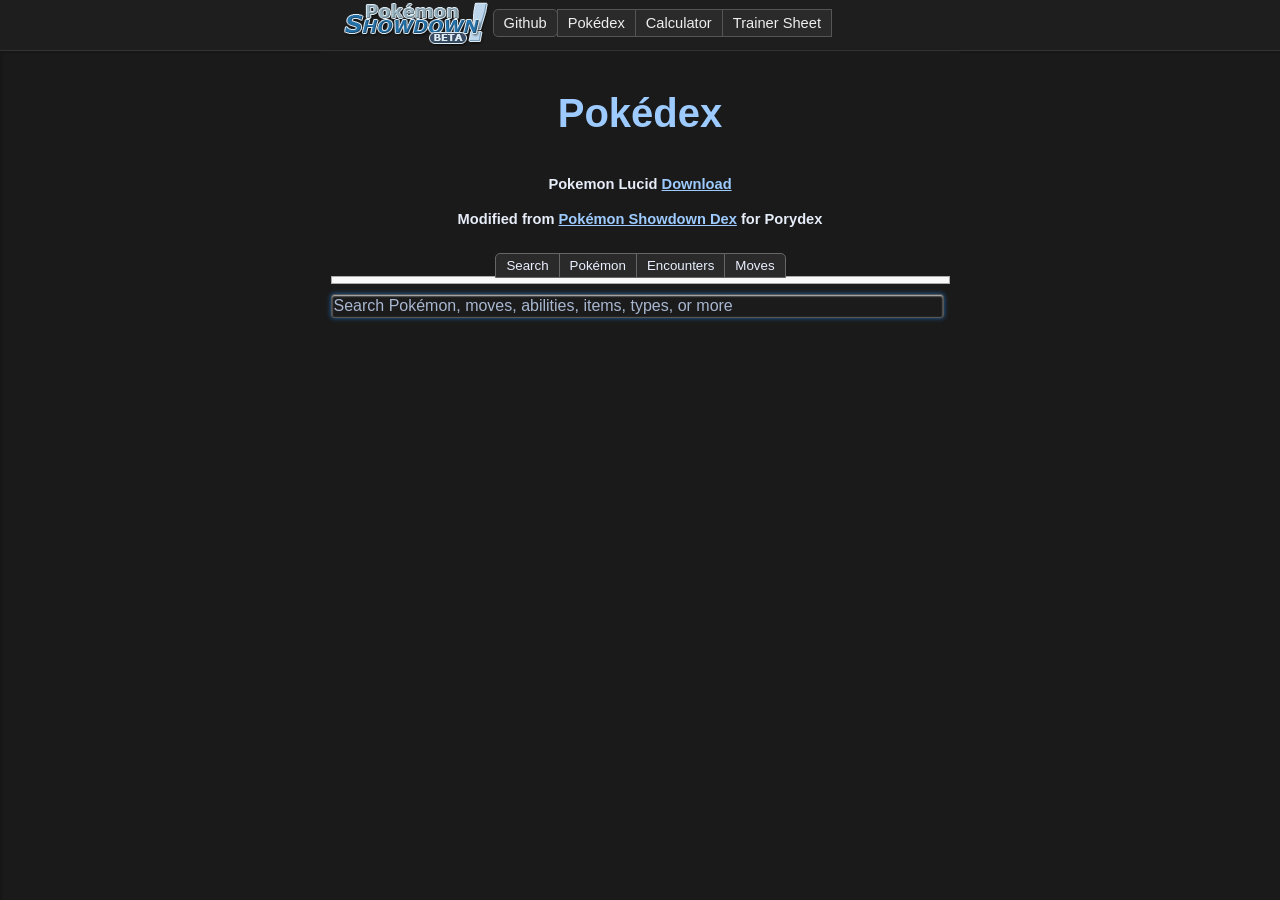
<file: index.html>
<!doctype html>
<html class="dark-mode">
  <head>
    <meta charset="utf-8" />

    <title>Pok&eacute;dex - Pok&eacute;mon Showdown</title>

    <meta http-equiv="X-UA-Compatible" content="IE=Edge,chrome=IE8" />
    <link
      rel="stylesheet"
      href="https://play.pokemonshowdown.com/style/font-awesome.css"
    />
    <link rel="stylesheet" href="theme/panels.css?b1" />
    <link rel="stylesheet" href="theme/main.css?b1" />
    <meta name="viewport" content="width=device-width,initial-scale=1" />
    <link
      rel="stylesheet"
      href="https://play.pokemonshowdown.com/style/utilichart.css?b359"
    />
    <link rel="stylesheet" href="theme/pokedex.css?b359" />
	<link rel="stylesheet" href="theme/dark.css?v2" />

    <!-- Workarounds for IE bugs to display trees correctly. -->
    <!--[if lte IE 6
      ]><style>
        li.tree {
          height: 1px;
        }
      </style><!
    [endif]-->
    <!--[if IE 7
      ]><style>
        li.tree {
          zoom: 1;
        }
      </style><!
    [endif]-->
  </head>
  <body>
    <div class="pfx-topbar">
      <div class="header">
        <ul class="nav">
          <li>
            <a
              class="button nav-first"
              href="https://github.com/lhearachel/porydex"
              ><img
                src="images/pokemonshowdownbeta.png"
                alt="Pok&eacute;mon Showdown! (beta)"
              />Github</a
            >
          </li>
          <li><a class="button" href="./">Pok&eacute;dex</a></li>
          <li>
            <a
              class="button"
              href="calc/"
              target="_blank"
              >Calculator</a
            >
          </li>
          <li>
            <a class="button nav-last" href="src/resources.html"
              >Trainer Sheet</a
            >
          </li>
          <li />
        </ul>
        <div style="clear: both"></div>
      </div>
    </div>
    <div class="pfx-panel">
      <div class="pfx-body">
        <noscript
          ><p>
            <strong>Requires JavaScript!</strong>
          </p></noscript
        >
        <p>Loading...</p>
      </div>
    </div>
    <script src="js/lib/jquery-1.12.4.min.js"></script>
    <script src="js/lib/lodash.min.js"></script>
    <script src="js/lib/backbone-min.js"></script>
    <script src="js/panels.js"></script>

    <!-- Dependencies from the original Showdown dex; these are very explicitly unmodified for compatibility -->
    <script src="config/config.js?v0.9xy31"></script>
    <script src="js/battledata.js?v0.9xy31"></script>
    "
    <script src="data/search-index.js?v0.9xy31"></script>
    <!-- This guy needs to be generated using the client repo -->
    <script src="https://play.pokemonshowdown.com/data/teambuilder-tables.js?v0.9xy31"></script>
    <script src="data/typechart.js?v0.9xy31"></script>
    <script src="https://play.pokemonshowdown.com/data/aliases.js?v0.9xy31"></script>
    <script src="js/battle-dex-search.js?v0.9xy31"></script>
    <script src="js/search.js?v0.9xy31"></script>

    <!-- Custom data files pulled from porydex extraction -->
    <script src="data/species.js?v0.9xy31"></script>
    <script src="data/learnsets.js?v0.9xy31"></script>
    <script src="data/encounters.js?v0.9xy31"></script>
    <script src="data/moves.js?v0.9xy31"></script>
    <script src="data/abilities.js?v0.9xy31"></script>
    <script src="data/items.js?v0.9xy31"></script>

    <script src="js/pokedex.js?b359"></script>
    <script src="js/pokedex-pokemon.js?b359"></script>
    <script src="js/pokedex-moves.js?b359"></script>
    <script src="js/pokedex-encounters.js?b359"></script>
    <script src="js/pokedex-search.js?b359"></script>
    <script src="js/router.js?b359"></script>
  </body>
</html>
</file>
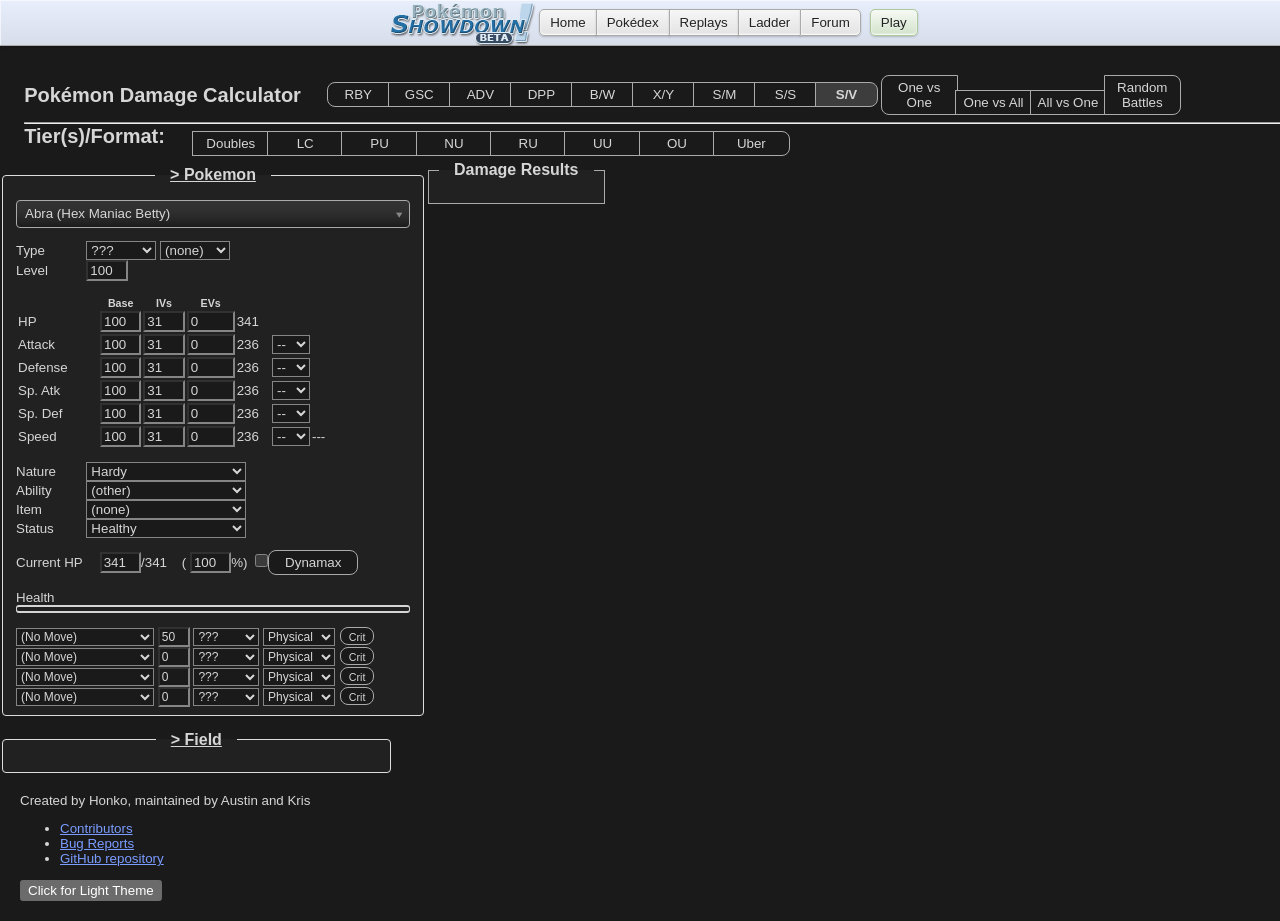
<file: calc/honkalculate.html>
<!DOCTYPE html>
<html lang="en">

<head>
    <meta charset="UTF-8" />
    <title>Pok&eacute;mon Damage Calculator</title>
    <link type="text/css" rel="stylesheet" href="./css/vendor/bootstrap.css" />
    <link type="text/css" rel="stylesheet" href="https://cdn.datatables.net/1.10.4/css/jquery.dataTables.min.css" />
    <link type="text/css" rel="stylesheet" href="https://cdn.datatables.net/colvis/1.1.1/css/dataTables.colVis.css" />
    <link type="text/css" rel="stylesheet" href="./js/vendor/select2/select2.css" />
    <link type="text/css" rel="stylesheet" href="./css/main.css?540756c1" />
    <link type="text/css" rel="stylesheet" href="./css/dark-theme.css" id="dark-theme-styles">
    <!-- Global site tag (gtag.js) - Google Analytics -->
    <script async src="https://www.googletagmanager.com/gtag/js?id=UA-26211653-3"></script>
    <script>
        window.dataLayer = window.dataLayer || [];
        function gtag(){dataLayer.push(arguments);}
        gtag('js', new Date());

        gtag('config', 'UA-26211653-3');

        window.onerror = function(err, uri, line) {
            gtag('event', 'exception', {'description': uri + ':' + line + ': ' + err});
            return false;
        };
    </script>
        <!-- Immediately loads the dark theme in order to reduce FOIT -->
        <script>
            /*
            * localStorage will only store strings
            * This means that if it has the value 'false',
            * It will be truey and incorrectly cause the
            * dark theme to load.
            */
            if (localStorage.getItem('darkTheme') !== 'true') {
                document.getElementById('dark-theme-styles').disabled = true;
            }
        </script>
</head>

<body class="dark-theme">

<div class="header"><div class="header-inner">
    <ul class="nav">
        <li><a class="button nav-first" href="//pokemonshowdown.com"><img src="./img/pokemonshowdownbeta.png" alt="Pok&eacute;mon Showdown! (beta)" /> Home</a></li>
        <li><a class="button" href="//dex.pokemonshowdown.com">Pok&eacute;dex</a></li>
        <li><a class="button" href="//replay.pokemonshowdown.com/">Replays</a></li>
        <li><a class="button" href="//pokemonshowdown.com/ladder/">Ladder</a></li>
        <li><a class="button nav-last" href="//pokemonshowdown.com/forums/">Forum</a></li>
    </ul>
    <ul class="nav nav-play">
        <li><a class="button greenbutton nav-first nav-last" href="//play.pokemonshowdown.com/">Play</a></li>
    </ul>
    <div style="clear:both"></div>
</div></div>
<div class="wrapper">

    <div>
        <span class="title-text">Pok&eacute;mon Damage Calculator</span>
        <span class="genSelection" aria-labelledby="selectGenInstruction" role="radiogroup" title="Select the generation.">
            <input class="gen visually-hidden" type="radio" name="gen" value="1" id="gen1" /><label class="btn btn-small btn-left" for="gen1">RBY</label>
            <input class="gen visually-hidden" type="radio" name="gen" value="2" id="gen2" /><label class="btn btn-small btn-mid" for="gen2">GSC</label>
            <input class="gen visually-hidden" type="radio" name="gen" value="3" id="gen3" /><label class="btn btn-small btn-mid" for="gen3">ADV</label>
            <input class="gen visually-hidden" type="radio" name="gen" value="4" id="gen4" /><label class="btn btn-small btn-mid" for="gen4">DPP</label>
            <input class="gen visually-hidden" type="radio" name="gen" value="5" id="gen5" /><label class="btn btn-small btn-mid" for="gen5">B/W</label>
            <input class="gen visually-hidden" type="radio" name="gen" value="6" id="gen6" /><label class="btn btn-small btn-mid" for="gen6">X/Y</label>
            <input class="gen visually-hidden" type="radio" name="gen" value="7" id="gen7" /><label class="btn btn-small btn-mid" for="gen7">S/M</label>
			   <input class="gen visually-hidden" type="radio" name="gen" value="8" id="gen8" /><label class="btn btn-small btn-mid" for="gen8">S/S</label>
			   <input class="gen visually-hidden" type="radio" name="gen" value="9" id="gen9" checked="checked" /><label class="btn btn-small btn-right gen-specific g9" for="gen9">S/V</label>
        </span>
        <span class="modeSelection" aria-labelledby="selectModeInstruction" role="radiogroup" title="Select the calculator's mode of function.">
            <input class="mode visually-hidden" type="radio" name="mode" id="one-vs-one" /><label class="btn btn-left" for="one-vs-one">One vs One</label>
            <input class="mode visually-hidden" type="radio" name="mode" id="one-vs-all" /><label class="btn btn-mid" for="one-vs-all">One vs All</label>
            <input class="mode visually-hidden" type="radio" name="mode" id="all-vs-one" /><label class="btn btn-mid" for="all-vs-one">All vs One</label>
            <input class="mode visually-hidden" type="radio" name="mode" id="randoms" /><label class="btn btn-right" for="randoms">Random Battles</label>
        </span>
    </div>
    <hr />
    <div>
        <span class="title-text">Tier(s)/Format: </span>
        <span class="tiers" title="Select the tier(s)/format.">
            <input class="visually-hidden" type="radio" name="tier" id="VGC17" /><label class="btn btn-left gen-specific g7" for="VGC19">VGC 19</label>
            <input class="visually-hidden" type="radio" name="tier" id="Doubles" /><label class="btn btn-mid gen-specific g5 g6 g7 g8 g9" for="Doubles">Doubles</label>
            <input class="visually-hidden" type="radio" name="tier" id="LC" /><label class="btn btn-mid gen-specific g4 g5 g6 g7 g8 g9" for="LC">LC</label>
            <input class="visually-hidden" type="checkbox" name="tier" id="PU" /><label class="btn btn-mid gen-specific g6 g7 g8 g9" for="PU">PU</label>
            <input class="visually-hidden" type="checkbox" name="tier" id="NU" /><label class="btn btn-mid gen-specific g3 g4 g5 g6 g7 g8 g9" for="NU">NU</label>
            <input class="visually-hidden" type="checkbox" name="tier" id="RU" /><label class="btn btn-mid gen-specific g5 g6 g7 g8 g9" for="RU">RU</label>
            <input class="visually-hidden" type="checkbox" name="tier" id="UU" /><label class="btn btn-mid" for="UU">UU</label>
            <input class="visually-hidden" type="checkbox" name="tier" id="OU" /><label class="btn btn-mid" for="OU">OU</label>
            <input class="visually-hidden" type="checkbox" name="tier" id="Uber" /><label class="btn btn-right" for="Uber">Uber</label>
    </span>
    </div>

</div>

    <div class="panel-group" id="accordion">
        <fieldset class="panel panel-default poke-info" id="p1">
            <legend class="panel-heading panel-title">
                <a data-toggle="collapse" data-parent="#accordion" href="#collapseOne" class="collapsible-link">> Pokemon</a>
            </legend>
            <div id="collapseOne" class="panel-collapse collapse in">
                <div class="panel-body">
                    <input type="text" class="set-selector" />
                    <div class="info-group top">
                        <div>
                            <label>Type</label>
                            <select class="type1 terrain-trigger"></select>
                            <select class="type2 terrain-trigger"></select>
                        </div>
                        <div class="hide">
                            <label>Forme</label>
                            <select class="forme calc-trigger"></select>
                        </div>
                        <div class="hide">
                            <label>Gender</label>
                            <select class="gender calc-trigger"><option></option><option selected="selected">Male</option><option>Female</option></select>
                        </div>
                        <div>
                            <label>Level</label>
                            <input class="level" value="100" />
                        </div>
                        <div class="hide">
                            <label>Weight (kg)</label>
                            <input class="weight" value="10.0" />
                        </div>
                    </div>
                    <div class="info-group">
                        <table>
                            <tr>
                                <th></th>
                                <th>Base</th>
                                <th class="gen-specific g3 g4 g5 g6 g7 g8 g9">IVs</th>
                                <th class="gen-specific g3 g4 g5 g6 g7 g8 g9">EVs</th>
                                <th class="gen-specific g1 g2 hide">DVs</th>
                                <th></th>
                                <th></th>
                            </tr>
                            <tr class="hp">
                                <td>
                                    <label>HP</label>
                                </td>
                                <td>
                                    <input class="base" value="100" />
                                </td>
                                <td class="gen-specific g3 g4 g5 g6 g7 g8 g9">
                                    <input class="ivs" value="31" />
                                </td>
                                <td class="gen-specific g3 g4 g5 g6 g7 g8 g9">
                                    <input class="evs" type="number" min="0" max="252" step="4" value="0" />
                                </td>
                                <td class="gen-specific g1 g2 hide">
                                    <input class="dvs" value="15" disabled="disabled" />
                                </td>
                                <td><span class="total">341</span>
                                </td>
                                <td></td>
                            </tr>
                            <tr class="at">
                                <td>
                                    <label>Attack</label>
                                </td>
                                <td>
                                    <input class="base" value="100" />
                                </td>
                                <td class="gen-specific g3 g4 g5 g6 g7 g8 g9">
                                    <input class="ivs" value="31" />
                                </td>
                                <td class="gen-specific g3 g4 g5 g6 g7 g8 g9">
                                    <input class="evs" type="number" min="0" max="252" step="4" value="0" />
                                </td>
                                <td class="gen-specific g1 g2 hide">
                                    <input class="dvs" value="15" />
                                </td>
                                <td><span class="total">236</span>
                                </td>
                                <td>
                                    <select class="boost">
                                        <option value="6">+6</option>
                                        <option value="5">+5</option>
                                        <option value="4">+4</option>
                                        <option value="3">+3</option>
                                        <option value="2">+2</option>
                                        <option value="1">+1</option>
                                        <option value="0" selected="selected">--</option>
                                        <option value="-1">-1</option>
                                        <option value="-2">-2</option>
                                        <option value="-3">-3</option>
                                        <option value="-4">-4</option>
                                        <option value="-5">-5</option>
                                        <option value="-6">-6</option>
                                    </select>
                                </td>
                            </tr>
                            <tr class="df">
                                <td>
                                    <label>Defense</label>
                                </td>
                                <td>
                                    <input class="base" value="100" />
                                </td>
                                <td class="gen-specific g3 g4 g5 g6 g7 g8 g9">
                                    <input class="ivs" value="31" />
                                </td>
                                <td class="gen-specific g3 g4 g5 g6 g7 g8 g9">
                                    <input class="evs" type="number" min="0" max="252" step="4" value="0" />
                                </td>
                                <td class="gen-specific g1 g2 hide">
                                    <input class="dvs" value="15" />
                                </td>
                                <td><span class="total">236</span>
                                </td>
                                <td>
                                    <select class="boost">
                                        <option value="6">+6</option>
                                        <option value="5">+5</option>
                                        <option value="4">+4</option>
                                        <option value="3">+3</option>
                                        <option value="2">+2</option>
                                        <option value="1">+1</option>
                                        <option value="0" selected="selected">--</option>
                                        <option value="-1">-1</option>
                                        <option value="-2">-2</option>
                                        <option value="-3">-3</option>
                                        <option value="-4">-4</option>
                                        <option value="-5">-5</option>
                                        <option value="-6">-6</option>
                                    </select>
                                </td>
                            </tr>
                            <tr class="sa gen-specific g2 g3 g4 g5 g6 g7 g8 g9">
                                <td>
                                    <label>Sp. Atk</label>
                                </td>
                                <td>
                                    <input class="base" value="100" />
                                </td>
                                <td class="gen-specific g3 g4 g5 g6 g7 g8 g9">
                                    <input class="ivs" value="31" />
                                </td>
                                <td class="gen-specific g3 g4 g5 g6 g7 g8 g9">
                                    <input class="evs" type="number" min="0" max="252" step="4" value="0" />
                                </td>
                                <td class="gen-specific g1 g2 hide">
                                    <input class="dvs" value="15" />
                                </td>
                                <td><span class="total">236</span>
                                </td>
                                <td>
                                    <select class="boost">
                                        <option value="6">+6</option>
                                        <option value="5">+5</option>
                                        <option value="4">+4</option>
                                        <option value="3">+3</option>
                                        <option value="2">+2</option>
                                        <option value="1">+1</option>
                                        <option value="0" selected="selected">--</option>
                                        <option value="-1">-1</option>
                                        <option value="-2">-2</option>
                                        <option value="-3">-3</option>
                                        <option value="-4">-4</option>
                                        <option value="-5">-5</option>
                                        <option value="-6">-6</option>
                                    </select>
                                </td>
                            </tr>
                            <tr class="sd gen-specific g2 g3 g4 g5 g6 g7 g8 g9">
                                <td>
                                    <label>Sp. Def</label>
                                </td>
                                <td>
                                    <input class="base" value="100" />
                                </td>
                                <td class="gen-specific g3 g4 g5 g6 g7 g8 g9">
                                    <input class="ivs" value="31" />
                                </td>
                                <td class="gen-specific g3 g4 g5 g6 g7 g8 g9">
                                    <input class="evs" type="number" min="0" max="252" step="4" value="0" />
                                </td>
                                <td class="gen-specific g1 g2 hide">
                                    <input class="dvs" value="15" disabled="disabled" />
                                </td>
                                <td><span class="total">236</span>
                                </td>
                                <td>
                                    <select class="boost">
                                        <option value="6">+6</option>
                                        <option value="5">+5</option>
                                        <option value="4">+4</option>
                                        <option value="3">+3</option>
                                        <option value="2">+2</option>
                                        <option value="1">+1</option>
                                        <option value="0" selected="selected">--</option>
                                        <option value="-1">-1</option>
                                        <option value="-2">-2</option>
                                        <option value="-3">-3</option>
                                        <option value="-4">-4</option>
                                        <option value="-5">-5</option>
                                        <option value="-6">-6</option>
                                    </select>
                                </td>
                            </tr>
                            <tr class="sl gen-specific g1 hide">
                                <td>
                                    <label>Special</label>
                                </td>
                                <td>
                                    <input class="base" value="100" />
                                </td>
                                <td>
                                    <input class="dvs" value="15" />
                                </td>
                                <td><span class="total">236</span>
                                </td>
                                <td>
                                    <select class="boost">
                                        <option value="6">+6</option>
                                        <option value="5">+5</option>
                                        <option value="4">+4</option>
                                        <option value="3">+3</option>
                                        <option value="2">+2</option>
                                        <option value="1">+1</option>
                                        <option value="0" selected="selected">--</option>
                                        <option value="-1">-1</option>
                                        <option value="-2">-2</option>
                                        <option value="-3">-3</option>
                                        <option value="-4">-4</option>
                                        <option value="-5">-5</option>
                                        <option value="-6">-6</option>
                                    </select>
                                </td>
                            </tr>
                            <tr class="sp">
                                <td>
                                    <label>Speed</label>
                                </td>
                                <td>
                                    <input class="base" value="100" />
                                </td>
                                <td class="gen-specific g3 g4 g5 g6 g7 g8 g9">
                                    <input class="ivs" value="31" />
                                </td>
                                <td class="gen-specific g3 g4 g5 g6 g7 g8 g9">
                                    <input class="evs" type="number" min="0" max="252" step="4" value="0" />
                                </td>
                                <td class="gen-specific g1 g2 hide">
                                    <input class="dvs" value="15" />
                                </td>
                                <td><span class="total">236</span>
                                </td>
                                <td>
                                    <select class="boost">
                                        <option value="6">+6</option>
                                        <option value="5">+5</option>
                                        <option value="4">+4</option>
                                        <option value="3">+3</option>
                                        <option value="2">+2</option>
                                        <option value="1">+1</option>
                                        <option value="0" selected="selected">--</option>
                                        <option value="-1">-1</option>
                                        <option value="-2">-2</option>
                                        <option value="-3">-3</option>
                                        <option value="-4">-4</option>
                                        <option value="-5">-5</option>
                                        <option value="-6">-6</option>
                                    </select>
                                </td>
                                <td><span class="totalMod">---</span>
                                </td>
                            </tr>
                        </table>
                    </div>
                    <div class="info-group info-selectors">
                        <div class="gen-specific g3 g4 g5 g6 g7 g8 g9">
                            <label>Nature</label>
                            <select class="nature">
                                <option value="Adamant">Adamant (+Atk, -SpA)</option>
                                <option value="Bashful">Bashful</option>
                                <option value="Bold">Bold (+Def, -Atk)</option>
                                <option value="Brave">Brave (+Atk, -Spe)</option>
                                <option value="Calm">Calm (+SpD, -Atk)</option>
                                <option value="Careful">Careful (+SpD, -SpA)</option>
                                <option value="Docile">Docile</option>
                                <option value="Gentle">Gentle (+SpD, -Def)</option>
                                <option value="Hardy" selected="selected">Hardy</option>
                                <option value="Hasty">Hasty (+Spe, -Def)</option>
                                <option value="Impish">Impish (+Def, -SpA)</option>
                                <option value="Jolly">Jolly (+Spe, -SpA)</option>
                                <option value="Lax">Lax (+Def, -SpD)</option>
                                <option value="Lonely">Lonely (+Atk, -Def)</option>
                                <option value="Mild">Mild (+SpA, -Def)</option>
                                <option value="Modest">Modest (+SpA, -Atk)</option>
                                <option value="Naive">Naive (+Spe, -SpD)</option>
                                <option value="Naughty">Naughty (+Atk, -SpD)</option>
                                <option value="Quiet">Quiet (+SpA, -Spe)</option>
                                <option value="Quirky">Quirky</option>
                                <option value="Rash">Rash (+SpA, -SpD)</option>
                                <option value="Relaxed">Relaxed (+Def, -Spe)</option>
                                <option value="Sassy">Sassy (+SpD, -Spe)</option>
                                <option value="Serious">Serious</option>
                                <option value="Timid">Timid (+Spe, -Atk)</option>
                            </select>
                        </div>
                        <div class="gen-specific g3 g4 g5 g6 g7 g8 g9">
                            <label>Ability</label>
                            <select class="ability terrain-trigger"></select>
                            <input hidden type="checkbox" title= "Is this ability active?" class="abilityToggle">
									 <select hidden aria-label="Allies fainted" class="alliesFainted calc-trigger">
										  <option value="0">Zero allies fainted</option>
										  <option value="1">One ally fainted</option>
										  <option value="2">Two allies fainted</option>
										  <option value="3">Three allies fainted</option>
										  <option value="4">Four allies fainted</option>
										  <option value="5">Five allies fainted</option>
									 </select>
                        </div>
                        <div class="gen-specific g2 g3 g4 g5 g6 g7 g8 g9">
                            <label>Item</label>
                            <select class="item terrain-trigger"></select>
                        </div>
                        <div>
                            <label>Status</label>
                            <select class="status">
                                <option value="Healthy">Healthy</option>
                                <option value="Poisoned">Poisoned</option>
                                <option value="Badly Poisoned">Badly Poisoned</option>
                                <option value="Burned">Burned</option>
                                <option value="Paralyzed">Paralyzed</option>
                                <option value="Asleep">Asleep</option>
                                <option value="Frozen">Frozen</option>
                            </select>
                            <select class="toxic-counter hide">
                                <option value="1">1/16</option>
                                <option value="2">2/16</option>
                                <option value="3">3/16</option>
                                <option value="4">4/16</option>
                                <option value="5">5/16</option>
                                <option value="6">6/16</option>
                                <option value="7">7/16</option>
                                <option value="8">8/16</option>
                                <option value="9">9/16</option>
                                <option value="10">10/16</option>
                                <option value="11">11/16</option>
                                <option value="12">12/16</option>
                                <option value="13">13/16</option>
                                <option value="14">14/16</option>
                                <option value="15">15/16</option>
                            </select>
                        </div>
                    </div>
                    <div class="info-group">
                        <label>Current HP</label>
                        <input class="current-hp" value="341" />/<span class="max-hp">341</span> (
                        <input class="percent-hp" value="100" />%)
						 <input class="max calc-trigger btn-input" type="checkbox" id="maxL" /><label class="btn btn-wide gen-specific g8 g9" for="maxL" title="Use the corresponding Max Move?">Dynamax</label>
                        <br />
                        <br />
                        Health <div class="hpbar"></div>
                    </div>
                    <div class="move1">
                        <select class="move-selector small-select"></select>
                        <input class="move-bp" value="50" />
                        <select class="move-type"></select>
                        <select class="move-cat gen-specific g4 g5 g6 g7 g8 g9">
                            <option value="Physical">Physical</option>
                            <option value="Special">Special</option>
                        </select>
                        <input class="move-crit visually-hidden" type="checkbox" id="critL1" />
                        <label class="btn crit-btn" for="critL1" title="Force this attack to be a critical hit?">Crit</label>
                        <input class="move-z visually-hidden" type="checkbox" id="zL1"/>
                        <label class="btn z-btn gen-specific g7" for="zL1" title="Make this attack a Z-move?">Z</label>
                        <select class="move-hits hide">
                            <option value="2">2 hits</option>
                            <option value="3">3 hits</option>
                            <option value="4">4 hits</option>
                            <option value="5">5 hits</option>
                        </select>
                        <select class="stat-drops calc-trigger hide" title="How many times was this move used in a row?">>
                            <option value="1">Once</option>
                            <option value="2">Twice</option>
                            <option value="3">3 times</option>
                            <option value="4">4 times</option>
                            <option value="5">5 times</option>
                        </select>
                        <select class="metronome calc-trigger hide" title="How many times was this move successfully and consecutively used while holding Metronome before this turn?">
                            <option value="0">Never</option>
                            <option value="1">Once</option>
                            <option value="2">Twice</option>
                            <option value="3">3 times</option>
                            <option value="4">4 times</option>
                            <option value="5">5 times</option>
                        </select>
                    </div>
                    <div class="move2">
                        <select class="move-selector small-select"></select>
                        <input class="move-bp" value="0" />
                        <select class="move-type"></select>
                        <select class="move-cat gen-specific g4 g5 g6 g7 g8 g9">
                            <option value="Physical">Physical</option>
                            <option value="Special">Special</option>
                        </select>
                        <input class="move-crit visually-hidden" type="checkbox" id="critL2" />
                        <label class="btn crit-btn" for="critL2" title="Force this attack to be a critical hit?">Crit</label>
                        <input class="move-z visually-hidden" type="checkbox" id="zL2"/>
                        <label class="btn z-btn gen-specific g7" for="zL2" title="Make this attack a Z-move?">Z</label>
                        <select class="move-hits hide">
                            <option value="2">2 hits</option>
                            <option value="3">3 hits</option>
                            <option value="4">4 hits</option>
                            <option value="5">5 hits</option>
                        </select>
                        <select class="stat-drops calc-trigger hide" title="How many times was this move used in a row?">>
                            <option value="1">Once</option>
                            <option value="2">Twice</option>
                            <option value="3">3 times</option>
                            <option value="4">4 times</option>
                            <option value="5">5 times</option>
                        </select>
                        <select class="metronome calc-trigger hide" title="How many times was this move successfully and consecutively used while holding Metronome before this turn?">
                            <option value="0">Never</option>
                            <option value="1">Once</option>
                            <option value="2">Twice</option>
                            <option value="3">3 times</option>
                            <option value="4">4 times</option>
                            <option value="5">5 times</option>
                        </select>
                    </div>
                    <div class="move3">
                        <select class="move-selector small-select"></select>
                        <input class="move-bp" value="0" />
                        <select class="move-type"></select>
                        <select class="move-cat gen-specific g4 g5 g6 g7 g8 g9">
                            <option value="Physical">Physical</option>
                            <option value="Special">Special</option>
                        </select>
                        <input class="move-crit visually-hidden" type="checkbox" id="critL3" />
                        <label class="btn crit-btn" for="critL3" title="Force this attack to be a critical hit?">Crit</label>
                        <input class="move-z visually-hidden" type="checkbox" id="zL3"/>
                        <label class="btn z-btn gen-specific g7" for="zL3" title="Make this attack a Z-move?">Z</label>
                        <select class="move-hits hide">
                            <option value="2">2 hits</option>
                            <option value="3">3 hits</option>
                            <option value="4">4 hits</option>
                            <option value="5">5 hits</option>
                        </select>
                        <select class="stat-drops calc-trigger hide" title="How many times was this move used in a row?">>
                            <option value="1">Once</option>
                            <option value="2">Twice</option>
                            <option value="3">3 times</option>
                            <option value="4">4 times</option>
                            <option value="5">5 times</option>
                        </select>
                        <select class="metronome calc-trigger hide" title="How many times was this move successfully and consecutively used while holding Metronome before this turn?">
                            <option value="0">Never</option>
                            <option value="1">Once</option>
                            <option value="2">Twice</option>
                            <option value="3">3 times</option>
                            <option value="4">4 times</option>
                            <option value="5">5 times</option>
                        </select>
                    </div>
                    <div class="move4">
                        <select class="move-selector small-select"></select>
                        <input class="move-bp" value="0" />
                        <select class="move-type"></select>
                        <select class="move-cat gen-specific g4 g5 g6 g7 g8 g9">
                            <option value="Physical">Physical</option>
                            <option value="Special">Special</option>
                        </select>
                        <input class="move-crit visually-hidden" type="checkbox" id="critL4" />
                        <label class="btn crit-btn" for="critL4" title="Force this attack to be a critical hit?">Crit</label>
                        <input class="move-z visually-hidden" type="checkbox" id="zL4"/>
                        <label class="btn z-btn gen-specific g7" for="zL4" title="Make this attack a Z-move?">Z</label>
                        <select class="move-hits hide">
                            <option value="2">2 hits</option>
                            <option value="3">3 hits</option>
                            <option value="4">4 hits</option>
                            <option value="5">5 hits</option>
                        </select>
                        <select class="stat-drops calc-trigger hide" title="How many times was this move used in a row?">>
                          <option value="1">Once</option>
                          <option value="2">Twice</option>
                          <option value="3">3 times</option>
                          <option value="4">4 times</option>
                          <option value="5">5 times</option>
                        </select>
                        <select class="metronome calc-trigger hide" title="How many times was this move successfully and consecutively used while holding Metronome before this turn?">
                            <option value="0">Never</option>
                            <option value="1">Once</option>
                            <option value="2">Twice</option>
                            <option value="3">3 times</option>
                            <option value="4">4 times</option>
                            <option value="5">5 times</option>
                        </select>
                    </div>
                </div>
            </div>
        </fieldset>
        <fieldset class="panel panel-default field-info">
            <legend class="panel-heading panel-title">
                <a data-toggle="collapse" data-parent="#accordion" href="#collapseTwo" class="collapsible-link">> Field</a>
            </legend>
            <div id="collapseTwo" class="panel-collapse collapse">
                <div class="panel-body">
                    <div class="gen-specific g3 g4 g5 g6 g7 g8 g9" style="width: 10.6em; margin: 0 auto 5px;" title="Select the battle format.">
                        <input class="visually-hidden" type="radio" name="format" value="Singles" id="singles-format" />
                        <label class="btn btn-left" for="singles-format">Singles</label>
                        <input class="visually-hidden" type="radio" name="format" value="Doubles" id="doubles-format" />
                        <label class="btn btn-right" for="doubles-format">Doubles</label>
                    </div>
                    <div class="gen-specific g6 g7 g8 g9" title="Select the current terrain.">
                        <input class="visually-hidden terrain-trigger calc-trigger" type="checkbox" name="terrain" value="Electric" id="electric" /><label class="btn btn-xxxwide btn-left" for="electric">Electric Terrain</label>
                        <input class="visually-hidden terrain-trigger calc-trigger" type="checkbox" name="terrain" value="Grassy" id="grassy" /><label class="btn btn-xxxwide btn-mid" for="grassy">Grassy Terrain</label>
                        <input class="visually-hidden terrain-trigger calc-trigger" type="checkbox" name="terrain" value="Misty" id="misty" /><label class="btn btn-xxxwide btn-right" for="misty">Misty Terrain</label>
                    </div>
                    <div class="gen-specific g7 g8 g9" title="Select the current terrain.">
                        <input class="visually-hidden terrain-trigger calc-trigger" type="checkbox" name="terrain" value="Psychic" id="psychic" /><label class="btn btn-xxxwide btn-mid" for="psychic">Psychic Terrain</label>
                    </div>
						  <div aria-labelledby="selectRuinInstruction" class="gen-specific g9 format-specific doubles" role="group" style="margin: 5px auto auto;" title="Select the ruin abilities from other Pok&eacute;mon on the field.">
								<span class="visually-hidden" id="selectRuinInstruction">Select the active Ruin abilities from other Poke&eacute;mon on the field.</span>
								<input class="visually-hidden calc-trigger" type="checkbox" name="ruin" value="Beads" id="beads" />
								<label class="btn btn-xxxwide btn-left" for="beads">Beads of Ruin</label>
								<input class="visually-hidden calc-trigger" type="checkbox" name="ruin" value="Tablets" id="tablets" />
								<label class="btn btn-xxxwide btn-mid" for="tablets">Tablets of Ruin</label>
								<input class="visually-hidden calc-trigger" type="checkbox" name="ruin" value="Sword" id="sword" />
								<label class="btn btn-xxxwide btn-right" for="sword">Sword of Ruin</label>
								<input class="visually-hidden calc-trigger" type="checkbox" name="ruin" value="Vessel" id="vessel" />
								<label class="btn btn-xxxwide btn-mid" for="vessel">Vessel of Ruin</label>
						  </div>
                    <hr class="gen-specific g6 g7 g8 g9" />
                    <div class="gen-specific g3 g4 g5 g6 g7 g8 g9" style="width: 22.2em; margin: 5px auto;" title="Select the current weather condition.">
                        <input class="visually-hidden" type="radio" name="weather" value="" id="clear" checked="checked" />
                        <label class="btn btn-small btn-left" for="clear">None</label>
                        <input class="visually-hidden" type="radio" name="weather" value="Sun" id="sun" />
                        <label class="btn btn-small btn-mid" for="sun">Sun</label>
                        <input class="visually-hidden" type="radio" name="weather" value="Rain" id="rain" />
                        <label class="btn btn-small btn-mid" for="rain">Rain</label>
                        <input class="visually-hidden" type="radio" name="weather" value="Sand" id="sand" />
                        <label class="btn btn-small btn-mid" for="sand">Sand</label>
                        <input class="visually-hidden" type="radio" name="weather" value="Hail" id="hail" />
                        <label class="btn btn-small btn-right" for="hail">Hail</label>
                    </div>
                    <div class="gen-specific g6 g7 g8 g9" title="Select the current weather condition.">
                        <input class="visually-hidden" type="radio" name="weather" value="Harsh Sunshine" id="harsh-sunshine" />
                        <label class="btn btn-xxxwide btn-left" for="harsh-sunshine">Harsh Sunshine</label>
                        <input class="visually-hidden" type="radio" name="weather" value="Heavy Rain" id="heavy-rain" />
                        <label class="btn btn-xxxwide btn-mid" for="heavy-rain">Heavy Rain</label>
                        <input class="visually-hidden" type="radio" name="weather" value="Strong Winds" id="strong-winds" />
                        <label class="btn btn-xxxwide btn-right" for="strong-winds">Strong Winds</label>
                    </div>
                    <div class="gen-specific g2 hide" style="width: 17.8em; margin: 0 auto 5px;" title="Select the current weather condition.">
                        <input class="visually-hidden" type="radio" name="gscWeather" value="" id="gscClear" checked="checked" />
                        <label class="btn btn-small btn-left" for="gscClear">None</label>
                        <input class="visually-hidden" type="radio" name="gscWeather" value="Sun" id="gscSun" />
                        <label class="btn btn-small btn-mid" for="gscSun">Sun</label>
                        <input class="visually-hidden" type="radio" name="gscWeather" value="Rain" id="gscRain" />
                        <label class="btn btn-small btn-mid" for="gscRain">Rain</label>
                        <input class="visually-hidden" type="radio" name="gscWeather" value="Sand" id="gscSand" />
                        <label class="btn btn-small btn-right" for="gscSand">Sand</label>
                    </div>
                    <div class="gen-specific g4 g5 g6 g7 g8 g9" style="width: 5.3em; margin: 5px auto;" title="Is gravity in effect?">
                        <input class="visually-hidden" type="checkbox" id="gravity" />
                        <label class="btn" for="gravity">Gravity</label>
                    </div>
                    <hr class="gen-specific g2 g3 g4 g5 g6 g7 g8 g9" />
                    <div class="btn-group gen-specific g4 g5 g6 g7 g8">
                        <div class="left" title="Is Stealth Rock affecting this side of the field?">
                            <input class="visually-hidden" type="checkbox" id="srL" />
                            <label class="btn btn-xwide" for="srL">Stealth Rock</label>
                        </div>
                        <div class="right" title="Is Stealth Rock affecting this side of the field?">
                            <input class="visually-hidden" type="checkbox" id="srR" />
                            <label class="btn btn-xwide" for="srR">Stealth Rock</label>
                        </div>
                    </div>
						 <div class="btn-group gen-specific g8 g9">
                        <div class="left" title="Is Steelsurge affecting this side of the field?">
                            <input class="visually-hidden" type="checkbox" id="steelsurgeL" />
                            <label class="btn btn-xwide" for="steelsurgeL">Steelsurge</label>
                        </div>
                        <div class="right" title="Is Steelsurge affecting this side of the field?">
                            <input class="visually-hidden" type="checkbox" id="steelsurgeR" />
                            <label class="btn btn-xwide" for="steelsurgeR">Steelsurge</label>
                        </div>
                    </div>
                    <div class="btn-group gen-specific g3 g4 g5 g6 g7 g8 g9">
                        <div class="left" title="Are there Spikes on this side of the field?">
                            <input class="visually-hidden" type="radio" name="spikesL" value="0" id="spikesL0" checked="checked" />
                            <label class="btn btn-xsmall btn-left" for="spikesL0">0</label>
                            <input class="visually-hidden" type="radio" name="spikesL" value="1" id="spikesL1" />
                            <label class="btn btn-xsmall btn-mid" for="spikesL1">1</label>
                            <input class="visually-hidden" type="radio" name="spikesL" value="2" id="spikesL2" />
                            <label class="btn btn-xsmall btn-mid" for="spikesL2">2</label>
                            <input class="visually-hidden" type="radio" name="spikesL" value="3" id="spikesL3" />
                            <label class="btn btn-wide btn-right" for="spikesL3">3 Spikes</label>
                        </div>
                        <div class="right" title="Are there Spikes on this side of the field?">
                            <input class="visually-hidden" type="radio" name="spikesR" value="3" id="spikesR3" />
                            <label class="btn btn-wide btn-left" for="spikesR3">3 Spikes</label>
                            <input class="visually-hidden" type="radio" name="spikesR" value="2" id="spikesR2" />
                            <label class="btn btn-xsmall btn-mid" for="spikesR2">2</label>
                            <input class="visually-hidden" type="radio" name="spikesR" value="1" id="spikesR1" />
                            <label class="btn btn-xsmall btn-mid" for="spikesR1">1</label>
                            <input class="visually-hidden" type="radio" name="spikesR" value="0" id="spikesR0" checked="checked" />
                            <label class="btn btn-xsmall btn-right" for="spikesR0">0</label>
                        </div>
                    </div>
                    <div class="btn-group gen-specific g2">
                        <div class="left" title="Are there Spikes on this side of the field?">
                            <input class="visually-hidden" type="checkbox" id="gscSpikesL" />
                            <label class="btn" for="gscSpikesL">Spikes</label>
                        </div>
                        <div class="right" title="Are there Spikes on this side of the field?">
                            <input class="visually-hidden" type="checkbox" id="gscSpikesR" />
                            <label class="btn" for="gscSpikesR">Spikes</label>
                        </div>
                    </div>
                    <div class="btn-group">
                        <div class="left" title="Is this Pok&eacute;mon protected by Reflect and/or Light Screen?">
                            <input class="visually-hidden" type="checkbox" id="reflectL" />
                            <label class="btn btn-left" for="reflectL">Reflect</label>
                            <input class="visually-hidden" type="checkbox" id="lightScreenL" />
                            <label class="btn btn-xwide btn-right" for="lightScreenL">Light Screen</label>
                        </div>
                        <div class="right" title="Is this Pok&eacute;mon protected by Reflect and/or Light Screen?">
                            <input class="visually-hidden" type="checkbox" id="lightScreenR" />
                            <label class="btn btn-xwide btn-left" for="lightScreenR">Light Screen</label>
                            <input class="visually-hidden" type="checkbox" id="reflectR" />
                            <label class="btn btn-right" for="reflectR">Reflect</label>
                        </div>
                    </div>
                    <div class="btn-group gen-specific g2 g3 g4 g5 g6 g7 g8 g9">
                        <div class="left" title="Is this Pok&eacute;mon protected?">
                            <input class="visually-hidden" type="checkbox" id="protectL" />
                            <label class="btn btn-wide" for="protectL">Protect</label>
                        </div>
                        <div class="right" title="Is this Pok&eacute;mon protected?">
                            <input class="visually-hidden" type="checkbox" id="protectR" />
                            <label class="btn btn-wide" for="protectR">Protect</label>
                        </div>
                    </div>
                    <div class="btn-group">
                        <div class="left" title="Has this Pok&eacute;mon been affected by Leech Seed?">
                            <input class="visually-hidden" type="checkbox" id="leechSeedL" />
                            <label class="btn btn-wide" for="leechSeedL">Leech Seed</label>
                        </div>
                        <div class="right" title="Has this Pok&eacute;mon been affected by Leech Seed?">
                            <input class="visually-hidden" type="checkbox" id="leechSeedR" />
                            <label class="btn btn-wide" for="leechSeedR">Leech Seed</label>
                        </div>
                    </div>
                    <div class="btn-group gen-specific g2 g3 g4 g5 g6 g7 g8 g9">
                        <div class="left" title="Has this Pok&eacute;mon been revealed with Foresight or Odor Sleuth?">
                            <input class="visually-hidden" type="checkbox" id="foresightL" />
                            <label class="btn btn-wide" for="foresightL">Foresight</label>
                        </div>
                        <div class="right" title="Has this Pok&eacute;mon been revealed with Foresight or Odor Sleuth?">
                            <input class="visually-hidden" type="checkbox" id="foresightR" />
                            <label class="btn btn-wide" for="foresightR">Foresight</label>
                        </div>
                    </div>
                    <div class="btn-group gen-specific g3 g4 g5 g6 g7 g8 g9">
                        <div class="left" title="Has this Pok&eacute;mon's power been boosted by an ally's Helping Hand?">
                            <input class="visually-hidden" type="checkbox" id="helpingHandL" />
                            <label class="btn btn-xxwide" for="helpingHandL">Helping Hand</label>
                        </div>
                        <div class="right" title="Has this Pok&eacute;mon's power been boosted by an ally's Helping Hand?">
                            <input class="visually-hidden" type="checkbox" id="helpingHandR" />
                            <label class="btn btn-xxwide" for="helpingHandR">Helping Hand</label>
                        </div>
                    </div>
                    <div class="btn-group gen-specific g4 g5 g6 g7 g8 g9">
                        <div class="left" title="Has this Pok&eacute;mon's speed been boosted by Tailwind?">
                            <input class="visually-hidden" type="checkbox" id="tailwindL" />
                            <label class="btn btn-xxwide" for="tailwindL">Tailwind</label>
                        </div>
                        <div class="right" title="Has this Pok&eacute;mon's speed been boosted by Tailwind?">
                            <input class="visually-hidden" type="checkbox" id="tailwindR" />
                            <label class="btn btn-xxwide" for="tailwindR">Tailwind</label>
                        </div>
                    </div>
                    <tr class="gen-specific g4 g5 g6 g7 g8 g9">
                        <td><div class="left" title="Is the Pok&eacute;mon affected by an ally's Flower Gift?">
                            <div hidden id="selectFlowerGiftInstruction">Is the Pok&eacute;mon affected by an ally's Flower Gift?</div>
                            <input aria-describedby="selectFlowerGiftInstruction" class="visually-hidden calc-trigger" type="checkbox" id="flowerGiftL" />
                            <label class="btn btn-xxwide" for="flowerGiftL">Flower Gift</label>
                        </div></td>
                        <td><div class="right" title="Is the Pok&eacute;mon affected by an ally's Flower Gift?">
                            <input aria-describedby="selectFlowerGiftInstruction" class="visually-hidden calc-trigger" type="checkbox" id="flowerGiftR" />
                            <label class="btn btn-xxwide" for="flowerGiftR">Flower Gift</label>
                        </div></td>
                    </tr>
                    <div class="btn-group gen-specific g5 g6 g7 g8 g9">
                        <div class="left" title="Is the Pok&eacute;mon protected by an ally's Friend Guard?">
                            <input class="visually-hidden" type="checkbox" id="friendGuardL" />
                            <label class="btn btn-xxwide" for="friendGuardL">Friend Guard</label>
                        </div>
                        <div class="right" title="Is the Pok&eacute;mon protected by an ally's Friend Guard?">
                            <input class="visually-hidden" type="checkbox" id="friendGuardR" />
                            <label class="btn btn-xxwide" for="friendGuardR">Friend Guard</label>
                        </div>
                    </div>
                    <div class="btn-group gen-specific g7 g8 g9">
                        <div class="left" title="Is the Pok&eacute;mon protected by an ally's Aurora Veil?">
                            <input class="visually-hidden" type="checkbox" id="auroraVeilL" />
                            <label class="btn btn-xxwide" for="auroraVeilL">Aurora Veil</label>
                        </div>
                        <div class="right" title="Is the Pok&eacute;mon protected by an ally's Aurora Veil?">
                            <input class="visually-hidden" type="checkbox" id="auroraVeilR" />
                            <label class="btn btn-xxwide" for="auroraVeilR">Aurora Veil</label>
                        </div>
                    </div>
                    <div class="btn-group gen-specific g7 g8 g9">
                        <div class="left" title="Has this Pok&eacute;mon's power been boosted by an ally's Battery ability?">
                            <input class="visually-hidden" type="checkbox" id="batteryL" />
                            <label class="btn btn-xxwide" for="batteryL">Battery</label>
                        </div>
                        <div class="right" title="Has this Pok&eacute;mon's power been boosted by an ally's Battery ability?">
                            <input class="visually-hidden" type="checkbox" id="batteryR" />
                            <label class="btn btn-xxwide" for="batteryR">Battery</label>
                        </div>
                        <div class="btn-group gen-specific g8 g9">
                            <div class="left" title="Has this Pok&eacute;mon's power been boosted by an ally's Power Spot ability?">
                                <input class="visually-hidden" type="checkbox" id="powerSpotL" />
                                <label class="btn btn-xxwide" for="powerSpotL">Power Spot</label>
                            </div>
                            <div class="right" title="Has this Pok&eacute;mon's power been boosted by an ally's Power Spot ability?">
                                <input class="visually-hidden" type="checkbox" id="powerSpotR" />
                                <label class="btn btn-xxwide" for="powerSpotR">Power Spot</label>
                            </div>
                        </div>
                        <div class="btn-group gen-specific g2 g3 g4 g5 g6 g7 g8 g9">
                            <div class="left" title="Is the defending Pok&eacute;mon switching out?">
                                <input class="visually-hidden" type="checkbox" id="switchingL" />
                                <label class="btn btn-xxwide" for="switchingL">Switching out</label>
                            </div>
                            <div class="right" title="Is the defending Pok&eacute;mon switching out?">
                                <input class="visually-hidden" type="checkbox" id="switchingR" />
                                <label class="btn btn-xxwide" for="switchingR">Switching out</label>
                            </div>
                    </div>
                </div>
            </div>
        </fieldset>
    </div>
    <div>
        <fieldset class="panel holder-0">
            <legend class="panel-heading panel-title">Damage Results</legend>
            <table class="hide display" id="holder-2">
                <thead>
                    <tr>
                        <th></th>
                        <th>Best Move</th>
                        <th>Damage (%)</th>
                        <th>Damage (px)</th>
                        <th>KO Chance</th>
                        <th>Type 1</th>
                        <th>Type 2</th>
                        <th>Ability</th>
                        <th>Item</th>
                    </tr>
                </thead>
            </table>
        </fieldset>
    </div>
    <script type="text/javascript">
        var linkExtension = '.html';
    </script>
    <!-- jquery.dataTables is incompatible with newer versions of jQuery -->
    <script type="text/javascript" src="./js/vendor/jquery-1.9.1.min.js"></script>
    <script type="text/javascript" src="https://maxcdn.bootstrapcdn.com/bootstrap/3.3.1/js/bootstrap.min.js"></script> <!-- to be replaced (probably) -->
    <script type="text/javascript" src="https://cdn.datatables.net/1.10.4/js/jquery.dataTables.min.js"></script>
    <script type="text/javascript" src="https://cdn.datatables.net/colvis/1.1.1/js/dataTables.colVis.min.js"></script>
    <script type="text/javascript" src="./js/vendor/select2/select2.min.js"></script>
    <script type="text/javascript" src="./js/vendor/url-search-params-0.1.2.min.js"></script>
    <script type="text/javascript">
        this.__createBinding = function(o, m, k, k2) {
            if (k2 === undefined) k2 = k;
            o[k2] = m[k];
        };
        var calc = exports = {};
        function require() { return exports; };
    </script>
    <script type="text/javascript" src="./calc/util.js?51463f0d"></script>
    <script type="text/javascript" src="./calc/stats.js?a9e37d1a"></script>
    <script type="text/javascript" src="./calc/data/species.js?eb5f08e0"></script>
    <script type="text/javascript" src="./js/data/sets/gen9.js?7a52057d"></script>
    <script type="text/javascript" src="./js/data/sets/gen8.js?ecf43658"></script>
    <script type="text/javascript" src="./js/data/sets/gen7.js?78168bde"></script>
    <script type="text/javascript" src="./js/data/sets/gen6.js?2219279f"></script>
    <script type="text/javascript" src="./js/data/sets/gen5.js?c8933737"></script>
    <script type="text/javascript" src="./js/data/sets/gen4.js?c6ea7dc0"></script>
    <script type="text/javascript" src="./js/data/sets/gen3.js?a470a1a8"></script>
    <script type="text/javascript" src="./js/data/sets/gen2.js?7fd2ab00"></script>
    <script type="text/javascript" src="./js/data/sets/gen1.js?428f44e9"></script>
    <script type="text/javascript" src="./calc/data/types.js?a641e10b"></script>
    <script type="text/javascript" src="./calc/data/natures.js?28612810"></script>
    <script type="text/javascript" src="./calc/data/abilities.js?2fe0b849"></script>
    <script type="text/javascript" src="./calc/data/moves.js?c168957b"></script>
    <script type="text/javascript" src="./calc/data/items.js?bf9b6f53"></script>
    <script type="text/javascript" src="./calc/data/index.js?abecbd82"></script>
    <script type="text/javascript" src="./calc/move.js?57ab9f0a"></script>
    <script type="text/javascript" src="./calc/pokemon.js?1cd9f7fb"></script>
    <script type="text/javascript" src="./calc/field.js?e9c33a97"></script>
    <script type="text/javascript" src="./calc/items.js?067e42a4"></script>
    <script type="text/javascript" src="./calc/mechanics/util.js?ec474103"></script>
    <script type="text/javascript" src="./calc/mechanics/gen789.js?9d564e91"></script>
    <script type="text/javascript" src="./calc/mechanics/gen56.js?a1115b60"></script>
    <script type="text/javascript" src="./calc/mechanics/gen4.js?f3f448f1"></script>
    <script type="text/javascript" src="./calc/mechanics/gen3.js?8c0fb6f4"></script>
    <script type="text/javascript" src="./calc/mechanics/gen12.js?199f8ca6"></script>
    <script type="text/javascript" src="./calc/calc.js?40a2d9b1"></script>
    <script type="text/javascript" src="./calc/desc.js?edafb82b"></script>
    <script type="text/javascript" src="./calc/result.js?9f8881b5"></script>
    <script type="text/javascript" src="./calc/adaptable.js?92e49194"></script>
    <script type="text/javascript" src="./calc/index.js?0b1745b9"></script>
    <script type="text/javascript" src="./js/shared_controls.js?11db85bb"></script>
    <script type="text/javascript" src="./js/honkalculate_controls.js?23c996e5"></script>

    <div style="clear:both;padding:20px;text-align:left">Created by Honko, maintained by Austin and Kris
        <ul><li><a href="https://github.com/smogon/damage-calc/contributors" class="links-lighten" target="_blank">Contributors</a></li>
            <li><a href="https://www.smogon.com/forums/threads/pok%C3%A9mon-showdown-damage-calculator.3593546/" class="links-lighten" target="_blank">Bug Reports</a></li>
            <li><a href="https://github.com/smogon/damage-calc" class="links-lighten" target="_blank">GitHub repository</a></li></ul>
            <button type="button" id="dark-theme-toggle"></button>
            <script type="text/javascript" src="./js/dark-theme-toggle.js?b8bb93fc"></script>
    </div>

</body>

</html>
</file>
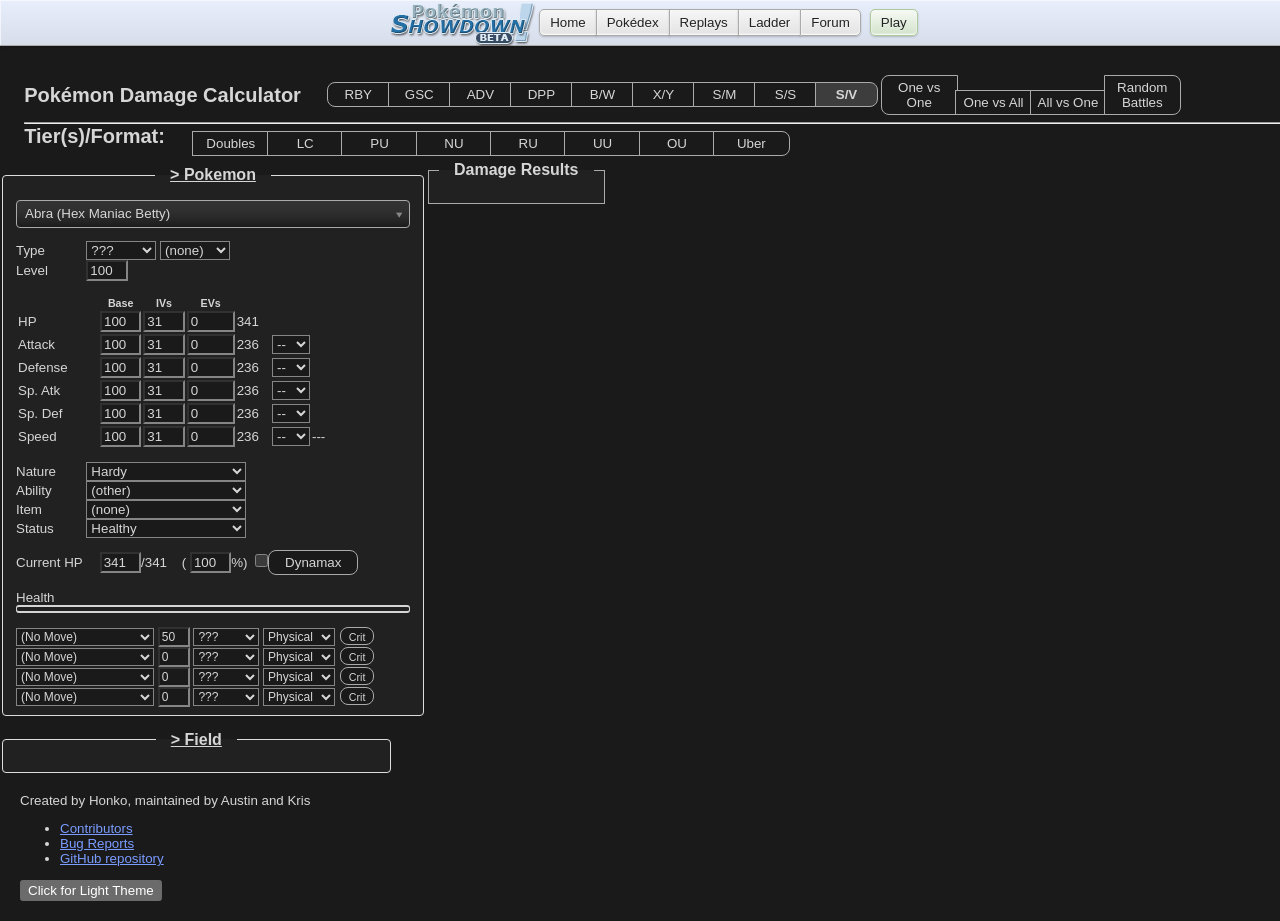
<file: calc/honkalculate.template.html>
<!DOCTYPE html>
<html lang="en">

<head>
    <meta charset="UTF-8" />
    <title>Pok&eacute;mon Damage Calculator</title>
    <link type="text/css" rel="stylesheet" href="./css/vendor/bootstrap.css" />
    <link type="text/css" rel="stylesheet" href="https://cdn.datatables.net/1.10.4/css/jquery.dataTables.min.css" />
    <link type="text/css" rel="stylesheet" href="https://cdn.datatables.net/colvis/1.1.1/css/dataTables.colVis.css" />
    <link type="text/css" rel="stylesheet" href="./js/vendor/select2/select2.css" />
    <link type="text/css" rel="stylesheet" href="./css/main.css?" />
    <link type="text/css" rel="stylesheet" href="./css/dark-theme.css" id="dark-theme-styles">
    <!-- Global site tag (gtag.js) - Google Analytics -->
    <script async src="https://www.googletagmanager.com/gtag/js?id=UA-26211653-3"></script>
    <script>
        window.dataLayer = window.dataLayer || [];
        function gtag(){dataLayer.push(arguments);}
        gtag('js', new Date());

        gtag('config', 'UA-26211653-3');

        window.onerror = function(err, uri, line) {
            gtag('event', 'exception', {'description': uri + ':' + line + ': ' + err});
            return false;
        };
    </script>
        <!-- Immediately loads the dark theme in order to reduce FOIT -->
        <script>
            /*
            * localStorage will only store strings
            * This means that if it has the value 'false',
            * It will be truey and incorrectly cause the
            * dark theme to load.
            */
            if (localStorage.getItem('darkTheme') !== 'true') {
                document.getElementById('dark-theme-styles').disabled = true;
            }
        </script>
</head>

<body class="dark-theme">

<div class="header"><div class="header-inner">
    <ul class="nav">
        <li><a class="button nav-first" href="//pokemonshowdown.com"><img src="./img/pokemonshowdownbeta.png" alt="Pok&eacute;mon Showdown! (beta)" /> Home</a></li>
        <li><a class="button" href="//dex.pokemonshowdown.com">Pok&eacute;dex</a></li>
        <li><a class="button" href="//replay.pokemonshowdown.com/">Replays</a></li>
        <li><a class="button" href="//pokemonshowdown.com/ladder/">Ladder</a></li>
        <li><a class="button nav-last" href="//pokemonshowdown.com/forums/">Forum</a></li>
    </ul>
    <ul class="nav nav-play">
        <li><a class="button greenbutton nav-first nav-last" href="//play.pokemonshowdown.com/">Play</a></li>
    </ul>
    <div style="clear:both"></div>
</div></div>
<div class="wrapper">

    <div>
        <span class="title-text">Pok&eacute;mon Damage Calculator</span>
        <span class="genSelection" aria-labelledby="selectGenInstruction" role="radiogroup" title="Select the generation.">
            <input class="gen visually-hidden" type="radio" name="gen" value="1" id="gen1" /><label class="btn btn-small btn-left" for="gen1">RBY</label>
            <input class="gen visually-hidden" type="radio" name="gen" value="2" id="gen2" /><label class="btn btn-small btn-mid" for="gen2">GSC</label>
            <input class="gen visually-hidden" type="radio" name="gen" value="3" id="gen3" /><label class="btn btn-small btn-mid" for="gen3">ADV</label>
            <input class="gen visually-hidden" type="radio" name="gen" value="4" id="gen4" /><label class="btn btn-small btn-mid" for="gen4">DPP</label>
            <input class="gen visually-hidden" type="radio" name="gen" value="5" id="gen5" /><label class="btn btn-small btn-mid" for="gen5">B/W</label>
            <input class="gen visually-hidden" type="radio" name="gen" value="6" id="gen6" /><label class="btn btn-small btn-mid" for="gen6">X/Y</label>
            <input class="gen visually-hidden" type="radio" name="gen" value="7" id="gen7" /><label class="btn btn-small btn-mid" for="gen7">S/M</label>
			   <input class="gen visually-hidden" type="radio" name="gen" value="8" id="gen8" /><label class="btn btn-small btn-mid" for="gen8">S/S</label>
			   <input class="gen visually-hidden" type="radio" name="gen" value="9" id="gen9" checked="checked" /><label class="btn btn-small btn-right gen-specific g9" for="gen9">S/V</label>
        </span>
        <span class="modeSelection" aria-labelledby="selectModeInstruction" role="radiogroup" title="Select the calculator's mode of function.">
            <input class="mode visually-hidden" type="radio" name="mode" id="one-vs-one" /><label class="btn btn-left" for="one-vs-one">One vs One</label>
            <input class="mode visually-hidden" type="radio" name="mode" id="one-vs-all" /><label class="btn btn-mid" for="one-vs-all">One vs All</label>
            <input class="mode visually-hidden" type="radio" name="mode" id="all-vs-one" /><label class="btn btn-mid" for="all-vs-one">All vs One</label>
            <input class="mode visually-hidden" type="radio" name="mode" id="randoms" /><label class="btn btn-right" for="randoms">Random Battles</label>
        </span>
    </div>
    <hr />
    <div>
        <span class="title-text">Tier(s)/Format: </span>
        <span class="tiers" title="Select the tier(s)/format.">
            <input class="visually-hidden" type="radio" name="tier" id="VGC17" /><label class="btn btn-left gen-specific g7" for="VGC19">VGC 19</label>
            <input class="visually-hidden" type="radio" name="tier" id="Doubles" /><label class="btn btn-mid gen-specific g5 g6 g7 g8 g9" for="Doubles">Doubles</label>
            <input class="visually-hidden" type="radio" name="tier" id="LC" /><label class="btn btn-mid gen-specific g4 g5 g6 g7 g8 g9" for="LC">LC</label>
            <input class="visually-hidden" type="checkbox" name="tier" id="PU" /><label class="btn btn-mid gen-specific g6 g7 g8 g9" for="PU">PU</label>
            <input class="visually-hidden" type="checkbox" name="tier" id="NU" /><label class="btn btn-mid gen-specific g3 g4 g5 g6 g7 g8 g9" for="NU">NU</label>
            <input class="visually-hidden" type="checkbox" name="tier" id="RU" /><label class="btn btn-mid gen-specific g5 g6 g7 g8 g9" for="RU">RU</label>
            <input class="visually-hidden" type="checkbox" name="tier" id="UU" /><label class="btn btn-mid" for="UU">UU</label>
            <input class="visually-hidden" type="checkbox" name="tier" id="OU" /><label class="btn btn-mid" for="OU">OU</label>
            <input class="visually-hidden" type="checkbox" name="tier" id="Uber" /><label class="btn btn-right" for="Uber">Uber</label>
    </span>
    </div>

</div>

    <div class="panel-group" id="accordion">
        <fieldset class="panel panel-default poke-info" id="p1">
            <legend class="panel-heading panel-title">
                <a data-toggle="collapse" data-parent="#accordion" href="#collapseOne" class="collapsible-link">> Pokemon</a>
            </legend>
            <div id="collapseOne" class="panel-collapse collapse in">
                <div class="panel-body">
                    <input type="text" class="set-selector" />
                    <div class="info-group top">
                        <div>
                            <label>Type</label>
                            <select class="type1 terrain-trigger"></select>
                            <select class="type2 terrain-trigger"></select>
                        </div>
                        <div class="hide">
                            <label>Forme</label>
                            <select class="forme calc-trigger"></select>
                        </div>
                        <div class="hide">
                            <label>Gender</label>
                            <select class="gender calc-trigger"><option></option><option selected="selected">Male</option><option>Female</option></select>
                        </div>
                        <div>
                            <label>Level</label>
                            <input class="level" value="100" />
                        </div>
                        <div class="hide">
                            <label>Weight (kg)</label>
                            <input class="weight" value="10.0" />
                        </div>
                    </div>
                    <div class="info-group">
                        <table>
                            <tr>
                                <th></th>
                                <th>Base</th>
                                <th class="gen-specific g3 g4 g5 g6 g7 g8 g9">IVs</th>
                                <th class="gen-specific g3 g4 g5 g6 g7 g8 g9">EVs</th>
                                <th class="gen-specific g1 g2 hide">DVs</th>
                                <th></th>
                                <th></th>
                            </tr>
                            <tr class="hp">
                                <td>
                                    <label>HP</label>
                                </td>
                                <td>
                                    <input class="base" value="100" />
                                </td>
                                <td class="gen-specific g3 g4 g5 g6 g7 g8 g9">
                                    <input class="ivs" value="31" />
                                </td>
                                <td class="gen-specific g3 g4 g5 g6 g7 g8 g9">
                                    <input class="evs" type="number" min="0" max="252" step="4" value="0" />
                                </td>
                                <td class="gen-specific g1 g2 hide">
                                    <input class="dvs" value="15" disabled="disabled" />
                                </td>
                                <td><span class="total">341</span>
                                </td>
                                <td></td>
                            </tr>
                            <tr class="at">
                                <td>
                                    <label>Attack</label>
                                </td>
                                <td>
                                    <input class="base" value="100" />
                                </td>
                                <td class="gen-specific g3 g4 g5 g6 g7 g8 g9">
                                    <input class="ivs" value="31" />
                                </td>
                                <td class="gen-specific g3 g4 g5 g6 g7 g8 g9">
                                    <input class="evs" type="number" min="0" max="252" step="4" value="0" />
                                </td>
                                <td class="gen-specific g1 g2 hide">
                                    <input class="dvs" value="15" />
                                </td>
                                <td><span class="total">236</span>
                                </td>
                                <td>
                                    <select class="boost">
                                        <option value="6">+6</option>
                                        <option value="5">+5</option>
                                        <option value="4">+4</option>
                                        <option value="3">+3</option>
                                        <option value="2">+2</option>
                                        <option value="1">+1</option>
                                        <option value="0" selected="selected">--</option>
                                        <option value="-1">-1</option>
                                        <option value="-2">-2</option>
                                        <option value="-3">-3</option>
                                        <option value="-4">-4</option>
                                        <option value="-5">-5</option>
                                        <option value="-6">-6</option>
                                    </select>
                                </td>
                            </tr>
                            <tr class="df">
                                <td>
                                    <label>Defense</label>
                                </td>
                                <td>
                                    <input class="base" value="100" />
                                </td>
                                <td class="gen-specific g3 g4 g5 g6 g7 g8 g9">
                                    <input class="ivs" value="31" />
                                </td>
                                <td class="gen-specific g3 g4 g5 g6 g7 g8 g9">
                                    <input class="evs" type="number" min="0" max="252" step="4" value="0" />
                                </td>
                                <td class="gen-specific g1 g2 hide">
                                    <input class="dvs" value="15" />
                                </td>
                                <td><span class="total">236</span>
                                </td>
                                <td>
                                    <select class="boost">
                                        <option value="6">+6</option>
                                        <option value="5">+5</option>
                                        <option value="4">+4</option>
                                        <option value="3">+3</option>
                                        <option value="2">+2</option>
                                        <option value="1">+1</option>
                                        <option value="0" selected="selected">--</option>
                                        <option value="-1">-1</option>
                                        <option value="-2">-2</option>
                                        <option value="-3">-3</option>
                                        <option value="-4">-4</option>
                                        <option value="-5">-5</option>
                                        <option value="-6">-6</option>
                                    </select>
                                </td>
                            </tr>
                            <tr class="sa gen-specific g2 g3 g4 g5 g6 g7 g8 g9">
                                <td>
                                    <label>Sp. Atk</label>
                                </td>
                                <td>
                                    <input class="base" value="100" />
                                </td>
                                <td class="gen-specific g3 g4 g5 g6 g7 g8 g9">
                                    <input class="ivs" value="31" />
                                </td>
                                <td class="gen-specific g3 g4 g5 g6 g7 g8 g9">
                                    <input class="evs" type="number" min="0" max="252" step="4" value="0" />
                                </td>
                                <td class="gen-specific g1 g2 hide">
                                    <input class="dvs" value="15" />
                                </td>
                                <td><span class="total">236</span>
                                </td>
                                <td>
                                    <select class="boost">
                                        <option value="6">+6</option>
                                        <option value="5">+5</option>
                                        <option value="4">+4</option>
                                        <option value="3">+3</option>
                                        <option value="2">+2</option>
                                        <option value="1">+1</option>
                                        <option value="0" selected="selected">--</option>
                                        <option value="-1">-1</option>
                                        <option value="-2">-2</option>
                                        <option value="-3">-3</option>
                                        <option value="-4">-4</option>
                                        <option value="-5">-5</option>
                                        <option value="-6">-6</option>
                                    </select>
                                </td>
                            </tr>
                            <tr class="sd gen-specific g2 g3 g4 g5 g6 g7 g8 g9">
                                <td>
                                    <label>Sp. Def</label>
                                </td>
                                <td>
                                    <input class="base" value="100" />
                                </td>
                                <td class="gen-specific g3 g4 g5 g6 g7 g8 g9">
                                    <input class="ivs" value="31" />
                                </td>
                                <td class="gen-specific g3 g4 g5 g6 g7 g8 g9">
                                    <input class="evs" type="number" min="0" max="252" step="4" value="0" />
                                </td>
                                <td class="gen-specific g1 g2 hide">
                                    <input class="dvs" value="15" disabled="disabled" />
                                </td>
                                <td><span class="total">236</span>
                                </td>
                                <td>
                                    <select class="boost">
                                        <option value="6">+6</option>
                                        <option value="5">+5</option>
                                        <option value="4">+4</option>
                                        <option value="3">+3</option>
                                        <option value="2">+2</option>
                                        <option value="1">+1</option>
                                        <option value="0" selected="selected">--</option>
                                        <option value="-1">-1</option>
                                        <option value="-2">-2</option>
                                        <option value="-3">-3</option>
                                        <option value="-4">-4</option>
                                        <option value="-5">-5</option>
                                        <option value="-6">-6</option>
                                    </select>
                                </td>
                            </tr>
                            <tr class="sl gen-specific g1 hide">
                                <td>
                                    <label>Special</label>
                                </td>
                                <td>
                                    <input class="base" value="100" />
                                </td>
                                <td>
                                    <input class="dvs" value="15" />
                                </td>
                                <td><span class="total">236</span>
                                </td>
                                <td>
                                    <select class="boost">
                                        <option value="6">+6</option>
                                        <option value="5">+5</option>
                                        <option value="4">+4</option>
                                        <option value="3">+3</option>
                                        <option value="2">+2</option>
                                        <option value="1">+1</option>
                                        <option value="0" selected="selected">--</option>
                                        <option value="-1">-1</option>
                                        <option value="-2">-2</option>
                                        <option value="-3">-3</option>
                                        <option value="-4">-4</option>
                                        <option value="-5">-5</option>
                                        <option value="-6">-6</option>
                                    </select>
                                </td>
                            </tr>
                            <tr class="sp">
                                <td>
                                    <label>Speed</label>
                                </td>
                                <td>
                                    <input class="base" value="100" />
                                </td>
                                <td class="gen-specific g3 g4 g5 g6 g7 g8 g9">
                                    <input class="ivs" value="31" />
                                </td>
                                <td class="gen-specific g3 g4 g5 g6 g7 g8 g9">
                                    <input class="evs" type="number" min="0" max="252" step="4" value="0" />
                                </td>
                                <td class="gen-specific g1 g2 hide">
                                    <input class="dvs" value="15" />
                                </td>
                                <td><span class="total">236</span>
                                </td>
                                <td>
                                    <select class="boost">
                                        <option value="6">+6</option>
                                        <option value="5">+5</option>
                                        <option value="4">+4</option>
                                        <option value="3">+3</option>
                                        <option value="2">+2</option>
                                        <option value="1">+1</option>
                                        <option value="0" selected="selected">--</option>
                                        <option value="-1">-1</option>
                                        <option value="-2">-2</option>
                                        <option value="-3">-3</option>
                                        <option value="-4">-4</option>
                                        <option value="-5">-5</option>
                                        <option value="-6">-6</option>
                                    </select>
                                </td>
                                <td><span class="totalMod">---</span>
                                </td>
                            </tr>
                        </table>
                    </div>
                    <div class="info-group info-selectors">
                        <div class="gen-specific g3 g4 g5 g6 g7 g8 g9">
                            <label>Nature</label>
                            <select class="nature">
                                <option value="Adamant">Adamant (+Atk, -SpA)</option>
                                <option value="Bashful">Bashful</option>
                                <option value="Bold">Bold (+Def, -Atk)</option>
                                <option value="Brave">Brave (+Atk, -Spe)</option>
                                <option value="Calm">Calm (+SpD, -Atk)</option>
                                <option value="Careful">Careful (+SpD, -SpA)</option>
                                <option value="Docile">Docile</option>
                                <option value="Gentle">Gentle (+SpD, -Def)</option>
                                <option value="Hardy" selected="selected">Hardy</option>
                                <option value="Hasty">Hasty (+Spe, -Def)</option>
                                <option value="Impish">Impish (+Def, -SpA)</option>
                                <option value="Jolly">Jolly (+Spe, -SpA)</option>
                                <option value="Lax">Lax (+Def, -SpD)</option>
                                <option value="Lonely">Lonely (+Atk, -Def)</option>
                                <option value="Mild">Mild (+SpA, -Def)</option>
                                <option value="Modest">Modest (+SpA, -Atk)</option>
                                <option value="Naive">Naive (+Spe, -SpD)</option>
                                <option value="Naughty">Naughty (+Atk, -SpD)</option>
                                <option value="Quiet">Quiet (+SpA, -Spe)</option>
                                <option value="Quirky">Quirky</option>
                                <option value="Rash">Rash (+SpA, -SpD)</option>
                                <option value="Relaxed">Relaxed (+Def, -Spe)</option>
                                <option value="Sassy">Sassy (+SpD, -Spe)</option>
                                <option value="Serious">Serious</option>
                                <option value="Timid">Timid (+Spe, -Atk)</option>
                            </select>
                        </div>
                        <div class="gen-specific g3 g4 g5 g6 g7 g8 g9">
                            <label>Ability</label>
                            <select class="ability terrain-trigger"></select>
                            <input hidden type="checkbox" title= "Is this ability active?" class="abilityToggle">
									 <select hidden aria-label="Allies fainted" class="alliesFainted calc-trigger">
										  <option value="0">Zero allies fainted</option>
										  <option value="1">One ally fainted</option>
										  <option value="2">Two allies fainted</option>
										  <option value="3">Three allies fainted</option>
										  <option value="4">Four allies fainted</option>
										  <option value="5">Five allies fainted</option>
									 </select>
                        </div>
                        <div class="gen-specific g2 g3 g4 g5 g6 g7 g8 g9">
                            <label>Item</label>
                            <select class="item terrain-trigger"></select>
                        </div>
                        <div>
                            <label>Status</label>
                            <select class="status">
                                <option value="Healthy">Healthy</option>
                                <option value="Poisoned">Poisoned</option>
                                <option value="Badly Poisoned">Badly Poisoned</option>
                                <option value="Burned">Burned</option>
                                <option value="Paralyzed">Paralyzed</option>
                                <option value="Asleep">Asleep</option>
                                <option value="Frozen">Frozen</option>
                            </select>
                            <select class="toxic-counter hide">
                                <option value="1">1/16</option>
                                <option value="2">2/16</option>
                                <option value="3">3/16</option>
                                <option value="4">4/16</option>
                                <option value="5">5/16</option>
                                <option value="6">6/16</option>
                                <option value="7">7/16</option>
                                <option value="8">8/16</option>
                                <option value="9">9/16</option>
                                <option value="10">10/16</option>
                                <option value="11">11/16</option>
                                <option value="12">12/16</option>
                                <option value="13">13/16</option>
                                <option value="14">14/16</option>
                                <option value="15">15/16</option>
                            </select>
                        </div>
                    </div>
                    <div class="info-group">
                        <label>Current HP</label>
                        <input class="current-hp" value="341" />/<span class="max-hp">341</span> (
                        <input class="percent-hp" value="100" />%)
						 <input class="max calc-trigger btn-input" type="checkbox" id="maxL" /><label class="btn btn-wide gen-specific g8 g9" for="maxL" title="Use the corresponding Max Move?">Dynamax</label>
                        <br />
                        <br />
                        Health <div class="hpbar"></div>
                    </div>
                    <div class="move1">
                        <select class="move-selector small-select"></select>
                        <input class="move-bp" value="50" />
                        <select class="move-type"></select>
                        <select class="move-cat gen-specific g4 g5 g6 g7 g8 g9">
                            <option value="Physical">Physical</option>
                            <option value="Special">Special</option>
                        </select>
                        <input class="move-crit visually-hidden" type="checkbox" id="critL1" />
                        <label class="btn crit-btn" for="critL1" title="Force this attack to be a critical hit?">Crit</label>
                        <input class="move-z visually-hidden" type="checkbox" id="zL1"/>
                        <label class="btn z-btn gen-specific g7" for="zL1" title="Make this attack a Z-move?">Z</label>
                        <select class="move-hits hide">
                            <option value="2">2 hits</option>
                            <option value="3">3 hits</option>
                            <option value="4">4 hits</option>
                            <option value="5">5 hits</option>
                        </select>
                        <select class="stat-drops calc-trigger hide" title="How many times was this move used in a row?">>
                            <option value="1">Once</option>
                            <option value="2">Twice</option>
                            <option value="3">3 times</option>
                            <option value="4">4 times</option>
                            <option value="5">5 times</option>
                        </select>
                        <select class="metronome calc-trigger hide" title="How many times was this move successfully and consecutively used while holding Metronome before this turn?">
                            <option value="0">Never</option>
                            <option value="1">Once</option>
                            <option value="2">Twice</option>
                            <option value="3">3 times</option>
                            <option value="4">4 times</option>
                            <option value="5">5 times</option>
                        </select>
                    </div>
                    <div class="move2">
                        <select class="move-selector small-select"></select>
                        <input class="move-bp" value="0" />
                        <select class="move-type"></select>
                        <select class="move-cat gen-specific g4 g5 g6 g7 g8 g9">
                            <option value="Physical">Physical</option>
                            <option value="Special">Special</option>
                        </select>
                        <input class="move-crit visually-hidden" type="checkbox" id="critL2" />
                        <label class="btn crit-btn" for="critL2" title="Force this attack to be a critical hit?">Crit</label>
                        <input class="move-z visually-hidden" type="checkbox" id="zL2"/>
                        <label class="btn z-btn gen-specific g7" for="zL2" title="Make this attack a Z-move?">Z</label>
                        <select class="move-hits hide">
                            <option value="2">2 hits</option>
                            <option value="3">3 hits</option>
                            <option value="4">4 hits</option>
                            <option value="5">5 hits</option>
                        </select>
                        <select class="stat-drops calc-trigger hide" title="How many times was this move used in a row?">>
                            <option value="1">Once</option>
                            <option value="2">Twice</option>
                            <option value="3">3 times</option>
                            <option value="4">4 times</option>
                            <option value="5">5 times</option>
                        </select>
                        <select class="metronome calc-trigger hide" title="How many times was this move successfully and consecutively used while holding Metronome before this turn?">
                            <option value="0">Never</option>
                            <option value="1">Once</option>
                            <option value="2">Twice</option>
                            <option value="3">3 times</option>
                            <option value="4">4 times</option>
                            <option value="5">5 times</option>
                        </select>
                    </div>
                    <div class="move3">
                        <select class="move-selector small-select"></select>
                        <input class="move-bp" value="0" />
                        <select class="move-type"></select>
                        <select class="move-cat gen-specific g4 g5 g6 g7 g8 g9">
                            <option value="Physical">Physical</option>
                            <option value="Special">Special</option>
                        </select>
                        <input class="move-crit visually-hidden" type="checkbox" id="critL3" />
                        <label class="btn crit-btn" for="critL3" title="Force this attack to be a critical hit?">Crit</label>
                        <input class="move-z visually-hidden" type="checkbox" id="zL3"/>
                        <label class="btn z-btn gen-specific g7" for="zL3" title="Make this attack a Z-move?">Z</label>
                        <select class="move-hits hide">
                            <option value="2">2 hits</option>
                            <option value="3">3 hits</option>
                            <option value="4">4 hits</option>
                            <option value="5">5 hits</option>
                        </select>
                        <select class="stat-drops calc-trigger hide" title="How many times was this move used in a row?">>
                            <option value="1">Once</option>
                            <option value="2">Twice</option>
                            <option value="3">3 times</option>
                            <option value="4">4 times</option>
                            <option value="5">5 times</option>
                        </select>
                        <select class="metronome calc-trigger hide" title="How many times was this move successfully and consecutively used while holding Metronome before this turn?">
                            <option value="0">Never</option>
                            <option value="1">Once</option>
                            <option value="2">Twice</option>
                            <option value="3">3 times</option>
                            <option value="4">4 times</option>
                            <option value="5">5 times</option>
                        </select>
                    </div>
                    <div class="move4">
                        <select class="move-selector small-select"></select>
                        <input class="move-bp" value="0" />
                        <select class="move-type"></select>
                        <select class="move-cat gen-specific g4 g5 g6 g7 g8 g9">
                            <option value="Physical">Physical</option>
                            <option value="Special">Special</option>
                        </select>
                        <input class="move-crit visually-hidden" type="checkbox" id="critL4" />
                        <label class="btn crit-btn" for="critL4" title="Force this attack to be a critical hit?">Crit</label>
                        <input class="move-z visually-hidden" type="checkbox" id="zL4"/>
                        <label class="btn z-btn gen-specific g7" for="zL4" title="Make this attack a Z-move?">Z</label>
                        <select class="move-hits hide">
                            <option value="2">2 hits</option>
                            <option value="3">3 hits</option>
                            <option value="4">4 hits</option>
                            <option value="5">5 hits</option>
                        </select>
                        <select class="stat-drops calc-trigger hide" title="How many times was this move used in a row?">>
                          <option value="1">Once</option>
                          <option value="2">Twice</option>
                          <option value="3">3 times</option>
                          <option value="4">4 times</option>
                          <option value="5">5 times</option>
                        </select>
                        <select class="metronome calc-trigger hide" title="How many times was this move successfully and consecutively used while holding Metronome before this turn?">
                            <option value="0">Never</option>
                            <option value="1">Once</option>
                            <option value="2">Twice</option>
                            <option value="3">3 times</option>
                            <option value="4">4 times</option>
                            <option value="5">5 times</option>
                        </select>
                    </div>
                </div>
            </div>
        </fieldset>
        <fieldset class="panel panel-default field-info">
            <legend class="panel-heading panel-title">
                <a data-toggle="collapse" data-parent="#accordion" href="#collapseTwo" class="collapsible-link">> Field</a>
            </legend>
            <div id="collapseTwo" class="panel-collapse collapse">
                <div class="panel-body">
                    <div class="gen-specific g3 g4 g5 g6 g7 g8 g9" style="width: 10.6em; margin: 0 auto 5px;" title="Select the battle format.">
                        <input class="visually-hidden" type="radio" name="format" value="Singles" id="singles-format" />
                        <label class="btn btn-left" for="singles-format">Singles</label>
                        <input class="visually-hidden" type="radio" name="format" value="Doubles" id="doubles-format" />
                        <label class="btn btn-right" for="doubles-format">Doubles</label>
                    </div>
                    <div class="gen-specific g6 g7 g8 g9" title="Select the current terrain.">
                        <input class="visually-hidden terrain-trigger calc-trigger" type="checkbox" name="terrain" value="Electric" id="electric" /><label class="btn btn-xxxwide btn-left" for="electric">Electric Terrain</label>
                        <input class="visually-hidden terrain-trigger calc-trigger" type="checkbox" name="terrain" value="Grassy" id="grassy" /><label class="btn btn-xxxwide btn-mid" for="grassy">Grassy Terrain</label>
                        <input class="visually-hidden terrain-trigger calc-trigger" type="checkbox" name="terrain" value="Misty" id="misty" /><label class="btn btn-xxxwide btn-right" for="misty">Misty Terrain</label>
                    </div>
                    <div class="gen-specific g7 g8 g9" title="Select the current terrain.">
                        <input class="visually-hidden terrain-trigger calc-trigger" type="checkbox" name="terrain" value="Psychic" id="psychic" /><label class="btn btn-xxxwide btn-mid" for="psychic">Psychic Terrain</label>
                    </div>
						  <div aria-labelledby="selectRuinInstruction" class="gen-specific g9 format-specific doubles" role="group" style="margin: 5px auto auto;" title="Select the ruin abilities from other Pok&eacute;mon on the field.">
								<span class="visually-hidden" id="selectRuinInstruction">Select the active Ruin abilities from other Poke&eacute;mon on the field.</span>
								<input class="visually-hidden calc-trigger" type="checkbox" name="ruin" value="Beads" id="beads" />
								<label class="btn btn-xxxwide btn-left" for="beads">Beads of Ruin</label>
								<input class="visually-hidden calc-trigger" type="checkbox" name="ruin" value="Tablets" id="tablets" />
								<label class="btn btn-xxxwide btn-mid" for="tablets">Tablets of Ruin</label>
								<input class="visually-hidden calc-trigger" type="checkbox" name="ruin" value="Sword" id="sword" />
								<label class="btn btn-xxxwide btn-right" for="sword">Sword of Ruin</label>
								<input class="visually-hidden calc-trigger" type="checkbox" name="ruin" value="Vessel" id="vessel" />
								<label class="btn btn-xxxwide btn-mid" for="vessel">Vessel of Ruin</label>
						  </div>
                    <hr class="gen-specific g6 g7 g8 g9" />
                    <div class="gen-specific g3 g4 g5 g6 g7 g8 g9" style="width: 22.2em; margin: 5px auto;" title="Select the current weather condition.">
                        <input class="visually-hidden" type="radio" name="weather" value="" id="clear" checked="checked" />
                        <label class="btn btn-small btn-left" for="clear">None</label>
                        <input class="visually-hidden" type="radio" name="weather" value="Sun" id="sun" />
                        <label class="btn btn-small btn-mid" for="sun">Sun</label>
                        <input class="visually-hidden" type="radio" name="weather" value="Rain" id="rain" />
                        <label class="btn btn-small btn-mid" for="rain">Rain</label>
                        <input class="visually-hidden" type="radio" name="weather" value="Sand" id="sand" />
                        <label class="btn btn-small btn-mid" for="sand">Sand</label>
                        <input class="visually-hidden" type="radio" name="weather" value="Hail" id="hail" />
                        <label class="btn btn-small btn-right" for="hail">Hail</label>
                    </div>
                    <div class="gen-specific g6 g7 g8 g9" title="Select the current weather condition.">
                        <input class="visually-hidden" type="radio" name="weather" value="Harsh Sunshine" id="harsh-sunshine" />
                        <label class="btn btn-xxxwide btn-left" for="harsh-sunshine">Harsh Sunshine</label>
                        <input class="visually-hidden" type="radio" name="weather" value="Heavy Rain" id="heavy-rain" />
                        <label class="btn btn-xxxwide btn-mid" for="heavy-rain">Heavy Rain</label>
                        <input class="visually-hidden" type="radio" name="weather" value="Strong Winds" id="strong-winds" />
                        <label class="btn btn-xxxwide btn-right" for="strong-winds">Strong Winds</label>
                    </div>
                    <div class="gen-specific g2 hide" style="width: 17.8em; margin: 0 auto 5px;" title="Select the current weather condition.">
                        <input class="visually-hidden" type="radio" name="gscWeather" value="" id="gscClear" checked="checked" />
                        <label class="btn btn-small btn-left" for="gscClear">None</label>
                        <input class="visually-hidden" type="radio" name="gscWeather" value="Sun" id="gscSun" />
                        <label class="btn btn-small btn-mid" for="gscSun">Sun</label>
                        <input class="visually-hidden" type="radio" name="gscWeather" value="Rain" id="gscRain" />
                        <label class="btn btn-small btn-mid" for="gscRain">Rain</label>
                        <input class="visually-hidden" type="radio" name="gscWeather" value="Sand" id="gscSand" />
                        <label class="btn btn-small btn-right" for="gscSand">Sand</label>
                    </div>
                    <div class="gen-specific g4 g5 g6 g7 g8 g9" style="width: 5.3em; margin: 5px auto;" title="Is gravity in effect?">
                        <input class="visually-hidden" type="checkbox" id="gravity" />
                        <label class="btn" for="gravity">Gravity</label>
                    </div>
                    <hr class="gen-specific g2 g3 g4 g5 g6 g7 g8 g9" />
                    <div class="btn-group gen-specific g4 g5 g6 g7 g8">
                        <div class="left" title="Is Stealth Rock affecting this side of the field?">
                            <input class="visually-hidden" type="checkbox" id="srL" />
                            <label class="btn btn-xwide" for="srL">Stealth Rock</label>
                        </div>
                        <div class="right" title="Is Stealth Rock affecting this side of the field?">
                            <input class="visually-hidden" type="checkbox" id="srR" />
                            <label class="btn btn-xwide" for="srR">Stealth Rock</label>
                        </div>
                    </div>
						 <div class="btn-group gen-specific g8 g9">
                        <div class="left" title="Is Steelsurge affecting this side of the field?">
                            <input class="visually-hidden" type="checkbox" id="steelsurgeL" />
                            <label class="btn btn-xwide" for="steelsurgeL">Steelsurge</label>
                        </div>
                        <div class="right" title="Is Steelsurge affecting this side of the field?">
                            <input class="visually-hidden" type="checkbox" id="steelsurgeR" />
                            <label class="btn btn-xwide" for="steelsurgeR">Steelsurge</label>
                        </div>
                    </div>
                    <div class="btn-group gen-specific g3 g4 g5 g6 g7 g8 g9">
                        <div class="left" title="Are there Spikes on this side of the field?">
                            <input class="visually-hidden" type="radio" name="spikesL" value="0" id="spikesL0" checked="checked" />
                            <label class="btn btn-xsmall btn-left" for="spikesL0">0</label>
                            <input class="visually-hidden" type="radio" name="spikesL" value="1" id="spikesL1" />
                            <label class="btn btn-xsmall btn-mid" for="spikesL1">1</label>
                            <input class="visually-hidden" type="radio" name="spikesL" value="2" id="spikesL2" />
                            <label class="btn btn-xsmall btn-mid" for="spikesL2">2</label>
                            <input class="visually-hidden" type="radio" name="spikesL" value="3" id="spikesL3" />
                            <label class="btn btn-wide btn-right" for="spikesL3">3 Spikes</label>
                        </div>
                        <div class="right" title="Are there Spikes on this side of the field?">
                            <input class="visually-hidden" type="radio" name="spikesR" value="3" id="spikesR3" />
                            <label class="btn btn-wide btn-left" for="spikesR3">3 Spikes</label>
                            <input class="visually-hidden" type="radio" name="spikesR" value="2" id="spikesR2" />
                            <label class="btn btn-xsmall btn-mid" for="spikesR2">2</label>
                            <input class="visually-hidden" type="radio" name="spikesR" value="1" id="spikesR1" />
                            <label class="btn btn-xsmall btn-mid" for="spikesR1">1</label>
                            <input class="visually-hidden" type="radio" name="spikesR" value="0" id="spikesR0" checked="checked" />
                            <label class="btn btn-xsmall btn-right" for="spikesR0">0</label>
                        </div>
                    </div>
                    <div class="btn-group gen-specific g2">
                        <div class="left" title="Are there Spikes on this side of the field?">
                            <input class="visually-hidden" type="checkbox" id="gscSpikesL" />
                            <label class="btn" for="gscSpikesL">Spikes</label>
                        </div>
                        <div class="right" title="Are there Spikes on this side of the field?">
                            <input class="visually-hidden" type="checkbox" id="gscSpikesR" />
                            <label class="btn" for="gscSpikesR">Spikes</label>
                        </div>
                    </div>
                    <div class="btn-group">
                        <div class="left" title="Is this Pok&eacute;mon protected by Reflect and/or Light Screen?">
                            <input class="visually-hidden" type="checkbox" id="reflectL" />
                            <label class="btn btn-left" for="reflectL">Reflect</label>
                            <input class="visually-hidden" type="checkbox" id="lightScreenL" />
                            <label class="btn btn-xwide btn-right" for="lightScreenL">Light Screen</label>
                        </div>
                        <div class="right" title="Is this Pok&eacute;mon protected by Reflect and/or Light Screen?">
                            <input class="visually-hidden" type="checkbox" id="lightScreenR" />
                            <label class="btn btn-xwide btn-left" for="lightScreenR">Light Screen</label>
                            <input class="visually-hidden" type="checkbox" id="reflectR" />
                            <label class="btn btn-right" for="reflectR">Reflect</label>
                        </div>
                    </div>
                    <div class="btn-group gen-specific g2 g3 g4 g5 g6 g7 g8 g9">
                        <div class="left" title="Is this Pok&eacute;mon protected?">
                            <input class="visually-hidden" type="checkbox" id="protectL" />
                            <label class="btn btn-wide" for="protectL">Protect</label>
                        </div>
                        <div class="right" title="Is this Pok&eacute;mon protected?">
                            <input class="visually-hidden" type="checkbox" id="protectR" />
                            <label class="btn btn-wide" for="protectR">Protect</label>
                        </div>
                    </div>
                    <div class="btn-group">
                        <div class="left" title="Has this Pok&eacute;mon been affected by Leech Seed?">
                            <input class="visually-hidden" type="checkbox" id="leechSeedL" />
                            <label class="btn btn-wide" for="leechSeedL">Leech Seed</label>
                        </div>
                        <div class="right" title="Has this Pok&eacute;mon been affected by Leech Seed?">
                            <input class="visually-hidden" type="checkbox" id="leechSeedR" />
                            <label class="btn btn-wide" for="leechSeedR">Leech Seed</label>
                        </div>
                    </div>
                    <div class="btn-group gen-specific g2 g3 g4 g5 g6 g7 g8 g9">
                        <div class="left" title="Has this Pok&eacute;mon been revealed with Foresight or Odor Sleuth?">
                            <input class="visually-hidden" type="checkbox" id="foresightL" />
                            <label class="btn btn-wide" for="foresightL">Foresight</label>
                        </div>
                        <div class="right" title="Has this Pok&eacute;mon been revealed with Foresight or Odor Sleuth?">
                            <input class="visually-hidden" type="checkbox" id="foresightR" />
                            <label class="btn btn-wide" for="foresightR">Foresight</label>
                        </div>
                    </div>
                    <div class="btn-group gen-specific g3 g4 g5 g6 g7 g8 g9">
                        <div class="left" title="Has this Pok&eacute;mon's power been boosted by an ally's Helping Hand?">
                            <input class="visually-hidden" type="checkbox" id="helpingHandL" />
                            <label class="btn btn-xxwide" for="helpingHandL">Helping Hand</label>
                        </div>
                        <div class="right" title="Has this Pok&eacute;mon's power been boosted by an ally's Helping Hand?">
                            <input class="visually-hidden" type="checkbox" id="helpingHandR" />
                            <label class="btn btn-xxwide" for="helpingHandR">Helping Hand</label>
                        </div>
                    </div>
                    <div class="btn-group gen-specific g4 g5 g6 g7 g8 g9">
                        <div class="left" title="Has this Pok&eacute;mon's speed been boosted by Tailwind?">
                            <input class="visually-hidden" type="checkbox" id="tailwindL" />
                            <label class="btn btn-xxwide" for="tailwindL">Tailwind</label>
                        </div>
                        <div class="right" title="Has this Pok&eacute;mon's speed been boosted by Tailwind?">
                            <input class="visually-hidden" type="checkbox" id="tailwindR" />
                            <label class="btn btn-xxwide" for="tailwindR">Tailwind</label>
                        </div>
                    </div>
                    <tr class="gen-specific g4 g5 g6 g7 g8 g9">
                        <td><div class="left" title="Is the Pok&eacute;mon affected by an ally's Flower Gift?">
                            <div hidden id="selectFlowerGiftInstruction">Is the Pok&eacute;mon affected by an ally's Flower Gift?</div>
                            <input aria-describedby="selectFlowerGiftInstruction" class="visually-hidden calc-trigger" type="checkbox" id="flowerGiftL" />
                            <label class="btn btn-xxwide" for="flowerGiftL">Flower Gift</label>
                        </div></td>
                        <td><div class="right" title="Is the Pok&eacute;mon affected by an ally's Flower Gift?">
                            <input aria-describedby="selectFlowerGiftInstruction" class="visually-hidden calc-trigger" type="checkbox" id="flowerGiftR" />
                            <label class="btn btn-xxwide" for="flowerGiftR">Flower Gift</label>
                        </div></td>
                    </tr>
                    <div class="btn-group gen-specific g5 g6 g7 g8 g9">
                        <div class="left" title="Is the Pok&eacute;mon protected by an ally's Friend Guard?">
                            <input class="visually-hidden" type="checkbox" id="friendGuardL" />
                            <label class="btn btn-xxwide" for="friendGuardL">Friend Guard</label>
                        </div>
                        <div class="right" title="Is the Pok&eacute;mon protected by an ally's Friend Guard?">
                            <input class="visually-hidden" type="checkbox" id="friendGuardR" />
                            <label class="btn btn-xxwide" for="friendGuardR">Friend Guard</label>
                        </div>
                    </div>
                    <div class="btn-group gen-specific g7 g8 g9">
                        <div class="left" title="Is the Pok&eacute;mon protected by an ally's Aurora Veil?">
                            <input class="visually-hidden" type="checkbox" id="auroraVeilL" />
                            <label class="btn btn-xxwide" for="auroraVeilL">Aurora Veil</label>
                        </div>
                        <div class="right" title="Is the Pok&eacute;mon protected by an ally's Aurora Veil?">
                            <input class="visually-hidden" type="checkbox" id="auroraVeilR" />
                            <label class="btn btn-xxwide" for="auroraVeilR">Aurora Veil</label>
                        </div>
                    </div>
                    <div class="btn-group gen-specific g7 g8 g9">
                        <div class="left" title="Has this Pok&eacute;mon's power been boosted by an ally's Battery ability?">
                            <input class="visually-hidden" type="checkbox" id="batteryL" />
                            <label class="btn btn-xxwide" for="batteryL">Battery</label>
                        </div>
                        <div class="right" title="Has this Pok&eacute;mon's power been boosted by an ally's Battery ability?">
                            <input class="visually-hidden" type="checkbox" id="batteryR" />
                            <label class="btn btn-xxwide" for="batteryR">Battery</label>
                        </div>
                        <div class="btn-group gen-specific g8 g9">
                            <div class="left" title="Has this Pok&eacute;mon's power been boosted by an ally's Power Spot ability?">
                                <input class="visually-hidden" type="checkbox" id="powerSpotL" />
                                <label class="btn btn-xxwide" for="powerSpotL">Power Spot</label>
                            </div>
                            <div class="right" title="Has this Pok&eacute;mon's power been boosted by an ally's Power Spot ability?">
                                <input class="visually-hidden" type="checkbox" id="powerSpotR" />
                                <label class="btn btn-xxwide" for="powerSpotR">Power Spot</label>
                            </div>
                        </div>
                        <div class="btn-group gen-specific g2 g3 g4 g5 g6 g7 g8 g9">
                            <div class="left" title="Is the defending Pok&eacute;mon switching out?">
                                <input class="visually-hidden" type="checkbox" id="switchingL" />
                                <label class="btn btn-xxwide" for="switchingL">Switching out</label>
                            </div>
                            <div class="right" title="Is the defending Pok&eacute;mon switching out?">
                                <input class="visually-hidden" type="checkbox" id="switchingR" />
                                <label class="btn btn-xxwide" for="switchingR">Switching out</label>
                            </div>
                    </div>
                </div>
            </div>
        </fieldset>
    </div>
    <div>
        <fieldset class="panel holder-0">
            <legend class="panel-heading panel-title">Damage Results</legend>
            <table class="hide display" id="holder-2">
                <thead>
                    <tr>
                        <th></th>
                        <th>Best Move</th>
                        <th>Damage (%)</th>
                        <th>Damage (px)</th>
                        <th>KO Chance</th>
                        <th>Type 1</th>
                        <th>Type 2</th>
                        <th>Ability</th>
                        <th>Item</th>
                    </tr>
                </thead>
            </table>
        </fieldset>
    </div>
    <script type="text/javascript">
        var linkExtension = '.template.html';
    </script>
    <!-- jquery.dataTables is incompatible with newer versions of jQuery -->
    <script type="text/javascript" src="./js/vendor/jquery-1.9.1.min.js"></script>
    <script type="text/javascript" src="https://maxcdn.bootstrapcdn.com/bootstrap/3.3.1/js/bootstrap.min.js"></script> <!-- to be replaced (probably) -->
    <script type="text/javascript" src="https://cdn.datatables.net/1.10.4/js/jquery.dataTables.min.js"></script>
    <script type="text/javascript" src="https://cdn.datatables.net/colvis/1.1.1/js/dataTables.colVis.min.js"></script>
    <script type="text/javascript" src="./js/vendor/select2/select2.min.js"></script>
    <script type="text/javascript" src="./js/vendor/url-search-params-0.1.2.min.js"></script>
    <script type="text/javascript">
        this.__createBinding = function(o, m, k, k2) {
            if (k2 === undefined) k2 = k;
            o[k2] = m[k];
        };
        var calc = exports = {};
        function require() { return exports; };
    </script>
    <script type="text/javascript" src="./calc/util.js?"></script>
    <script type="text/javascript" src="./calc/stats.js?"></script>
    <script type="text/javascript" src="./calc/data/species.js?"></script>
    <script type="text/javascript" src="./js/data/sets/gen9.js?"></script>
    <script type="text/javascript" src="./js/data/sets/gen8.js?"></script>
    <script type="text/javascript" src="./js/data/sets/gen7.js?"></script>
    <script type="text/javascript" src="./js/data/sets/gen6.js?"></script>
    <script type="text/javascript" src="./js/data/sets/gen5.js?"></script>
    <script type="text/javascript" src="./js/data/sets/gen4.js?"></script>
    <script type="text/javascript" src="./js/data/sets/gen3.js?"></script>
    <script type="text/javascript" src="./js/data/sets/gen2.js?"></script>
    <script type="text/javascript" src="./js/data/sets/gen1.js?"></script>
    <script type="text/javascript" src="./calc/data/types.js?"></script>
    <script type="text/javascript" src="./calc/data/natures.js?"></script>
    <script type="text/javascript" src="./calc/data/abilities.js?"></script>
    <script type="text/javascript" src="./calc/data/moves.js?"></script>
    <script type="text/javascript" src="./calc/data/items.js?"></script>
    <script type="text/javascript" src="./calc/data/index.js?"></script>
    <script type="text/javascript" src="./calc/move.js?"></script>
    <script type="text/javascript" src="./calc/pokemon.js?"></script>
    <script type="text/javascript" src="./calc/field.js?"></script>
    <script type="text/javascript" src="./calc/items.js?"></script>
    <script type="text/javascript" src="./calc/mechanics/util.js?"></script>
    <script type="text/javascript" src="./calc/mechanics/gen789.js?"></script>
    <script type="text/javascript" src="./calc/mechanics/gen56.js?"></script>
    <script type="text/javascript" src="./calc/mechanics/gen4.js?"></script>
    <script type="text/javascript" src="./calc/mechanics/gen3.js?"></script>
    <script type="text/javascript" src="./calc/mechanics/gen12.js?"></script>
    <script type="text/javascript" src="./calc/calc.js?"></script>
    <script type="text/javascript" src="./calc/desc.js?"></script>
    <script type="text/javascript" src="./calc/result.js?"></script>
    <script type="text/javascript" src="./calc/adaptable.js?"></script>
    <script type="text/javascript" src="./calc/index.js?"></script>
    <script type="text/javascript" src="./js/shared_controls.js?"></script>
    <script type="text/javascript" src="./js/honkalculate_controls.js?"></script>

    <div style="clear:both;padding:20px;text-align:left">Created by Honko, maintained by Austin and Kris
        <ul><li><a href="https://github.com/smogon/damage-calc/contributors" class="links-lighten" target="_blank">Contributors</a></li>
            <li><a href="https://www.smogon.com/forums/threads/pok%C3%A9mon-showdown-damage-calculator.3593546/" class="links-lighten" target="_blank">Bug Reports</a></li>
            <li><a href="https://github.com/smogon/damage-calc" class="links-lighten" target="_blank">GitHub repository</a></li></ul>
            <button type="button" id="dark-theme-toggle"></button>
            <script type="text/javascript" src="./js/dark-theme-toggle.js?"></script>
    </div>

</body>

</html>
</file>
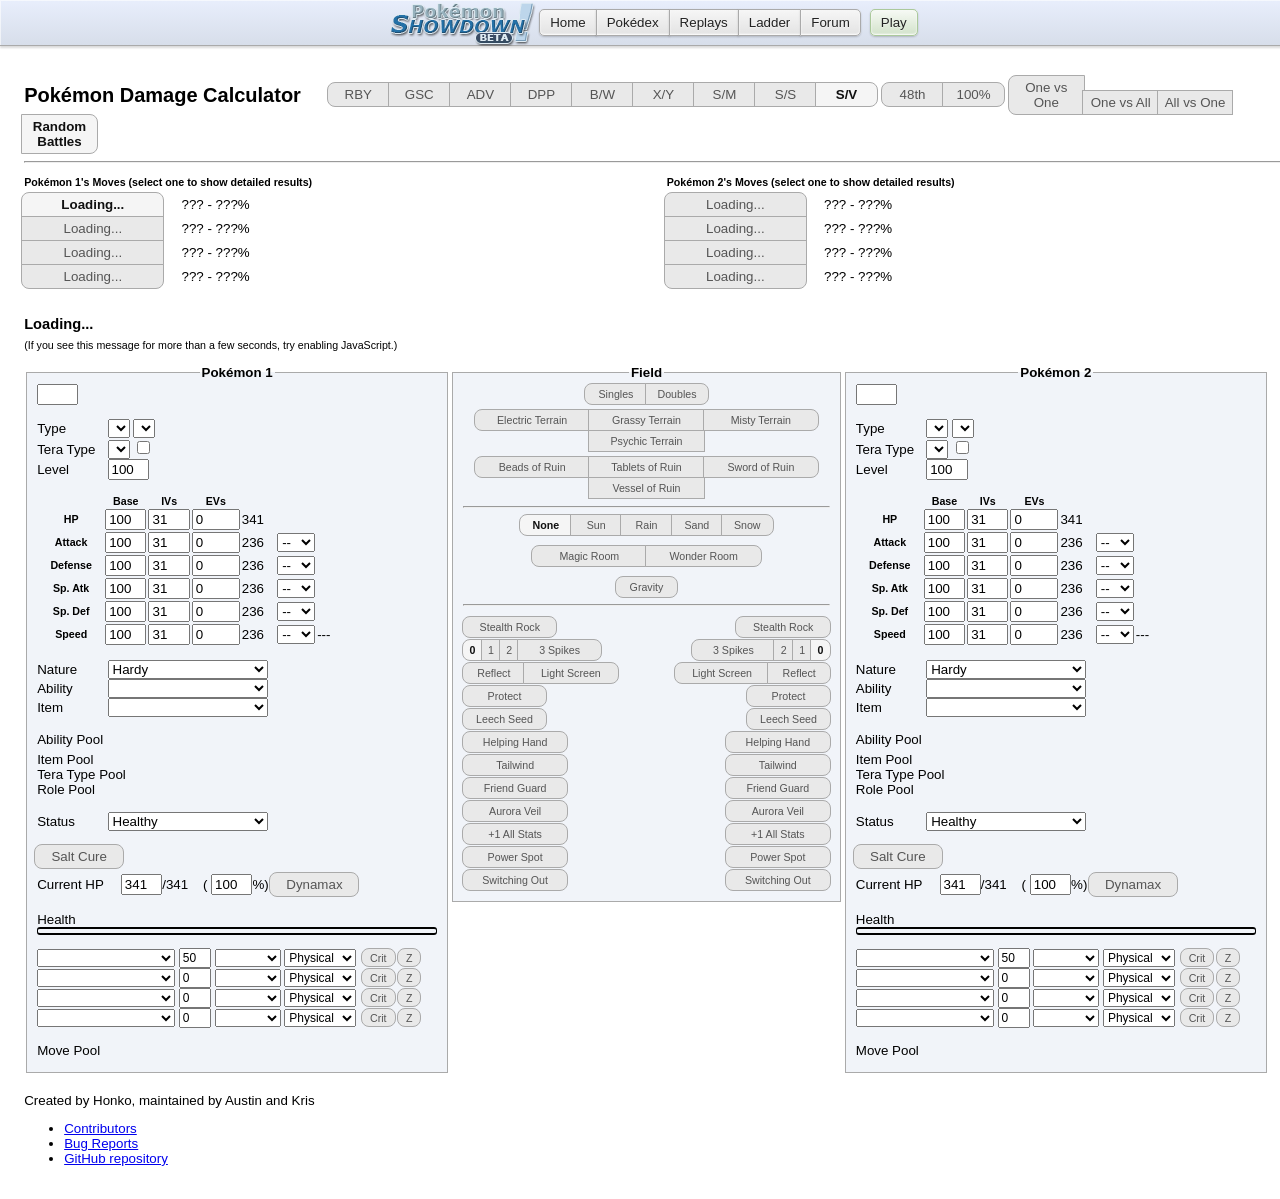
<file: calc/randoms.html>
<!DOCTYPE html>
<html lang="en">

<head>
    <meta charset="UTF-8" />
    <title>Pok&eacute;mon Damage Calculator</title>
    <link type="text/css" rel="stylesheet" href="./js/vendor/select2/select2.css" />
    <link type="text/css" rel="stylesheet" href="./css/main.css?540756c1" />
    <link type="text/css" rel="stylesheet" href="./css/vendor/bootstrap.css" />
    <!-- Global site tag (gtag.js) - Google Analytics -->
    <script async src="https://www.googletagmanager.com/gtag/js?id=UA-26211653-3"></script>
    <script>
        window.dataLayer = window.dataLayer || [];
        function gtag(){dataLayer.push(arguments);}
        gtag('js', new Date());

        gtag('config', 'UA-26211653-3');

        window.onerror = function(err, uri, line) {
            gtag('event', 'exception', {'description': uri + ':' + line + ': ' + err});
            return false;
        };
    </script>
</head>

<body>

<nav><div class="header"><div class="header-inner">
    <ul class="nav">
        <li><a class="button nav-first" href="//pokemonshowdown.com"><img src="./img/pokemonshowdownbeta.png" alt="Pok&eacute;mon Showdown! (beta)" /> Home</a></li>
        <li><a class="button" href="//dex.pokemonshowdown.com">Pok&eacute;dex</a></li>
        <li><a class="button" href="//replay.pokemonshowdown.com/">Replays</a></li>
        <li><a class="button" href="//pokemonshowdown.com/ladder/">Ladder</a></li>
        <li><a class="button nav-last" href="//pokemonshowdown.com/forums/">Forum</a></li>
    </ul>
    <ul class="nav nav-play">
        <li><a class="button greenbutton nav-first nav-last" href="//play.pokemonshowdown.com/">Play</a></li>
    </ul>
    <div style="clear:both"></div>
</div></div></nav>
<div class="wrapper">

    <div aria-label="Settings" role="region">
        <span class="title-text">Pok&eacute;mon Damage Calculator</span>
        <span class="genSelection" aria-labelledby="selectGenInstruction" role="radiogroup" title="Select the generation.">
            <span class="visually-hidden" id="selectGenInstruction">Select the generation.</span>
            <input class="gen visually-hidden" type="radio" name="gen" value="1" id="gen1" /><label class="btn btn-small btn-left" for="gen1">RBY</label>
            <input class="gen visually-hidden" type="radio" name="gen" value="2" id="gen2" /><label class="btn btn-small btn-mid" for="gen2">GSC</label>
            <input class="gen visually-hidden" type="radio" name="gen" value="3" id="gen3" /><label class="btn btn-small btn-mid" for="gen3">ADV</label>
            <input class="gen visually-hidden" type="radio" name="gen" value="4" id="gen4" /><label class="btn btn-small btn-mid" for="gen4">DPP</label>
            <input class="gen visually-hidden" type="radio" name="gen" value="5" id="gen5" /><label class="btn btn-small btn-mid" for="gen5">B/W</label>
            <input class="gen visually-hidden" type="radio" name="gen" value="6" id="gen6" /><label class="btn btn-small btn-mid" for="gen6">X/Y</label>
            <input class="gen visually-hidden" type="radio" name="gen" value="7" id="gen7" /><label class="btn btn-small btn-mid" for="gen7">S/M</label>
            <input class="gen visually-hidden" type="radio" name="gen" value="8" id="gen8" /><label class="btn btn-small btn-mid" for="gen8">S/S</label>
            <input class="gen visually-hidden" type="radio" name="gen" value="9" id="gen9" checked="checked" /><label class="btn btn-small btn-right" for="gen9">S/V</label>
        </span>
        <span class="notationSelection" aria-labelledby="selectNotationInstruction" role="radiogroup" title="Select the output notation.">
            <span class="visually-hidden" id="selectNotationInstruction">Select the output notation.</span>
            <input class="notation visually-hidden" type="radio" name="notation" id="pixels" value="px" /><label class="btn btn-small btn-left" for="pixels">48th</label>
            <input class="notation visually-hidden" type="radio" name="notation" id="percentage" value="%" /><label class="btn btn-small btn-right" for="percentage">100%</label>
        </span>
        <span class="modeSelection" aria-labelledby="selectModeInstruction" role="radiogroup" title="Select the calculator's mode of function.">
            <span class="visually-hidden" id="selectModeInstruction">Select the calculator's mode of function.</span>
            <input class="mode visually-hidden" type="radio" name="mode" id="one-vs-one" /><label class="btn btn-left" for="one-vs-one">One vs One</label>
            <input class="mode visually-hidden" type="radio" name="mode" id="one-vs-all" /><label class="btn btn-mid" for="one-vs-all">One vs All</label>
            <input class="mode visually-hidden" type="radio" name="mode" id="all-vs-one" /><label class="btn btn-mid" for="all-vs-one">All vs One</label>
            <input class="mode visually-hidden" type="radio" name="mode" id="randoms" checked="checked" /><label class="btn btn-right" for="randoms">Random Battles</label>
        </span>
    </div>
    <hr />
    <div aria-label="Move selection" class="move-result-group" role="region" title="Select a move to show detailed results.">
        <div  aria-labelledby="resultHeaderL" class="move-result-subgroup" role="radiogroup">
            <div class="result-move-header"><span id="resultHeaderL">Pok&eacute;mon 1's Moves (select one to show detailed results)</span>
            </div>
            <div>
                <input class="result-move visually-hidden" type="radio" name="resultMove" id="resultMoveL1" checked="checked" aria-describedby="resultDamageL1" />
                <label class="btn btn-xxxwide btn-top" for="resultMoveL1">Loading...</label>
                <span id="resultDamageL1">??? - ???%</span>
            </div>
            <div>
                <input class="result-move visually-hidden" type="radio" name="resultMove" id="resultMoveL2" aria-describedby="resultDamageL2" />
                <label class="btn btn-xxxwide btn-mid" for="resultMoveL2">Loading...</label>
                <span id="resultDamageL2">??? - ???%</span>
            </div>
            <div>
                <input class="result-move visually-hidden" type="radio" name="resultMove" id="resultMoveL3" aria-describedby="resultDamageL3" />
                <label class="btn btn-xxxwide btn-mid" for="resultMoveL3">Loading...</label>
                <span id="resultDamageL3">??? - ???%</span>
            </div>
            <div>
                <input class="result-move visually-hidden" type="radio" name="resultMove" id="resultMoveL4" aria-describedby="resultDamageL4" />
                <label class="btn btn-xxxwide btn-bottom" for="resultMoveL4">Loading...</label>
                <span id="resultDamageL4">??? - ???%</span>
            </div>
        </div>
        <div aria-labelledby="resultHeaderR" class="move-result-subgroup" role="radiogroup">
            <div class="result-move-header"><span id="resultHeaderR">Pok&eacute;mon 2's Moves (select one to show detailed results)</span>
            </div>
            <div>
                <input class="result-move visually-hidden" type="radio" name="resultMove" id="resultMoveR1" aria-describedby="resultDamageR1" />
                <label class="btn btn-xxxwide btn-top" for="resultMoveR1">Loading...</label>
                <span id="resultDamageR1">??? - ???%</span>
            </div>
            <div>
                <input class="result-move visually-hidden" type="radio" name="resultMove" id="resultMoveR2" aria-describedby="resultDamageR2" />
                <label class="btn btn-xxxwide btn-mid" for="resultMoveR2">Loading...</label>
                <span id="resultDamageR2">??? - ???%</span>
            </div>
            <div>
                <input class="result-move visually-hidden" type="radio" name="resultMove" id="resultMoveR3" aria-describedby="resultDamageR3" />
                <label class="btn btn-xxxwide btn-mid" for="resultMoveR3">Loading...</label>
                <span id="resultDamageR3">??? - ???%</span>
            </div>
            <div>
                <input class="result-move visually-hidden" type="radio" name="resultMove" id="resultMoveR4" aria-describedby="resultDamageR4" />
                <label class="btn btn-xxxwide btn-bottom" for="resultMoveR4">Loading...</label>
                <span id="resultDamageR4">??? - ???%</span>
            </div>
        </div>
    </div>
    <div aria-label="Calculation results" class="main-result-group" role="region">
        <div class="big-text" title="Click to copy.">
            <span id="mainResult">Loading...</span>
            <span id="tooltipText">Copied</span>
        </div>
        <div class="small-text"><span id="damageValues">(If you see this message for more than a few seconds, try enabling JavaScript.)</span>
        </div>
    </div>

    <div aria-label="Pok&eacute;mon 1" class="panel" role="region">
        <fieldset class="poke-info" id="p1">
            <legend align="center">Pok&eacute;mon 1</legend>
            <input type="text" class="set-selector calc-trigger" />
            <span id="importedSetsOptions" style="width:auto; display:none">
                <input type="checkbox" id="importedSets" /> Only show imported sets <br />
                <button id="clearSets">Clear Custom Sets</button>
            </span>
            <div class="info-group top">
                <div>
                    <label>Type</label>
                    <select aria-label="type1" class="type1 terrain-trigger calc-trigger"></select>
                    <select aria-label="type2" class="type2 terrain-trigger calc-trigger"></select>
                </div>
                <div class="gen-specific g9">
                    <label>Tera Type</label>
                    <select class="teraType terrain-trigger calc-trigger"></select>
                    <input type="checkbox" title= "Has this Pok&eacute;mon terastalized?" class="teraToggle terrain-trigger calc-trigger">
                </div>
                <div class="hide">
                    <label>Forme</label>
                    <select class="forme calc-trigger"></select>
                </div>
                <div class="hide">
                    <label>Gender</label>
                    <select class="gender calc-trigger"><option></option><option selected="selected">Male</option><option>Female</option></select>
                </div>
                <div>
                    <label for="levelL1">Level</label>
                    <input class="level calc-trigger" id="levelL1" value="100" />
                </div>
                <div class="hide">
                    <label for="weightL1">Weight (kg)</label>
                    <input class="weight calc-trigger" id="weightL1" value="10.0" />
                </div>
            </div>
            <div class="info-group">
                <table>
                    <thead>
                        <tr>
                            <th></th>
                            <th scope="col">Base</th>
                            <th class="gen-specific g3 g4 g5 g6 g7 g8 g9" scope="col">IVs</th>
                            <th class="gen-specific g3 g4 g5 g6 g7 g8 g9" scope="col">EVs</th>
                            <th class="gen-specific g1 g2 hide" scope="col">DVs</th>
                            <th></th>
                            <th></th>
                        </tr>
                    </thead>
                    <tbody>
                        <tr class="hp">
                            <th scope="row">
                                <label>HP</label>
                            </th>
                            <td>
                                <input class="base calc-trigger" value="100" />
                            </td>
                            <td class="gen-specific g3 g4 g5 g6 g7 g8 g9">
                                <input class="ivs calc-trigger" value="31" />
                            </td>
                            <td class="gen-specific g3 g4 g5 g6 g7 g8 g9">
                                <input class="evs calc-trigger" type="number" min="0" max="252" step="4" value="0" />
                            </td>
                            <td class="gen-specific g1 g2 hide">
                                <input class="dvs calc-trigger" value="15" disabled="disabled" />
                            </td>
                            <td><span class="total">341</span>
                            </td>
                            <td></td>
                        </tr>
                        <tr class="at">
                            <th scope="row">
                                <label>Attack</label>
                            </th>
                            <td>
                                <input class="base calc-trigger" value="100" />
                            </td>
                            <td class="gen-specific g3 g4 g5 g6 g7 g8 g9">
                                <input class="ivs calc-trigger" value="31" />
                            </td>
                            <td class="gen-specific g3 g4 g5 g6 g7 g8 g9">
                                <input class="evs calc-trigger" type="number" min="0" max="252" step="4" value="0" />
                            </td>
                            <td class="gen-specific g1 g2 hide">
                                <input class="dvs calc-trigger" value="15" />
                            </td>
                            <td><span class="total">236</span>
                            </td>
                            <td>
                                <select class="boost calc-trigger">
                                    <option value="6">+6</option>
                                    <option value="5">+5</option>
                                    <option value="4">+4</option>
                                    <option value="3">+3</option>
                                    <option value="2">+2</option>
                                    <option value="1">+1</option>
                                    <option value="0" selected="selected">--</option>
                                    <option value="-1">-1</option>
                                    <option value="-2">-2</option>
                                    <option value="-3">-3</option>
                                    <option value="-4">-4</option>
                                    <option value="-5">-5</option>
                                    <option value="-6">-6</option>
                                </select>
                            </td>
                        </tr>
                        <tr class="df">
                            <th scope="row">
                                <label>Defense</label>
                            </th>
                            <td>
                                <input class="base calc-trigger" value="100" />
                            </td>
                            <td class="gen-specific g3 g4 g5 g6 g7 g8 g9">
                                <input class="ivs calc-trigger" value="31" />
                            </td>
                            <td class="gen-specific g3 g4 g5 g6 g7 g8 g9">
                                <input class="evs calc-trigger" type="number" min="0" max="252" step="4" value="0" />
                            </td>
                            <td class="gen-specific g1 g2 hide">
                                <input class="dvs calc-trigger" value="15" />
                            </td>
                            <td><span class="total">236</span>
                            </td>
                            <td>
                                <select class="boost calc-trigger">
                                    <option value="6">+6</option>
                                    <option value="5">+5</option>
                                    <option value="4">+4</option>
                                    <option value="3">+3</option>
                                    <option value="2">+2</option>
                                    <option value="1">+1</option>
                                    <option value="0" selected="selected">--</option>
                                    <option value="-1">-1</option>
                                    <option value="-2">-2</option>
                                    <option value="-3">-3</option>
                                    <option value="-4">-4</option>
                                    <option value="-5">-5</option>
                                    <option value="-6">-6</option>
                                </select>
                            </td>
                        </tr>
                        <tr class="sa gen-specific g2 g3 g4 g5 g6 g7 g8 g9">
                            <th scope="row">
                                <label>Sp. Atk</label>
                            </th>
                            <td>
                                <input class="base calc-trigger" value="100" />
                            </td>
                            <td class="gen-specific g3 g4 g5 g6 g7 g8 g9">
                                <input class="ivs calc-trigger" value="31" />
                            </td>
                            <td class="gen-specific g3 g4 g5 g6 g7 g8 g9">
                                <input class="evs calc-trigger" type="number" min="0" max="252" step="4" value="0" />
                            </td>
                            <td class="gen-specific g1 g2 hide">
                                <input class="dvs calc-trigger" value="15" />
                            </td>
                            <td><span class="total">236</span>
                            </td>
                            <td>
                                <select class="boost calc-trigger">
                                    <option value="6">+6</option>
                                    <option value="5">+5</option>
                                    <option value="4">+4</option>
                                    <option value="3">+3</option>
                                    <option value="2">+2</option>
                                    <option value="1">+1</option>
                                    <option value="0" selected="selected">--</option>
                                    <option value="-1">-1</option>
                                    <option value="-2">-2</option>
                                    <option value="-3">-3</option>
                                    <option value="-4">-4</option>
                                    <option value="-5">-5</option>
                                    <option value="-6">-6</option>
                                </select>
                            </td>
                        </tr>
                        <tr class="sd gen-specific g2 g3 g4 g5 g6 g7 g8 g9">
                            <th scope="row">
                                <label>Sp. Def</label>
                            </th>
                            <td>
                                <input class="base calc-trigger" value="100" />
                            </td>
                            <td class="gen-specific g3 g4 g5 g6 g7 g8 g9">
                                <input class="ivs calc-trigger" value="31" />
                            </td>
                            <td class="gen-specific g3 g4 g5 g6 g7 g8 g9">
                                <input class="evs calc-trigger" type="number" min="0" max="252" step="4" value="0" />
                            </td>
                            <td class="gen-specific g1 g2 hide">
                                <input class="dvs calc-trigger" value="15" disabled="disabled" />
                            </td>
                            <td><span class="total">236</span>
                            </td>
                            <td>
                                <select class="boost calc-trigger">
                                    <option value="6">+6</option>
                                    <option value="5">+5</option>
                                    <option value="4">+4</option>
                                    <option value="3">+3</option>
                                    <option value="2">+2</option>
                                    <option value="1">+1</option>
                                    <option value="0" selected="selected">--</option>
                                    <option value="-1">-1</option>
                                    <option value="-2">-2</option>
                                    <option value="-3">-3</option>
                                    <option value="-4">-4</option>
                                    <option value="-5">-5</option>
                                    <option value="-6">-6</option>
                                </select>
                            </td>
                        </tr>
                        <tr class="sl gen-specific g1 hide">
                            <th scope="row">
                                <label>Special</label>
                            </th>
                            <td>
                                <input class="base calc-trigger" value="100" />
                            </td>
                            <td>
                                <input class="dvs calc-trigger" value="15" />
                            </td>
                            <td><span class="total">236</span>
                            </td>
                            <td>
                                <select class="boost calc-trigger">
                                    <option value="6">+6</option>
                                    <option value="5">+5</option>
                                    <option value="4">+4</option>
                                    <option value="3">+3</option>
                                    <option value="2">+2</option>
                                    <option value="1">+1</option>
                                    <option value="0" selected="selected">--</option>
                                    <option value="-1">-1</option>
                                    <option value="-2">-2</option>
                                    <option value="-3">-3</option>
                                    <option value="-4">-4</option>
                                    <option value="-5">-5</option>
                                    <option value="-6">-6</option>
                                </select>
                            </td>
                        </tr>
                        <tr class="sp">
                            <th scope="row">
                                <label>Speed</label>
                            </th>
                            <td>
                                <input class="base calc-trigger" value="100" />
                            </td>
                            <td class="gen-specific g3 g4 g5 g6 g7 g8 g9">
                                <input class="ivs calc-trigger" value="31" />
                            </td>
                            <td class="gen-specific g3 g4 g5 g6 g7 g8 g9">
                                <input class="evs calc-trigger" type="number" min="0" max="252" step="4" value="0" />
                            </td>
                            <td class="gen-specific g1 g2 hide">
                                <input class="dvs calc-trigger" value="15" />
                            </td>
                            <td><span class="total">236</span>
                            </td>
                            <td>
                                <select class="boost calc-trigger">
                                    <option value="6">+6</option>
                                    <option value="5">+5</option>
                                    <option value="4">+4</option>
                                    <option value="3">+3</option>
                                    <option value="2">+2</option>
                                    <option value="1">+1</option>
                                    <option value="0" selected="selected">--</option>
                                    <option value="-1">-1</option>
                                    <option value="-2">-2</option>
                                    <option value="-3">-3</option>
                                    <option value="-4">-4</option>
                                    <option value="-5">-5</option>
                                    <option value="-6">-6</option>
                                </select>
                            </td>
                            <td><span class="totalMod">---</span>
                            </td>
                        </tr>
                    </tbody>
                </table>
            </div>
            <div class="info-group info-selectors">
                <div class="gen-specific g3 g4 g5 g6 g7 g8 g9">
                    <label for="natureL1">Nature</label>
                    <select class="nature calc-trigger" id="natureL1">
                        <option value="Adamant">Adamant (+Atk, -SpA)</option>
                        <option value="Bashful">Bashful</option>
                        <option value="Bold">Bold (+Def, -Atk)</option>
                        <option value="Brave">Brave (+Atk, -Spe)</option>
                        <option value="Calm">Calm (+SpD, -Atk)</option>
                        <option value="Careful">Careful (+SpD, -SpA)</option>
                        <option value="Docile">Docile</option>
                        <option value="Gentle">Gentle (+SpD, -Def)</option>
                        <option value="Hardy" selected="selected">Hardy</option>
                        <option value="Hasty">Hasty (+Spe, -Def)</option>
                        <option value="Impish">Impish (+Def, -SpA)</option>
                        <option value="Jolly">Jolly (+Spe, -SpA)</option>
                        <option value="Lax">Lax (+Def, -SpD)</option>
                        <option value="Lonely">Lonely (+Atk, -Def)</option>
                        <option value="Mild">Mild (+SpA, -Def)</option>
                        <option value="Modest">Modest (+SpA, -Atk)</option>
                        <option value="Naive">Naive (+Spe, -SpD)</option>
                        <option value="Naughty">Naughty (+Atk, -SpD)</option>
                        <option value="Quiet">Quiet (+SpA, -Spe)</option>
                        <option value="Quirky">Quirky</option>
                        <option value="Rash">Rash (+SpA, -SpD)</option>
                        <option value="Relaxed">Relaxed (+Def, -Spe)</option>
                        <option value="Sassy">Sassy (+SpD, -Spe)</option>
                        <option value="Serious">Serious</option>
                        <option value="Timid">Timid (+Spe, -Atk)</option>
                    </select>
                </div>
                <div class="gen-specific g3 g4 g5 g6 g7 g8 g9">
                    <label for="abilityL1">Ability</label>
                    <select class="ability terrain-trigger calc-trigger" id="abilityL1"></select>
                    <input hidden type="checkbox" title= "Is this ability active?" class="abilityToggle calc-trigger">
						  <select hidden aria-label="Allies fainted" class="alliesFainted calc-trigger">
								<option value="0">Zero allies fainted</option>
								<option value="1">One ally fainted</option>
								<option value="2">Two allies fainted</option>
								<option value="3">Three allies fainted</option>
								<option value="4">Four allies fainted</option>
								<option value="5">Five allies fainted</option>
						  </select>
                </div>
                <div class="gen-specific g2 g3 g4 g5 g6 g7 g8 g9">
                    <label for="itemL1">Item</label>
                    <select class="item terrain-trigger calc-trigger" id="itemL1"></select>
                </div>
                <div class="pool">
                    <div class="ability-pool gen-specific g3 g4 g5 g6 g7 g8 g9">
                        <div>Ability Pool</div>
                        <small class="extraSetAbilities"></small>
                    </div>
                    <div class="item-pool gen-specific g2 g3 g4 g5 g6 g7 g8 g9">
                        <div>Item Pool</div>
                        <small class="extraSetItems"></small>
                    </div>
                    <div class="tera-type-pool gen-specific g9">
                        <div>Tera Type Pool</div>
                        <small class="extraSetTeraTypes"></small>
                    </div>
                    <div class="role-pool gen-specific g9">
                        <div>Role Pool</div>
                        <small class="extraSetRoles"></small>
                    </div>
                </div>
                <div>
                    <label for="statusL1">Status</label>
                    <select class="status calc-trigger" id="statusL1">
                        <option value="Healthy">Healthy</option>
                        <option value="Poisoned">Poisoned</option>
                        <option value="Badly Poisoned">Badly Poisoned</option>
                        <option value="Burned">Burned</option>
                        <option value="Paralyzed">Paralyzed</option>
                        <option value="Asleep">Asleep</option>
                        <option value="Frozen">Frozen</option>
                    </select>
                    <select aria-label="Toxic counter" class="toxic-counter calc-trigger hide">
                        <option value="1">1/16</option>
                        <option value="2">2/16</option>
                        <option value="3">3/16</option>
                        <option value="4">4/16</option>
                        <option value="5">5/16</option>
                        <option value="6">6/16</option>
                        <option value="7">7/16</option>
                        <option value="8">8/16</option>
                        <option value="9">9/16</option>
                        <option value="10">10/16</option>
                        <option value="11">11/16</option>
                        <option value="12">12/16</option>
                        <option value="13">13/16</option>
                        <option value="14">14/16</option>
                        <option value="15">15/16</option>
                    </select>
                </div>
            </div>
            <div class="info-group gen-specific g9">
                <div class="left" title="Has this Pok&eacute;mon been cured with Salt Cure?">
                    <div hidden id="selectRevealInstruction">Has this Pok&eacute;mon been cured with Salt Cure?</div>
                    <input aria-describedby="selectRevealInstruction" class="visually-hidden saltcure calc-trigger" type="checkbox" id="cureL" />
                    <label class="btn btn-xxwide" for="cureL">Salt Cure</label>
                </div>
                <br />
            </div>
            <div class="info-group">
                <label for="currentHpL1">Current HP</label>
                <input class="current-hp calc-trigger" id="currentHpL1" value="341" />/<span class="max-hp">341</span> (
                <input class="percent-hp calc-trigger" value="100" />%)
					 <input class="visually-hidden max calc-trigger btn-input" type="checkbox" id="maxL" />
					 <label class="btn btn-xwide gen-specific g8 hide" for="maxL"
					 title="Use the corresponding Max Move?">Dynamax</label>
					 <br />
                <br />
                Health <div class="hpbar"></div>
            </div>
            <div hidden id="criticalHitInstruction">Force this attack to be a critical hit?</div>
            <div hidden id="zMoveInstruction">Make this attack a Z-move?</div>
            <div class="move1">
                <select class="move-selector calc-trigger small-select"></select>
                <input class="move-bp calc-trigger" value="50" />
                <select class="move-type calc-trigger"></select>
                <select class="move-cat calc-trigger gen-specific g4 g5 g6 g7 g8 g9">
                    <option value="Physical">Physical</option>
                    <option value="Special">Special</option>
                </select>
                <input aria-describedby="criticalHitInstruction" class="move-crit calc-trigger visually-hidden" type="checkbox" id="critL1" />
                <label class="btn crit-btn" for="critL1" title="Force this attack to be a critical hit?">Crit</label>
                <input aria-describedby="zMoveInstruction" class="move-z calc-trigger visually-hidden" type="checkbox" id="zL1"/>
                <label class="btn z-btn gen-specific g7 hide" for="zL1" title="Make this attack a Z-move?">Z</label>
                <select class="move-hits calc-trigger hide">
                    <option value="2">2 hits</option>
                    <option value="3">3 hits</option>
                    <option value="4">4 hits</option>
                    <option value="5">5 hits</option>
                </select>
                <select class="stat-drops calc-trigger hide" title="How many times was this move used in a row?">>
                    <option value="1">Once</option>
                    <option value="2">Twice</option>
                    <option value="3">3 times</option>
                    <option value="4">4 times</option>
                    <option value="5">5 times</option>
                </select>
                <select class="metronome calc-trigger hide" title="How many times was this move successfully and consecutively used while holding Metronome before this turn?">
                    <option value="0">Never</option>
                    <option value="1">Once</option>
                    <option value="2">Twice</option>
                    <option value="3">3 times</option>
                    <option value="4">4 times</option>
                    <option value="5">5 times</option>
                </select>
            </div>
            <div class="move2">
                <select class="move-selector calc-trigger small-select"></select>
                <input class="move-bp calc-trigger" value="0" />
                <select class="move-type calc-trigger"></select>
                <select class="move-cat calc-trigger gen-specific g4 g5 g6 g7 g8 g9">
                    <option value="Physical">Physical</option>
                    <option value="Special">Special</option>
                </select>
                <input aria-describedby="criticalHitInstruction" class="move-crit calc-trigger visually-hidden" type="checkbox" id="critL2" />
                <label class="btn crit-btn" for="critL2" title="Force this attack to be a critical hit?">Crit</label>
                <input aria-describedby="zMoveInstruction" class="move-z calc-trigger visually-hidden" type="checkbox" id="zL2"/>
                <label class="btn z-btn gen-specific g7 hide" for="zL2" title="Make this attack a Z-move?">Z</label>
                <select class="move-hits calc-trigger hide">
                    <option value="2">2 hits</option>
                    <option value="3">3 hits</option>
                    <option value="4">4 hits</option>
                    <option value="5">5 hits</option>
                </select>
                <select class="stat-drops calc-trigger hide" title="How many times was this move used in a row?">>
                    <option value="1">Once</option>
                    <option value="2">Twice</option>
                    <option value="3">3 times</option>
                    <option value="4">4 times</option>
                    <option value="5">5 times</option>
                </select>
                <select class="metronome calc-trigger hide" title="How many times was this move successfully and consecutively used while holding Metronome before this turn?">
                    <option value="0">Never</option>
                    <option value="1">Once</option>
                    <option value="2">Twice</option>
                    <option value="3">3 times</option>
                    <option value="4">4 times</option>
                    <option value="5">5 times</option>
                </select>
            </div>
            <div class="move3">
                <select class="move-selector calc-trigger small-select"></select>
                <input class="move-bp calc-trigger" value="0" />
                <select class="move-type calc-trigger"></select>
                <select class="move-cat calc-trigger gen-specific g4 g5 g6 g7 g8 g9">
                    <option value="Physical">Physical</option>
                    <option value="Special">Special</option>
                </select>
                <input aria-describedby="criticalHitInstruction" class="move-crit calc-trigger visually-hidden" type="checkbox" id="critL3" />
                <label class="btn crit-btn" for="critL3" title="Force this attack to be a critical hit?">Crit</label>
                <input aria-describedby="zMoveInstruction" class="move-z calc-trigger visually-hidden" type="checkbox" id="zL3"/>
                <label class="btn z-btn gen-specific g7 hide" for="zL3" title="Make this attack a Z-move?">Z</label>
                <select class="move-hits calc-trigger hide">
                    <option value="2">2 hits</option>
                    <option value="3">3 hits</option>
                    <option value="4">4 hits</option>
                    <option value="5">5 hits</option>
                </select>
                <select class="stat-drops calc-trigger hide" title="How many times was this move used in a row?">>
                    <option value="1">Once</option>
                    <option value="2">Twice</option>
                    <option value="3">3 times</option>
                    <option value="4">4 times</option>
                    <option value="5">5 times</option>
                </select>
                <select class="metronome calc-trigger hide" title="How many times was this move successfully and consecutively used while holding Metronome before this turn?">
                    <option value="0">Never</option>
                    <option value="1">Once</option>
                    <option value="2">Twice</option>
                    <option value="3">3 times</option>
                    <option value="4">4 times</option>
                    <option value="5">5 times</option>
                </select>
            </div>
            <div class="move4">
                <select class="move-selector calc-trigger small-select"></select>
                <input class="move-bp calc-trigger" value="0" />
                <select class="move-type calc-trigger"></select>
                <select class="move-cat calc-trigger gen-specific g4 g5 g6 g7 g8 g9">
                    <option value="Physical">Physical</option>
                    <option value="Special">Special</option>
                </select>
                <input aria-describedby="criticalHitInstruction" class="move-crit calc-trigger visually-hidden" type="checkbox" id="critL4" />
                <label class="btn crit-btn" for="critL4" title="Force this attack to be a critical hit?">Crit</label>
                <input aria-describedby="zMoveInstruction" class="move-z calc-trigger visually-hidden" type="checkbox" id="zL4"/>
                <label class="btn z-btn gen-specific g7 hide" for="zL4" title="Make this attack a Z-move?">Z</label>
                <select class="move-hits calc-trigger hide">
                    <option value="2">2 hits</option>
                    <option value="3">3 hits</option>
                    <option value="4">4 hits</option>
                    <option value="5">5 hits</option>
                </select>
                <select class="stat-drops calc-trigger hide" title="How many times was this move used in a row?">>
                    <option value="1">Once</option>
                    <option value="2">Twice</option>
                    <option value="3">3 times</option>
                    <option value="4">4 times</option>
                    <option value="5">5 times</option>
                </select>
                <select class="metronome calc-trigger hide" title="How many times was this move successfully and consecutively used while holding Metronome before this turn?">
                    <option value="0">Never</option>
                    <option value="1">Once</option>
                    <option value="2">Twice</option>
                    <option value="3">3 times</option>
                    <option value="4">4 times</option>
                    <option value="5">5 times</option>
                </select>
            </div>
            <div class="pool move-pool gen-specific g1 g2 g3 g4 g5 g6 g7 g8 g9">
                <div>Move Pool</div>
                <small class="extraSetMoves"></small>
            </div>
        </fieldset>
    </div>

    <div class="panel">
        <div aria-label="Field information" role="region">
            <fieldset class="field-info">
                <legend align="center">Field</legend>
                <div aria-labelledby="selectBattleFormatInstruction" class="gen-specific g3 g4 g5 g6 g7 g8 g9" role="radiogroup" style="width: 10.6em; margin: 0 auto 5px;" title="Select the battle format.">
                    <span class="visually-hidden" id="selectBattleFormatInstruction">Select the battle format.</span>
                    <input class="visually-hidden calc-trigger" type="radio" name="format" value="Singles" id="singles-format" />
                    <label class="btn btn-left" for="singles-format">Singles</label>
                    <input class="visually-hidden calc-trigger" type="radio" name="format" value="Doubles" id="doubles-format" />
                    <label class="btn btn-right" for="doubles-format">Doubles</label>
                </div>
                <div aria-labelledby="selectTerrainInstruction" class="gen-specific g6 hide" role="group" title="Select the current terrain.">
                    <span class="visually-hidden" id="selectTerrainInstruction">Select the current terrain.</span>
                    <input class="visually-hidden terrain-trigger calc-trigger" type="checkbox" name="terrain" value="Electric" id="electric" /><label class="btn btn-xxxwide btn-left" for="electric">Electric Terrain</label>
                    <input class="visually-hidden terrain-trigger calc-trigger" type="checkbox" name="terrain" value="Grassy" id="grassy" /><label class="btn btn-xxxwide btn-mid" for="grassy">Grassy Terrain</label>
                    <input class="visually-hidden terrain-trigger calc-trigger" type="checkbox" name="terrain" value="Misty" id="misty" /><label class="btn btn-xxxwide btn-right" for="misty">Misty Terrain</label>
                </div>
                <div aria-labelledby="selectTerrainInstruction" class="gen-specific g7 g8 g9" role="group" title="Select the current terrain.">
                    <span class="visually-hidden" id="selectTerrainInstruction">Select the current terrain.</span>
                    <input class="visually-hidden terrain-trigger calc-trigger" type="checkbox" name="terrain" value="Electric" id="electric" /><label class="btn btn-xxxwide btn-left" for="electric">Electric Terrain</label>
                    <input class="visually-hidden terrain-trigger calc-trigger" type="checkbox" name="terrain" value="Grassy" id="grassy" /><label class="btn btn-xxxwide btn-mid" for="grassy">Grassy Terrain</label>
                    <input class="visually-hidden terrain-trigger calc-trigger" type="checkbox" name="terrain" value="Misty" id="misty" /><label class="btn btn-xxxwide btn-right" for="misty">Misty Terrain</label>
                    <input class="visually-hidden terrain-trigger calc-trigger" type="checkbox" name="terrain" value="Psychic" id="psychic" /><label class="btn btn-xxxwide btn-mid" for="psychic">Psychic Terrain</label>
					 </div>
					 <div aria-labelledby="selectRuinInstruction" class="gen-specific g9 format-specific doubles" role="group" style="margin: 5px auto auto;" title="Select the ruin abilities from other Pok&eacute;mon on the field.">
                    <span class="visually-hidden" id="selectRuinInstruction">Select the active Ruin abilities from other Poke&eacute;mon on the field.</span>
                    <input class="visually-hidden calc-trigger" type="checkbox" name="ruin" value="Beads" id="beads" />
						  <label class="btn btn-xxxwide btn-left" for="beads">Beads of Ruin</label>
                    <input class="visually-hidden calc-trigger" type="checkbox" name="ruin" value="Tablets" id="tablets" />
						  <label class="btn btn-xxxwide btn-mid" for="tablets">Tablets of Ruin</label>
                    <input class="visually-hidden calc-trigger" type="checkbox" name="ruin" value="Sword" id="sword" />
						  <label class="btn btn-xxxwide btn-right" for="sword">Sword of Ruin</label>
                    <input class="visually-hidden calc-trigger" type="checkbox" name="ruin" value="Vessel" id="vessel" />
						  <label class="btn btn-xxxwide btn-mid" for="vessel">Vessel of Ruin</label>
                </div>
                <hr class="gen-specific g6 g7 g8 g9" />
                <div aria-labelledby="selectWeatherInstruction" role="radiogroup">
                    <span class="visually-hidden" id="selectWeatherInstruction">Select the current weather condition.</span>
                    <div  class="gen-specific g3 g4 g5 g6 g7 g8 hide" style="width: 22.2em; margin: 5px auto;" title="Select the current weather condition.">
                        <input class="visually-hidden calc-trigger" type="radio" name="weather" value="" id="clear" checked="checked" />
                        <label class="btn btn-small btn-left" for="clear">None</label>
                        <input class="visually-hidden calc-trigger" type="radio" name="weather" value="Sun" id="sun" />
                        <label class="btn btn-small btn-mid" for="sun">Sun</label>
                        <input class="visually-hidden calc-trigger" type="radio" name="weather" value="Rain" id="rain" />
                        <label class="btn btn-small btn-mid" for="rain">Rain</label>
                        <input class="visually-hidden calc-trigger" type="radio" name="weather" value="Sand" id="sand" />
                        <label class="btn btn-small btn-mid" for="sand">Sand</label>
                        <input class="visually-hidden calc-trigger" type="radio" name="weather" value="Hail" id="hail" />
                        <label class="btn btn-small btn-right" for="hail">Hail</label>
                    </div>
                    <div  class="gen-specific g9" style="width: 22.2em; margin: 5px auto;" title="Select the current weather condition.">
                        <input class="visually-hidden calc-trigger" type="radio" name="weather" value="" id="clear" checked="checked" />
                        <label class="btn btn-small btn-left" for="clear">None</label>
                        <input class="visually-hidden calc-trigger" type="radio" name="weather" value="Sun" id="sun" />
                        <label class="btn btn-small btn-mid" for="sun">Sun</label>
                        <input class="visually-hidden calc-trigger" type="radio" name="weather" value="Rain" id="rain" />
                        <label class="btn btn-small btn-mid" for="rain">Rain</label>
                        <input class="visually-hidden calc-trigger" type="radio" name="weather" value="Sand" id="sand" />
                        <label class="btn btn-small btn-mid" for="sand">Sand</label>
                        <input class="visually-hidden calc-trigger" type="radio" name="weather" value="Snow" id="snow" />
                        <label class="btn btn-small btn-right" for="snow">Snow</label>
                    </div>
                    <div class="gen-specific g6 g7 hide" title="Select the current weather condition.">
                        <input class="visually-hidden calc-trigger" type="radio" name="weather" value="Harsh Sunshine" id="harsh-sunshine" />
                        <label class="btn btn-xxxwide btn-left" for="harsh-sunshine">Harsh Sunshine</label>
                        <input class="visually-hidden calc-trigger" type="radio" name="weather" value="Heavy Rain" id="heavy-rain" />
                        <label class="btn btn-xxxwide btn-mid" for="heavy-rain">Heavy Rain</label>
                        <input class="visually-hidden calc-trigger" type="radio" name="weather" value="Strong Winds" id="strong-winds" />
                        <label class="btn btn-xxxwide btn-right" for="strong-winds">Strong Winds</label>
                    </div>
                  </div>
                <div aria-labelledby="selectGscWeatherInstruction" class="gen-specific g2 hide" role="radiogroup" style="width: 17.8em; margin: 0 auto 5px;" title="Select the current weather condition.">
                    <span class="visually-hidden" id="selectGscWeatherInstruction">Select the current weather condition.</span>
                    <input class="visually-hidden calc-trigger" type="radio" name="gscWeather" value="" id="gscClear" checked="checked" />
                    <label class="btn btn-small btn-left" for="gscClear">None</label>
                    <input class="visually-hidden calc-trigger" type="radio" name="gscWeather" value="Sun" id="gscSun" />
                    <label class="btn btn-small btn-mid" for="gscSun">Sun</label>
                    <input class="visually-hidden calc-trigger" type="radio" name="gscWeather" value="Rain" id="gscRain" />
                    <label class="btn btn-small btn-mid" for="gscRain">Rain</label>
                    <input class="visually-hidden calc-trigger" type="radio" name="gscWeather" value="Sand" id="gscSand" />
                    <label class="btn btn-small btn-right" for="gscSand">Sand</label>
                </div>
                <div class="gen-specific g5 g6 g7 g8 g9" style="width: 22.2em; margin: 5px auto; display: inline-block;">
                    <span hidden id="magicRoomInstruction">Is Magic Room in effect?</span>
                    <span hidden id="wonderRoomInstruction">Is Wonder Room in effect?</span>
                    <input aria-describedby="magicRoomInstruction" class="visually-hidden calc-trigger" type="checkbox" id="magicroom" />
                    <label class="btn btn-xxxwide btn-left" for="magicroom">Magic Room</label>
                    <input aria-describedby="wonderRoomInstruction" class="visually-hidden calc-trigger" type="checkbox" id="wonderroom" />
                    <label class="btn btn-xxxwide btn-right" for="wonderroom">Wonder Room</label>
                </div>
                <div class="gen-specific g4 g5 g6 g7 g8 g9" style="width: 5.3em; margin: 5px auto;" title="Is gravity in effect?">
                    <span hidden id="gravityInstruction">Is gravity in effect?</span>
                    <input aria-describedby="gravityInstruction" class="visually-hidden calc-trigger" type="checkbox" id="gravity" />
                    <label class="btn" for="gravity">Gravity</label>
                </div>
                <hr class="gen-specific g2 g3 g4 g5 g6 g7 g8 g9" />
                <table class="field">
                    <thead>
                        <tr>
                            <th scope="col"><div class="visually-hidden">Pok&eacute;mon 1's side</div></th>
                            <th scope="col"><div class="visually-hidden">Pok&eacute;mon 2's side</div></th>
                        </tr>
                    </thead>
                    <tbody>
                        <tr class="gen-specific g4 g5 g6 g7 g8 g9">
                            <div hidden id="selectStealthRockInstruction">Is Stealth Rock affecting this side of the field?</div>
                            <td><div class="left" title="Is Stealth Rock affecting this side of the field?">
                                <input aria-describedby="selectStealthRockInstruction" class="visually-hidden calc-trigger" type="checkbox" id="srL" />
                                <label class="btn btn-xwide" for="srL">Stealth Rock</label>
                            </div></td>
                            <td><div class="right" title="Is Stealth Rock affecting this side of the field?">
                                <input aria-describedby="selectStealthRockInstruction" class="visually-hidden calc-trigger" type="checkbox" id="srR" />
                                <label class="btn btn-xwide" for="srR">Stealth Rock</label>
                            </div></td>
                        </tr>
                        <tr class="gen-specific g8 hide">
                            <div hidden id="selectSteelsurgeInstruction">Is Steelsurge affecting this side of the field?</div>
                            <td><div class="left" title="Is Steelsurge affecting this side of the field?">
                                <input aria-describedby="selectSteelsurgeInstruction" class="visually-hidden calc-trigger" type="checkbox" id="steelsurgeL" />
                                <label class="btn btn-xwide" for="steelsurgeL">Steelsurge</label>
                            </div></td>
                            <td><div class="right" title="Is Steelsurge affecting this side of the field?">
                                <input aria-describedby="selectSteelsurgeInstruction" class="visually-hidden calc-trigger" type="checkbox" id="steelsurgeR" />
                                <label class="btn btn-xwide" for="steelsurgeR">Steelsurge</label>
                            </div></td>
                        </tr>
                        <tr class="gen-specific g3 g4 g5 g6 g7 g8 g9">
                            <div hidden id="selectSpikeInstruction">Are there Spikes on this side of the field?</div>
                            <td><div aria-labelledby="selectSpikeInstruction" class="left" role="radiogroup" title="Are there Spikes on this side of the field?">
                                <input class="visually-hidden calc-trigger" type="radio" name="spikesL" value="0" id="spikesL0" checked="checked" />
                                <label class="btn btn-xsmall btn-left" for="spikesL0">0</label>
                                <input class="visually-hidden calc-trigger" type="radio" name="spikesL" value="1" id="spikesL1" />
                                <label class="btn btn-xsmall btn-mid" for="spikesL1">1</label>
                                <input class="visually-hidden calc-trigger" type="radio" name="spikesL" value="2" id="spikesL2" />
                                <label class="btn btn-xsmall btn-mid" for="spikesL2">2</label>
                                <input class="visually-hidden calc-trigger" type="radio" name="spikesL" value="3" id="spikesL3" />
                                <label class="btn btn-wide btn-right" for="spikesL3">3 Spikes</label>
                            </div></td>
                            <td><div aria-labelledby="selectSpikeInstruction" class="right" role="radiogroup" title="Are there Spikes on this side of the field?">
                                <input class="visually-hidden calc-trigger" type="radio" name="spikesR" value="3" id="spikesR3" />
                                <label class="btn btn-wide btn-left" for="spikesR3">3 Spikes</label>
                                <input class="visually-hidden calc-trigger" type="radio" name="spikesR" value="2" id="spikesR2" />
                                <label class="btn btn-xsmall btn-mid" for="spikesR2">2</label>
                                <input class="visually-hidden calc-trigger" type="radio" name="spikesR" value="1" id="spikesR1" />
                                <label class="btn btn-xsmall btn-mid" for="spikesR1">1</label>
                                <input class="visually-hidden calc-trigger" type="radio" name="spikesR" value="0" id="spikesR0" checked="checked" />
                                <label class="btn btn-xsmall btn-right" for="spikesR0">0</label>
                            </div></td>
                        </tr>
                        <tr class="gen-specific g2 hide">
                            <td><div class="left" title="Are there Spikes on this side of the field?">
                                <input aria-describedby="selectSpikeInstruction" class="visually-hidden calc-trigger" type="checkbox" id="gscSpikesL" />
                                <label class="btn" for="gscSpikesL">Spikes</label>
                            </div></td>
                            <td><div class="right" title="Are there Spikes on this side of the field?">
                                <input aria-describedby="selectSpikeInstruction" class="visually-hidden calc-trigger" type="checkbox" id="gscSpikesR" />
                                <label class="btn" for="gscSpikesR">Spikes</label>
                            </div></td>
                        </tr>
                        <tr>
                            <td><div class="left" title="Is this Pok&eacute;mon protected by Reflect and/or Light Screen?">
                                <div hidden id="selectScreenInstruction">Is this Pok&eacute;mon protected by Reflect and/or Light Screen?</div>
                                <input aria-describedby="selectScreenInstruction" class="visually-hidden calc-trigger" type="checkbox" id="reflectL" />
                                <label class="btn btn-left" for="reflectL">Reflect</label>
                                <input aria-describedby="selectScreenInstruction" class="visually-hidden calc-trigger" type="checkbox" id="lightScreenL" />
                                <label class="btn btn-xwide btn-right" for="lightScreenL">Light Screen</label>
                            </div></td>
                            <td><div class="right" title="Is this Pok&eacute;mon protected by Reflect and/or Light Screen?">
                                <input aria-describedby="selectScreenInstruction" class="visually-hidden calc-trigger" type="checkbox" id="lightScreenR" />
                                <label class="btn btn-xwide btn-left" for="lightScreenR">Light Screen</label>
                                <input aria-describedby="selectScreenInstruction" class="visually-hidden calc-trigger" type="checkbox" id="reflectR" />
                                <label class="btn btn-right" for="reflectR">Reflect</label>
                            </div></td>
                        </tr>
                        <tr class="gen-specific g2 g3 g4 g5 g6 g7 g8 g9">
                            <td><div class="left" title="Is this Pok&eacute;mon protected?">
                                <div hidden id="selectProtectInstruction">Is this Pok&eacute;mon protected?</div>
                                <input aria-describedby="selectProtectInstruction" class="visually-hidden calc-trigger" type="checkbox" id="protectL" />
                                <label class="btn btn-wide" for="protectL">Protect</label>
                            </div></td>
                            <td><div class="right" title="Is this Pok&eacute;mon protected?">
                                <input aria-describedby="selectProtectInstruction" class="visually-hidden calc-trigger" type="checkbox" id="protectR" />
                                <label class="btn btn-wide" for="protectR">Protect</label>
                            </div></td>
                        </tr>
                        <tr>
                            <td><div class="left" title="Has this Pok&eacute;mon been affected by Leech Seed?">
                                <div hidden id="selectLeechSeedInstruction">Has this Pok&eacute;mon been affected by Leech Seed?</div>
                                <input aria-describedby="selectLeechSeedInstruction" class="visually-hidden calc-trigger" type="checkbox" id="leechSeedL" />
                                <label class="btn btn-wide" for="leechSeedL">Leech Seed</label>
                            </div></td>
                            <td><div class="right" title="Has this Pok&eacute;mon been affected by Leech Seed?">
                                <input aria-describedby="selectLeechSeedInstruction" class="visually-hidden calc-trigger" type="checkbox" id="leechSeedR" />
                                <label class="btn btn-wide" for="leechSeedR">Leech Seed</label>
                            </div></td>
                        </tr>
                        <tr class="gen-specific g2 g3 g4 g5 g6 g7 hide">
                            <td><div class="left" title="Has this Pok&eacute;mon been revealed with Foresight or Odor Sleuth?">
                                <div hidden id="selectRevealInstruction">Has this Pok&eacute;mon been revealed with Foresight or Odor Sleuth?</div>
                                <input aria-describedby="selectRevealInstruction" class="visually-hidden calc-trigger" type="checkbox" id="foresightL" />
                                <label class="btn btn-wide" for="foresightL">Foresight</label>
                            </div></td>
                            <td><div class="right" title="Has this Pok&eacute;mon been revealed with Foresight or Odor Sleuth?">
                                <input aria-describedby="selectRevealInstruction" class="visually-hidden calc-trigger" type="checkbox" id="foresightR" />
                                <label class="btn btn-wide" for="foresightR">Foresight</label>
                            </div></td>
                        </tr>
                        <tr class="gen-specific g3 g4 g5 g6 g7 g8 g9">
                            <td><div class="left" title="Has this Pok&eacute;mon's power been boosted by an ally's Helping Hand?">
                                <div hidden id="selectHelpingHandInstruction">Has this Pok&eacute;mon's power been boosted by an ally's Helping Hand?</div>
                                <input aria-describedby="selectHelpingHandInstruction" class="visually-hidden calc-trigger" type="checkbox" id="helpingHandL" />
                                <label class="btn btn-xxwide" for="helpingHandL">Helping Hand</label>
                            </div></td>
                            <td><div class="right" title="Has this Pok&eacute;mon's power been boosted by an ally's Helping Hand?">
                                <input aria-describedby="selectHelpingHandInstruction" class="visually-hidden calc-trigger" type="checkbox" id="helpingHandR" />
                                <label class="btn btn-xxwide" for="helpingHandR">Helping Hand</label>
                            </div></td>
                        </tr>
                        <tr class="gen-specific g4 g5 g6 g7 g8 g9">
                            <td><div class="left" title="Has this Pok&eacute;mon's speed been boosted by Tailwind?">
                                <div hidden id="selectTailwindInstruction">Has this Pok&eacute;mon's power been boosted by an ally's Helping Hand?</div>
                                <input aria-describedby="selectTailwindInstruction" class="visually-hidden calc-trigger" type="checkbox" id="tailwindL" />
                                <label class="btn btn-xxwide" for="tailwindL">Tailwind</label>
                            </div></td>
                            <td><div class="right" title="Has this Pok&eacute;mon's speed been boosted by Tailwind?">
                                <input aria-describedby="selectTailwindInstruction" class="visually-hidden calc-trigger" type="checkbox" id="tailwindR" />
                                <label class="btn btn-xxwide" for="tailwindR">Tailwind</label>
                            </div></td>
                        </tr>
                        <tr class="gen-specific g4 g5 g6 g7 g8 hide">
                            <td><div class="left" title="Is the Pok&eacute;mon affected by an ally's Flower Gift?">
                                <div hidden id="selectFlowerGiftInstruction">Is the Pok&eacute;mon affected by an ally's Flower Gift?</div>
                                <input aria-describedby="selectFlowerGiftInstruction" class="visually-hidden calc-trigger" type="checkbox" id="flowerGiftL" />
                                <label class="btn btn-xxwide" for="flowerGiftL">Flower Gift</label>
                            </div></td>
                            <td><div class="right" title="Is the Pok&eacute;mon affected by an ally's Flower Gift?">
                                <input aria-describedby="selectFlowerGiftInstruction" class="visually-hidden calc-trigger" type="checkbox" id="flowerGiftR" />
                                <label class="btn btn-xxwide" for="flowerGiftR">Flower Gift</label>
                            </div></td>
                        </tr>
                        <tr class="gen-specific g5 g6 g7 g8 g9">
                            <td><div class="left" title="Is the Pok&eacute;mon protected by an ally's Friend Guard?">
                                <div hidden id="selectFriendGuardInstruction">Is the Pok&eacute;mon protected by an ally's Friend Guard?</div>
                                <input aria-describedby="selectFriendGuardInstruction" class="visually-hidden calc-trigger" type="checkbox" id="friendGuardL" />
                                <label class="btn btn-xxwide" for="friendGuardL">Friend Guard</label>
                            </div></td>
                            <td><div class="right" title="Is the Pok&eacute;mon protected by an ally's Friend Guard?">
                                <input aria-describedby="selectFriendGuardInstruction" class="visually-hidden calc-trigger" type="checkbox" id="friendGuardR" />
                                <label class="btn btn-xxwide" for="friendGuardR">Friend Guard</label>
                            </div></td>
                        </tr>
                        <tr class="gen-specific g7 g8 g9">
                            <td><div class="left" title="Is the Pok&eacute;mon protected by an ally's Aurora Veil?">
                                <div hidden id="selectAuroraVeilInstruction">Is the Pok&eacute;mon protected by an ally's Aurora Veil?</div>
                                <input aria-describedby="selectAuroraVeilInstruction" class="visually-hidden calc-trigger" type="checkbox" id="auroraVeilL" />
                                <label class="btn btn-xxwide" for="auroraVeilL">Aurora Veil</label>
                            </div></td>
                            <td><div class="right" title="Is the Pok&eacute;mon protected by an ally's Aurora Veil?">
                                <input aria-describedby="selectAuroraVeilInstruction" class="visually-hidden calc-trigger" type="checkbox" id="auroraVeilR" />
                                <label class="btn btn-xxwide" for="auroraVeilR">Aurora Veil</label>
                            </div></td>
                        </tr>
                        <tr class="gen-specific g7">
                          <td><div class="left" title="Has the Pok&eacute;mon boosted all its stats one stage?">
                              <div hidden id="selectStatBoostInstruction">Has the Pok&eacute;mon boosted all its stats one stage?</div>
                                <input aria-describedby="selectStatBoostInstruction" class="visually-hidden calc-trigger" type="checkbox" id="StatBoostL" />
                                <label class="btn btn-xxwide" for="StatBoostL">+1 All Stats</label>
                              </div></td>
                            <td><div class="right" title="Has the Pok&eacute;mon boosted all its stats one stage?">
                                <input aria-describedby="selectStatBoostInstruction" class="visually-hidden calc-trigger" type="checkbox" id="StatBoostR" />
                                <label class="btn btn-xxwide" for="StatBoostR">+1 All Stats</label>
                            </div></td>
                        </tr>
                        <tr class="gen-specific g7 g8 hide">
                          <td><div class="left" title="Is the Pok&eacute;mon boosted by an ally's Battery ability?">
                              <div hidden id="selectBatteryInstruction">Is the Pok&eacute;mon boosted by an ally's Battery ability?</div>
                                <input aria-describedby="selectBatteryInstruction" class="visually-hidden calc-trigger" type="checkbox" id="batteryL" />
                                <label class="btn btn-xxwide" for="batteryL">Battery</label>
                              </div></td>
                            <td><div class="right" title="Is the Pok&eacute;mon boosted by an ally's Battery ability?">
                                <input aria-describedby="selectBatteryInstruction" class="visually-hidden calc-trigger" type="checkbox" id="batteryR" />
                                <label class="btn btn-xxwide" for="batteryR">Battery</label>
                            </div></td>
                        </tr>
                        <tr class="gen-specific g8 g9">
                            <td><div class="left" title="Is the Pok&eacute;mon boosted by an ally's Power Spot ability?">
                                <div hidden id="selectPowerSpotInstruction">Is the Pok&eacute;mon boosted by an ally's Power Spot ability?</div>
                                  <input aria-describedby="selectPowerSpotInstruction" class="visually-hidden calc-trigger" type="checkbox" id="powerSpotL" />
                                  <label class="btn btn-xxwide" for="powerSpotL">Power Spot</label>
                                </div></td>
                              <td><div class="right" title="Is the Pok&eacute;mon boosted by an ally's Power Spot ability?">
                                  <input aria-describedby="selectPowerSpotInstruction" class="visually-hidden calc-trigger" type="checkbox" id="powerSpotR" />
                                  <label class="btn btn-xxwide" for="powerSpotR">Power Spot</label>
                              </div></td>
                          </tr>
                        <tr class="gen-specific g2 g3 g4 g5 g6 g7 g8 g9">
                            <td><div class="left" title="Is the defending Pok&eacute;mon switching out?">
                              <div hidden id="selectSwitchingInstruction">Is the defending Pok&eacute;mon switching out?</div>
                                <input aria-describedby="selectSwitchingInstruction" class="visually-hidden calc-trigger" type="checkbox" id="switchingL" />
                                <label class="btn btn-xxwide" for="switchingL">Switching Out</label>
                              </div></td>
                            <td><div class="right" title="Is the defending Pok&eacute;mon switching out?">
                                <input aria-describedby="selectSwitchingInstruction" class="visually-hidden calc-trigger" type="checkbox" id="switchingR" />
                                <label class="btn btn-xxwide" for="switchingR">Switching Out</label>
                            </div></td>
                        </tr>
                    </tbody>
                </table>
            </fieldset>
        </div>
    </div>
    <div aria-label="Pok&eacute;mon 2" role="region" class="panel">
        <fieldset class="poke-info" id="p2">
            <legend align="center">Pok&eacute;mon 2</legend>
            <input type="text" class="set-selector calc-trigger" />
            <div class="info-group top">
                <div>
                    <label>Type</label>
                    <select aria-label="Type 1" class="type1 terrain-trigger calc-trigger"></select>
                    <select aria-label="Type 2" class="type2 terrain-trigger calc-trigger"></select>
                </div>
                <div class="gen-specific g9">
                    <label>Tera Type</label>
                    <select class="teraType terrain-trigger calc-trigger"></select>
                    <input type="checkbox" title= "Has this Pok&eacute;mon terastalized?" class="teraToggle terrain-trigger calc-trigger">
                </div>
                <div class="hide">
                    <label>Forme</label>
                    <select class="forme calc-trigger"></select>
                </div>
                <div class="hide">
                    <label>Gender</label>
                    <select class="gender calc-trigger"><option></option><option selected="selected">Male</option><option>Female</option></select>
                </div>
                <div>
                    <label for="levelR1">Level</label>
                    <input class="level calc-trigger" id="levelR1" value="100" />
                </div>
                <div class="hide">
                    <label for="weightR1">Weight (kg)</label>
                    <input class="weight calc-trigger" id="weightR1" value="10.0" />
                </div>
            </div>
            <div class="info-group">
                <table>
                    <thead>
                        <tr>
                            <th></th>
                            <th scope="col">Base</th>
                            <th class="gen-specific g3 g4 g5 g6 g7 g8 g9" scope="col">IVs</th>
                            <th class="gen-specific g3 g4 g5 g6 g7 g8 g9" scope="col">EVs</th>
                            <th class="gen-specific g1 g2 hide" scope="col">DVs</th>
                            <th></th>
                            <th></th>
                        </tr>
                    </thead>
                    <tbody>
                        <tr class="hp">
                            <th scope="row">
                                <label>HP</label>
                            </th>
                            <td>
                                <input class="base calc-trigger" value="100" />
                            </td>
                            <td class="gen-specific g3 g4 g5 g6 g7 g8 g9">
                                <input class="ivs calc-trigger" value="31" />
                            </td>
                            <td class="gen-specific g3 g4 g5 g6 g7 g8 g9">
                                <input class="evs calc-trigger" type="number" min="0" max="252" step="4" value="0" />
                            </td>
                            <td class="gen-specific g1 g2 hide">
                                <input class="dvs calc-trigger" value="15" disabled="disabled" />
                            </td>
                            <td><span class="total">341</span>
                            </td>
                            <td></td>
                        </tr>
                        <tr class="at">
                            <th scope="row">
                                <label>Attack</label>
                            </th>
                            <td>
                                <input class="base calc-trigger" value="100" />
                            </td>
                            <td class="gen-specific g3 g4 g5 g6 g7 g8 g9">
                                <input class="ivs calc-trigger" value="31" />
                            </td>
                            <td class="gen-specific g3 g4 g5 g6 g7 g8 g9">
                                <input class="evs calc-trigger" type="number" min="0" max="252" step="4" value="0" />
                            </td>
                            <td class="gen-specific g1 g2 hide">
                                <input class="dvs calc-trigger" value="15" />
                            </td>
                            <td><span class="total">236</span>
                            </td>
                            <td>
                                <select class="boost calc-trigger">
                                    <option value="6">+6</option>
                                    <option value="5">+5</option>
                                    <option value="4">+4</option>
                                    <option value="3">+3</option>
                                    <option value="2">+2</option>
                                    <option value="1">+1</option>
                                    <option value="0" selected="selected">--</option>
                                    <option value="-1">-1</option>
                                    <option value="-2">-2</option>
                                    <option value="-3">-3</option>
                                    <option value="-4">-4</option>
                                    <option value="-5">-5</option>
                                    <option value="-6">-6</option>
                                </select>
                            </td>
                        </tr>
                        <tr class="df">
                            <th scope="row">
                                <label>Defense</label>
                            </th>
                            <td>
                                <input class="base calc-trigger" value="100" />
                            </td>
                            <td class="gen-specific g3 g4 g5 g6 g7 g8 g9">
                                <input class="ivs calc-trigger" value="31" />
                            </td>
                            <td class="gen-specific g3 g4 g5 g6 g7 g8 g9">
                                <input class="evs calc-trigger" type="number" min="0" max="252" step="4" value="0" />
                            </td>
                            <td class="gen-specific g1 g2 hide">
                                <input class="dvs calc-trigger" value="15" />
                            </td>
                            <td><span class="total">236</span>
                            </td>
                            <td>
                                <select class="boost calc-trigger">
                                    <option value="6">+6</option>
                                    <option value="5">+5</option>
                                    <option value="4">+4</option>
                                    <option value="3">+3</option>
                                    <option value="2">+2</option>
                                    <option value="1">+1</option>
                                    <option value="0" selected="selected">--</option>
                                    <option value="-1">-1</option>
                                    <option value="-2">-2</option>
                                    <option value="-3">-3</option>
                                    <option value="-4">-4</option>
                                    <option value="-5">-5</option>
                                    <option value="-6">-6</option>
                                </select>
                            </td>
                        </tr>
                        <tr class="sa gen-specific g2 g3 g4 g5 g6 g7 g8 g9">
                            <th scope="row">
                                <label>Sp. Atk</label>
                            </th>
                            <td>
                                <input class="base calc-trigger" value="100" />
                            </td>
                            <td class="gen-specific g3 g4 g5 g6 g7 g8 g9">
                                <input class="ivs calc-trigger" value="31" />
                            </td>
                            <td class="gen-specific g3 g4 g5 g6 g7 g8 g9">
                                <input class="evs calc-trigger" type="number" min="0" max="252" step="4" value="0" />
                            </td>
                            <td class="gen-specific g1 g2 hide">
                                <input class="dvs calc-trigger" value="15" />
                            </td>
                            <td><span class="total">236</span>
                            </td>
                            <td>
                                <select class="boost calc-trigger">
                                    <option value="6">+6</option>
                                    <option value="5">+5</option>
                                    <option value="4">+4</option>
                                    <option value="3">+3</option>
                                    <option value="2">+2</option>
                                    <option value="1">+1</option>
                                    <option value="0" selected="selected">--</option>
                                    <option value="-1">-1</option>
                                    <option value="-2">-2</option>
                                    <option value="-3">-3</option>
                                    <option value="-4">-4</option>
                                    <option value="-5">-5</option>
                                    <option value="-6">-6</option>
                                </select>
                            </td>
                        </tr>
                        <tr class="sd gen-specific g2 g3 g4 g5 g6 g7 g8 g9">
                            <th scope="row">
                                <label>Sp. Def</label>
                            </th>
                            <td>
                                <input class="base calc-trigger" value="100" />
                            </td>
                            <td class="gen-specific g3 g4 g5 g6 g7 g8 g9">
                                <input class="ivs calc-trigger" value="31" />
                            </td>
                            <td class="gen-specific g3 g4 g5 g6 g7 g8 g9">
                                <input class="evs calc-trigger" type="number" min="0" max="252" step="4" value="0" />
                            </td>
                            <td class="gen-specific g1 g2 hide">
                                <input class="dvs calc-trigger" value="15" disabled="disabled" />
                            </td>
                            <td><span class="total">236</span>
                            </td>
                            <td>
                                <select class="boost calc-trigger">
                                    <option value="6">+6</option>
                                    <option value="5">+5</option>
                                    <option value="4">+4</option>
                                    <option value="3">+3</option>
                                    <option value="2">+2</option>
                                    <option value="1">+1</option>
                                    <option value="0" selected="selected">--</option>
                                    <option value="-1">-1</option>
                                    <option value="-2">-2</option>
                                    <option value="-3">-3</option>
                                    <option value="-4">-4</option>
                                    <option value="-5">-5</option>
                                    <option value="-6">-6</option>
                                </select>
                            </td>
                        </tr>
                        <tr class="sl gen-specific g1 hide">
                            <th scope="row">
                                <label>Special</label>
                            </th>
                            <td>
                                <input class="base calc-trigger" value="100" />
                            </td>
                            <td>
                                <input class="dvs calc-trigger" value="15" />
                            </td>
                            <td><span class="total">236</span>
                            </td>
                            <td>
                                <select class="boost calc-trigger">
                                    <option value="6">+6</option>
                                    <option value="5">+5</option>
                                    <option value="4">+4</option>
                                    <option value="3">+3</option>
                                    <option value="2">+2</option>
                                    <option value="1">+1</option>
                                    <option value="0" selected="selected">--</option>
                                    <option value="-1">-1</option>
                                    <option value="-2">-2</option>
                                    <option value="-3">-3</option>
                                    <option value="-4">-4</option>
                                    <option value="-5">-5</option>
                                    <option value="-6">-6</option>
                                </select>
                            </td>
                        </tr>
                        <tr class="sp">
                            <th scope="row">
                                <label>Speed</label>
                            </th>
                            <td>
                                <input class="base calc-trigger" value="100" />
                            </td>
                            <td class="gen-specific g3 g4 g5 g6 g7 g8 g9">
                                <input class="ivs calc-trigger" value="31" />
                            </td>
                            <td class="gen-specific g3 g4 g5 g6 g7 g8 g9">
                                <input class="evs calc-trigger" type="number" min="0" max="252" step="4" value="0" />
                            </td>
                            <td class="gen-specific g1 g2 hide">
                                <input class="dvs calc-trigger" value="15" />
                            </td>
                            <td><span class="total">236</span>
                            </td>
                            <td>
                                <select class="boost calc-trigger">
                                    <option value="6">+6</option>
                                    <option value="5">+5</option>
                                    <option value="4">+4</option>
                                    <option value="3">+3</option>
                                    <option value="2">+2</option>
                                    <option value="1">+1</option>
                                    <option value="0" selected="selected">--</option>
                                    <option value="-1">-1</option>
                                    <option value="-2">-2</option>
                                    <option value="-3">-3</option>
                                    <option value="-4">-4</option>
                                    <option value="-5">-5</option>
                                    <option value="-6">-6</option>
                                </select>
                            </td>
                            <td><span class="totalMod">---</span>
                            </td>
                        </tr>
                    </tbody>
                </table>
            </div>
            <div class="info-group info-selectors">
                <div class="gen-specific g3 g4 g5 g6 g7 g8 g9">
                    <label for="natureR1">Nature</label>
                    <select class="nature calc-trigger" id="natureR1">
                        <option value="Adamant">Adamant (+Atk, -SpA)</option>
                        <option value="Bashful">Bashful</option>
                        <option value="Bold">Bold (+Def, -Atk)</option>
                        <option value="Brave">Brave (+Atk, -Spe)</option>
                        <option value="Calm">Calm (+SpD, -Atk)</option>
                        <option value="Careful">Careful (+SpD, -SpA)</option>
                        <option value="Docile">Docile</option>
                        <option value="Gentle">Gentle (+SpD, -Def)</option>
                        <option value="Hardy" selected="selected">Hardy</option>
                        <option value="Hasty">Hasty (+Spe, -Def)</option>
                        <option value="Impish">Impish (+Def, -SpA)</option>
                        <option value="Jolly">Jolly (+Spe, -SpA)</option>
                        <option value="Lax">Lax (+Def, -SpD)</option>
                        <option value="Lonely">Lonely (+Atk, -Def)</option>
                        <option value="Mild">Mild (+SpA, -Def)</option>
                        <option value="Modest">Modest (+SpA, -Atk)</option>
                        <option value="Naive">Naive (+Spe, -SpD)</option>
                        <option value="Naughty">Naughty (+Atk, -SpD)</option>
                        <option value="Quiet">Quiet (+SpA, -Spe)</option>
                        <option value="Quirky">Quirky</option>
                        <option value="Rash">Rash (+SpA, -SpD)</option>
                        <option value="Relaxed">Relaxed (+Def, -Spe)</option>
                        <option value="Sassy">Sassy (+SpD, -Spe)</option>
                        <option value="Serious">Serious</option>
                        <option value="Timid">Timid (+Spe, -Atk)</option>
                    </select>
                </div>
                <div class="gen-specific g3 g4 g5 g6 g7 g8 g9">
                    <label for="abilityR1">Ability</label>
                    <select class="ability terrain-trigger calc-trigger" id="abilityR1"></select>
                    <input hidden type="checkbox" title= "Is this ability active?" class="abilityToggle calc-trigger">
						  <select hidden aria-label="Allies fainted" class="alliesFainted calc-trigger">
								<option value="0">Zero allies fainted</option>
								<option value="1">One ally fainted</option>
								<option value="2">Two allies fainted</option>
								<option value="3">Three allies fainted</option>
								<option value="4">Four allies fainted</option>
								<option value="5">Five allies fainted</option>
						  </select>
                </div>
                         <div class="gen-specific g2 g3 g4 g5 g6 g7 g8 g9">
                    <label for="itemR1">Item</label>
                    <select class="item terrain-trigger calc-trigger" id="itemR1"></select>
                </div>
                <div class="pool">
                    <div class="ability-pool gen-specific g3 g4 g5 g6 g7 g8 g9">
                        <div>Ability Pool</div>
                        <small class="extraSetAbilities"></small>
                    </div>
                    <div class="item-pool gen-specific g2 g3 g4 g5 g6 g7 g8 g9">
                        <div>Item Pool</div>
                        <small class="extraSetItems"></small>
                    </div>
                    <div class="tera-type-pool gen-specific g9">
                        <div>Tera Type Pool</div>
                        <small class="extraSetTeraTypes"></small>
                    </div>
                    <div class="role-pool gen-specific g9">
                        <div>Role Pool</div>
                        <small class="extraSetRoles"></small>
                    </div>
                </div>
                <div>
                    <label for="statusR1">Status</label>
                    <select class="status calc-trigger" id="statusR1">
                        <option value="Healthy">Healthy</option>
                        <option value="Poisoned">Poisoned</option>
                        <option value="Badly Poisoned">Badly Poisoned</option>
                        <option value="Burned">Burned</option>
                        <option value="Paralyzed">Paralyzed</option>
                        <option value="Asleep">Asleep</option>
                        <option value="Frozen">Frozen</option>
                    </select>
                    <select aria-label="Toxic counter" class="toxic-counter calc-trigger hide">
                        <option value="1">1/16</option>
                        <option value="2">2/16</option>
                        <option value="3">3/16</option>
                        <option value="4">4/16</option>
                        <option value="5">5/16</option>
                        <option value="6">6/16</option>
                        <option value="7">7/16</option>
                        <option value="8">8/16</option>
                        <option value="9">9/16</option>
                        <option value="10">10/16</option>
                        <option value="11">11/16</option>
                        <option value="12">12/16</option>
                        <option value="13">13/16</option>
                        <option value="14">14/16</option>
                        <option value="15">15/16</option>
                    </select>
                </div>
            </div>
            <div class="info-group gen-specific g9">
                <div class="left" title="Has this Pok&eacute;mon been cured with Salt Cure?">
                    <div hidden id="selectRevealInstruction">Has this Pok&eacute;mon been cured with Salt Cure?</div>
                    <input aria-describedby="selectRevealInstruction" class="visually-hidden saltcure calc-trigger" type="checkbox" id="cureR" />
                    <label class="btn btn-xxwide" for="cureR">Salt Cure</label>
                </div>
                <br />
            </div>
            <div class="info-group">
                <label for="currentHpR1">Current HP</label>
                <input class="current-hp calc-trigger" id="currentHpR1" value="341" />/<span class="max-hp">341</span> (
                <input class="percent-hp calc-trigger" value="100" />%)
					 <input class="visually-hidden max calc-trigger btn-input" type="checkbox" id="maxR" />
					 <label class="btn btn-xwide gen-specific g8 hide" for="maxR"
					 title="Use the corresponding Max Move?">Dynamax</label>
					 <br />
                <br />
                Health <div class="hpbar"></div>
            </div>
            <div class="move1">
                <select class="move-selector calc-trigger small-select"></select>
                <input class="move-bp calc-trigger" value="50" />
                <select class="move-type calc-trigger"></select>
                <select class="move-cat calc-trigger gen-specific g4 g5 g6 g7 g8 g9">
                    <option value="Physical">Physical</option>
                    <option value="Special">Special</option>
                </select>
                <input aria-describedby="criticalHitInstruction" class="move-crit calc-trigger visually-hidden" type="checkbox" id="critR1" />
                <label class="btn crit-btn" for="critR1" title="Force this attack to be a critical hit?">Crit</label>
                <input aria-describedby="zMoveInstruction" class="move-z calc-trigger visually-hidden" type="checkbox" id="zR1"/>
                <label class="btn z-btn gen-specific g7 hide" for="zR1" title="Make this attack a Z-move?">Z</label>
                <select class="move-hits calc-trigger hide">
                    <option value="2">2 hits</option>
                    <option value="3">3 hits</option>
                    <option value="4">4 hits</option>
                    <option value="5">5 hits</option>
                </select>
                <select class="stat-drops calc-trigger hide" title="How many times was this move used in a row?">>
                    <option value="1">Once</option>
                    <option value="2">Twice</option>
                    <option value="3">3 times</option>
                    <option value="4">4 times</option>
                    <option value="5">5 times</option>
                </select>
                <select class="metronome calc-trigger hide" title="How many times was this move successfully and consecutively used while holding Metronome before this turn?">
                    <option value="0">Never</option>
                    <option value="1">Once</option>
                    <option value="2">Twice</option>
                    <option value="3">3 times</option>
                    <option value="4">4 times</option>
                    <option value="5">5 times</option>
                </select>
            </div>
            <div class="move2">
                <select class="move-selector calc-trigger small-select"></select>
                <input class="move-bp calc-trigger" value="0" />
                <select class="move-type calc-trigger"></select>
                <select class="move-cat calc-trigger gen-specific g4 g5 g6 g7 g8 g9">
                    <option value="Physical">Physical</option>
                    <option value="Special">Special</option>
                </select>
                <input aria-describedby="criticalHitInstruction" class="move-crit calc-trigger visually-hidden" type="checkbox" id="critR2" />
                <label class="btn crit-btn" for="critR2" title="Force this attack to be a critical hit?">Crit</label>
                <input aria-describedby="zMoveInstruction" class="move-z calc-trigger visually-hidden" type="checkbox" id="zR2"/>
                <label class="btn z-btn gen-specific g7 hide" for="zR2" title="Make this attack a Z-move?">Z</label>
                <select class="move-hits calc-trigger hide">
                    <option value="2">2 hits</option>
                    <option value="3">3 hits</option>
                    <option value="4">4 hits</option>
                    <option value="5">5 hits</option>
                </select>
                <select class="stat-drops calc-trigger hide" title="How many times was this move used in a row?">>
                    <option value="1">Once</option>
                    <option value="2">Twice</option>
                    <option value="3">3 times</option>
                    <option value="4">4 times</option>
                    <option value="5">5 times</option>
                </select>
                <select class="metronome calc-trigger hide" title="How many times was this move successfully and consecutively used while holding Metronome before this turn?">
                    <option value="0">Never</option>
                    <option value="1">Once</option>
                    <option value="2">Twice</option>
                    <option value="3">3 times</option>
                    <option value="4">4 times</option>
                    <option value="5">5 times</option>
                </select>
            </div>
            <div class="move3">
                <select class="move-selector calc-trigger small-select"></select>
                <input class="move-bp calc-trigger" value="0" />
                <select class="move-type calc-trigger"></select>
                <select class="move-cat calc-trigger gen-specific g4 g5 g6 g7 g8 g9">
                    <option value="Physical">Physical</option>
                    <option value="Special">Special</option>
                </select>
                <input aria-describedby="criticalHitInstruction" class="move-crit calc-trigger visually-hidden" type="checkbox" id="critR3" />
                <label class="btn crit-btn" for="critR3" title="Force this attack to be a critical hit?">Crit</label>
                <input aria-describedby="zMoveInstruction" class="move-z calc-trigger visually-hidden" type="checkbox" id="zR3"/>
                <label class="btn z-btn gen-specific g7 hide" for="zR3" title="Make this attack a Z-move?">Z</label>
                <select class="move-hits calc-trigger hide">
                    <option value="2">2 hits</option>
                    <option value="3">3 hits</option>
                    <option value="4">4 hits</option>
                    <option value="5">5 hits</option>
                </select>
                <select class="stat-drops calc-trigger hide" title="How many times was this move used in a row?">>
                    <option value="1">Once</option>
                    <option value="2">Twice</option>
                    <option value="3">3 times</option>
                    <option value="4">4 times</option>
                    <option value="5">5 times</option>
                </select>
                <select class="metronome calc-trigger hide" title="How many times was this move successfully and consecutively used while holding Metronome before this turn?">
                    <option value="0">Never</option>
                    <option value="1">Once</option>
                    <option value="2">Twice</option>
                    <option value="3">3 times</option>
                    <option value="4">4 times</option>
                    <option value="5">5 times</option>
                </select>
            </div>
            <div class="move4">
                <select class="move-selector calc-trigger small-select"></select>
                <input class="move-bp calc-trigger" value="0" />
                <select class="move-type calc-trigger"></select>
                <select class="move-cat calc-trigger gen-specific g4 g5 g6 g7 g8 g9">
                    <option value="Physical">Physical</option>
                    <option value="Special">Special</option>
                </select>
                <input aria-describedby="criticalHitInstruction" class="move-crit calc-trigger visually-hidden" type="checkbox" id="critR4" />
                <label class="btn crit-btn" for="critR4" title="Force this attack to be a critical hit?">Crit</label>
                <input aria-describedby="zMoveInstruction" class="move-z calc-trigger visually-hidden" type="checkbox" id="zR4"/>
                <label class="btn z-btn gen-specific g7 hide" for="zR4" title="Make this attack a Z-move?">Z</label>
                <select class="move-hits calc-trigger hide">
                    <option value="2">2 hits</option>
                    <option value="3">3 hits</option>
                    <option value="4">4 hits</option>
                    <option value="5">5 hits</option>
                </select>
                <select class="stat-drops calc-trigger hide" title="How many times was this move used in a row?">>
                    <option value="1">Once</option>
                    <option value="2">Twice</option>
                    <option value="3">3 times</option>
                    <option value="4">4 times</option>
                    <option value="5">5 times</option>
                </select>
                <select class="metronome calc-trigger hide" title="How many times was this move successfully and consecutively used while holding Metronome before this turn?">
                    <option value="0">Never</option>
                    <option value="1">Once</option>
                    <option value="2">Twice</option>
                    <option value="3">3 times</option>
                    <option value="4">4 times</option>
                    <option value="5">5 times</option>
                </select>
            </div>
            <div class ="move-pool pool gen-specific g1 g2 g3 g4 g5 g6 g7 g8 g9">
                <div>Move Pool</div>
                <small class="extraSetMoves"></small>
            </div>
        </fieldset>
    </div>
    <script type="text/javascript">
        var linkExtension = '.html';
    </script>
    <script type="text/javascript" src="./js/vendor/jquery-1.9.1.min.js"></script>
    <script type="text/javascript" src="./js/vendor/select2/select2.min.js"></script>
    <script type="text/javascript" src="./js/vendor/url-search-params-0.1.2.min.js"></script>
    <script type="text/javascript">
        this.__createBinding = function(o, m, k, k2) {
            if (k2 === undefined) k2 = k;
            o[k2] = m[k];
        };
        var calc = exports = {};
        function require() { return exports };
    </script>
    <script type="text/javascript" src="./calc/util.js?51463f0d"></script>
    <script type="text/javascript" src="./calc/stats.js?a9e37d1a"></script>
    <script type="text/javascript" src="./calc/data/species.js?eb5f08e0"></script>
    <script type="text/javascript" src="https://data.pkmn.cc/randbats/js/gen9randombattle.js?"></script>
    <script type="text/javascript" src="https://data.pkmn.cc/randbats/js/gen8randombattle.js?"></script>
    <script type="text/javascript" src="https://data.pkmn.cc/randbats/js/gen7randombattle.js?"></script>
    <script type="text/javascript" src="https://data.pkmn.cc/randbats/js/gen6randombattle.js?"></script>
    <script type="text/javascript" src="https://data.pkmn.cc/randbats/js/gen5randombattle.js?"></script>
    <script type="text/javascript" src="https://data.pkmn.cc/randbats/js/gen4randombattle.js?"></script>
    <script type="text/javascript" src="https://data.pkmn.cc/randbats/js/gen3randombattle.js?"></script>
    <script type="text/javascript" src="https://data.pkmn.cc/randbats/js/gen2randombattle.js?"></script>
    <script type="text/javascript" src="https://data.pkmn.cc/randbats/js/gen1randombattle.js?"></script>
    <script type="text/javascript" src="./calc/data/types.js?a641e10b"></script>
    <script type="text/javascript" src="./calc/data/natures.js?28612810"></script>
    <script type="text/javascript" src="./calc/data/abilities.js?2fe0b849"></script>
    <script type="text/javascript" src="./calc/data/moves.js?c168957b"></script>
    <script type="text/javascript" src="./calc/data/items.js?bf9b6f53"></script>
    <script type="text/javascript" src="./calc/data/index.js?abecbd82"></script>
    <script type="text/javascript" src="./calc/move.js?57ab9f0a"></script>
    <script type="text/javascript" src="./calc/pokemon.js?1cd9f7fb"></script>
    <script type="text/javascript" src="./calc/field.js?e9c33a97"></script>
    <script type="text/javascript" src="./calc/items.js?067e42a4"></script>
    <script type="text/javascript" src="./calc/mechanics/util.js?ec474103"></script>
    <script type="text/javascript" src="./calc/mechanics/gen789.js?9d564e91"></script>
    <script type="text/javascript" src="./calc/mechanics/gen56.js?a1115b60"></script>
    <script type="text/javascript" src="./calc/mechanics/gen4.js?f3f448f1"></script>
    <script type="text/javascript" src="./calc/mechanics/gen3.js?8c0fb6f4"></script>
    <script type="text/javascript" src="./calc/mechanics/gen12.js?199f8ca6"></script>
    <script type="text/javascript" src="./calc/calc.js?40a2d9b1"></script>
    <script type="text/javascript" src="./calc/desc.js?edafb82b"></script>
    <script type="text/javascript" src="./calc/result.js?9f8881b5"></script>
    <script type="text/javascript" src="./calc/adaptable.js?92e49194"></script>
    <script type="text/javascript" src="./calc/index.js?0b1745b9"></script>
    <script type="text/javascript" src="./js/shared_controls.js?11db85bb"></script>
    <script type="text/javascript" src="./js/index_randoms_controls.js?34234c00"></script>
    <script type="text/javascript" src="./js/moveset_import.js?7a7954dd"></script>
</div>

<div class="credits">Created by Honko, maintained by Austin and Kris
    <ul><li><a href="https://github.com/smogon/damage-calc/contributors" target="_blank">Contributors</a></li>
    <li><a href="https://www.smogon.com/forums/threads/pok%C3%A9mon-showdown-damage-calculator.3593546/" target="_blank">Bug Reports</a></li>
    <li><a href="https://github.com/smogon/damage-calc" target="_blank">GitHub repository</a></li></ul>
</div>

</body>

</html>
</file>
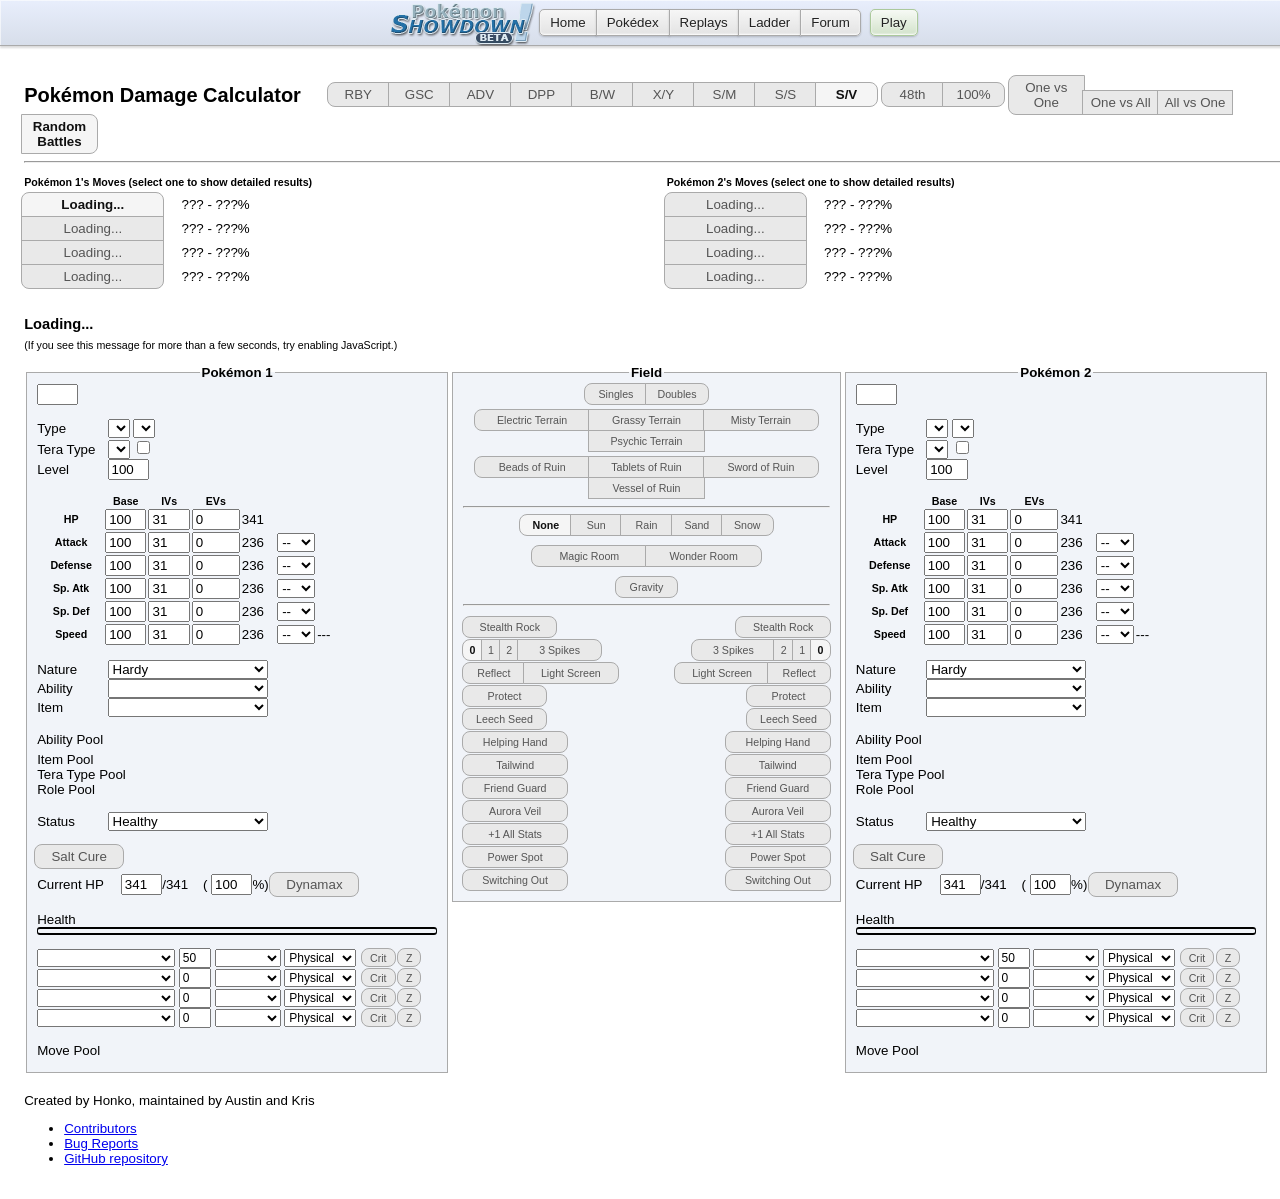
<file: calc/randoms.template.html>
<!DOCTYPE html>
<html lang="en">

<head>
    <meta charset="UTF-8" />
    <title>Pok&eacute;mon Damage Calculator</title>
    <link type="text/css" rel="stylesheet" href="./js/vendor/select2/select2.css" />
    <link type="text/css" rel="stylesheet" href="./css/main.css?" />
    <link type="text/css" rel="stylesheet" href="./css/vendor/bootstrap.css" />
    <!-- Global site tag (gtag.js) - Google Analytics -->
    <script async src="https://www.googletagmanager.com/gtag/js?id=UA-26211653-3"></script>
    <script>
        window.dataLayer = window.dataLayer || [];
        function gtag(){dataLayer.push(arguments);}
        gtag('js', new Date());

        gtag('config', 'UA-26211653-3');

        window.onerror = function(err, uri, line) {
            gtag('event', 'exception', {'description': uri + ':' + line + ': ' + err});
            return false;
        };
    </script>
</head>

<body>

<nav><div class="header"><div class="header-inner">
    <ul class="nav">
        <li><a class="button nav-first" href="//pokemonshowdown.com"><img src="./img/pokemonshowdownbeta.png" alt="Pok&eacute;mon Showdown! (beta)" /> Home</a></li>
        <li><a class="button" href="//dex.pokemonshowdown.com">Pok&eacute;dex</a></li>
        <li><a class="button" href="//replay.pokemonshowdown.com/">Replays</a></li>
        <li><a class="button" href="//pokemonshowdown.com/ladder/">Ladder</a></li>
        <li><a class="button nav-last" href="//pokemonshowdown.com/forums/">Forum</a></li>
    </ul>
    <ul class="nav nav-play">
        <li><a class="button greenbutton nav-first nav-last" href="//play.pokemonshowdown.com/">Play</a></li>
    </ul>
    <div style="clear:both"></div>
</div></div></nav>
<div class="wrapper">

    <div aria-label="Settings" role="region">
        <span class="title-text">Pok&eacute;mon Damage Calculator</span>
        <span class="genSelection" aria-labelledby="selectGenInstruction" role="radiogroup" title="Select the generation.">
            <span class="visually-hidden" id="selectGenInstruction">Select the generation.</span>
            <input class="gen visually-hidden" type="radio" name="gen" value="1" id="gen1" /><label class="btn btn-small btn-left" for="gen1">RBY</label>
            <input class="gen visually-hidden" type="radio" name="gen" value="2" id="gen2" /><label class="btn btn-small btn-mid" for="gen2">GSC</label>
            <input class="gen visually-hidden" type="radio" name="gen" value="3" id="gen3" /><label class="btn btn-small btn-mid" for="gen3">ADV</label>
            <input class="gen visually-hidden" type="radio" name="gen" value="4" id="gen4" /><label class="btn btn-small btn-mid" for="gen4">DPP</label>
            <input class="gen visually-hidden" type="radio" name="gen" value="5" id="gen5" /><label class="btn btn-small btn-mid" for="gen5">B/W</label>
            <input class="gen visually-hidden" type="radio" name="gen" value="6" id="gen6" /><label class="btn btn-small btn-mid" for="gen6">X/Y</label>
            <input class="gen visually-hidden" type="radio" name="gen" value="7" id="gen7" /><label class="btn btn-small btn-mid" for="gen7">S/M</label>
            <input class="gen visually-hidden" type="radio" name="gen" value="8" id="gen8" /><label class="btn btn-small btn-mid" for="gen8">S/S</label>
            <input class="gen visually-hidden" type="radio" name="gen" value="9" id="gen9" checked="checked" /><label class="btn btn-small btn-right" for="gen9">S/V</label>
        </span>
        <span class="notationSelection" aria-labelledby="selectNotationInstruction" role="radiogroup" title="Select the output notation.">
            <span class="visually-hidden" id="selectNotationInstruction">Select the output notation.</span>
            <input class="notation visually-hidden" type="radio" name="notation" id="pixels" value="px" /><label class="btn btn-small btn-left" for="pixels">48th</label>
            <input class="notation visually-hidden" type="radio" name="notation" id="percentage" value="%" /><label class="btn btn-small btn-right" for="percentage">100%</label>
        </span>
        <span class="modeSelection" aria-labelledby="selectModeInstruction" role="radiogroup" title="Select the calculator's mode of function.">
            <span class="visually-hidden" id="selectModeInstruction">Select the calculator's mode of function.</span>
            <input class="mode visually-hidden" type="radio" name="mode" id="one-vs-one" /><label class="btn btn-left" for="one-vs-one">One vs One</label>
            <input class="mode visually-hidden" type="radio" name="mode" id="one-vs-all" /><label class="btn btn-mid" for="one-vs-all">One vs All</label>
            <input class="mode visually-hidden" type="radio" name="mode" id="all-vs-one" /><label class="btn btn-mid" for="all-vs-one">All vs One</label>
            <input class="mode visually-hidden" type="radio" name="mode" id="randoms" checked="checked" /><label class="btn btn-right" for="randoms">Random Battles</label>
        </span>
    </div>
    <hr />
    <div aria-label="Move selection" class="move-result-group" role="region" title="Select a move to show detailed results.">
        <div  aria-labelledby="resultHeaderL" class="move-result-subgroup" role="radiogroup">
            <div class="result-move-header"><span id="resultHeaderL">Pok&eacute;mon 1's Moves (select one to show detailed results)</span>
            </div>
            <div>
                <input class="result-move visually-hidden" type="radio" name="resultMove" id="resultMoveL1" checked="checked" aria-describedby="resultDamageL1" />
                <label class="btn btn-xxxwide btn-top" for="resultMoveL1">Loading...</label>
                <span id="resultDamageL1">??? - ???%</span>
            </div>
            <div>
                <input class="result-move visually-hidden" type="radio" name="resultMove" id="resultMoveL2" aria-describedby="resultDamageL2" />
                <label class="btn btn-xxxwide btn-mid" for="resultMoveL2">Loading...</label>
                <span id="resultDamageL2">??? - ???%</span>
            </div>
            <div>
                <input class="result-move visually-hidden" type="radio" name="resultMove" id="resultMoveL3" aria-describedby="resultDamageL3" />
                <label class="btn btn-xxxwide btn-mid" for="resultMoveL3">Loading...</label>
                <span id="resultDamageL3">??? - ???%</span>
            </div>
            <div>
                <input class="result-move visually-hidden" type="radio" name="resultMove" id="resultMoveL4" aria-describedby="resultDamageL4" />
                <label class="btn btn-xxxwide btn-bottom" for="resultMoveL4">Loading...</label>
                <span id="resultDamageL4">??? - ???%</span>
            </div>
        </div>
        <div aria-labelledby="resultHeaderR" class="move-result-subgroup" role="radiogroup">
            <div class="result-move-header"><span id="resultHeaderR">Pok&eacute;mon 2's Moves (select one to show detailed results)</span>
            </div>
            <div>
                <input class="result-move visually-hidden" type="radio" name="resultMove" id="resultMoveR1" aria-describedby="resultDamageR1" />
                <label class="btn btn-xxxwide btn-top" for="resultMoveR1">Loading...</label>
                <span id="resultDamageR1">??? - ???%</span>
            </div>
            <div>
                <input class="result-move visually-hidden" type="radio" name="resultMove" id="resultMoveR2" aria-describedby="resultDamageR2" />
                <label class="btn btn-xxxwide btn-mid" for="resultMoveR2">Loading...</label>
                <span id="resultDamageR2">??? - ???%</span>
            </div>
            <div>
                <input class="result-move visually-hidden" type="radio" name="resultMove" id="resultMoveR3" aria-describedby="resultDamageR3" />
                <label class="btn btn-xxxwide btn-mid" for="resultMoveR3">Loading...</label>
                <span id="resultDamageR3">??? - ???%</span>
            </div>
            <div>
                <input class="result-move visually-hidden" type="radio" name="resultMove" id="resultMoveR4" aria-describedby="resultDamageR4" />
                <label class="btn btn-xxxwide btn-bottom" for="resultMoveR4">Loading...</label>
                <span id="resultDamageR4">??? - ???%</span>
            </div>
        </div>
    </div>
    <div aria-label="Calculation results" class="main-result-group" role="region">
        <div class="big-text" title="Click to copy.">
            <span id="mainResult">Loading...</span>
            <span id="tooltipText">Copied</span>
        </div>
        <div class="small-text"><span id="damageValues">(If you see this message for more than a few seconds, try enabling JavaScript.)</span>
        </div>
    </div>

    <div aria-label="Pok&eacute;mon 1" class="panel" role="region">
        <fieldset class="poke-info" id="p1">
            <legend align="center">Pok&eacute;mon 1</legend>
            <input type="text" class="set-selector calc-trigger" />
            <span id="importedSetsOptions" style="width:auto; display:none">
                <input type="checkbox" id="importedSets" /> Only show imported sets <br />
                <button id="clearSets">Clear Custom Sets</button>
            </span>
            <div class="info-group top">
                <div>
                    <label>Type</label>
                    <select aria-label="type1" class="type1 terrain-trigger calc-trigger"></select>
                    <select aria-label="type2" class="type2 terrain-trigger calc-trigger"></select>
                </div>
                <div class="gen-specific g9">
                    <label>Tera Type</label>
                    <select class="teraType terrain-trigger calc-trigger"></select>
                    <input type="checkbox" title= "Has this Pok&eacute;mon terastalized?" class="teraToggle terrain-trigger calc-trigger">
                </div>
                <div class="hide">
                    <label>Forme</label>
                    <select class="forme calc-trigger"></select>
                </div>
                <div class="hide">
                    <label>Gender</label>
                    <select class="gender calc-trigger"><option></option><option selected="selected">Male</option><option>Female</option></select>
                </div>
                <div>
                    <label for="levelL1">Level</label>
                    <input class="level calc-trigger" id="levelL1" value="100" />
                </div>
                <div class="hide">
                    <label for="weightL1">Weight (kg)</label>
                    <input class="weight calc-trigger" id="weightL1" value="10.0" />
                </div>
            </div>
            <div class="info-group">
                <table>
                    <thead>
                        <tr>
                            <th></th>
                            <th scope="col">Base</th>
                            <th class="gen-specific g3 g4 g5 g6 g7 g8 g9" scope="col">IVs</th>
                            <th class="gen-specific g3 g4 g5 g6 g7 g8 g9" scope="col">EVs</th>
                            <th class="gen-specific g1 g2 hide" scope="col">DVs</th>
                            <th></th>
                            <th></th>
                        </tr>
                    </thead>
                    <tbody>
                        <tr class="hp">
                            <th scope="row">
                                <label>HP</label>
                            </th>
                            <td>
                                <input class="base calc-trigger" value="100" />
                            </td>
                            <td class="gen-specific g3 g4 g5 g6 g7 g8 g9">
                                <input class="ivs calc-trigger" value="31" />
                            </td>
                            <td class="gen-specific g3 g4 g5 g6 g7 g8 g9">
                                <input class="evs calc-trigger" type="number" min="0" max="252" step="4" value="0" />
                            </td>
                            <td class="gen-specific g1 g2 hide">
                                <input class="dvs calc-trigger" value="15" disabled="disabled" />
                            </td>
                            <td><span class="total">341</span>
                            </td>
                            <td></td>
                        </tr>
                        <tr class="at">
                            <th scope="row">
                                <label>Attack</label>
                            </th>
                            <td>
                                <input class="base calc-trigger" value="100" />
                            </td>
                            <td class="gen-specific g3 g4 g5 g6 g7 g8 g9">
                                <input class="ivs calc-trigger" value="31" />
                            </td>
                            <td class="gen-specific g3 g4 g5 g6 g7 g8 g9">
                                <input class="evs calc-trigger" type="number" min="0" max="252" step="4" value="0" />
                            </td>
                            <td class="gen-specific g1 g2 hide">
                                <input class="dvs calc-trigger" value="15" />
                            </td>
                            <td><span class="total">236</span>
                            </td>
                            <td>
                                <select class="boost calc-trigger">
                                    <option value="6">+6</option>
                                    <option value="5">+5</option>
                                    <option value="4">+4</option>
                                    <option value="3">+3</option>
                                    <option value="2">+2</option>
                                    <option value="1">+1</option>
                                    <option value="0" selected="selected">--</option>
                                    <option value="-1">-1</option>
                                    <option value="-2">-2</option>
                                    <option value="-3">-3</option>
                                    <option value="-4">-4</option>
                                    <option value="-5">-5</option>
                                    <option value="-6">-6</option>
                                </select>
                            </td>
                        </tr>
                        <tr class="df">
                            <th scope="row">
                                <label>Defense</label>
                            </th>
                            <td>
                                <input class="base calc-trigger" value="100" />
                            </td>
                            <td class="gen-specific g3 g4 g5 g6 g7 g8 g9">
                                <input class="ivs calc-trigger" value="31" />
                            </td>
                            <td class="gen-specific g3 g4 g5 g6 g7 g8 g9">
                                <input class="evs calc-trigger" type="number" min="0" max="252" step="4" value="0" />
                            </td>
                            <td class="gen-specific g1 g2 hide">
                                <input class="dvs calc-trigger" value="15" />
                            </td>
                            <td><span class="total">236</span>
                            </td>
                            <td>
                                <select class="boost calc-trigger">
                                    <option value="6">+6</option>
                                    <option value="5">+5</option>
                                    <option value="4">+4</option>
                                    <option value="3">+3</option>
                                    <option value="2">+2</option>
                                    <option value="1">+1</option>
                                    <option value="0" selected="selected">--</option>
                                    <option value="-1">-1</option>
                                    <option value="-2">-2</option>
                                    <option value="-3">-3</option>
                                    <option value="-4">-4</option>
                                    <option value="-5">-5</option>
                                    <option value="-6">-6</option>
                                </select>
                            </td>
                        </tr>
                        <tr class="sa gen-specific g2 g3 g4 g5 g6 g7 g8 g9">
                            <th scope="row">
                                <label>Sp. Atk</label>
                            </th>
                            <td>
                                <input class="base calc-trigger" value="100" />
                            </td>
                            <td class="gen-specific g3 g4 g5 g6 g7 g8 g9">
                                <input class="ivs calc-trigger" value="31" />
                            </td>
                            <td class="gen-specific g3 g4 g5 g6 g7 g8 g9">
                                <input class="evs calc-trigger" type="number" min="0" max="252" step="4" value="0" />
                            </td>
                            <td class="gen-specific g1 g2 hide">
                                <input class="dvs calc-trigger" value="15" />
                            </td>
                            <td><span class="total">236</span>
                            </td>
                            <td>
                                <select class="boost calc-trigger">
                                    <option value="6">+6</option>
                                    <option value="5">+5</option>
                                    <option value="4">+4</option>
                                    <option value="3">+3</option>
                                    <option value="2">+2</option>
                                    <option value="1">+1</option>
                                    <option value="0" selected="selected">--</option>
                                    <option value="-1">-1</option>
                                    <option value="-2">-2</option>
                                    <option value="-3">-3</option>
                                    <option value="-4">-4</option>
                                    <option value="-5">-5</option>
                                    <option value="-6">-6</option>
                                </select>
                            </td>
                        </tr>
                        <tr class="sd gen-specific g2 g3 g4 g5 g6 g7 g8 g9">
                            <th scope="row">
                                <label>Sp. Def</label>
                            </th>
                            <td>
                                <input class="base calc-trigger" value="100" />
                            </td>
                            <td class="gen-specific g3 g4 g5 g6 g7 g8 g9">
                                <input class="ivs calc-trigger" value="31" />
                            </td>
                            <td class="gen-specific g3 g4 g5 g6 g7 g8 g9">
                                <input class="evs calc-trigger" type="number" min="0" max="252" step="4" value="0" />
                            </td>
                            <td class="gen-specific g1 g2 hide">
                                <input class="dvs calc-trigger" value="15" disabled="disabled" />
                            </td>
                            <td><span class="total">236</span>
                            </td>
                            <td>
                                <select class="boost calc-trigger">
                                    <option value="6">+6</option>
                                    <option value="5">+5</option>
                                    <option value="4">+4</option>
                                    <option value="3">+3</option>
                                    <option value="2">+2</option>
                                    <option value="1">+1</option>
                                    <option value="0" selected="selected">--</option>
                                    <option value="-1">-1</option>
                                    <option value="-2">-2</option>
                                    <option value="-3">-3</option>
                                    <option value="-4">-4</option>
                                    <option value="-5">-5</option>
                                    <option value="-6">-6</option>
                                </select>
                            </td>
                        </tr>
                        <tr class="sl gen-specific g1 hide">
                            <th scope="row">
                                <label>Special</label>
                            </th>
                            <td>
                                <input class="base calc-trigger" value="100" />
                            </td>
                            <td>
                                <input class="dvs calc-trigger" value="15" />
                            </td>
                            <td><span class="total">236</span>
                            </td>
                            <td>
                                <select class="boost calc-trigger">
                                    <option value="6">+6</option>
                                    <option value="5">+5</option>
                                    <option value="4">+4</option>
                                    <option value="3">+3</option>
                                    <option value="2">+2</option>
                                    <option value="1">+1</option>
                                    <option value="0" selected="selected">--</option>
                                    <option value="-1">-1</option>
                                    <option value="-2">-2</option>
                                    <option value="-3">-3</option>
                                    <option value="-4">-4</option>
                                    <option value="-5">-5</option>
                                    <option value="-6">-6</option>
                                </select>
                            </td>
                        </tr>
                        <tr class="sp">
                            <th scope="row">
                                <label>Speed</label>
                            </th>
                            <td>
                                <input class="base calc-trigger" value="100" />
                            </td>
                            <td class="gen-specific g3 g4 g5 g6 g7 g8 g9">
                                <input class="ivs calc-trigger" value="31" />
                            </td>
                            <td class="gen-specific g3 g4 g5 g6 g7 g8 g9">
                                <input class="evs calc-trigger" type="number" min="0" max="252" step="4" value="0" />
                            </td>
                            <td class="gen-specific g1 g2 hide">
                                <input class="dvs calc-trigger" value="15" />
                            </td>
                            <td><span class="total">236</span>
                            </td>
                            <td>
                                <select class="boost calc-trigger">
                                    <option value="6">+6</option>
                                    <option value="5">+5</option>
                                    <option value="4">+4</option>
                                    <option value="3">+3</option>
                                    <option value="2">+2</option>
                                    <option value="1">+1</option>
                                    <option value="0" selected="selected">--</option>
                                    <option value="-1">-1</option>
                                    <option value="-2">-2</option>
                                    <option value="-3">-3</option>
                                    <option value="-4">-4</option>
                                    <option value="-5">-5</option>
                                    <option value="-6">-6</option>
                                </select>
                            </td>
                            <td><span class="totalMod">---</span>
                            </td>
                        </tr>
                    </tbody>
                </table>
            </div>
            <div class="info-group info-selectors">
                <div class="gen-specific g3 g4 g5 g6 g7 g8 g9">
                    <label for="natureL1">Nature</label>
                    <select class="nature calc-trigger" id="natureL1">
                        <option value="Adamant">Adamant (+Atk, -SpA)</option>
                        <option value="Bashful">Bashful</option>
                        <option value="Bold">Bold (+Def, -Atk)</option>
                        <option value="Brave">Brave (+Atk, -Spe)</option>
                        <option value="Calm">Calm (+SpD, -Atk)</option>
                        <option value="Careful">Careful (+SpD, -SpA)</option>
                        <option value="Docile">Docile</option>
                        <option value="Gentle">Gentle (+SpD, -Def)</option>
                        <option value="Hardy" selected="selected">Hardy</option>
                        <option value="Hasty">Hasty (+Spe, -Def)</option>
                        <option value="Impish">Impish (+Def, -SpA)</option>
                        <option value="Jolly">Jolly (+Spe, -SpA)</option>
                        <option value="Lax">Lax (+Def, -SpD)</option>
                        <option value="Lonely">Lonely (+Atk, -Def)</option>
                        <option value="Mild">Mild (+SpA, -Def)</option>
                        <option value="Modest">Modest (+SpA, -Atk)</option>
                        <option value="Naive">Naive (+Spe, -SpD)</option>
                        <option value="Naughty">Naughty (+Atk, -SpD)</option>
                        <option value="Quiet">Quiet (+SpA, -Spe)</option>
                        <option value="Quirky">Quirky</option>
                        <option value="Rash">Rash (+SpA, -SpD)</option>
                        <option value="Relaxed">Relaxed (+Def, -Spe)</option>
                        <option value="Sassy">Sassy (+SpD, -Spe)</option>
                        <option value="Serious">Serious</option>
                        <option value="Timid">Timid (+Spe, -Atk)</option>
                    </select>
                </div>
                <div class="gen-specific g3 g4 g5 g6 g7 g8 g9">
                    <label for="abilityL1">Ability</label>
                    <select class="ability terrain-trigger calc-trigger" id="abilityL1"></select>
                    <input hidden type="checkbox" title= "Is this ability active?" class="abilityToggle calc-trigger">
						  <select hidden aria-label="Allies fainted" class="alliesFainted calc-trigger">
								<option value="0">Zero allies fainted</option>
								<option value="1">One ally fainted</option>
								<option value="2">Two allies fainted</option>
								<option value="3">Three allies fainted</option>
								<option value="4">Four allies fainted</option>
								<option value="5">Five allies fainted</option>
						  </select>
                </div>
                <div class="gen-specific g2 g3 g4 g5 g6 g7 g8 g9">
                    <label for="itemL1">Item</label>
                    <select class="item terrain-trigger calc-trigger" id="itemL1"></select>
                </div>
                <div class="pool">
                    <div class="ability-pool gen-specific g3 g4 g5 g6 g7 g8 g9">
                        <div>Ability Pool</div>
                        <small class="extraSetAbilities"></small>
                    </div>
                    <div class="item-pool gen-specific g2 g3 g4 g5 g6 g7 g8 g9">
                        <div>Item Pool</div>
                        <small class="extraSetItems"></small>
                    </div>
                    <div class="tera-type-pool gen-specific g9">
                        <div>Tera Type Pool</div>
                        <small class="extraSetTeraTypes"></small>
                    </div>
                    <div class="role-pool gen-specific g9">
                        <div>Role Pool</div>
                        <small class="extraSetRoles"></small>
                    </div>
                </div>
                <div>
                    <label for="statusL1">Status</label>
                    <select class="status calc-trigger" id="statusL1">
                        <option value="Healthy">Healthy</option>
                        <option value="Poisoned">Poisoned</option>
                        <option value="Badly Poisoned">Badly Poisoned</option>
                        <option value="Burned">Burned</option>
                        <option value="Paralyzed">Paralyzed</option>
                        <option value="Asleep">Asleep</option>
                        <option value="Frozen">Frozen</option>
                    </select>
                    <select aria-label="Toxic counter" class="toxic-counter calc-trigger hide">
                        <option value="1">1/16</option>
                        <option value="2">2/16</option>
                        <option value="3">3/16</option>
                        <option value="4">4/16</option>
                        <option value="5">5/16</option>
                        <option value="6">6/16</option>
                        <option value="7">7/16</option>
                        <option value="8">8/16</option>
                        <option value="9">9/16</option>
                        <option value="10">10/16</option>
                        <option value="11">11/16</option>
                        <option value="12">12/16</option>
                        <option value="13">13/16</option>
                        <option value="14">14/16</option>
                        <option value="15">15/16</option>
                    </select>
                </div>
            </div>
            <div class="info-group gen-specific g9">
                <div class="left" title="Has this Pok&eacute;mon been cured with Salt Cure?">
                    <div hidden id="selectRevealInstruction">Has this Pok&eacute;mon been cured with Salt Cure?</div>
                    <input aria-describedby="selectRevealInstruction" class="visually-hidden saltcure calc-trigger" type="checkbox" id="cureL" />
                    <label class="btn btn-xxwide" for="cureL">Salt Cure</label>
                </div>
                <br />
            </div>
            <div class="info-group">
                <label for="currentHpL1">Current HP</label>
                <input class="current-hp calc-trigger" id="currentHpL1" value="341" />/<span class="max-hp">341</span> (
                <input class="percent-hp calc-trigger" value="100" />%)
					 <input class="visually-hidden max calc-trigger btn-input" type="checkbox" id="maxL" />
					 <label class="btn btn-xwide gen-specific g8 hide" for="maxL"
					 title="Use the corresponding Max Move?">Dynamax</label>
					 <br />
                <br />
                Health <div class="hpbar"></div>
            </div>
            <div hidden id="criticalHitInstruction">Force this attack to be a critical hit?</div>
            <div hidden id="zMoveInstruction">Make this attack a Z-move?</div>
            <div class="move1">
                <select class="move-selector calc-trigger small-select"></select>
                <input class="move-bp calc-trigger" value="50" />
                <select class="move-type calc-trigger"></select>
                <select class="move-cat calc-trigger gen-specific g4 g5 g6 g7 g8 g9">
                    <option value="Physical">Physical</option>
                    <option value="Special">Special</option>
                </select>
                <input aria-describedby="criticalHitInstruction" class="move-crit calc-trigger visually-hidden" type="checkbox" id="critL1" />
                <label class="btn crit-btn" for="critL1" title="Force this attack to be a critical hit?">Crit</label>
                <input aria-describedby="zMoveInstruction" class="move-z calc-trigger visually-hidden" type="checkbox" id="zL1"/>
                <label class="btn z-btn gen-specific g7 hide" for="zL1" title="Make this attack a Z-move?">Z</label>
                <select class="move-hits calc-trigger hide">
                    <option value="2">2 hits</option>
                    <option value="3">3 hits</option>
                    <option value="4">4 hits</option>
                    <option value="5">5 hits</option>
                </select>
                <select class="stat-drops calc-trigger hide" title="How many times was this move used in a row?">>
                    <option value="1">Once</option>
                    <option value="2">Twice</option>
                    <option value="3">3 times</option>
                    <option value="4">4 times</option>
                    <option value="5">5 times</option>
                </select>
                <select class="metronome calc-trigger hide" title="How many times was this move successfully and consecutively used while holding Metronome before this turn?">
                    <option value="0">Never</option>
                    <option value="1">Once</option>
                    <option value="2">Twice</option>
                    <option value="3">3 times</option>
                    <option value="4">4 times</option>
                    <option value="5">5 times</option>
                </select>
            </div>
            <div class="move2">
                <select class="move-selector calc-trigger small-select"></select>
                <input class="move-bp calc-trigger" value="0" />
                <select class="move-type calc-trigger"></select>
                <select class="move-cat calc-trigger gen-specific g4 g5 g6 g7 g8 g9">
                    <option value="Physical">Physical</option>
                    <option value="Special">Special</option>
                </select>
                <input aria-describedby="criticalHitInstruction" class="move-crit calc-trigger visually-hidden" type="checkbox" id="critL2" />
                <label class="btn crit-btn" for="critL2" title="Force this attack to be a critical hit?">Crit</label>
                <input aria-describedby="zMoveInstruction" class="move-z calc-trigger visually-hidden" type="checkbox" id="zL2"/>
                <label class="btn z-btn gen-specific g7 hide" for="zL2" title="Make this attack a Z-move?">Z</label>
                <select class="move-hits calc-trigger hide">
                    <option value="2">2 hits</option>
                    <option value="3">3 hits</option>
                    <option value="4">4 hits</option>
                    <option value="5">5 hits</option>
                </select>
                <select class="stat-drops calc-trigger hide" title="How many times was this move used in a row?">>
                    <option value="1">Once</option>
                    <option value="2">Twice</option>
                    <option value="3">3 times</option>
                    <option value="4">4 times</option>
                    <option value="5">5 times</option>
                </select>
                <select class="metronome calc-trigger hide" title="How many times was this move successfully and consecutively used while holding Metronome before this turn?">
                    <option value="0">Never</option>
                    <option value="1">Once</option>
                    <option value="2">Twice</option>
                    <option value="3">3 times</option>
                    <option value="4">4 times</option>
                    <option value="5">5 times</option>
                </select>
            </div>
            <div class="move3">
                <select class="move-selector calc-trigger small-select"></select>
                <input class="move-bp calc-trigger" value="0" />
                <select class="move-type calc-trigger"></select>
                <select class="move-cat calc-trigger gen-specific g4 g5 g6 g7 g8 g9">
                    <option value="Physical">Physical</option>
                    <option value="Special">Special</option>
                </select>
                <input aria-describedby="criticalHitInstruction" class="move-crit calc-trigger visually-hidden" type="checkbox" id="critL3" />
                <label class="btn crit-btn" for="critL3" title="Force this attack to be a critical hit?">Crit</label>
                <input aria-describedby="zMoveInstruction" class="move-z calc-trigger visually-hidden" type="checkbox" id="zL3"/>
                <label class="btn z-btn gen-specific g7 hide" for="zL3" title="Make this attack a Z-move?">Z</label>
                <select class="move-hits calc-trigger hide">
                    <option value="2">2 hits</option>
                    <option value="3">3 hits</option>
                    <option value="4">4 hits</option>
                    <option value="5">5 hits</option>
                </select>
                <select class="stat-drops calc-trigger hide" title="How many times was this move used in a row?">>
                    <option value="1">Once</option>
                    <option value="2">Twice</option>
                    <option value="3">3 times</option>
                    <option value="4">4 times</option>
                    <option value="5">5 times</option>
                </select>
                <select class="metronome calc-trigger hide" title="How many times was this move successfully and consecutively used while holding Metronome before this turn?">
                    <option value="0">Never</option>
                    <option value="1">Once</option>
                    <option value="2">Twice</option>
                    <option value="3">3 times</option>
                    <option value="4">4 times</option>
                    <option value="5">5 times</option>
                </select>
            </div>
            <div class="move4">
                <select class="move-selector calc-trigger small-select"></select>
                <input class="move-bp calc-trigger" value="0" />
                <select class="move-type calc-trigger"></select>
                <select class="move-cat calc-trigger gen-specific g4 g5 g6 g7 g8 g9">
                    <option value="Physical">Physical</option>
                    <option value="Special">Special</option>
                </select>
                <input aria-describedby="criticalHitInstruction" class="move-crit calc-trigger visually-hidden" type="checkbox" id="critL4" />
                <label class="btn crit-btn" for="critL4" title="Force this attack to be a critical hit?">Crit</label>
                <input aria-describedby="zMoveInstruction" class="move-z calc-trigger visually-hidden" type="checkbox" id="zL4"/>
                <label class="btn z-btn gen-specific g7 hide" for="zL4" title="Make this attack a Z-move?">Z</label>
                <select class="move-hits calc-trigger hide">
                    <option value="2">2 hits</option>
                    <option value="3">3 hits</option>
                    <option value="4">4 hits</option>
                    <option value="5">5 hits</option>
                </select>
                <select class="stat-drops calc-trigger hide" title="How many times was this move used in a row?">>
                    <option value="1">Once</option>
                    <option value="2">Twice</option>
                    <option value="3">3 times</option>
                    <option value="4">4 times</option>
                    <option value="5">5 times</option>
                </select>
                <select class="metronome calc-trigger hide" title="How many times was this move successfully and consecutively used while holding Metronome before this turn?">
                    <option value="0">Never</option>
                    <option value="1">Once</option>
                    <option value="2">Twice</option>
                    <option value="3">3 times</option>
                    <option value="4">4 times</option>
                    <option value="5">5 times</option>
                </select>
            </div>
            <div class="pool move-pool gen-specific g1 g2 g3 g4 g5 g6 g7 g8 g9">
                <div>Move Pool</div>
                <small class="extraSetMoves"></small>
            </div>
        </fieldset>
    </div>

    <div class="panel">
        <div aria-label="Field information" role="region">
            <fieldset class="field-info">
                <legend align="center">Field</legend>
                <div aria-labelledby="selectBattleFormatInstruction" class="gen-specific g3 g4 g5 g6 g7 g8 g9" role="radiogroup" style="width: 10.6em; margin: 0 auto 5px;" title="Select the battle format.">
                    <span class="visually-hidden" id="selectBattleFormatInstruction">Select the battle format.</span>
                    <input class="visually-hidden calc-trigger" type="radio" name="format" value="Singles" id="singles-format" />
                    <label class="btn btn-left" for="singles-format">Singles</label>
                    <input class="visually-hidden calc-trigger" type="radio" name="format" value="Doubles" id="doubles-format" />
                    <label class="btn btn-right" for="doubles-format">Doubles</label>
                </div>
                <div aria-labelledby="selectTerrainInstruction" class="gen-specific g6 hide" role="group" title="Select the current terrain.">
                    <span class="visually-hidden" id="selectTerrainInstruction">Select the current terrain.</span>
                    <input class="visually-hidden terrain-trigger calc-trigger" type="checkbox" name="terrain" value="Electric" id="electric" /><label class="btn btn-xxxwide btn-left" for="electric">Electric Terrain</label>
                    <input class="visually-hidden terrain-trigger calc-trigger" type="checkbox" name="terrain" value="Grassy" id="grassy" /><label class="btn btn-xxxwide btn-mid" for="grassy">Grassy Terrain</label>
                    <input class="visually-hidden terrain-trigger calc-trigger" type="checkbox" name="terrain" value="Misty" id="misty" /><label class="btn btn-xxxwide btn-right" for="misty">Misty Terrain</label>
                </div>
                <div aria-labelledby="selectTerrainInstruction" class="gen-specific g7 g8 g9" role="group" title="Select the current terrain.">
                    <span class="visually-hidden" id="selectTerrainInstruction">Select the current terrain.</span>
                    <input class="visually-hidden terrain-trigger calc-trigger" type="checkbox" name="terrain" value="Electric" id="electric" /><label class="btn btn-xxxwide btn-left" for="electric">Electric Terrain</label>
                    <input class="visually-hidden terrain-trigger calc-trigger" type="checkbox" name="terrain" value="Grassy" id="grassy" /><label class="btn btn-xxxwide btn-mid" for="grassy">Grassy Terrain</label>
                    <input class="visually-hidden terrain-trigger calc-trigger" type="checkbox" name="terrain" value="Misty" id="misty" /><label class="btn btn-xxxwide btn-right" for="misty">Misty Terrain</label>
                    <input class="visually-hidden terrain-trigger calc-trigger" type="checkbox" name="terrain" value="Psychic" id="psychic" /><label class="btn btn-xxxwide btn-mid" for="psychic">Psychic Terrain</label>
					 </div>
					 <div aria-labelledby="selectRuinInstruction" class="gen-specific g9 format-specific doubles" role="group" style="margin: 5px auto auto;" title="Select the ruin abilities from other Pok&eacute;mon on the field.">
                    <span class="visually-hidden" id="selectRuinInstruction">Select the active Ruin abilities from other Poke&eacute;mon on the field.</span>
                    <input class="visually-hidden calc-trigger" type="checkbox" name="ruin" value="Beads" id="beads" />
						  <label class="btn btn-xxxwide btn-left" for="beads">Beads of Ruin</label>
                    <input class="visually-hidden calc-trigger" type="checkbox" name="ruin" value="Tablets" id="tablets" />
						  <label class="btn btn-xxxwide btn-mid" for="tablets">Tablets of Ruin</label>
                    <input class="visually-hidden calc-trigger" type="checkbox" name="ruin" value="Sword" id="sword" />
						  <label class="btn btn-xxxwide btn-right" for="sword">Sword of Ruin</label>
                    <input class="visually-hidden calc-trigger" type="checkbox" name="ruin" value="Vessel" id="vessel" />
						  <label class="btn btn-xxxwide btn-mid" for="vessel">Vessel of Ruin</label>
                </div>
                <hr class="gen-specific g6 g7 g8 g9" />
                <div aria-labelledby="selectWeatherInstruction" role="radiogroup">
                    <span class="visually-hidden" id="selectWeatherInstruction">Select the current weather condition.</span>
                    <div  class="gen-specific g3 g4 g5 g6 g7 g8 hide" style="width: 22.2em; margin: 5px auto;" title="Select the current weather condition.">
                        <input class="visually-hidden calc-trigger" type="radio" name="weather" value="" id="clear" checked="checked" />
                        <label class="btn btn-small btn-left" for="clear">None</label>
                        <input class="visually-hidden calc-trigger" type="radio" name="weather" value="Sun" id="sun" />
                        <label class="btn btn-small btn-mid" for="sun">Sun</label>
                        <input class="visually-hidden calc-trigger" type="radio" name="weather" value="Rain" id="rain" />
                        <label class="btn btn-small btn-mid" for="rain">Rain</label>
                        <input class="visually-hidden calc-trigger" type="radio" name="weather" value="Sand" id="sand" />
                        <label class="btn btn-small btn-mid" for="sand">Sand</label>
                        <input class="visually-hidden calc-trigger" type="radio" name="weather" value="Hail" id="hail" />
                        <label class="btn btn-small btn-right" for="hail">Hail</label>
                    </div>
                    <div  class="gen-specific g9" style="width: 22.2em; margin: 5px auto;" title="Select the current weather condition.">
                        <input class="visually-hidden calc-trigger" type="radio" name="weather" value="" id="clear" checked="checked" />
                        <label class="btn btn-small btn-left" for="clear">None</label>
                        <input class="visually-hidden calc-trigger" type="radio" name="weather" value="Sun" id="sun" />
                        <label class="btn btn-small btn-mid" for="sun">Sun</label>
                        <input class="visually-hidden calc-trigger" type="radio" name="weather" value="Rain" id="rain" />
                        <label class="btn btn-small btn-mid" for="rain">Rain</label>
                        <input class="visually-hidden calc-trigger" type="radio" name="weather" value="Sand" id="sand" />
                        <label class="btn btn-small btn-mid" for="sand">Sand</label>
                        <input class="visually-hidden calc-trigger" type="radio" name="weather" value="Snow" id="snow" />
                        <label class="btn btn-small btn-right" for="snow">Snow</label>
                    </div>
                    <div class="gen-specific g6 g7 hide" title="Select the current weather condition.">
                        <input class="visually-hidden calc-trigger" type="radio" name="weather" value="Harsh Sunshine" id="harsh-sunshine" />
                        <label class="btn btn-xxxwide btn-left" for="harsh-sunshine">Harsh Sunshine</label>
                        <input class="visually-hidden calc-trigger" type="radio" name="weather" value="Heavy Rain" id="heavy-rain" />
                        <label class="btn btn-xxxwide btn-mid" for="heavy-rain">Heavy Rain</label>
                        <input class="visually-hidden calc-trigger" type="radio" name="weather" value="Strong Winds" id="strong-winds" />
                        <label class="btn btn-xxxwide btn-right" for="strong-winds">Strong Winds</label>
                    </div>
                  </div>
                <div aria-labelledby="selectGscWeatherInstruction" class="gen-specific g2 hide" role="radiogroup" style="width: 17.8em; margin: 0 auto 5px;" title="Select the current weather condition.">
                    <span class="visually-hidden" id="selectGscWeatherInstruction">Select the current weather condition.</span>
                    <input class="visually-hidden calc-trigger" type="radio" name="gscWeather" value="" id="gscClear" checked="checked" />
                    <label class="btn btn-small btn-left" for="gscClear">None</label>
                    <input class="visually-hidden calc-trigger" type="radio" name="gscWeather" value="Sun" id="gscSun" />
                    <label class="btn btn-small btn-mid" for="gscSun">Sun</label>
                    <input class="visually-hidden calc-trigger" type="radio" name="gscWeather" value="Rain" id="gscRain" />
                    <label class="btn btn-small btn-mid" for="gscRain">Rain</label>
                    <input class="visually-hidden calc-trigger" type="radio" name="gscWeather" value="Sand" id="gscSand" />
                    <label class="btn btn-small btn-right" for="gscSand">Sand</label>
                </div>
                <div class="gen-specific g5 g6 g7 g8 g9" style="width: 22.2em; margin: 5px auto; display: inline-block;">
                    <span hidden id="magicRoomInstruction">Is Magic Room in effect?</span>
                    <span hidden id="wonderRoomInstruction">Is Wonder Room in effect?</span>
                    <input aria-describedby="magicRoomInstruction" class="visually-hidden calc-trigger" type="checkbox" id="magicroom" />
                    <label class="btn btn-xxxwide btn-left" for="magicroom">Magic Room</label>
                    <input aria-describedby="wonderRoomInstruction" class="visually-hidden calc-trigger" type="checkbox" id="wonderroom" />
                    <label class="btn btn-xxxwide btn-right" for="wonderroom">Wonder Room</label>
                </div>
                <div class="gen-specific g4 g5 g6 g7 g8 g9" style="width: 5.3em; margin: 5px auto;" title="Is gravity in effect?">
                    <span hidden id="gravityInstruction">Is gravity in effect?</span>
                    <input aria-describedby="gravityInstruction" class="visually-hidden calc-trigger" type="checkbox" id="gravity" />
                    <label class="btn" for="gravity">Gravity</label>
                </div>
                <hr class="gen-specific g2 g3 g4 g5 g6 g7 g8 g9" />
                <table class="field">
                    <thead>
                        <tr>
                            <th scope="col"><div class="visually-hidden">Pok&eacute;mon 1's side</div></th>
                            <th scope="col"><div class="visually-hidden">Pok&eacute;mon 2's side</div></th>
                        </tr>
                    </thead>
                    <tbody>
                        <tr class="gen-specific g4 g5 g6 g7 g8 g9">
                            <div hidden id="selectStealthRockInstruction">Is Stealth Rock affecting this side of the field?</div>
                            <td><div class="left" title="Is Stealth Rock affecting this side of the field?">
                                <input aria-describedby="selectStealthRockInstruction" class="visually-hidden calc-trigger" type="checkbox" id="srL" />
                                <label class="btn btn-xwide" for="srL">Stealth Rock</label>
                            </div></td>
                            <td><div class="right" title="Is Stealth Rock affecting this side of the field?">
                                <input aria-describedby="selectStealthRockInstruction" class="visually-hidden calc-trigger" type="checkbox" id="srR" />
                                <label class="btn btn-xwide" for="srR">Stealth Rock</label>
                            </div></td>
                        </tr>
                        <tr class="gen-specific g8 hide">
                            <div hidden id="selectSteelsurgeInstruction">Is Steelsurge affecting this side of the field?</div>
                            <td><div class="left" title="Is Steelsurge affecting this side of the field?">
                                <input aria-describedby="selectSteelsurgeInstruction" class="visually-hidden calc-trigger" type="checkbox" id="steelsurgeL" />
                                <label class="btn btn-xwide" for="steelsurgeL">Steelsurge</label>
                            </div></td>
                            <td><div class="right" title="Is Steelsurge affecting this side of the field?">
                                <input aria-describedby="selectSteelsurgeInstruction" class="visually-hidden calc-trigger" type="checkbox" id="steelsurgeR" />
                                <label class="btn btn-xwide" for="steelsurgeR">Steelsurge</label>
                            </div></td>
                        </tr>
                        <tr class="gen-specific g3 g4 g5 g6 g7 g8 g9">
                            <div hidden id="selectSpikeInstruction">Are there Spikes on this side of the field?</div>
                            <td><div aria-labelledby="selectSpikeInstruction" class="left" role="radiogroup" title="Are there Spikes on this side of the field?">
                                <input class="visually-hidden calc-trigger" type="radio" name="spikesL" value="0" id="spikesL0" checked="checked" />
                                <label class="btn btn-xsmall btn-left" for="spikesL0">0</label>
                                <input class="visually-hidden calc-trigger" type="radio" name="spikesL" value="1" id="spikesL1" />
                                <label class="btn btn-xsmall btn-mid" for="spikesL1">1</label>
                                <input class="visually-hidden calc-trigger" type="radio" name="spikesL" value="2" id="spikesL2" />
                                <label class="btn btn-xsmall btn-mid" for="spikesL2">2</label>
                                <input class="visually-hidden calc-trigger" type="radio" name="spikesL" value="3" id="spikesL3" />
                                <label class="btn btn-wide btn-right" for="spikesL3">3 Spikes</label>
                            </div></td>
                            <td><div aria-labelledby="selectSpikeInstruction" class="right" role="radiogroup" title="Are there Spikes on this side of the field?">
                                <input class="visually-hidden calc-trigger" type="radio" name="spikesR" value="3" id="spikesR3" />
                                <label class="btn btn-wide btn-left" for="spikesR3">3 Spikes</label>
                                <input class="visually-hidden calc-trigger" type="radio" name="spikesR" value="2" id="spikesR2" />
                                <label class="btn btn-xsmall btn-mid" for="spikesR2">2</label>
                                <input class="visually-hidden calc-trigger" type="radio" name="spikesR" value="1" id="spikesR1" />
                                <label class="btn btn-xsmall btn-mid" for="spikesR1">1</label>
                                <input class="visually-hidden calc-trigger" type="radio" name="spikesR" value="0" id="spikesR0" checked="checked" />
                                <label class="btn btn-xsmall btn-right" for="spikesR0">0</label>
                            </div></td>
                        </tr>
                        <tr class="gen-specific g2 hide">
                            <td><div class="left" title="Are there Spikes on this side of the field?">
                                <input aria-describedby="selectSpikeInstruction" class="visually-hidden calc-trigger" type="checkbox" id="gscSpikesL" />
                                <label class="btn" for="gscSpikesL">Spikes</label>
                            </div></td>
                            <td><div class="right" title="Are there Spikes on this side of the field?">
                                <input aria-describedby="selectSpikeInstruction" class="visually-hidden calc-trigger" type="checkbox" id="gscSpikesR" />
                                <label class="btn" for="gscSpikesR">Spikes</label>
                            </div></td>
                        </tr>
                        <tr>
                            <td><div class="left" title="Is this Pok&eacute;mon protected by Reflect and/or Light Screen?">
                                <div hidden id="selectScreenInstruction">Is this Pok&eacute;mon protected by Reflect and/or Light Screen?</div>
                                <input aria-describedby="selectScreenInstruction" class="visually-hidden calc-trigger" type="checkbox" id="reflectL" />
                                <label class="btn btn-left" for="reflectL">Reflect</label>
                                <input aria-describedby="selectScreenInstruction" class="visually-hidden calc-trigger" type="checkbox" id="lightScreenL" />
                                <label class="btn btn-xwide btn-right" for="lightScreenL">Light Screen</label>
                            </div></td>
                            <td><div class="right" title="Is this Pok&eacute;mon protected by Reflect and/or Light Screen?">
                                <input aria-describedby="selectScreenInstruction" class="visually-hidden calc-trigger" type="checkbox" id="lightScreenR" />
                                <label class="btn btn-xwide btn-left" for="lightScreenR">Light Screen</label>
                                <input aria-describedby="selectScreenInstruction" class="visually-hidden calc-trigger" type="checkbox" id="reflectR" />
                                <label class="btn btn-right" for="reflectR">Reflect</label>
                            </div></td>
                        </tr>
                        <tr class="gen-specific g2 g3 g4 g5 g6 g7 g8 g9">
                            <td><div class="left" title="Is this Pok&eacute;mon protected?">
                                <div hidden id="selectProtectInstruction">Is this Pok&eacute;mon protected?</div>
                                <input aria-describedby="selectProtectInstruction" class="visually-hidden calc-trigger" type="checkbox" id="protectL" />
                                <label class="btn btn-wide" for="protectL">Protect</label>
                            </div></td>
                            <td><div class="right" title="Is this Pok&eacute;mon protected?">
                                <input aria-describedby="selectProtectInstruction" class="visually-hidden calc-trigger" type="checkbox" id="protectR" />
                                <label class="btn btn-wide" for="protectR">Protect</label>
                            </div></td>
                        </tr>
                        <tr>
                            <td><div class="left" title="Has this Pok&eacute;mon been affected by Leech Seed?">
                                <div hidden id="selectLeechSeedInstruction">Has this Pok&eacute;mon been affected by Leech Seed?</div>
                                <input aria-describedby="selectLeechSeedInstruction" class="visually-hidden calc-trigger" type="checkbox" id="leechSeedL" />
                                <label class="btn btn-wide" for="leechSeedL">Leech Seed</label>
                            </div></td>
                            <td><div class="right" title="Has this Pok&eacute;mon been affected by Leech Seed?">
                                <input aria-describedby="selectLeechSeedInstruction" class="visually-hidden calc-trigger" type="checkbox" id="leechSeedR" />
                                <label class="btn btn-wide" for="leechSeedR">Leech Seed</label>
                            </div></td>
                        </tr>
                        <tr class="gen-specific g2 g3 g4 g5 g6 g7 hide">
                            <td><div class="left" title="Has this Pok&eacute;mon been revealed with Foresight or Odor Sleuth?">
                                <div hidden id="selectRevealInstruction">Has this Pok&eacute;mon been revealed with Foresight or Odor Sleuth?</div>
                                <input aria-describedby="selectRevealInstruction" class="visually-hidden calc-trigger" type="checkbox" id="foresightL" />
                                <label class="btn btn-wide" for="foresightL">Foresight</label>
                            </div></td>
                            <td><div class="right" title="Has this Pok&eacute;mon been revealed with Foresight or Odor Sleuth?">
                                <input aria-describedby="selectRevealInstruction" class="visually-hidden calc-trigger" type="checkbox" id="foresightR" />
                                <label class="btn btn-wide" for="foresightR">Foresight</label>
                            </div></td>
                        </tr>
                        <tr class="gen-specific g3 g4 g5 g6 g7 g8 g9">
                            <td><div class="left" title="Has this Pok&eacute;mon's power been boosted by an ally's Helping Hand?">
                                <div hidden id="selectHelpingHandInstruction">Has this Pok&eacute;mon's power been boosted by an ally's Helping Hand?</div>
                                <input aria-describedby="selectHelpingHandInstruction" class="visually-hidden calc-trigger" type="checkbox" id="helpingHandL" />
                                <label class="btn btn-xxwide" for="helpingHandL">Helping Hand</label>
                            </div></td>
                            <td><div class="right" title="Has this Pok&eacute;mon's power been boosted by an ally's Helping Hand?">
                                <input aria-describedby="selectHelpingHandInstruction" class="visually-hidden calc-trigger" type="checkbox" id="helpingHandR" />
                                <label class="btn btn-xxwide" for="helpingHandR">Helping Hand</label>
                            </div></td>
                        </tr>
                        <tr class="gen-specific g4 g5 g6 g7 g8 g9">
                            <td><div class="left" title="Has this Pok&eacute;mon's speed been boosted by Tailwind?">
                                <div hidden id="selectTailwindInstruction">Has this Pok&eacute;mon's power been boosted by an ally's Helping Hand?</div>
                                <input aria-describedby="selectTailwindInstruction" class="visually-hidden calc-trigger" type="checkbox" id="tailwindL" />
                                <label class="btn btn-xxwide" for="tailwindL">Tailwind</label>
                            </div></td>
                            <td><div class="right" title="Has this Pok&eacute;mon's speed been boosted by Tailwind?">
                                <input aria-describedby="selectTailwindInstruction" class="visually-hidden calc-trigger" type="checkbox" id="tailwindR" />
                                <label class="btn btn-xxwide" for="tailwindR">Tailwind</label>
                            </div></td>
                        </tr>
                        <tr class="gen-specific g4 g5 g6 g7 g8 hide">
                            <td><div class="left" title="Is the Pok&eacute;mon affected by an ally's Flower Gift?">
                                <div hidden id="selectFlowerGiftInstruction">Is the Pok&eacute;mon affected by an ally's Flower Gift?</div>
                                <input aria-describedby="selectFlowerGiftInstruction" class="visually-hidden calc-trigger" type="checkbox" id="flowerGiftL" />
                                <label class="btn btn-xxwide" for="flowerGiftL">Flower Gift</label>
                            </div></td>
                            <td><div class="right" title="Is the Pok&eacute;mon affected by an ally's Flower Gift?">
                                <input aria-describedby="selectFlowerGiftInstruction" class="visually-hidden calc-trigger" type="checkbox" id="flowerGiftR" />
                                <label class="btn btn-xxwide" for="flowerGiftR">Flower Gift</label>
                            </div></td>
                        </tr>
                        <tr class="gen-specific g5 g6 g7 g8 g9">
                            <td><div class="left" title="Is the Pok&eacute;mon protected by an ally's Friend Guard?">
                                <div hidden id="selectFriendGuardInstruction">Is the Pok&eacute;mon protected by an ally's Friend Guard?</div>
                                <input aria-describedby="selectFriendGuardInstruction" class="visually-hidden calc-trigger" type="checkbox" id="friendGuardL" />
                                <label class="btn btn-xxwide" for="friendGuardL">Friend Guard</label>
                            </div></td>
                            <td><div class="right" title="Is the Pok&eacute;mon protected by an ally's Friend Guard?">
                                <input aria-describedby="selectFriendGuardInstruction" class="visually-hidden calc-trigger" type="checkbox" id="friendGuardR" />
                                <label class="btn btn-xxwide" for="friendGuardR">Friend Guard</label>
                            </div></td>
                        </tr>
                        <tr class="gen-specific g7 g8 g9">
                            <td><div class="left" title="Is the Pok&eacute;mon protected by an ally's Aurora Veil?">
                                <div hidden id="selectAuroraVeilInstruction">Is the Pok&eacute;mon protected by an ally's Aurora Veil?</div>
                                <input aria-describedby="selectAuroraVeilInstruction" class="visually-hidden calc-trigger" type="checkbox" id="auroraVeilL" />
                                <label class="btn btn-xxwide" for="auroraVeilL">Aurora Veil</label>
                            </div></td>
                            <td><div class="right" title="Is the Pok&eacute;mon protected by an ally's Aurora Veil?">
                                <input aria-describedby="selectAuroraVeilInstruction" class="visually-hidden calc-trigger" type="checkbox" id="auroraVeilR" />
                                <label class="btn btn-xxwide" for="auroraVeilR">Aurora Veil</label>
                            </div></td>
                        </tr>
                        <tr class="gen-specific g7">
                          <td><div class="left" title="Has the Pok&eacute;mon boosted all its stats one stage?">
                              <div hidden id="selectStatBoostInstruction">Has the Pok&eacute;mon boosted all its stats one stage?</div>
                                <input aria-describedby="selectStatBoostInstruction" class="visually-hidden calc-trigger" type="checkbox" id="StatBoostL" />
                                <label class="btn btn-xxwide" for="StatBoostL">+1 All Stats</label>
                              </div></td>
                            <td><div class="right" title="Has the Pok&eacute;mon boosted all its stats one stage?">
                                <input aria-describedby="selectStatBoostInstruction" class="visually-hidden calc-trigger" type="checkbox" id="StatBoostR" />
                                <label class="btn btn-xxwide" for="StatBoostR">+1 All Stats</label>
                            </div></td>
                        </tr>
                        <tr class="gen-specific g7 g8 hide">
                          <td><div class="left" title="Is the Pok&eacute;mon boosted by an ally's Battery ability?">
                              <div hidden id="selectBatteryInstruction">Is the Pok&eacute;mon boosted by an ally's Battery ability?</div>
                                <input aria-describedby="selectBatteryInstruction" class="visually-hidden calc-trigger" type="checkbox" id="batteryL" />
                                <label class="btn btn-xxwide" for="batteryL">Battery</label>
                              </div></td>
                            <td><div class="right" title="Is the Pok&eacute;mon boosted by an ally's Battery ability?">
                                <input aria-describedby="selectBatteryInstruction" class="visually-hidden calc-trigger" type="checkbox" id="batteryR" />
                                <label class="btn btn-xxwide" for="batteryR">Battery</label>
                            </div></td>
                        </tr>
                        <tr class="gen-specific g8 g9">
                            <td><div class="left" title="Is the Pok&eacute;mon boosted by an ally's Power Spot ability?">
                                <div hidden id="selectPowerSpotInstruction">Is the Pok&eacute;mon boosted by an ally's Power Spot ability?</div>
                                  <input aria-describedby="selectPowerSpotInstruction" class="visually-hidden calc-trigger" type="checkbox" id="powerSpotL" />
                                  <label class="btn btn-xxwide" for="powerSpotL">Power Spot</label>
                                </div></td>
                              <td><div class="right" title="Is the Pok&eacute;mon boosted by an ally's Power Spot ability?">
                                  <input aria-describedby="selectPowerSpotInstruction" class="visually-hidden calc-trigger" type="checkbox" id="powerSpotR" />
                                  <label class="btn btn-xxwide" for="powerSpotR">Power Spot</label>
                              </div></td>
                          </tr>
                        <tr class="gen-specific g2 g3 g4 g5 g6 g7 g8 g9">
                            <td><div class="left" title="Is the defending Pok&eacute;mon switching out?">
                              <div hidden id="selectSwitchingInstruction">Is the defending Pok&eacute;mon switching out?</div>
                                <input aria-describedby="selectSwitchingInstruction" class="visually-hidden calc-trigger" type="checkbox" id="switchingL" />
                                <label class="btn btn-xxwide" for="switchingL">Switching Out</label>
                              </div></td>
                            <td><div class="right" title="Is the defending Pok&eacute;mon switching out?">
                                <input aria-describedby="selectSwitchingInstruction" class="visually-hidden calc-trigger" type="checkbox" id="switchingR" />
                                <label class="btn btn-xxwide" for="switchingR">Switching Out</label>
                            </div></td>
                        </tr>
                    </tbody>
                </table>
            </fieldset>
        </div>
    </div>
    <div aria-label="Pok&eacute;mon 2" role="region" class="panel">
        <fieldset class="poke-info" id="p2">
            <legend align="center">Pok&eacute;mon 2</legend>
            <input type="text" class="set-selector calc-trigger" />
            <div class="info-group top">
                <div>
                    <label>Type</label>
                    <select aria-label="Type 1" class="type1 terrain-trigger calc-trigger"></select>
                    <select aria-label="Type 2" class="type2 terrain-trigger calc-trigger"></select>
                </div>
                <div class="gen-specific g9">
                    <label>Tera Type</label>
                    <select class="teraType terrain-trigger calc-trigger"></select>
                    <input type="checkbox" title= "Has this Pok&eacute;mon terastalized?" class="teraToggle terrain-trigger calc-trigger">
                </div>
                <div class="hide">
                    <label>Forme</label>
                    <select class="forme calc-trigger"></select>
                </div>
                <div class="hide">
                    <label>Gender</label>
                    <select class="gender calc-trigger"><option></option><option selected="selected">Male</option><option>Female</option></select>
                </div>
                <div>
                    <label for="levelR1">Level</label>
                    <input class="level calc-trigger" id="levelR1" value="100" />
                </div>
                <div class="hide">
                    <label for="weightR1">Weight (kg)</label>
                    <input class="weight calc-trigger" id="weightR1" value="10.0" />
                </div>
            </div>
            <div class="info-group">
                <table>
                    <thead>
                        <tr>
                            <th></th>
                            <th scope="col">Base</th>
                            <th class="gen-specific g3 g4 g5 g6 g7 g8 g9" scope="col">IVs</th>
                            <th class="gen-specific g3 g4 g5 g6 g7 g8 g9" scope="col">EVs</th>
                            <th class="gen-specific g1 g2 hide" scope="col">DVs</th>
                            <th></th>
                            <th></th>
                        </tr>
                    </thead>
                    <tbody>
                        <tr class="hp">
                            <th scope="row">
                                <label>HP</label>
                            </th>
                            <td>
                                <input class="base calc-trigger" value="100" />
                            </td>
                            <td class="gen-specific g3 g4 g5 g6 g7 g8 g9">
                                <input class="ivs calc-trigger" value="31" />
                            </td>
                            <td class="gen-specific g3 g4 g5 g6 g7 g8 g9">
                                <input class="evs calc-trigger" type="number" min="0" max="252" step="4" value="0" />
                            </td>
                            <td class="gen-specific g1 g2 hide">
                                <input class="dvs calc-trigger" value="15" disabled="disabled" />
                            </td>
                            <td><span class="total">341</span>
                            </td>
                            <td></td>
                        </tr>
                        <tr class="at">
                            <th scope="row">
                                <label>Attack</label>
                            </th>
                            <td>
                                <input class="base calc-trigger" value="100" />
                            </td>
                            <td class="gen-specific g3 g4 g5 g6 g7 g8 g9">
                                <input class="ivs calc-trigger" value="31" />
                            </td>
                            <td class="gen-specific g3 g4 g5 g6 g7 g8 g9">
                                <input class="evs calc-trigger" type="number" min="0" max="252" step="4" value="0" />
                            </td>
                            <td class="gen-specific g1 g2 hide">
                                <input class="dvs calc-trigger" value="15" />
                            </td>
                            <td><span class="total">236</span>
                            </td>
                            <td>
                                <select class="boost calc-trigger">
                                    <option value="6">+6</option>
                                    <option value="5">+5</option>
                                    <option value="4">+4</option>
                                    <option value="3">+3</option>
                                    <option value="2">+2</option>
                                    <option value="1">+1</option>
                                    <option value="0" selected="selected">--</option>
                                    <option value="-1">-1</option>
                                    <option value="-2">-2</option>
                                    <option value="-3">-3</option>
                                    <option value="-4">-4</option>
                                    <option value="-5">-5</option>
                                    <option value="-6">-6</option>
                                </select>
                            </td>
                        </tr>
                        <tr class="df">
                            <th scope="row">
                                <label>Defense</label>
                            </th>
                            <td>
                                <input class="base calc-trigger" value="100" />
                            </td>
                            <td class="gen-specific g3 g4 g5 g6 g7 g8 g9">
                                <input class="ivs calc-trigger" value="31" />
                            </td>
                            <td class="gen-specific g3 g4 g5 g6 g7 g8 g9">
                                <input class="evs calc-trigger" type="number" min="0" max="252" step="4" value="0" />
                            </td>
                            <td class="gen-specific g1 g2 hide">
                                <input class="dvs calc-trigger" value="15" />
                            </td>
                            <td><span class="total">236</span>
                            </td>
                            <td>
                                <select class="boost calc-trigger">
                                    <option value="6">+6</option>
                                    <option value="5">+5</option>
                                    <option value="4">+4</option>
                                    <option value="3">+3</option>
                                    <option value="2">+2</option>
                                    <option value="1">+1</option>
                                    <option value="0" selected="selected">--</option>
                                    <option value="-1">-1</option>
                                    <option value="-2">-2</option>
                                    <option value="-3">-3</option>
                                    <option value="-4">-4</option>
                                    <option value="-5">-5</option>
                                    <option value="-6">-6</option>
                                </select>
                            </td>
                        </tr>
                        <tr class="sa gen-specific g2 g3 g4 g5 g6 g7 g8 g9">
                            <th scope="row">
                                <label>Sp. Atk</label>
                            </th>
                            <td>
                                <input class="base calc-trigger" value="100" />
                            </td>
                            <td class="gen-specific g3 g4 g5 g6 g7 g8 g9">
                                <input class="ivs calc-trigger" value="31" />
                            </td>
                            <td class="gen-specific g3 g4 g5 g6 g7 g8 g9">
                                <input class="evs calc-trigger" type="number" min="0" max="252" step="4" value="0" />
                            </td>
                            <td class="gen-specific g1 g2 hide">
                                <input class="dvs calc-trigger" value="15" />
                            </td>
                            <td><span class="total">236</span>
                            </td>
                            <td>
                                <select class="boost calc-trigger">
                                    <option value="6">+6</option>
                                    <option value="5">+5</option>
                                    <option value="4">+4</option>
                                    <option value="3">+3</option>
                                    <option value="2">+2</option>
                                    <option value="1">+1</option>
                                    <option value="0" selected="selected">--</option>
                                    <option value="-1">-1</option>
                                    <option value="-2">-2</option>
                                    <option value="-3">-3</option>
                                    <option value="-4">-4</option>
                                    <option value="-5">-5</option>
                                    <option value="-6">-6</option>
                                </select>
                            </td>
                        </tr>
                        <tr class="sd gen-specific g2 g3 g4 g5 g6 g7 g8 g9">
                            <th scope="row">
                                <label>Sp. Def</label>
                            </th>
                            <td>
                                <input class="base calc-trigger" value="100" />
                            </td>
                            <td class="gen-specific g3 g4 g5 g6 g7 g8 g9">
                                <input class="ivs calc-trigger" value="31" />
                            </td>
                            <td class="gen-specific g3 g4 g5 g6 g7 g8 g9">
                                <input class="evs calc-trigger" type="number" min="0" max="252" step="4" value="0" />
                            </td>
                            <td class="gen-specific g1 g2 hide">
                                <input class="dvs calc-trigger" value="15" disabled="disabled" />
                            </td>
                            <td><span class="total">236</span>
                            </td>
                            <td>
                                <select class="boost calc-trigger">
                                    <option value="6">+6</option>
                                    <option value="5">+5</option>
                                    <option value="4">+4</option>
                                    <option value="3">+3</option>
                                    <option value="2">+2</option>
                                    <option value="1">+1</option>
                                    <option value="0" selected="selected">--</option>
                                    <option value="-1">-1</option>
                                    <option value="-2">-2</option>
                                    <option value="-3">-3</option>
                                    <option value="-4">-4</option>
                                    <option value="-5">-5</option>
                                    <option value="-6">-6</option>
                                </select>
                            </td>
                        </tr>
                        <tr class="sl gen-specific g1 hide">
                            <th scope="row">
                                <label>Special</label>
                            </th>
                            <td>
                                <input class="base calc-trigger" value="100" />
                            </td>
                            <td>
                                <input class="dvs calc-trigger" value="15" />
                            </td>
                            <td><span class="total">236</span>
                            </td>
                            <td>
                                <select class="boost calc-trigger">
                                    <option value="6">+6</option>
                                    <option value="5">+5</option>
                                    <option value="4">+4</option>
                                    <option value="3">+3</option>
                                    <option value="2">+2</option>
                                    <option value="1">+1</option>
                                    <option value="0" selected="selected">--</option>
                                    <option value="-1">-1</option>
                                    <option value="-2">-2</option>
                                    <option value="-3">-3</option>
                                    <option value="-4">-4</option>
                                    <option value="-5">-5</option>
                                    <option value="-6">-6</option>
                                </select>
                            </td>
                        </tr>
                        <tr class="sp">
                            <th scope="row">
                                <label>Speed</label>
                            </th>
                            <td>
                                <input class="base calc-trigger" value="100" />
                            </td>
                            <td class="gen-specific g3 g4 g5 g6 g7 g8 g9">
                                <input class="ivs calc-trigger" value="31" />
                            </td>
                            <td class="gen-specific g3 g4 g5 g6 g7 g8 g9">
                                <input class="evs calc-trigger" type="number" min="0" max="252" step="4" value="0" />
                            </td>
                            <td class="gen-specific g1 g2 hide">
                                <input class="dvs calc-trigger" value="15" />
                            </td>
                            <td><span class="total">236</span>
                            </td>
                            <td>
                                <select class="boost calc-trigger">
                                    <option value="6">+6</option>
                                    <option value="5">+5</option>
                                    <option value="4">+4</option>
                                    <option value="3">+3</option>
                                    <option value="2">+2</option>
                                    <option value="1">+1</option>
                                    <option value="0" selected="selected">--</option>
                                    <option value="-1">-1</option>
                                    <option value="-2">-2</option>
                                    <option value="-3">-3</option>
                                    <option value="-4">-4</option>
                                    <option value="-5">-5</option>
                                    <option value="-6">-6</option>
                                </select>
                            </td>
                            <td><span class="totalMod">---</span>
                            </td>
                        </tr>
                    </tbody>
                </table>
            </div>
            <div class="info-group info-selectors">
                <div class="gen-specific g3 g4 g5 g6 g7 g8 g9">
                    <label for="natureR1">Nature</label>
                    <select class="nature calc-trigger" id="natureR1">
                        <option value="Adamant">Adamant (+Atk, -SpA)</option>
                        <option value="Bashful">Bashful</option>
                        <option value="Bold">Bold (+Def, -Atk)</option>
                        <option value="Brave">Brave (+Atk, -Spe)</option>
                        <option value="Calm">Calm (+SpD, -Atk)</option>
                        <option value="Careful">Careful (+SpD, -SpA)</option>
                        <option value="Docile">Docile</option>
                        <option value="Gentle">Gentle (+SpD, -Def)</option>
                        <option value="Hardy" selected="selected">Hardy</option>
                        <option value="Hasty">Hasty (+Spe, -Def)</option>
                        <option value="Impish">Impish (+Def, -SpA)</option>
                        <option value="Jolly">Jolly (+Spe, -SpA)</option>
                        <option value="Lax">Lax (+Def, -SpD)</option>
                        <option value="Lonely">Lonely (+Atk, -Def)</option>
                        <option value="Mild">Mild (+SpA, -Def)</option>
                        <option value="Modest">Modest (+SpA, -Atk)</option>
                        <option value="Naive">Naive (+Spe, -SpD)</option>
                        <option value="Naughty">Naughty (+Atk, -SpD)</option>
                        <option value="Quiet">Quiet (+SpA, -Spe)</option>
                        <option value="Quirky">Quirky</option>
                        <option value="Rash">Rash (+SpA, -SpD)</option>
                        <option value="Relaxed">Relaxed (+Def, -Spe)</option>
                        <option value="Sassy">Sassy (+SpD, -Spe)</option>
                        <option value="Serious">Serious</option>
                        <option value="Timid">Timid (+Spe, -Atk)</option>
                    </select>
                </div>
                <div class="gen-specific g3 g4 g5 g6 g7 g8 g9">
                    <label for="abilityR1">Ability</label>
                    <select class="ability terrain-trigger calc-trigger" id="abilityR1"></select>
                    <input hidden type="checkbox" title= "Is this ability active?" class="abilityToggle calc-trigger">
						  <select hidden aria-label="Allies fainted" class="alliesFainted calc-trigger">
								<option value="0">Zero allies fainted</option>
								<option value="1">One ally fainted</option>
								<option value="2">Two allies fainted</option>
								<option value="3">Three allies fainted</option>
								<option value="4">Four allies fainted</option>
								<option value="5">Five allies fainted</option>
						  </select>
                </div>
                         <div class="gen-specific g2 g3 g4 g5 g6 g7 g8 g9">
                    <label for="itemR1">Item</label>
                    <select class="item terrain-trigger calc-trigger" id="itemR1"></select>
                </div>
                <div class="pool">
                    <div class="ability-pool gen-specific g3 g4 g5 g6 g7 g8 g9">
                        <div>Ability Pool</div>
                        <small class="extraSetAbilities"></small>
                    </div>
                    <div class="item-pool gen-specific g2 g3 g4 g5 g6 g7 g8 g9">
                        <div>Item Pool</div>
                        <small class="extraSetItems"></small>
                    </div>
                    <div class="tera-type-pool gen-specific g9">
                        <div>Tera Type Pool</div>
                        <small class="extraSetTeraTypes"></small>
                    </div>
                    <div class="role-pool gen-specific g9">
                        <div>Role Pool</div>
                        <small class="extraSetRoles"></small>
                    </div>
                </div>
                <div>
                    <label for="statusR1">Status</label>
                    <select class="status calc-trigger" id="statusR1">
                        <option value="Healthy">Healthy</option>
                        <option value="Poisoned">Poisoned</option>
                        <option value="Badly Poisoned">Badly Poisoned</option>
                        <option value="Burned">Burned</option>
                        <option value="Paralyzed">Paralyzed</option>
                        <option value="Asleep">Asleep</option>
                        <option value="Frozen">Frozen</option>
                    </select>
                    <select aria-label="Toxic counter" class="toxic-counter calc-trigger hide">
                        <option value="1">1/16</option>
                        <option value="2">2/16</option>
                        <option value="3">3/16</option>
                        <option value="4">4/16</option>
                        <option value="5">5/16</option>
                        <option value="6">6/16</option>
                        <option value="7">7/16</option>
                        <option value="8">8/16</option>
                        <option value="9">9/16</option>
                        <option value="10">10/16</option>
                        <option value="11">11/16</option>
                        <option value="12">12/16</option>
                        <option value="13">13/16</option>
                        <option value="14">14/16</option>
                        <option value="15">15/16</option>
                    </select>
                </div>
            </div>
            <div class="info-group gen-specific g9">
                <div class="left" title="Has this Pok&eacute;mon been cured with Salt Cure?">
                    <div hidden id="selectRevealInstruction">Has this Pok&eacute;mon been cured with Salt Cure?</div>
                    <input aria-describedby="selectRevealInstruction" class="visually-hidden saltcure calc-trigger" type="checkbox" id="cureR" />
                    <label class="btn btn-xxwide" for="cureR">Salt Cure</label>
                </div>
                <br />
            </div>
            <div class="info-group">
                <label for="currentHpR1">Current HP</label>
                <input class="current-hp calc-trigger" id="currentHpR1" value="341" />/<span class="max-hp">341</span> (
                <input class="percent-hp calc-trigger" value="100" />%)
					 <input class="visually-hidden max calc-trigger btn-input" type="checkbox" id="maxR" />
					 <label class="btn btn-xwide gen-specific g8 hide" for="maxR"
					 title="Use the corresponding Max Move?">Dynamax</label>
					 <br />
                <br />
                Health <div class="hpbar"></div>
            </div>
            <div class="move1">
                <select class="move-selector calc-trigger small-select"></select>
                <input class="move-bp calc-trigger" value="50" />
                <select class="move-type calc-trigger"></select>
                <select class="move-cat calc-trigger gen-specific g4 g5 g6 g7 g8 g9">
                    <option value="Physical">Physical</option>
                    <option value="Special">Special</option>
                </select>
                <input aria-describedby="criticalHitInstruction" class="move-crit calc-trigger visually-hidden" type="checkbox" id="critR1" />
                <label class="btn crit-btn" for="critR1" title="Force this attack to be a critical hit?">Crit</label>
                <input aria-describedby="zMoveInstruction" class="move-z calc-trigger visually-hidden" type="checkbox" id="zR1"/>
                <label class="btn z-btn gen-specific g7 hide" for="zR1" title="Make this attack a Z-move?">Z</label>
                <select class="move-hits calc-trigger hide">
                    <option value="2">2 hits</option>
                    <option value="3">3 hits</option>
                    <option value="4">4 hits</option>
                    <option value="5">5 hits</option>
                </select>
                <select class="stat-drops calc-trigger hide" title="How many times was this move used in a row?">>
                    <option value="1">Once</option>
                    <option value="2">Twice</option>
                    <option value="3">3 times</option>
                    <option value="4">4 times</option>
                    <option value="5">5 times</option>
                </select>
                <select class="metronome calc-trigger hide" title="How many times was this move successfully and consecutively used while holding Metronome before this turn?">
                    <option value="0">Never</option>
                    <option value="1">Once</option>
                    <option value="2">Twice</option>
                    <option value="3">3 times</option>
                    <option value="4">4 times</option>
                    <option value="5">5 times</option>
                </select>
            </div>
            <div class="move2">
                <select class="move-selector calc-trigger small-select"></select>
                <input class="move-bp calc-trigger" value="0" />
                <select class="move-type calc-trigger"></select>
                <select class="move-cat calc-trigger gen-specific g4 g5 g6 g7 g8 g9">
                    <option value="Physical">Physical</option>
                    <option value="Special">Special</option>
                </select>
                <input aria-describedby="criticalHitInstruction" class="move-crit calc-trigger visually-hidden" type="checkbox" id="critR2" />
                <label class="btn crit-btn" for="critR2" title="Force this attack to be a critical hit?">Crit</label>
                <input aria-describedby="zMoveInstruction" class="move-z calc-trigger visually-hidden" type="checkbox" id="zR2"/>
                <label class="btn z-btn gen-specific g7 hide" for="zR2" title="Make this attack a Z-move?">Z</label>
                <select class="move-hits calc-trigger hide">
                    <option value="2">2 hits</option>
                    <option value="3">3 hits</option>
                    <option value="4">4 hits</option>
                    <option value="5">5 hits</option>
                </select>
                <select class="stat-drops calc-trigger hide" title="How many times was this move used in a row?">>
                    <option value="1">Once</option>
                    <option value="2">Twice</option>
                    <option value="3">3 times</option>
                    <option value="4">4 times</option>
                    <option value="5">5 times</option>
                </select>
                <select class="metronome calc-trigger hide" title="How many times was this move successfully and consecutively used while holding Metronome before this turn?">
                    <option value="0">Never</option>
                    <option value="1">Once</option>
                    <option value="2">Twice</option>
                    <option value="3">3 times</option>
                    <option value="4">4 times</option>
                    <option value="5">5 times</option>
                </select>
            </div>
            <div class="move3">
                <select class="move-selector calc-trigger small-select"></select>
                <input class="move-bp calc-trigger" value="0" />
                <select class="move-type calc-trigger"></select>
                <select class="move-cat calc-trigger gen-specific g4 g5 g6 g7 g8 g9">
                    <option value="Physical">Physical</option>
                    <option value="Special">Special</option>
                </select>
                <input aria-describedby="criticalHitInstruction" class="move-crit calc-trigger visually-hidden" type="checkbox" id="critR3" />
                <label class="btn crit-btn" for="critR3" title="Force this attack to be a critical hit?">Crit</label>
                <input aria-describedby="zMoveInstruction" class="move-z calc-trigger visually-hidden" type="checkbox" id="zR3"/>
                <label class="btn z-btn gen-specific g7 hide" for="zR3" title="Make this attack a Z-move?">Z</label>
                <select class="move-hits calc-trigger hide">
                    <option value="2">2 hits</option>
                    <option value="3">3 hits</option>
                    <option value="4">4 hits</option>
                    <option value="5">5 hits</option>
                </select>
                <select class="stat-drops calc-trigger hide" title="How many times was this move used in a row?">>
                    <option value="1">Once</option>
                    <option value="2">Twice</option>
                    <option value="3">3 times</option>
                    <option value="4">4 times</option>
                    <option value="5">5 times</option>
                </select>
                <select class="metronome calc-trigger hide" title="How many times was this move successfully and consecutively used while holding Metronome before this turn?">
                    <option value="0">Never</option>
                    <option value="1">Once</option>
                    <option value="2">Twice</option>
                    <option value="3">3 times</option>
                    <option value="4">4 times</option>
                    <option value="5">5 times</option>
                </select>
            </div>
            <div class="move4">
                <select class="move-selector calc-trigger small-select"></select>
                <input class="move-bp calc-trigger" value="0" />
                <select class="move-type calc-trigger"></select>
                <select class="move-cat calc-trigger gen-specific g4 g5 g6 g7 g8 g9">
                    <option value="Physical">Physical</option>
                    <option value="Special">Special</option>
                </select>
                <input aria-describedby="criticalHitInstruction" class="move-crit calc-trigger visually-hidden" type="checkbox" id="critR4" />
                <label class="btn crit-btn" for="critR4" title="Force this attack to be a critical hit?">Crit</label>
                <input aria-describedby="zMoveInstruction" class="move-z calc-trigger visually-hidden" type="checkbox" id="zR4"/>
                <label class="btn z-btn gen-specific g7 hide" for="zR4" title="Make this attack a Z-move?">Z</label>
                <select class="move-hits calc-trigger hide">
                    <option value="2">2 hits</option>
                    <option value="3">3 hits</option>
                    <option value="4">4 hits</option>
                    <option value="5">5 hits</option>
                </select>
                <select class="stat-drops calc-trigger hide" title="How many times was this move used in a row?">>
                    <option value="1">Once</option>
                    <option value="2">Twice</option>
                    <option value="3">3 times</option>
                    <option value="4">4 times</option>
                    <option value="5">5 times</option>
                </select>
                <select class="metronome calc-trigger hide" title="How many times was this move successfully and consecutively used while holding Metronome before this turn?">
                    <option value="0">Never</option>
                    <option value="1">Once</option>
                    <option value="2">Twice</option>
                    <option value="3">3 times</option>
                    <option value="4">4 times</option>
                    <option value="5">5 times</option>
                </select>
            </div>
            <div class ="move-pool pool gen-specific g1 g2 g3 g4 g5 g6 g7 g8 g9">
                <div>Move Pool</div>
                <small class="extraSetMoves"></small>
            </div>
        </fieldset>
    </div>
    <script type="text/javascript">
        var linkExtension = '.template.html';
    </script>
    <script type="text/javascript" src="./js/vendor/jquery-1.9.1.min.js"></script>
    <script type="text/javascript" src="./js/vendor/select2/select2.min.js"></script>
    <script type="text/javascript" src="./js/vendor/url-search-params-0.1.2.min.js"></script>
    <script type="text/javascript">
        this.__createBinding = function(o, m, k, k2) {
            if (k2 === undefined) k2 = k;
            o[k2] = m[k];
        };
        var calc = exports = {};
        function require() { return exports };
    </script>
    <script type="text/javascript" src="./calc/util.js?"></script>
    <script type="text/javascript" src="./calc/stats.js?"></script>
    <script type="text/javascript" src="./calc/data/species.js?"></script>
    <script type="text/javascript" src="https://data.pkmn.cc/randbats/js/gen9randombattle.js?"></script>
    <script type="text/javascript" src="https://data.pkmn.cc/randbats/js/gen8randombattle.js?"></script>
    <script type="text/javascript" src="https://data.pkmn.cc/randbats/js/gen7randombattle.js?"></script>
    <script type="text/javascript" src="https://data.pkmn.cc/randbats/js/gen6randombattle.js?"></script>
    <script type="text/javascript" src="https://data.pkmn.cc/randbats/js/gen5randombattle.js?"></script>
    <script type="text/javascript" src="https://data.pkmn.cc/randbats/js/gen4randombattle.js?"></script>
    <script type="text/javascript" src="https://data.pkmn.cc/randbats/js/gen3randombattle.js?"></script>
    <script type="text/javascript" src="https://data.pkmn.cc/randbats/js/gen2randombattle.js?"></script>
    <script type="text/javascript" src="https://data.pkmn.cc/randbats/js/gen1randombattle.js?"></script>
    <script type="text/javascript" src="./calc/data/types.js?"></script>
    <script type="text/javascript" src="./calc/data/natures.js?"></script>
    <script type="text/javascript" src="./calc/data/abilities.js?"></script>
    <script type="text/javascript" src="./calc/data/moves.js?"></script>
    <script type="text/javascript" src="./calc/data/items.js?"></script>
    <script type="text/javascript" src="./calc/data/index.js?"></script>
    <script type="text/javascript" src="./calc/move.js?"></script>
    <script type="text/javascript" src="./calc/pokemon.js?"></script>
    <script type="text/javascript" src="./calc/field.js?"></script>
    <script type="text/javascript" src="./calc/items.js?"></script>
    <script type="text/javascript" src="./calc/mechanics/util.js?"></script>
    <script type="text/javascript" src="./calc/mechanics/gen789.js?"></script>
    <script type="text/javascript" src="./calc/mechanics/gen56.js?"></script>
    <script type="text/javascript" src="./calc/mechanics/gen4.js?"></script>
    <script type="text/javascript" src="./calc/mechanics/gen3.js?"></script>
    <script type="text/javascript" src="./calc/mechanics/gen12.js?"></script>
    <script type="text/javascript" src="./calc/calc.js?"></script>
    <script type="text/javascript" src="./calc/desc.js?"></script>
    <script type="text/javascript" src="./calc/result.js?"></script>
    <script type="text/javascript" src="./calc/adaptable.js?"></script>
    <script type="text/javascript" src="./calc/index.js?"></script>
    <script type="text/javascript" src="./js/shared_controls.js?"></script>
    <script type="text/javascript" src="./js/index_randoms_controls.js?"></script>
    <script type="text/javascript" src="./js/moveset_import.js?"></script>
</div>

<div class="credits">Created by Honko, maintained by Austin and Kris
    <ul><li><a href="https://github.com/smogon/damage-calc/contributors" target="_blank">Contributors</a></li>
    <li><a href="https://www.smogon.com/forums/threads/pok%C3%A9mon-showdown-damage-calculator.3593546/" target="_blank">Bug Reports</a></li>
    <li><a href="https://github.com/smogon/damage-calc" target="_blank">GitHub repository</a></li></ul>
</div>

</body>

</html>
</file>
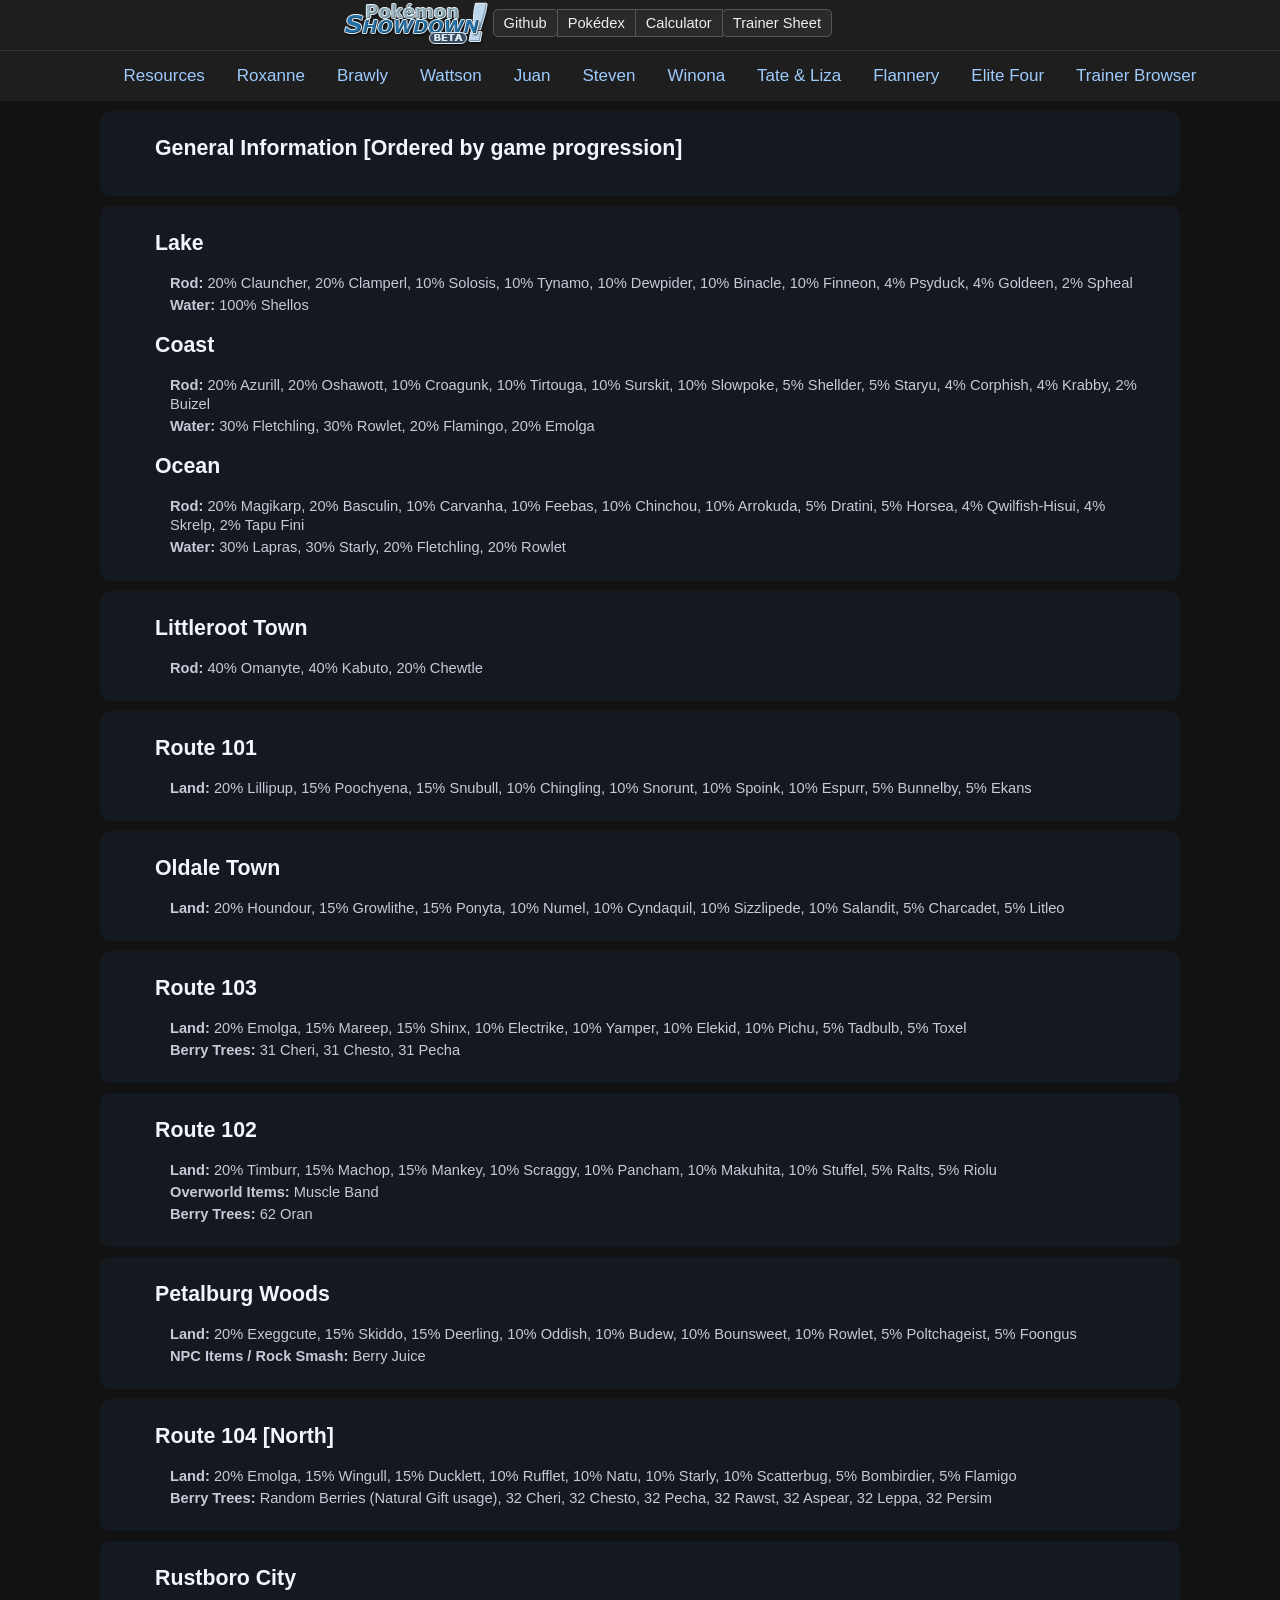
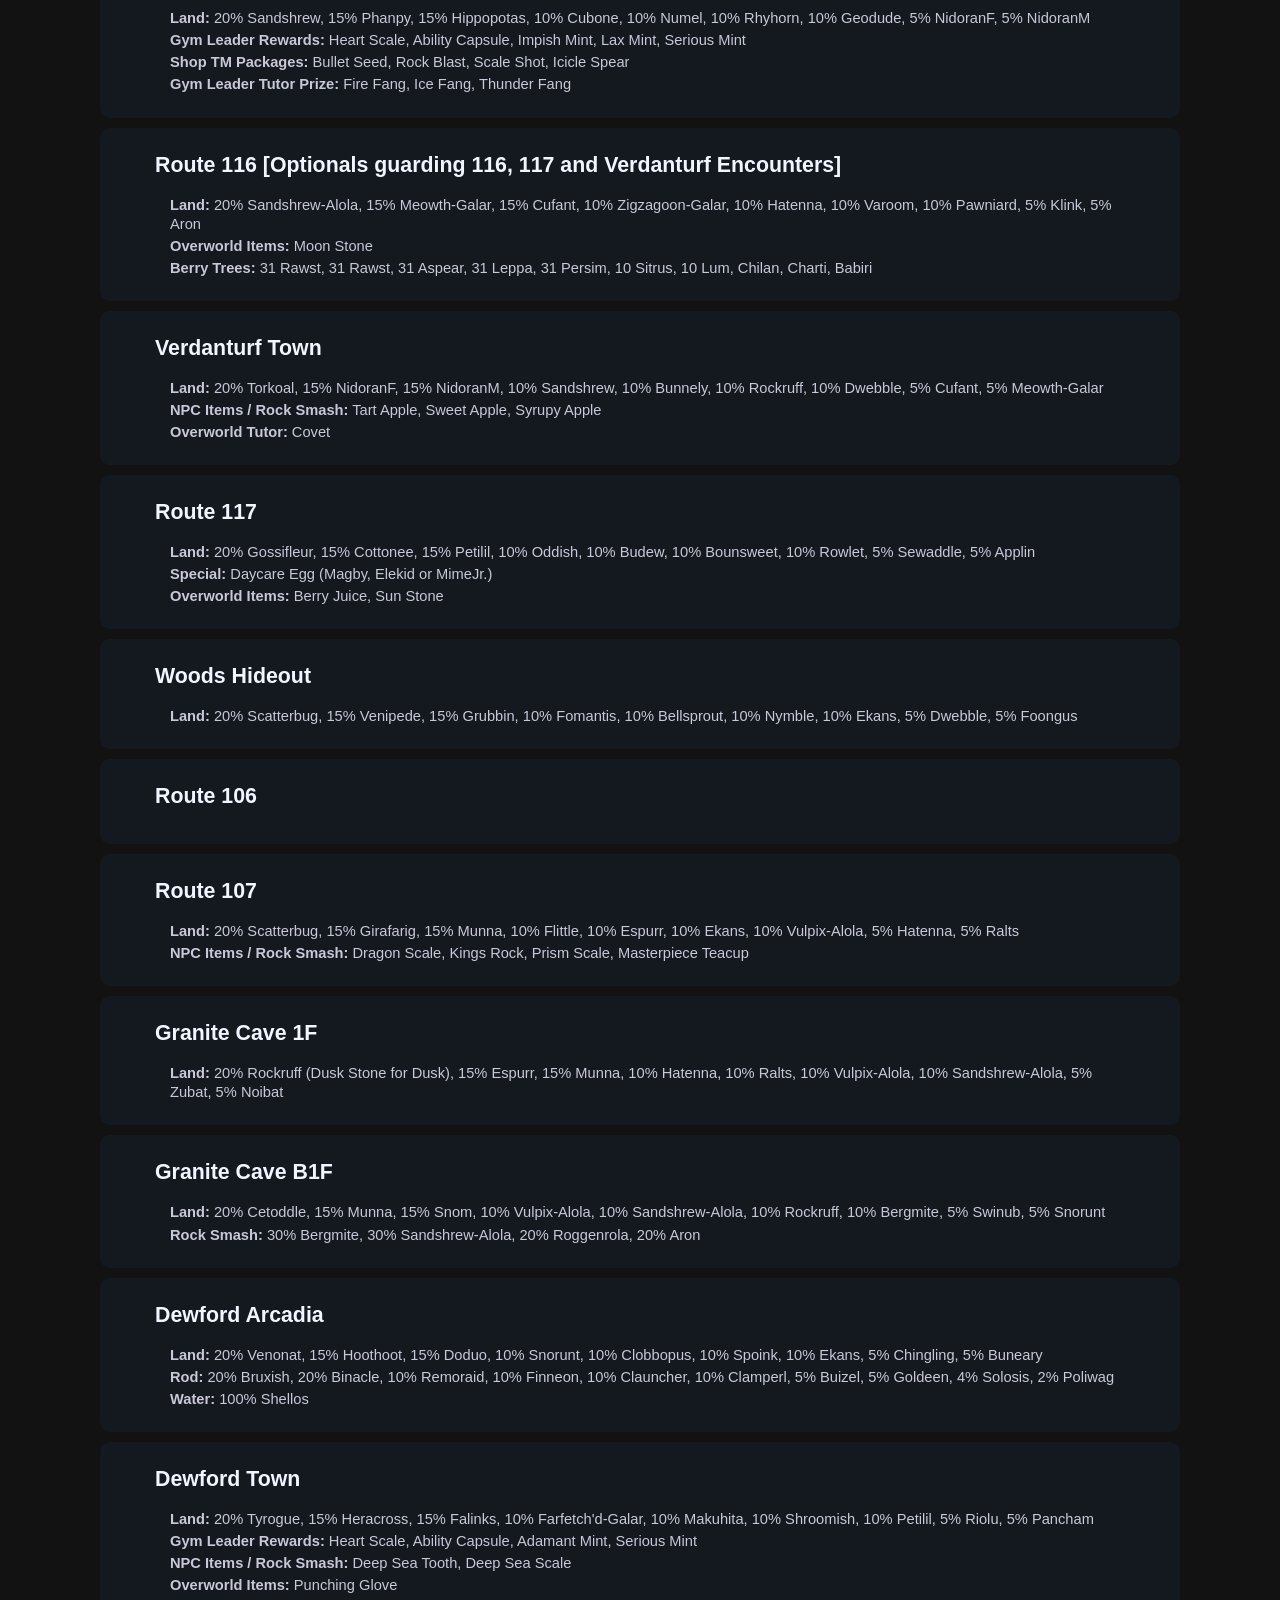
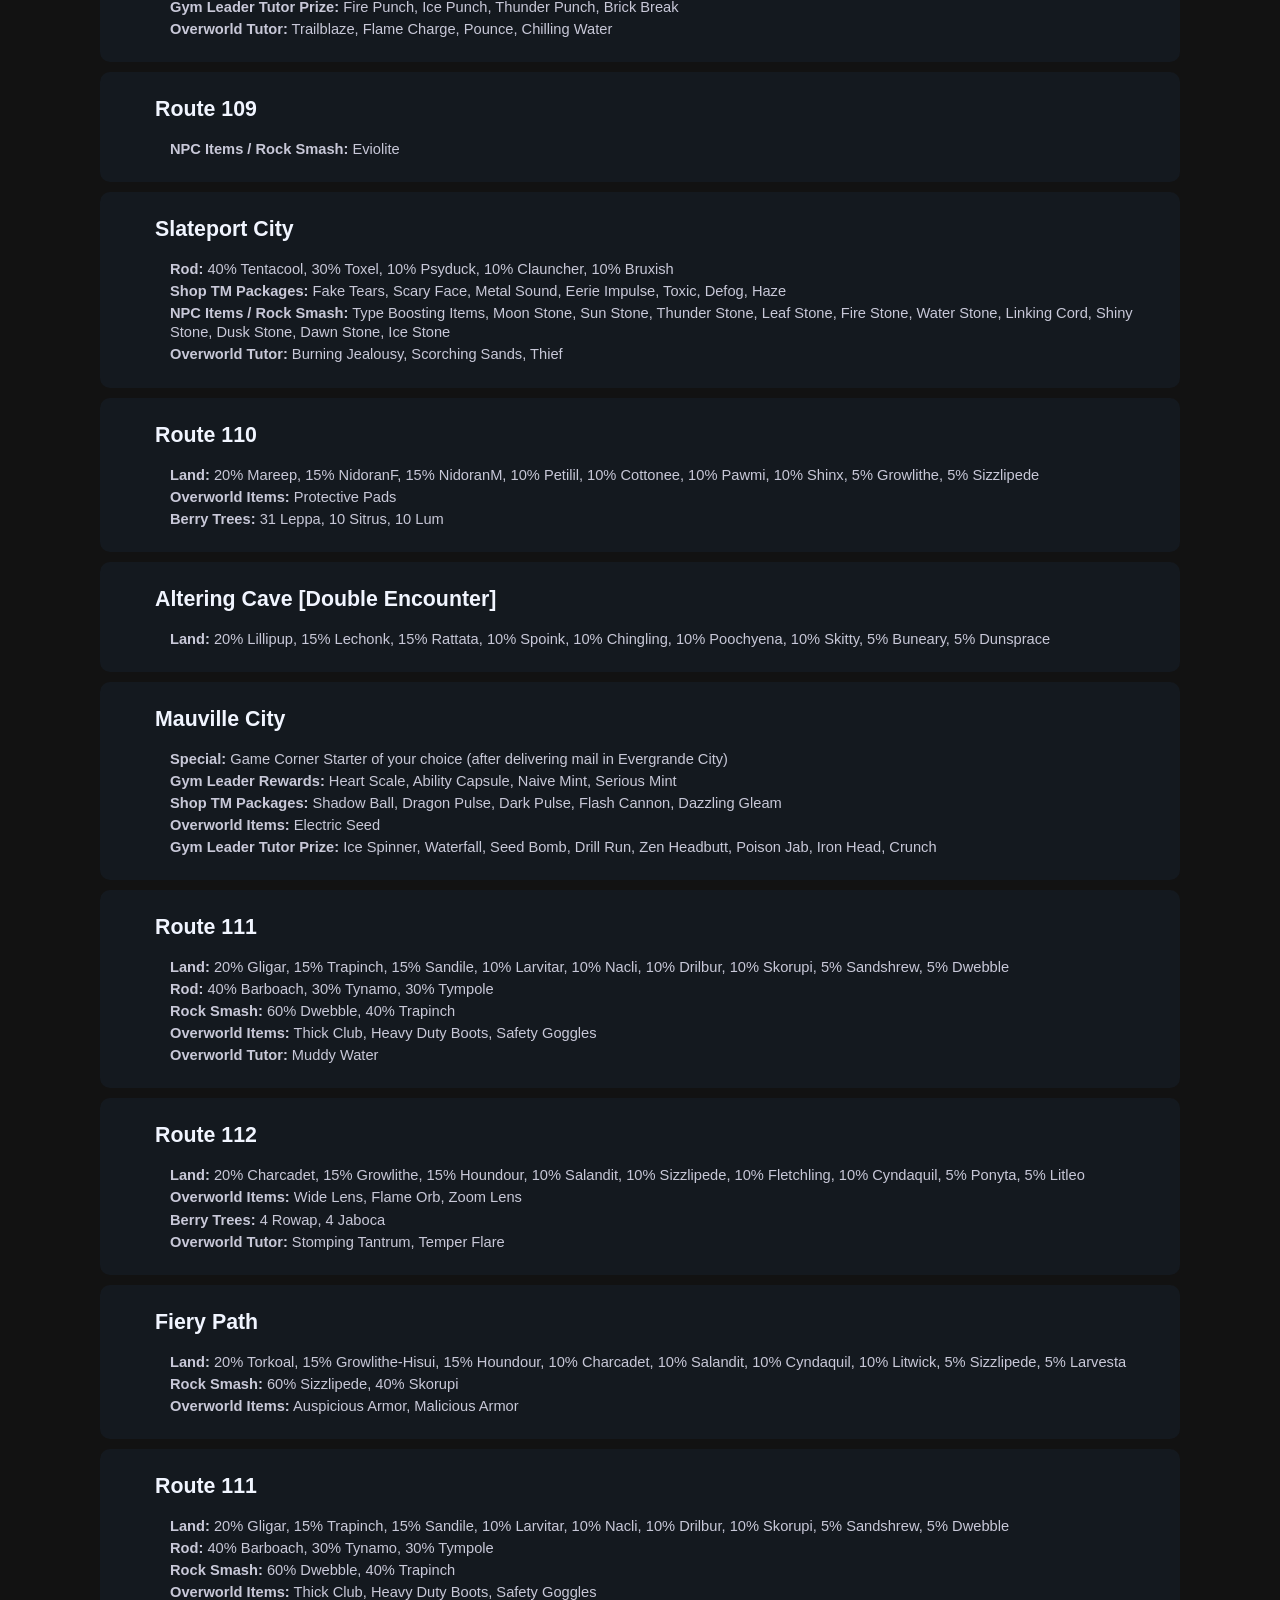
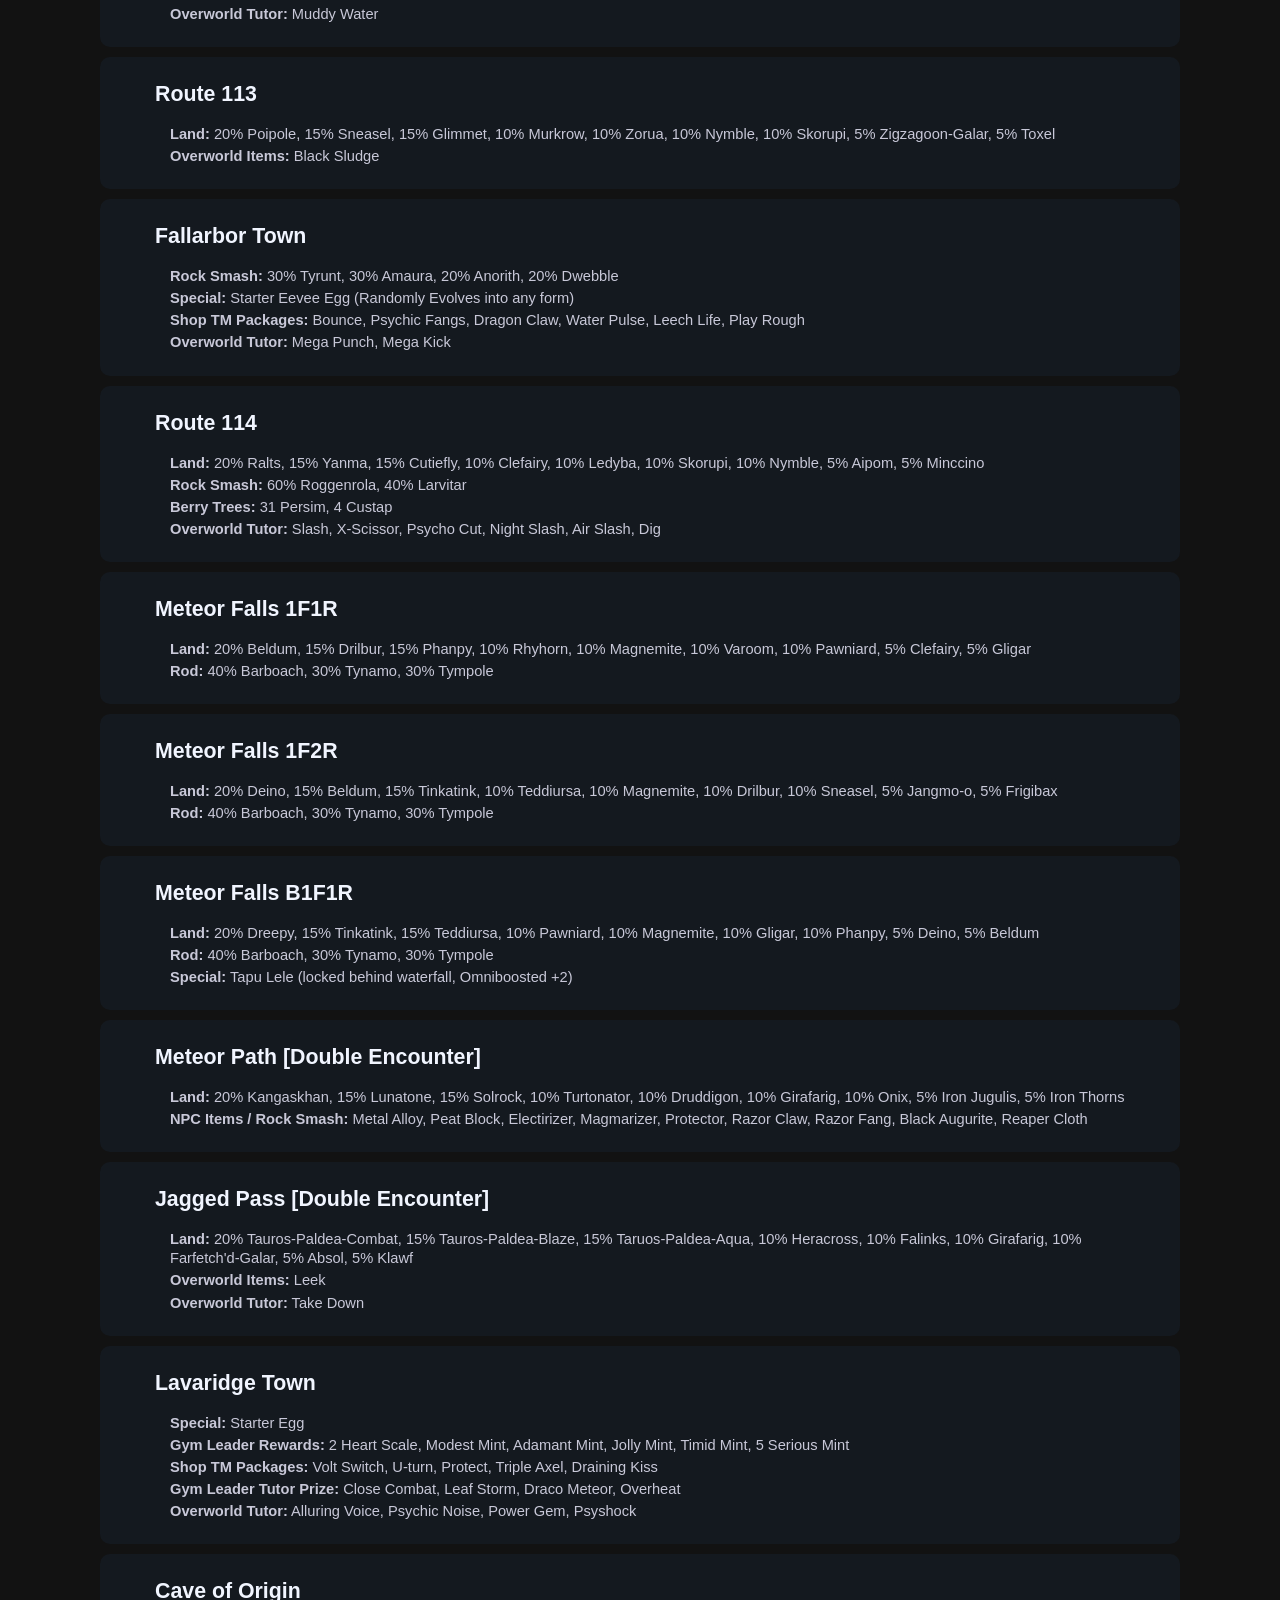
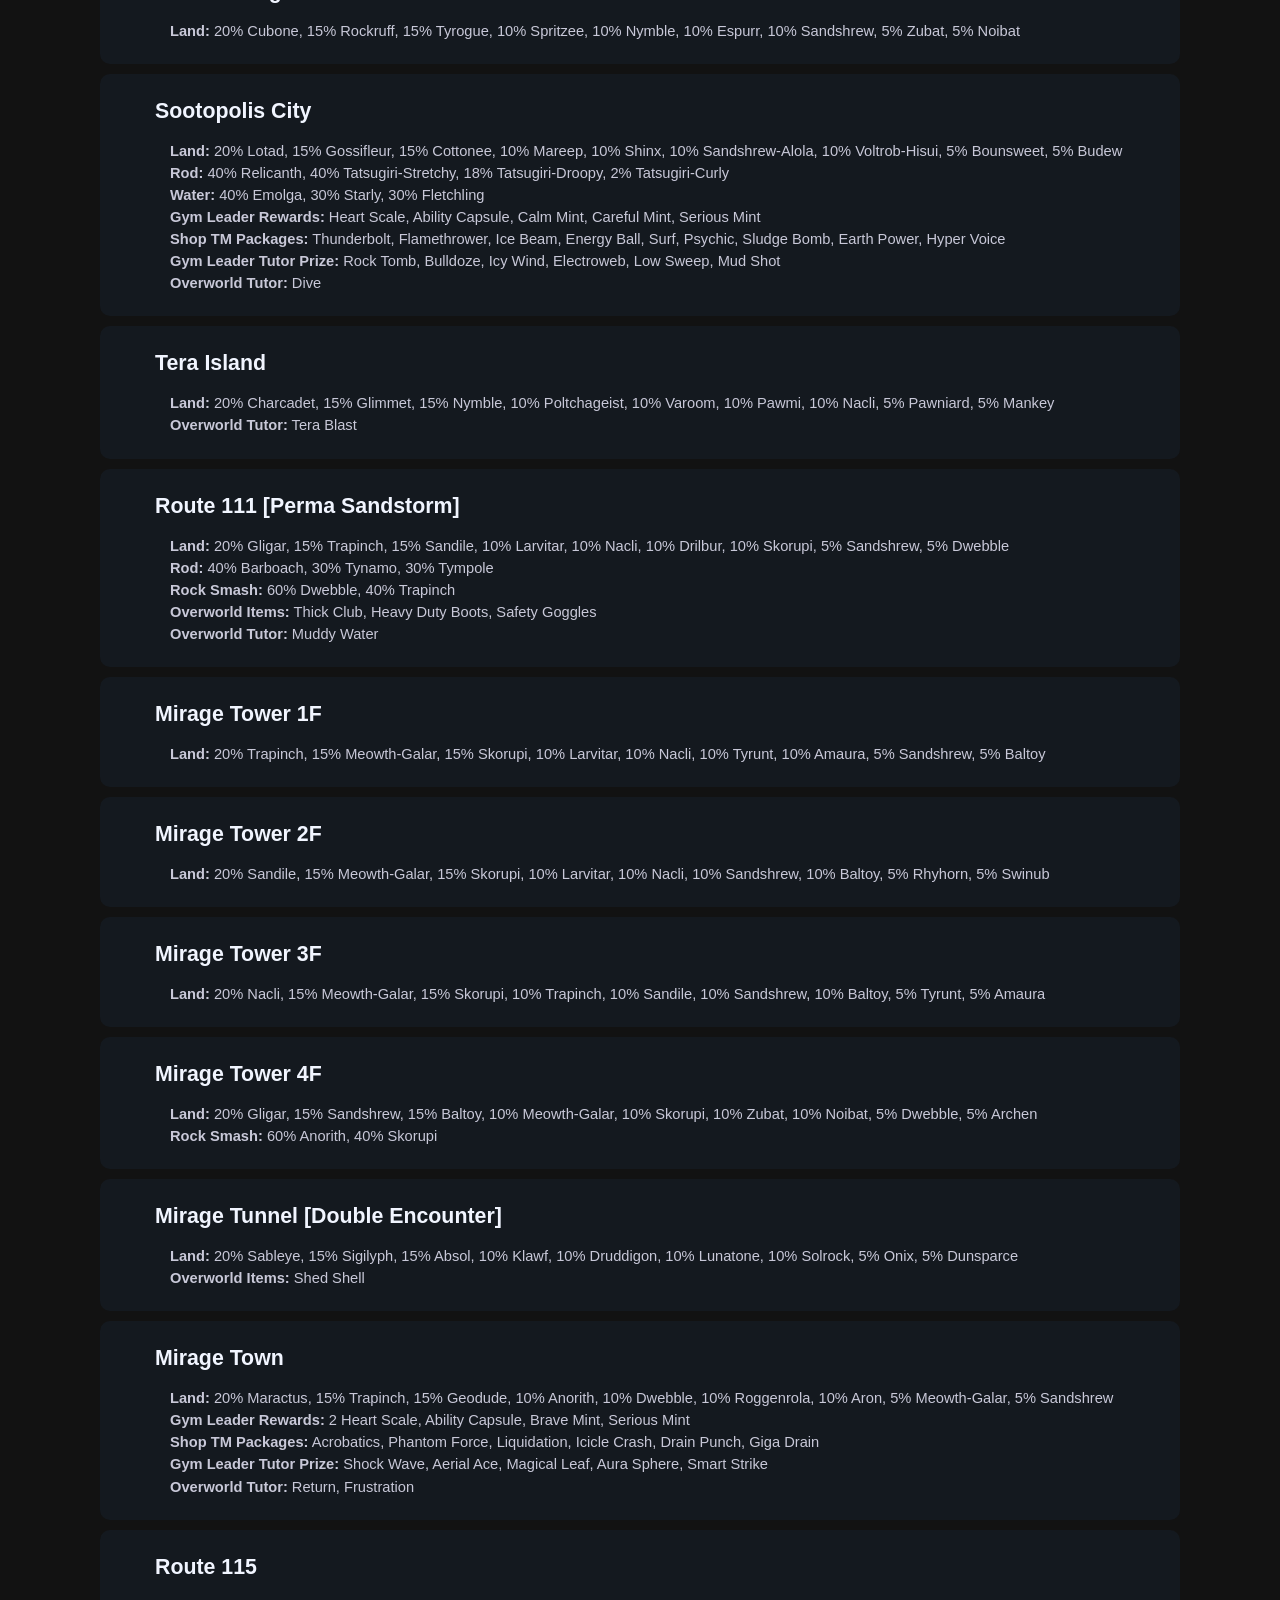
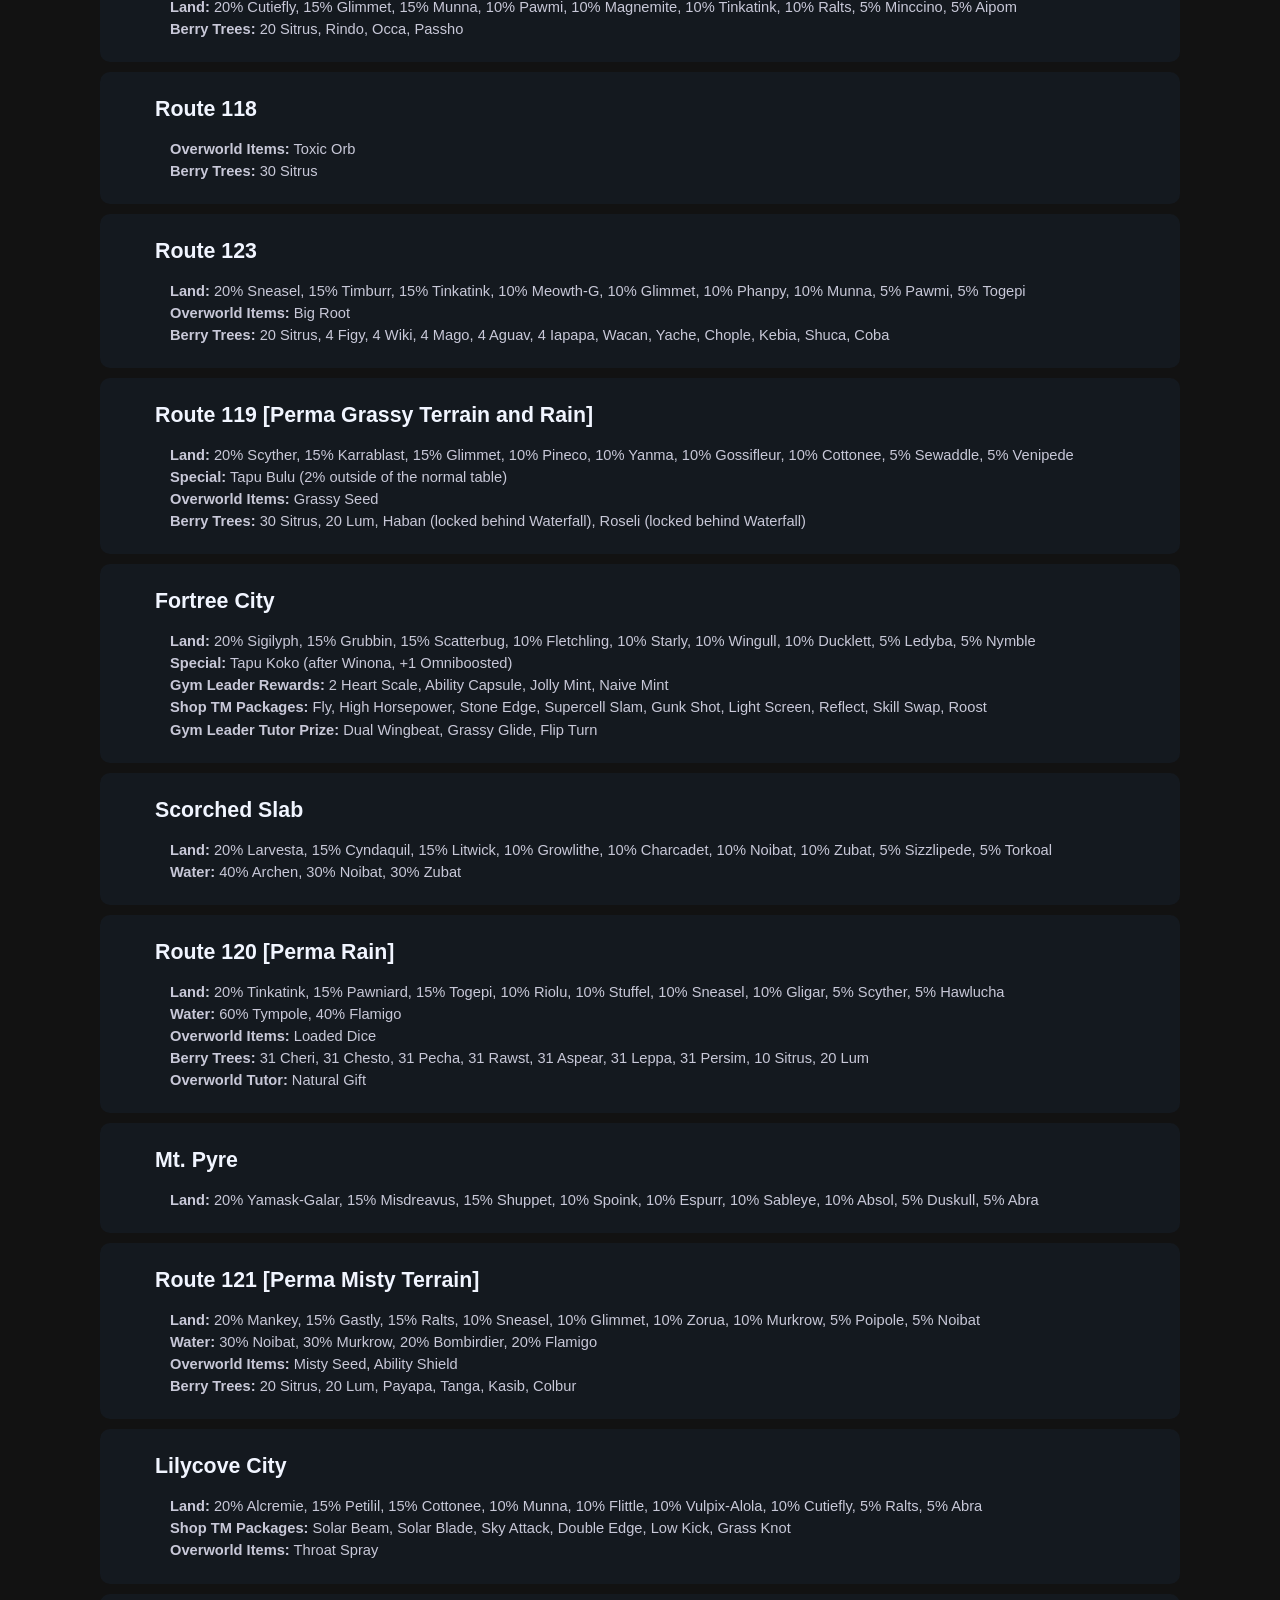
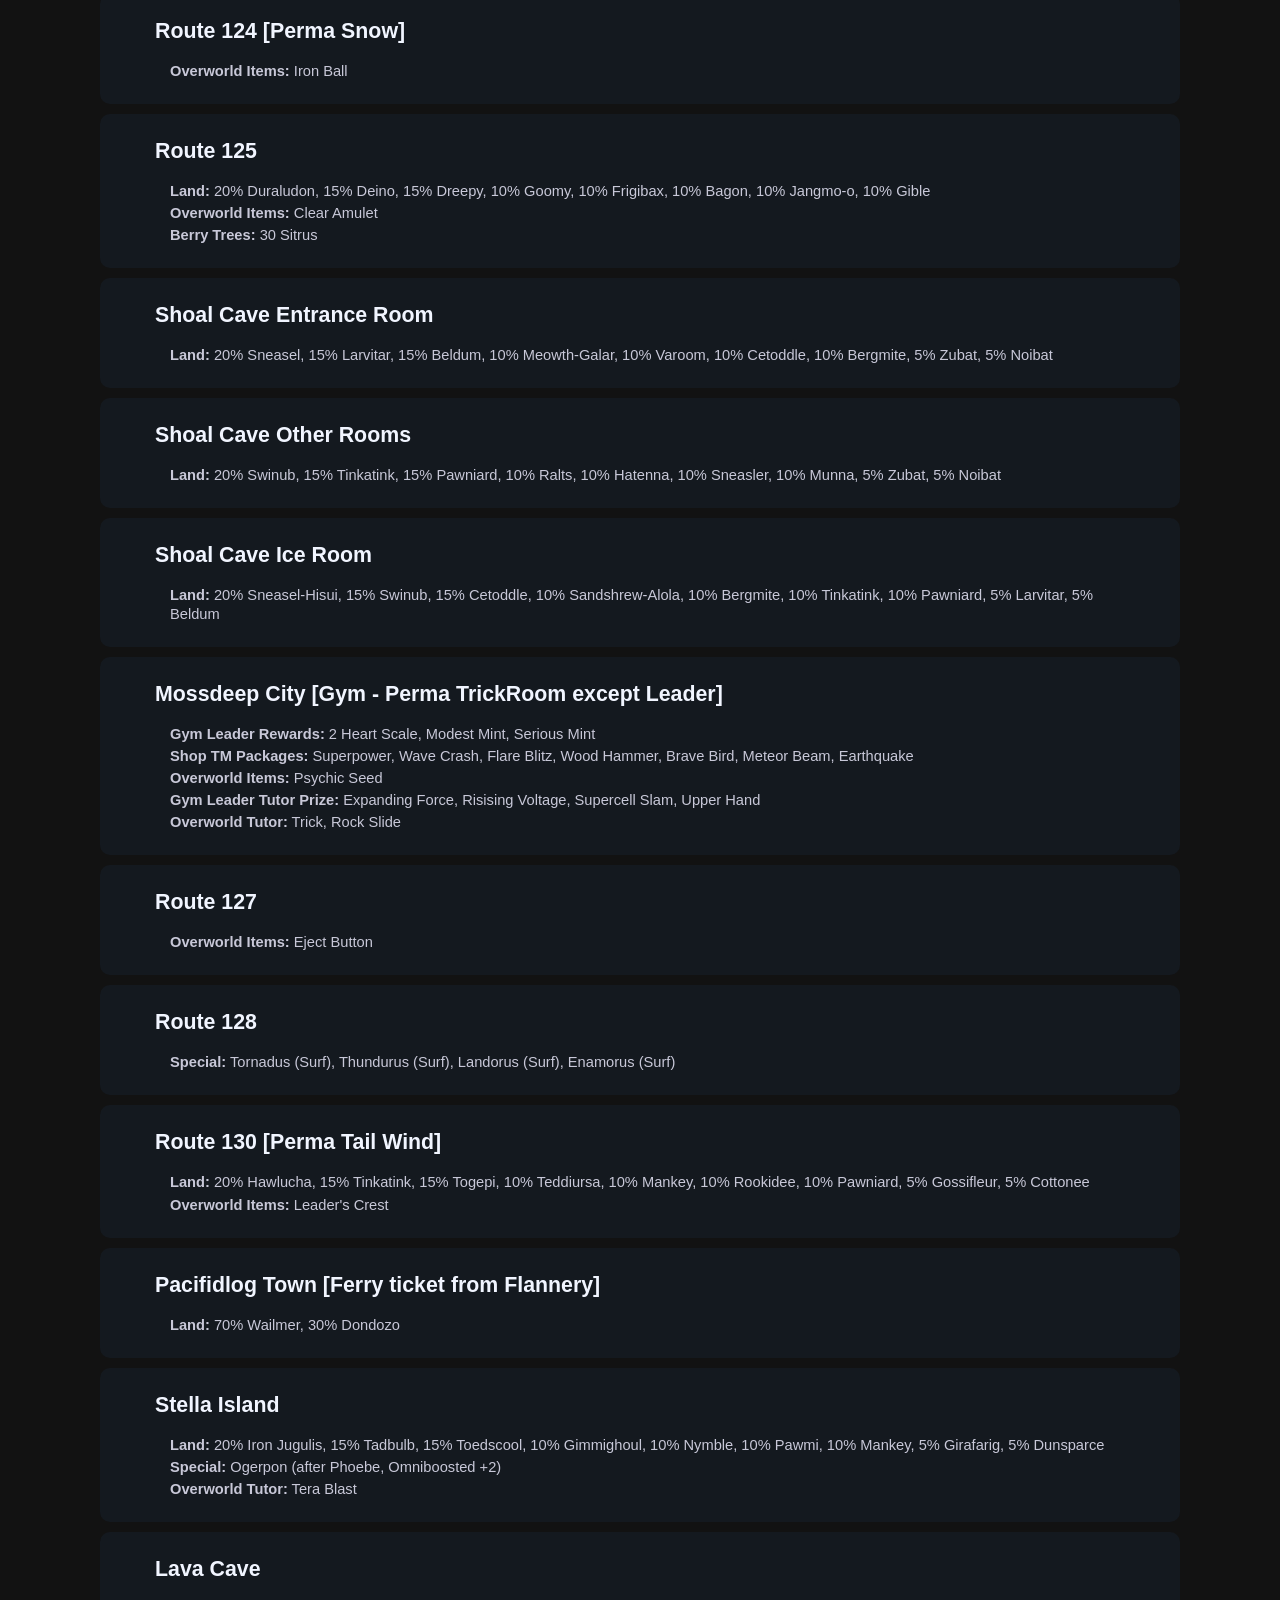
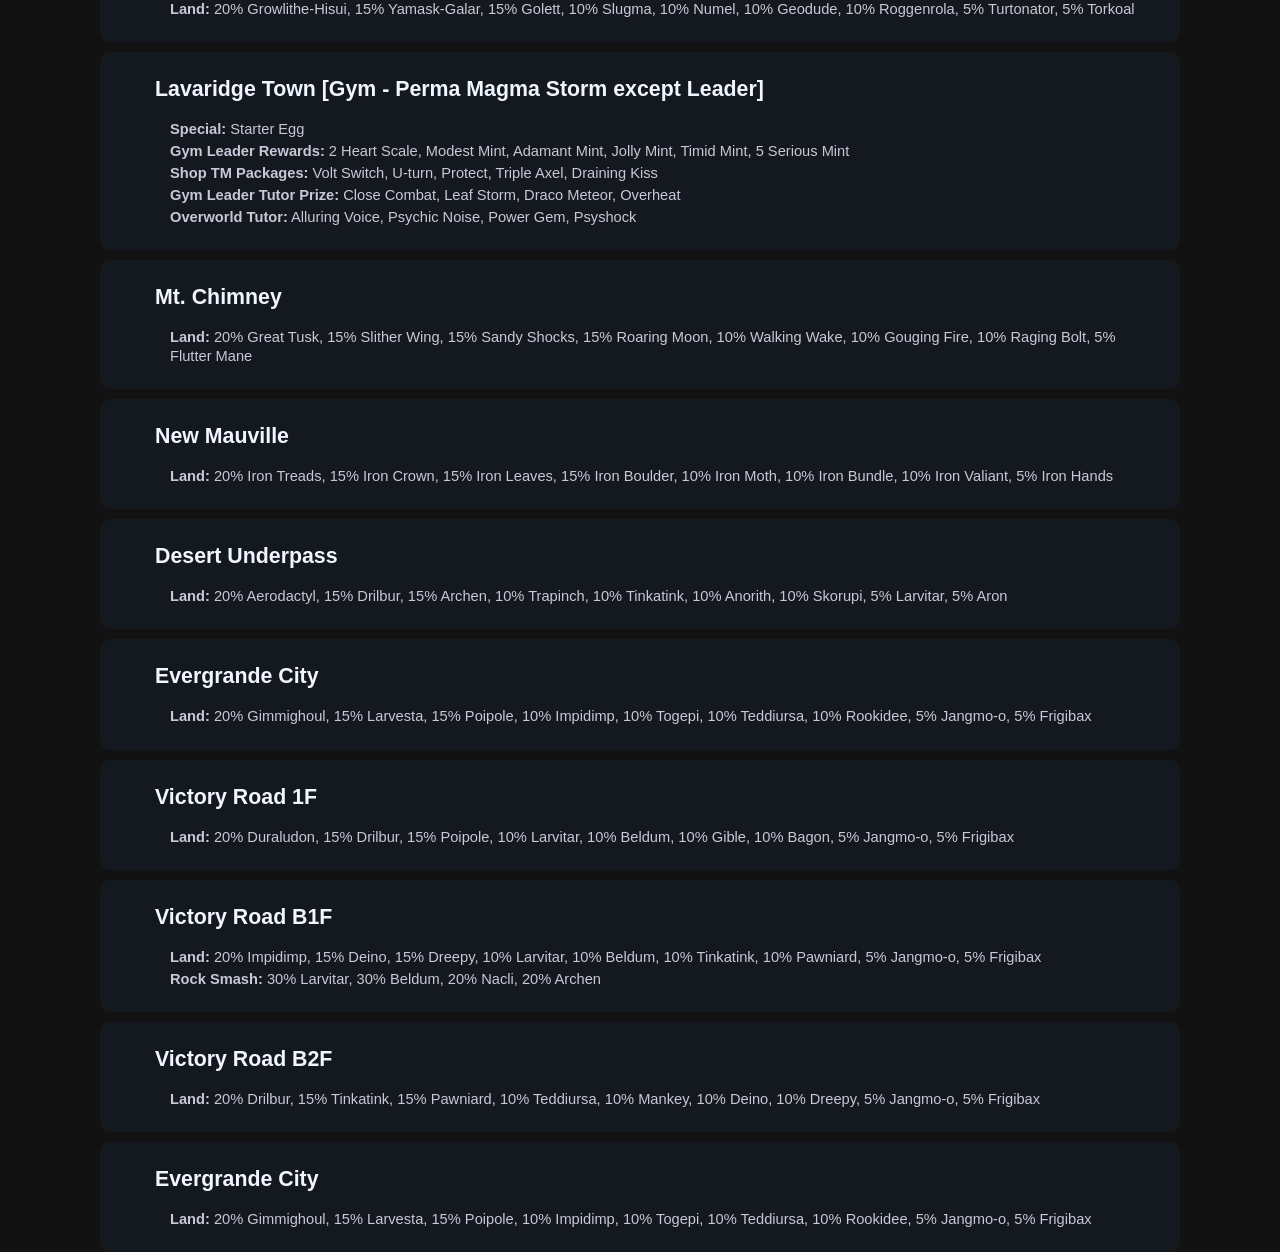
<file: src/resources.html>
<!doctype html>
<html class="dark-mode">
  <head>
    <meta charset="utf-8" />

    <title>Pok&eacute;dex - Pok&eacute;mon Showdown</title>

    <meta http-equiv="X-UA-Compatible" content="IE=Edge,chrome=IE8" />
    <link
      rel="stylesheet"
      href="https://play.pokemonshowdown.com/style/font-awesome.css"
    />
    <link rel="stylesheet" href="../theme/panels.css?b1" />
    <link rel="stylesheet" href="../theme/main.css?b1" />
    <link rel="stylesheet" href="../theme/trainer_sheet.css" />
    <meta name="viewport" content="width=device-width,initial-scale=1" />
    <link
      rel="stylesheet"
      href="https://play.pokemonshowdown.com/style/utilichart.css?b359"
    />
    <link rel="stylesheet" href="../theme/pokedex.css?b359" />
	<link rel="stylesheet" href="../theme/dark.css?v2" />

    <!-- Workarounds for IE bugs to display trees correctly. -->
    <!--[if lte IE 6
      ]><style>
        li.tree {
          height: 1px;
        }
      </style><!
    [endif]-->
    <!--[if IE 7
      ]><style>
        li.tree {
          zoom: 1;
        }
      </style><!
    [endif]-->
  </head>
  <body>
    <div class="pfx-topbar">
      <div class="header">
        <ul class="nav">
          <li>
            <a
              class="button nav-first"
              href="https://github.com/lhearachel/porydex"
              ><img
                src="../images/pokemonshowdownbeta.png"
                alt="Pok&eacute;mon Showdown! (beta)"
              />Github</a
            >
          </li>
          <li><a class="button" href="../index.html">Pok&eacute;dex</a></li>
          <li>
            <a
              class="button"
              href="../calc/"
              target="_blank"
              >Calculator</a
            >
          </li>
          <li>
            <a class="button nav-last" href="resources.html">Trainer Sheet</a>
          </li>
        </ul>
        <div style="clear: both"></div>
      </div>
    </div>
    <div class="navbar">
      <ul>
        <a href="resources.html">Resources</a>
        <a href="roxanne_split.html">Roxanne</a>
        <a href="brawly_split.html">Brawly</a>
        <a href="wattson_split.html">Wattson</a>
        <a href="juan_split.html">Juan</a>
        <a href="steven_split.html">Steven</a>
        <a href="winona_split.html">Winona</a>
        <a href="tate_and_liza_split.html">Tate & Liza</a>
        <a href="flannery_split.html">Flannery</a>
        <a href="elite_four_split.html">Elite Four</a>
        <a href="trainer_browser.html">Trainer Browser</a>
      </ul>
    </div>
    <div>
      <div class="resources">
        <h1>General Information [Ordered by game progression]</h1>
      </div>
      <div class="resources">
        <h1>Lake</h1>
        <p>
          <b>Rod:</b> 20% Clauncher, 20% Clamperl, 10% Solosis, 10% Tynamo, 10%
          Dewpider, 10% Binacle, 10% Finneon, 4% Psyduck, 4% Goldeen, 2% Spheal
        </p>
        <p><b>Water:</b> 100% Shellos</p>
        <h1>Coast</h1>
        <p>
          <b>Rod:</b> 20% Azurill, 20% Oshawott, 10% Croagunk, 10% Tirtouga, 10%
          Surskit, 10% Slowpoke, 5% Shellder, 5% Staryu, 4% Corphish, 4% Krabby,
          2% Buizel
        </p>
        <p>
          <b>Water:</b> 30% Fletchling, 30% Rowlet, 20% Flamingo, 20% Emolga
        </p>
        <h1>Ocean</h1>
        <p>
          <b>Rod:</b> 20% Magikarp, 20% Basculin, 10% Carvanha, 10% Feebas, 10%
          Chinchou, 10% Arrokuda, 5% Dratini, 5% Horsea, 4% Qwilfish-Hisui, 4%
          Skrelp, 2% Tapu Fini
        </p>
        <p><b>Water:</b> 30% Lapras, 30% Starly, 20% Fletchling, 20% Rowlet</p>
      </div>
      <div class="resources">
        <h1>Littleroot Town</h1>
        <p><b>Rod:</b> 40% Omanyte, 40% Kabuto, 20% Chewtle</p>
      </div>

      <div class="resources">
        <h1>Route 101</h1>
        <p>
          <b>Land:</b> 20% Lillipup, 15% Poochyena, 15% Snubull, 10% Chingling,
          10% Snorunt, 10% Spoink, 10% Espurr, 5% Bunnelby, 5% Ekans
        </p>
      </div>

      <div class="resources">
        <h1>Oldale Town</h1>
        <p>
          <b>Land:</b> 20% Houndour, 15% Growlithe, 15% Ponyta, 10% Numel, 10%
          Cyndaquil, 10% Sizzlipede, 10% Salandit, 5% Charcadet, 5% Litleo
        </p>
      </div>

      <div class="resources">
        <h1>Route 103</h1>
        <p>
          <b>Land:</b> 20% Emolga, 15% Mareep, 15% Shinx, 10% Electrike, 10%
          Yamper, 10% Elekid, 10% Pichu, 5% Tadbulb, 5% Toxel
        </p>
        <p><b>Berry Trees:</b> 31 Cheri, 31 Chesto, 31 Pecha</p>
      </div>

      <div class="resources">
        <h1>Route 102</h1>
        <p>
          <b>Land:</b> 20% Timburr, 15% Machop, 15% Mankey, 10% Scraggy, 10%
          Pancham, 10% Makuhita, 10% Stuffel, 5% Ralts, 5% Riolu
        </p>
        <p><b>Overworld Items:</b> Muscle Band</p>
        <p><b>Berry Trees:</b> 62 Oran</p>
      </div>

      <div class="resources">
        <h1>Petalburg Woods</h1>
        <p>
          <b>Land:</b> 20% Exeggcute, 15% Skiddo, 15% Deerling, 10% Oddish, 10%
          Budew, 10% Bounsweet, 10% Rowlet, 5% Poltchageist, 5% Foongus
        </p>
        <p><b>NPC Items / Rock Smash:</b> Berry Juice</p>
      </div>

      <div class="resources">
        <h1>Route 104 [North]</h1>
        <p>
          <b>Land:</b> 20% Emolga, 15% Wingull, 15% Ducklett, 10% Rufflet, 10%
          Natu, 10% Starly, 10% Scatterbug, 5% Bombirdier, 5% Flamigo
        </p>
        <p>
          <b>Berry Trees:</b> Random Berries (Natural Gift usage), 32 Cheri, 32
          Chesto, 32 Pecha, 32 Rawst, 32 Aspear, 32 Leppa, 32 Persim
        </p>
      </div>

      <div class="resources">
        <h1>Rustboro City</h1>
        <p>
          <b>Land:</b> 20% Sandshrew, 15% Phanpy, 15% Hippopotas, 10% Cubone,
          10% Numel, 10% Rhyhorn, 10% Geodude, 5% NidoranF, 5% NidoranM
        </p>
        <p>
          <b>Gym Leader Rewards:</b> Heart Scale, Ability Capsule, Impish Mint,
          Lax Mint, Serious Mint
        </p>
        <p>
          <b>Shop TM Packages:</b> Bullet Seed, Rock Blast, Scale Shot, Icicle
          Spear
        </p>
        <p><b>Gym Leader Tutor Prize:</b> Fire Fang, Ice Fang, Thunder Fang</p>
      </div>

      <div class="resources">
        <h1>
          Route 116 [Optionals guarding 116, 117 and Verdanturf Encounters]
        </h1>
        <p>
          <b>Land:</b> 20% Sandshrew-Alola, 15% Meowth-Galar, 15% Cufant, 10%
          Zigzagoon-Galar, 10% Hatenna, 10% Varoom, 10% Pawniard, 5% Klink, 5%
          Aron
        </p>
        <p><b>Overworld Items:</b> Moon Stone</p>
        <p>
          <b>Berry Trees:</b> 31 Rawst, 31 Rawst, 31 Aspear, 31 Leppa, 31
          Persim, 10 Sitrus, 10 Lum, Chilan, Charti, Babiri
        </p>
      </div>

      <div class="resources">
        <h1>Verdanturf Town</h1>
        <p>
          <b>Land:</b> 20% Torkoal, 15% NidoranF, 15% NidoranM, 10% Sandshrew,
          10% Bunnely, 10% Rockruff, 10% Dwebble, 5% Cufant, 5% Meowth-Galar
        </p>
        <p>
          <b>NPC Items / Rock Smash:</b> Tart Apple, Sweet Apple, Syrupy Apple
        </p>
        <p><b>Overworld Tutor:</b> Covet</p>
      </div>

      <div class="resources">
        <h1>Route 117</h1>
        <p>
          <b>Land:</b> 20% Gossifleur, 15% Cottonee, 15% Petilil, 10% Oddish,
          10% Budew, 10% Bounsweet, 10% Rowlet, 5% Sewaddle, 5% Applin
        </p>
        <p><b>Special:</b> Daycare Egg (Magby, Elekid or MimeJr.)</p>
        <p><b>Overworld Items:</b> Berry Juice, Sun Stone</p>
      </div>

      <div class="resources">
        <h1>Woods Hideout</h1>
        <p>
          <b>Land:</b> 20% Scatterbug, 15% Venipede, 15% Grubbin, 10% Fomantis,
          10% Bellsprout, 10% Nymble, 10% Ekans, 5% Dwebble, 5% Foongus
        </p>
      </div>

      <div class="resources">
        <h1>Route 106</h1>
      </div>

      <div class="resources">
        <h1>Route 107</h1>
        <p>
          <b>Land:</b> 20% Scatterbug, 15% Girafarig, 15% Munna, 10% Flittle,
          10% Espurr, 10% Ekans, 10% Vulpix-Alola, 5% Hatenna, 5% Ralts
        </p>
        <p>
          <b>NPC Items / Rock Smash:</b> Dragon Scale, Kings Rock, Prism Scale,
          Masterpiece Teacup
        </p>
      </div>

      <div class="resources">
        <h1>Granite Cave 1F</h1>
        <p>
          <b>Land:</b> 20% Rockruff (Dusk Stone for Dusk), 15% Espurr, 15%
          Munna, 10% Hatenna, 10% Ralts, 10% Vulpix-Alola, 10% Sandshrew-Alola,
          5% Zubat, 5% Noibat
        </p>
      </div>

      <div class="resources">
        <h1>Granite Cave B1F</h1>
        <p>
          <b>Land:</b> 20% Cetoddle, 15% Munna, 15% Snom, 10% Vulpix-Alola, 10%
          Sandshrew-Alola, 10% Rockruff, 10% Bergmite, 5% Swinub, 5% Snorunt
        </p>
        <p>
          <b>Rock Smash:</b> 30% Bergmite, 30% Sandshrew-Alola, 20% Roggenrola,
          20% Aron
        </p>
      </div>

      <div class="resources">
        <h1>Dewford Arcadia</h1>
        <p>
          <b>Land:</b> 20% Venonat, 15% Hoothoot, 15% Doduo, 10% Snorunt, 10%
          Clobbopus, 10% Spoink, 10% Ekans, 5% Chingling, 5% Buneary
        </p>
        <p>
          <b>Rod:</b> 20% Bruxish, 20% Binacle, 10% Remoraid, 10% Finneon, 10%
          Clauncher, 10% Clamperl, 5% Buizel, 5% Goldeen, 4% Solosis, 2% Poliwag
        </p>
        <p><b>Water:</b> 100% Shellos</p>
      </div>

      <div class="resources">
        <h1>Dewford Town</h1>
        <p>
          <b>Land:</b> 20% Tyrogue, 15% Heracross, 15% Falinks, 10%
          Farfetch'd-Galar, 10% Makuhita, 10% Shroomish, 10% Petilil, 5% Riolu,
          5% Pancham
        </p>
        <p>
          <b>Gym Leader Rewards:</b> Heart Scale, Ability Capsule, Adamant Mint,
          Serious Mint
        </p>
        <p><b>NPC Items / Rock Smash:</b> Deep Sea Tooth, Deep Sea Scale</p>
        <p><b>Overworld Items:</b> Punching Glove</p>
        <p>
          <b>Gym Leader Tutor Prize:</b> Fire Punch, Ice Punch, Thunder Punch,
          Brick Break
        </p>
        <p>
          <b>Overworld Tutor:</b> Trailblaze, Flame Charge, Pounce, Chilling
          Water
        </p>
      </div>

      <div class="resources">
        <h1>Route 109</h1>
        <p><b>NPC Items / Rock Smash:</b> Eviolite</p>
      </div>

      <div class="resources">
        <h1>Slateport City</h1>
        <p>
          <b>Rod:</b> 40% Tentacool, 30% Toxel, 10% Psyduck, 10% Clauncher, 10%
          Bruxish
        </p>
        <p>
          <b>Shop TM Packages:</b> Fake Tears, Scary Face, Metal Sound, Eerie
          Impulse, Toxic, Defog, Haze
        </p>
        <p>
          <b>NPC Items / Rock Smash:</b> Type Boosting Items, Moon Stone, Sun
          Stone, Thunder Stone, Leaf Stone, Fire Stone, Water Stone, Linking
          Cord, Shiny Stone, Dusk Stone, Dawn Stone, Ice Stone
        </p>
        <p><b>Overworld Tutor:</b> Burning Jealousy, Scorching Sands, Thief</p>
      </div>

      <div class="resources">
        <h1>Route 110</h1>
        <p>
          <b>Land:</b> 20% Mareep, 15% NidoranF, 15% NidoranM, 10% Petilil, 10%
          Cottonee, 10% Pawmi, 10% Shinx, 5% Growlithe, 5% Sizzlipede
        </p>
        <p><b>Overworld Items:</b> Protective Pads</p>
        <p><b>Berry Trees:</b> 31 Leppa, 10 Sitrus, 10 Lum</p>
      </div>

      <div class="resources">
        <h1>Altering Cave [Double Encounter]</h1>
        <p>
          <b>Land:</b> 20% Lillipup, 15% Lechonk, 15% Rattata, 10% Spoink, 10%
          Chingling, 10% Poochyena, 10% Skitty, 5% Buneary, 5% Dunsprace
        </p>
      </div>

      <div class="resources">
        <h1>Mauville City</h1>
        <p>
          <b>Special:</b> Game Corner Starter of your choice (after delivering
          mail in Evergrande City)
        </p>
        <p>
          <b>Gym Leader Rewards:</b> Heart Scale, Ability Capsule, Naive Mint,
          Serious Mint
        </p>
        <p>
          <b>Shop TM Packages:</b> Shadow Ball, Dragon Pulse, Dark Pulse, Flash
          Cannon, Dazzling Gleam
        </p>
        <p><b>Overworld Items:</b> Electric Seed</p>
        <p>
          <b>Gym Leader Tutor Prize:</b> Ice Spinner, Waterfall, Seed Bomb,
          Drill Run, Zen Headbutt, Poison Jab, Iron Head, Crunch
        </p>
      </div>

      <div class="resources">
        <h1>Route 111</h1>
        <p>
          <b>Land:</b> 20% Gligar, 15% Trapinch, 15% Sandile, 10% Larvitar, 10%
          Nacli, 10% Drilbur, 10% Skorupi, 5% Sandshrew, 5% Dwebble
        </p>
        <p><b>Rod:</b> 40% Barboach, 30% Tynamo, 30% Tympole</p>
        <p><b>Rock Smash:</b> 60% Dwebble, 40% Trapinch</p>
        <p>
          <b>Overworld Items:</b> Thick Club, Heavy Duty Boots, Safety Goggles
        </p>
        <p><b>Overworld Tutor:</b> Muddy Water</p>
      </div>

      <div class="resources">
        <h1>Route 112</h1>
        <p>
          <b>Land:</b> 20% Charcadet, 15% Growlithe, 15% Houndour, 10% Salandit,
          10% Sizzlipede, 10% Fletchling, 10% Cyndaquil, 5% Ponyta, 5% Litleo
        </p>
        <p><b>Overworld Items:</b> Wide Lens, Flame Orb, Zoom Lens</p>
        <p><b>Berry Trees:</b> 4 Rowap, 4 Jaboca</p>
        <p><b>Overworld Tutor:</b> Stomping Tantrum, Temper Flare</p>
      </div>

      <div class="resources">
        <h1>Fiery Path</h1>
        <p>
          <b>Land:</b> 20% Torkoal, 15% Growlithe-Hisui, 15% Houndour, 10%
          Charcadet, 10% Salandit, 10% Cyndaquil, 10% Litwick, 5% Sizzlipede, 5%
          Larvesta
        </p>
        <p><b>Rock Smash:</b> 60% Sizzlipede, 40% Skorupi</p>
        <p><b>Overworld Items:</b> Auspicious Armor, Malicious Armor</p>
      </div>

      <div class="resources">
        <h1>Route 111</h1>
        <p>
          <b>Land:</b> 20% Gligar, 15% Trapinch, 15% Sandile, 10% Larvitar, 10%
          Nacli, 10% Drilbur, 10% Skorupi, 5% Sandshrew, 5% Dwebble
        </p>
        <p><b>Rod:</b> 40% Barboach, 30% Tynamo, 30% Tympole</p>
        <p><b>Rock Smash:</b> 60% Dwebble, 40% Trapinch</p>
        <p>
          <b>Overworld Items:</b> Thick Club, Heavy Duty Boots, Safety Goggles
        </p>
        <p><b>Overworld Tutor:</b> Muddy Water</p>
      </div>

      <div class="resources">
        <h1>Route 113</h1>
        <p>
          <b>Land:</b> 20% Poipole, 15% Sneasel, 15% Glimmet, 10% Murkrow, 10%
          Zorua, 10% Nymble, 10% Skorupi, 5% Zigzagoon-Galar, 5% Toxel
        </p>
        <p><b>Overworld Items:</b> Black Sludge</p>
      </div>

      <div class="resources">
        <h1>Fallarbor Town</h1>
        <p>
          <b>Rock Smash:</b> 30% Tyrunt, 30% Amaura, 20% Anorith, 20% Dwebble
        </p>
        <p>
          <b>Special:</b> Starter Eevee Egg (Randomly Evolves into any form)
        </p>
        <p>
          <b>Shop TM Packages:</b> Bounce, Psychic Fangs, Dragon Claw, Water
          Pulse, Leech Life, Play Rough
        </p>
        <p><b>Overworld Tutor:</b> Mega Punch, Mega Kick</p>
      </div>

      <div class="resources">
        <h1>Route 114</h1>
        <p>
          <b>Land:</b> 20% Ralts, 15% Yanma, 15% Cutiefly, 10% Clefairy, 10%
          Ledyba, 10% Skorupi, 10% Nymble, 5% Aipom, 5% Minccino
        </p>
        <p><b>Rock Smash:</b> 60% Roggenrola, 40% Larvitar</p>
        <p><b>Berry Trees:</b> 31 Persim, 4 Custap</p>
        <p>
          <b>Overworld Tutor:</b> Slash, X-Scissor, Psycho Cut, Night Slash, Air
          Slash, Dig
        </p>
      </div>

      <div class="resources">
        <h1>Meteor Falls 1F1R</h1>
        <p>
          <b>Land:</b> 20% Beldum, 15% Drilbur, 15% Phanpy, 10% Rhyhorn, 10%
          Magnemite, 10% Varoom, 10% Pawniard, 5% Clefairy, 5% Gligar
        </p>
        <p><b>Rod:</b> 40% Barboach, 30% Tynamo, 30% Tympole</p>
      </div>

      <div class="resources">
        <h1>Meteor Falls 1F2R</h1>
        <p>
          <b>Land:</b> 20% Deino, 15% Beldum, 15% Tinkatink, 10% Teddiursa, 10%
          Magnemite, 10% Drilbur, 10% Sneasel, 5% Jangmo-o, 5% Frigibax
        </p>
        <p><b>Rod:</b> 40% Barboach, 30% Tynamo, 30% Tympole</p>
      </div>

      <div class="resources">
        <h1>Meteor Falls B1F1R</h1>
        <p>
          <b>Land:</b> 20% Dreepy, 15% Tinkatink, 15% Teddiursa, 10% Pawniard,
          10% Magnemite, 10% Gligar, 10% Phanpy, 5% Deino, 5% Beldum
        </p>
        <p><b>Rod:</b> 40% Barboach, 30% Tynamo, 30% Tympole</p>
        <p>
          <b>Special:</b> Tapu Lele (locked behind waterfall, Omniboosted +2)
        </p>
      </div>

      <div class="resources">
        <h1>Meteor Path [Double Encounter]</h1>
        <p>
          <b>Land:</b> 20% Kangaskhan, 15% Lunatone, 15% Solrock, 10%
          Turtonator, 10% Druddigon, 10% Girafarig, 10% Onix, 5% Iron Jugulis,
          5% Iron Thorns
        </p>
        <p>
          <b>NPC Items / Rock Smash:</b> Metal Alloy, Peat Block, Electirizer,
          Magmarizer, Protector, Razor Claw, Razor Fang, Black Augurite, Reaper
          Cloth
        </p>
      </div>

      <div class="resources">
        <h1>Jagged Pass [Double Encounter]</h1>
        <p>
          <b>Land:</b> 20% Tauros-Paldea-Combat, 15% Tauros-Paldea-Blaze, 15%
          Taruos-Paldea-Aqua, 10% Heracross, 10% Falinks, 10% Girafarig, 10%
          Farfetch'd-Galar, 5% Absol, 5% Klawf
        </p>
        <p><b>Overworld Items:</b> Leek</p>
        <p><b>Overworld Tutor:</b> Take Down</p>
      </div>

      <div class="resources">
        <h1>Lavaridge Town</h1>
        <p><b>Special:</b> Starter Egg</p>
        <p>
          <b>Gym Leader Rewards:</b> 2 Heart Scale, Modest Mint, Adamant Mint,
          Jolly Mint, Timid Mint, 5 Serious Mint
        </p>
        <p>
          <b>Shop TM Packages:</b> Volt Switch, U-turn, Protect, Triple Axel,
          Draining Kiss
        </p>
        <p>
          <b>Gym Leader Tutor Prize:</b> Close Combat, Leaf Storm, Draco Meteor,
          Overheat
        </p>
        <p>
          <b>Overworld Tutor:</b> Alluring Voice, Psychic Noise, Power Gem,
          Psyshock
        </p>
      </div>

      <div class="resources">
        <h1>Cave of Origin</h1>
        <p>
          <b>Land:</b> 20% Cubone, 15% Rockruff, 15% Tyrogue, 10% Spritzee, 10%
          Nymble, 10% Espurr, 10% Sandshrew, 5% Zubat, 5% Noibat
        </p>
      </div>

      <div class="resources">
        <h1>Sootopolis City</h1>
        <p>
          <b>Land:</b> 20% Lotad, 15% Gossifleur, 15% Cottonee, 10% Mareep, 10%
          Shinx, 10% Sandshrew-Alola, 10% Voltrob-Hisui, 5% Bounsweet, 5% Budew
        </p>
        <p>
          <b>Rod:</b> 40% Relicanth, 40% Tatsugiri-Stretchy, 18%
          Tatsugiri-Droopy, 2% Tatsugiri-Curly
        </p>
        <p><b>Water:</b> 40% Emolga, 30% Starly, 30% Fletchling</p>
        <p>
          <b>Gym Leader Rewards:</b> Heart Scale, Ability Capsule, Calm Mint,
          Careful Mint, Serious Mint
        </p>
        <p>
          <b>Shop TM Packages:</b> Thunderbolt, Flamethrower, Ice Beam, Energy
          Ball, Surf, Psychic, Sludge Bomb, Earth Power, Hyper Voice
        </p>
        <p>
          <b>Gym Leader Tutor Prize:</b> Rock Tomb, Bulldoze, Icy Wind,
          Electroweb, Low Sweep, Mud Shot
        </p>
        <p><b>Overworld Tutor:</b> Dive</p>
      </div>

      <div class="resources">
        <h1>Tera Island</h1>
        <p>
          <b>Land:</b> 20% Charcadet, 15% Glimmet, 15% Nymble, 10% Poltchageist,
          10% Varoom, 10% Pawmi, 10% Nacli, 5% Pawniard, 5% Mankey
        </p>
        <p><b>Overworld Tutor:</b> Tera Blast</p>
      </div>

      <div class="resources">
        <h1>Route 111 [Perma Sandstorm]</h1>
        <p>
          <b>Land:</b> 20% Gligar, 15% Trapinch, 15% Sandile, 10% Larvitar, 10%
          Nacli, 10% Drilbur, 10% Skorupi, 5% Sandshrew, 5% Dwebble
        </p>
        <p><b>Rod:</b> 40% Barboach, 30% Tynamo, 30% Tympole</p>
        <p><b>Rock Smash:</b> 60% Dwebble, 40% Trapinch</p>
        <p>
          <b>Overworld Items:</b> Thick Club, Heavy Duty Boots, Safety Goggles
        </p>
        <p><b>Overworld Tutor:</b> Muddy Water</p>
      </div>

      <div class="resources">
        <h1>Mirage Tower 1F</h1>
        <p>
          <b>Land:</b> 20% Trapinch, 15% Meowth-Galar, 15% Skorupi, 10%
          Larvitar, 10% Nacli, 10% Tyrunt, 10% Amaura, 5% Sandshrew, 5% Baltoy
        </p>
      </div>

      <div class="resources">
        <h1>Mirage Tower 2F</h1>
        <p>
          <b>Land:</b> 20% Sandile, 15% Meowth-Galar, 15% Skorupi, 10% Larvitar,
          10% Nacli, 10% Sandshrew, 10% Baltoy, 5% Rhyhorn, 5% Swinub
        </p>
      </div>

      <div class="resources">
        <h1>Mirage Tower 3F</h1>
        <p>
          <b>Land:</b> 20% Nacli, 15% Meowth-Galar, 15% Skorupi, 10% Trapinch,
          10% Sandile, 10% Sandshrew, 10% Baltoy, 5% Tyrunt, 5% Amaura
        </p>
      </div>

      <div class="resources">
        <h1>Mirage Tower 4F</h1>
        <p>
          <b>Land:</b> 20% Gligar, 15% Sandshrew, 15% Baltoy, 10% Meowth-Galar,
          10% Skorupi, 10% Zubat, 10% Noibat, 5% Dwebble, 5% Archen
        </p>
        <p><b>Rock Smash:</b> 60% Anorith, 40% Skorupi</p>
      </div>

      <div class="resources">
        <h1>Mirage Tunnel [Double Encounter]</h1>
        <p>
          <b>Land:</b> 20% Sableye, 15% Sigilyph, 15% Absol, 10% Klawf, 10%
          Druddigon, 10% Lunatone, 10% Solrock, 5% Onix, 5% Dunsparce
        </p>
        <p><b>Overworld Items:</b> Shed Shell</p>
      </div>

      <div class="resources">
        <h1>Mirage Town</h1>
        <p>
          <b>Land:</b> 20% Maractus, 15% Trapinch, 15% Geodude, 10% Anorith, 10%
          Dwebble, 10% Roggenrola, 10% Aron, 5% Meowth-Galar, 5% Sandshrew
        </p>
        <p>
          <b>Gym Leader Rewards:</b> 2 Heart Scale, Ability Capsule, Brave Mint,
          Serious Mint
        </p>
        <p>
          <b>Shop TM Packages:</b> Acrobatics, Phantom Force, Liquidation,
          Icicle Crash, Drain Punch, Giga Drain
        </p>
        <p>
          <b>Gym Leader Tutor Prize:</b> Shock Wave, Aerial Ace, Magical Leaf,
          Aura Sphere, Smart Strike
        </p>
        <p><b>Overworld Tutor:</b> Return, Frustration</p>
      </div>

      <div class="resources">
        <h1>Route 115</h1>
        <p>
          <b>Land:</b> 20% Cutiefly, 15% Glimmet, 15% Munna, 10% Pawmi, 10%
          Magnemite, 10% Tinkatink, 10% Ralts, 5% Minccino, 5% Aipom
        </p>
        <p><b>Berry Trees:</b> 20 Sitrus, Rindo, Occa, Passho</p>
      </div>

      <div class="resources">
        <h1>Route 118</h1>
        <p><b>Overworld Items:</b> Toxic Orb</p>
        <p><b>Berry Trees:</b> 30 Sitrus</p>
      </div>

      <div class="resources">
        <h1>Route 123</h1>
        <p>
          <b>Land:</b> 20% Sneasel, 15% Timburr, 15% Tinkatink, 10% Meowth-G,
          10% Glimmet, 10% Phanpy, 10% Munna, 5% Pawmi, 5% Togepi
        </p>
        <p><b>Overworld Items:</b> Big Root</p>
        <p>
          <b>Berry Trees:</b> 20 Sitrus, 4 Figy, 4 Wiki, 4 Mago, 4 Aguav, 4
          Iapapa, Wacan, Yache, Chople, Kebia, Shuca, Coba
        </p>
      </div>

      <div class="resources">
        <h1>Route 119 [Perma Grassy Terrain and Rain]</h1>
        <p>
          <b>Land:</b> 20% Scyther, 15% Karrablast, 15% Glimmet, 10% Pineco, 10%
          Yanma, 10% Gossifleur, 10% Cottonee, 5% Sewaddle, 5% Venipede
        </p>
        <p><b>Special:</b> Tapu Bulu (2% outside of the normal table)</p>
        <p><b>Overworld Items:</b> Grassy Seed</p>
        <p>
          <b>Berry Trees:</b> 30 Sitrus, 20 Lum, Haban (locked behind
          Waterfall), Roseli (locked behind Waterfall)
        </p>
      </div>

      <div class="resources">
        <h1>Fortree City</h1>
        <p>
          <b>Land:</b> 20% Sigilyph, 15% Grubbin, 15% Scatterbug, 10%
          Fletchling, 10% Starly, 10% Wingull, 10% Ducklett, 5% Ledyba, 5%
          Nymble
        </p>
        <p><b>Special:</b> Tapu Koko (after Winona, +1 Omniboosted)</p>
        <p>
          <b>Gym Leader Rewards:</b> 2 Heart Scale, Ability Capsule, Jolly Mint,
          Naive Mint
        </p>
        <p>
          <b>Shop TM Packages:</b> Fly, High Horsepower, Stone Edge, Supercell
          Slam, Gunk Shot, Light Screen, Reflect, Skill Swap, Roost
        </p>
        <p>
          <b>Gym Leader Tutor Prize:</b> Dual Wingbeat, Grassy Glide, Flip Turn
        </p>
      </div>

      <div class="resources">
        <h1>Scorched Slab</h1>
        <p>
          <b>Land:</b> 20% Larvesta, 15% Cyndaquil, 15% Litwick, 10% Growlithe,
          10% Charcadet, 10% Noibat, 10% Zubat, 5% Sizzlipede, 5% Torkoal
        </p>
        <p><b>Water:</b> 40% Archen, 30% Noibat, 30% Zubat</p>
      </div>

      <div class="resources">
        <h1>Route 120 [Perma Rain]</h1>
        <p>
          <b>Land:</b> 20% Tinkatink, 15% Pawniard, 15% Togepi, 10% Riolu, 10%
          Stuffel, 10% Sneasel, 10% Gligar, 5% Scyther, 5% Hawlucha
        </p>
        <p><b>Water:</b> 60% Tympole, 40% Flamigo</p>
        <p><b>Overworld Items:</b> Loaded Dice</p>
        <p>
          <b>Berry Trees:</b> 31 Cheri, 31 Chesto, 31 Pecha, 31 Rawst, 31
          Aspear, 31 Leppa, 31 Persim, 10 Sitrus, 20 Lum
        </p>
        <p><b>Overworld Tutor:</b> Natural Gift</p>
      </div>

      <div class="resources">
        <h1>Mt. Pyre</h1>
        <p>
          <b>Land:</b> 20% Yamask-Galar, 15% Misdreavus, 15% Shuppet, 10%
          Spoink, 10% Espurr, 10% Sableye, 10% Absol, 5% Duskull, 5% Abra
        </p>
      </div>

      <div class="resources">
        <h1>Route 121 [Perma Misty Terrain]</h1>
        <p>
          <b>Land:</b> 20% Mankey, 15% Gastly, 15% Ralts, 10% Sneasel, 10%
          Glimmet, 10% Zorua, 10% Murkrow, 5% Poipole, 5% Noibat
        </p>
        <p>
          <b>Water:</b> 30% Noibat, 30% Murkrow, 20% Bombirdier, 20% Flamigo
        </p>
        <p><b>Overworld Items:</b> Misty Seed, Ability Shield</p>
        <p>
          <b>Berry Trees:</b> 20 Sitrus, 20 Lum, Payapa, Tanga, Kasib, Colbur
        </p>
      </div>

      <div class="resources">
        <h1>Lilycove City</h1>
        <p>
          <b>Land:</b> 20% Alcremie, 15% Petilil, 15% Cottonee, 10% Munna, 10%
          Flittle, 10% Vulpix-Alola, 10% Cutiefly, 5% Ralts, 5% Abra
        </p>
        <p>
          <b>Shop TM Packages:</b> Solar Beam, Solar Blade, Sky Attack, Double
          Edge, Low Kick, Grass Knot
        </p>
        <p><b>Overworld Items:</b> Throat Spray</p>
      </div>

      <div class="resources">
        <h1>Route 124 [Perma Snow]</h1>
        <p><b>Overworld Items:</b> Iron Ball</p>
      </div>

      <div class="resources">
        <h1>Route 125</h1>
        <p>
          <b>Land:</b> 20% Duraludon, 15% Deino, 15% Dreepy, 10% Goomy, 10%
          Frigibax, 10% Bagon, 10% Jangmo-o, 10% Gible
        </p>
        <p><b>Overworld Items:</b> Clear Amulet</p>
        <p><b>Berry Trees:</b> 30 Sitrus</p>
      </div>

      <div class="resources">
        <h1>Shoal Cave Entrance Room</h1>
        <p>
          <b>Land:</b> 20% Sneasel, 15% Larvitar, 15% Beldum, 10% Meowth-Galar,
          10% Varoom, 10% Cetoddle, 10% Bergmite, 5% Zubat, 5% Noibat
        </p>
      </div>

      <div class="resources">
        <h1>Shoal Cave Other Rooms</h1>
        <p>
          <b>Land:</b> 20% Swinub, 15% Tinkatink, 15% Pawniard, 10% Ralts, 10%
          Hatenna, 10% Sneasler, 10% Munna, 5% Zubat, 5% Noibat
        </p>
      </div>

      <div class="resources">
        <h1>Shoal Cave Ice Room</h1>
        <p>
          <b>Land:</b> 20% Sneasel-Hisui, 15% Swinub, 15% Cetoddle, 10%
          Sandshrew-Alola, 10% Bergmite, 10% Tinkatink, 10% Pawniard, 5%
          Larvitar, 5% Beldum
        </p>
      </div>

      <div class="resources">
        <h1>Mossdeep City [Gym - Perma TrickRoom except Leader]</h1>
        <p>
          <b>Gym Leader Rewards:</b> 2 Heart Scale, Modest Mint, Serious Mint
        </p>
        <p>
          <b>Shop TM Packages:</b> Superpower, Wave Crash, Flare Blitz, Wood
          Hammer, Brave Bird, Meteor Beam, Earthquake
        </p>
        <p><b>Overworld Items:</b> Psychic Seed</p>
        <p>
          <b>Gym Leader Tutor Prize:</b> Expanding Force, Risising Voltage,
          Supercell Slam, Upper Hand
        </p>
        <p><b>Overworld Tutor:</b> Trick, Rock Slide</p>
      </div>

      <div class="resources">
        <h1>Route 127</h1>
        <p><b>Overworld Items:</b> Eject Button</p>
      </div>

      <div class="resources">
        <h1>Route 128</h1>
        <p>
          <b>Special:</b> Tornadus (Surf), Thundurus (Surf), Landorus (Surf),
          Enamorus (Surf)
        </p>
      </div>

      <div class="resources">
        <h1>Route 130 [Perma Tail Wind]</h1>
        <p>
          <b>Land:</b> 20% Hawlucha, 15% Tinkatink, 15% Togepi, 10% Teddiursa,
          10% Mankey, 10% Rookidee, 10% Pawniard, 5% Gossifleur, 5% Cottonee
        </p>
        <p><b>Overworld Items:</b> Leader's Crest</p>
      </div>

      <div class="resources">
        <h1>Pacifidlog Town [Ferry ticket from Flannery]</h1>
        <p><b>Land:</b> 70% Wailmer, 30% Dondozo</p>
      </div>

      <div class="resources">
        <h1>Stella Island</h1>
        <p>
          <b>Land:</b> 20% Iron Jugulis, 15% Tadbulb, 15% Toedscool, 10%
          Gimmighoul, 10% Nymble, 10% Pawmi, 10% Mankey, 5% Girafarig, 5%
          Dunsparce
        </p>
        <p><b>Special:</b> Ogerpon (after Phoebe, Omniboosted +2)</p>
        <p><b>Overworld Tutor:</b> Tera Blast</p>
      </div>

      <div class="resources">
        <h1>Lava Cave</h1>
        <p>
          <b>Land:</b> 20% Growlithe-Hisui, 15% Yamask-Galar, 15% Golett, 10%
          Slugma, 10% Numel, 10% Geodude, 10% Roggenrola, 5% Turtonator, 5%
          Torkoal
        </p>
      </div>

      <div class="resources">
        <h1>Lavaridge Town [Gym - Perma Magma Storm except Leader]</h1>
        <p><b>Special:</b> Starter Egg</p>
        <p>
          <b>Gym Leader Rewards:</b> 2 Heart Scale, Modest Mint, Adamant Mint,
          Jolly Mint, Timid Mint, 5 Serious Mint
        </p>
        <p>
          <b>Shop TM Packages:</b> Volt Switch, U-turn, Protect, Triple Axel,
          Draining Kiss
        </p>
        <p>
          <b>Gym Leader Tutor Prize:</b> Close Combat, Leaf Storm, Draco Meteor,
          Overheat
        </p>
        <p>
          <b>Overworld Tutor:</b> Alluring Voice, Psychic Noise, Power Gem,
          Psyshock
        </p>
      </div>

      <div class="resources">
        <h1>Mt. Chimney</h1>
        <p>
          <b>Land:</b> 20% Great Tusk, 15% Slither Wing, 15% Sandy Shocks, 15%
          Roaring Moon, 10% Walking Wake, 10% Gouging Fire, 10% Raging Bolt, 5%
          Flutter Mane
        </p>
      </div>

      <div class="resources">
        <h1>New Mauville</h1>
        <p>
          <b>Land:</b> 20% Iron Treads, 15% Iron Crown, 15% Iron Leaves, 15%
          Iron Boulder, 10% Iron Moth, 10% Iron Bundle, 10% Iron Valiant, 5%
          Iron Hands
        </p>
      </div>

      <div class="resources">
        <h1>Desert Underpass</h1>
        <p>
          <b>Land:</b> 20% Aerodactyl, 15% Drilbur, 15% Archen, 10% Trapinch,
          10% Tinkatink, 10% Anorith, 10% Skorupi, 5% Larvitar, 5% Aron
        </p>
      </div>

      <div class="resources">
        <h1>Evergrande City</h1>
        <p>
          <b>Land:</b> 20% Gimmighoul, 15% Larvesta, 15% Poipole, 10% Impidimp,
          10% Togepi, 10% Teddiursa, 10% Rookidee, 5% Jangmo-o, 5% Frigibax
        </p>
      </div>

      <div class="resources">
        <h1>Victory Road 1F</h1>
        <p>
          <b>Land:</b> 20% Duraludon, 15% Drilbur, 15% Poipole, 10% Larvitar,
          10% Beldum, 10% Gible, 10% Bagon, 5% Jangmo-o, 5% Frigibax
        </p>
      </div>

      <div class="resources">
        <h1>Victory Road B1F</h1>
        <p>
          <b>Land:</b> 20% Impidimp, 15% Deino, 15% Dreepy, 10% Larvitar, 10%
          Beldum, 10% Tinkatink, 10% Pawniard, 5% Jangmo-o, 5% Frigibax
        </p>
        <p>
          <b>Rock Smash:</b> 30% Larvitar, 30% Beldum, 20% Nacli, 20% Archen
        </p>
      </div>

      <div class="resources">
        <h1>Victory Road B2F</h1>
        <p>
          <b>Land:</b> 20% Drilbur, 15% Tinkatink, 15% Pawniard, 10% Teddiursa,
          10% Mankey, 10% Deino, 10% Dreepy, 5% Jangmo-o, 5% Frigibax
        </p>
      </div>

      <div class="resources">
        <h1>Evergrande City</h1>
        <p>
          <b>Land:</b> 20% Gimmighoul, 15% Larvesta, 15% Poipole, 10% Impidimp,
          10% Togepi, 10% Teddiursa, 10% Rookidee, 5% Jangmo-o, 5% Frigibax
        </p>
      </div>
    </div>
  	<script src="../theme/split_item_sprites.js"></script>
</body>
</html>
</file>
<file: theme/panels.css>
/**
 * Panels CSS file
 *
 * @author Guangcong Luo
 */

/* Global layout */

html,
body,
div,
form {
  padding: 0;
  margin: 0;
}

body,
textarea,
.textbox {
  font-family: Verdana, Helvetica, Arial, sans-serif;
  font-size: 11pt;
}

a {
  color: #3a4a66;
}
a:hover {
  color: #8195b8;
}

button {
  cursor: pointer;
  font-size: 9pt;
  padding: 3px 6px;
}

a img {
  border: 0;
}

.sep {
  display: none;
}

.textbox {
  border: 1px solid #a6bbd4;
  margin: 0;
  padding: 2px;
  font-family: Verdana, Helvetica, Arial, sans-serif;
  font-size: 10pt;
  border: 1px solid #aaaaaa;
  border-radius: 3px;
  box-shadow:
    inset 0px 1px 2px #cccccc,
    1px 1px 0 rgba(255, 255, 255, 0.6);
  background: #f8fbfd;
}
.textbox:hover {
  border-color: #474747;
  box-shadow:
    inset 0px 1px 2px #d2d2d2,
    1px 1px 0 rgba(255, 255, 255, 0.6);
  background: #ffffff;
}
.textbox:focus {
  outline: 0 none;
  border: 1px solid #004488;
  box-shadow:
    inset 0px 1px 2px #d2d2d2,
    0px 0px 5px #2266aa;
  background: #ffffff;
}

/* header layout */

.userbar {
  float: right;
}

.nav,
.nav li,
.nav-play,
.nav-play li {
  display: block;
  list-style: none;
  margin: 0;
  padding: 0;
  float: left;
}

.nav {
  padding: 15px 6px 15px 6px;
}

.header .nav {
  padding: 15px 0 15px 155px;
}

.header .nav-play {
  padding: 15px 0 15px 10px;
}

.nav .button {
  position: relative;
  padding: 5px 10px;
  margin: 0 -1px 0 0;
  border-radius: 0;
}

.nav .button img {
  position: absolute;
  top: -8px;
  left: -150px;
}

.nav .button:hover {
  z-index: 10;
}

.nav li:first-child .button {
  border-top-left-radius: 5px;
  border-bottom-left-radius: 5px;
}

.nav li:last-child .button {
  border-top-right-radius: 5px;
  border-bottom-right-radius: 5px;
}

a.button {
  padding: 5px 10px;
  display: inline-block;
}
.nav a.button {
  display: inline;
}
.button {
  outline: none;
  cursor: pointer;
  text-align: center;
  text-decoration: none;
  text-shadow: 0 1px 0 rgba(255, 255, 255, 0.4);
  border-radius: 5px;
  -webkit-box-shadow:
    0 1px 2px rgba(0, 0, 0, 0.2),
    inset 0 -1px 2px rgba(255, 255, 255, 1);
  -moz-box-shadow:
    0 1px 2px rgba(0, 0, 0, 0.2),
    inset 0 -1px 2px rgba(255, 255, 255, 1);
  box-shadow:
    0 1px 2px rgba(0, 0, 0, 0.2),
    inset 0 -1px 2px rgba(255, 255, 255, 1);
  white-space: nowrap;
  /* default colors */
  font-family: inherit;
  font-size: inherit;
  color: #222222;
  border: solid 1px #aaaaaa;
  background: #e3e3e3;
  background: -webkit-gradient(
    linear,
    left top,
    left bottom,
    from(#f6f6f6),
    to(#e3e3e3)
  );
  background: -moz-linear-gradient(top, #f6f6f6, #e3e3e3);
  background: linear-gradient(top, #f6f6f6, #e3e3e3);
  filter: progid:DXImageTransform.Microsoft.gradient(startColorstr='#f6f6f6', endColorstr='#e3e3e3');
}
.button.cur,
.button.cur:hover,
.button:disabled,
.button:disabled:hover {
  color: #888888;
  background: #f8f8f8;
  -webkit-box-shadow: 0 1px 2px rgba(0, 0, 0, 0.2);
  -moz-box-shadow: 0 1px 2px rgba(0, 0, 0, 0.2);
  box-shadow: 0 1px 2px rgba(0, 0, 0, 0.2);
}
.button.cur:hover {
  border-color: #888888;
}
.button:disabled {
  cursor: default;
}

.button:hover {
  background: #cfcfcf;
  background: -webkit-gradient(
    linear,
    left top,
    left bottom,
    from(#f2f2f2),
    to(#cfcfcf)
  );
  background: -moz-linear-gradient(top, #f2f2f2, #cfcfcf);
  background: linear-gradient(top, #f2f2f2, #cfcfcf);
  filter: progid:DXImageTransform.Microsoft.gradient(startColorstr='#f2f2f2', endColorstr='#cfcfcf');
  border-color: #606060;
  color: #222222;
}

.button:active {
  background: -webkit-gradient(
    linear,
    left top,
    left bottom,
    from(#cfcfcf),
    to(#f2f2f2)
  );
  background: -moz-linear-gradient(top, #cfcfcf, #f2f2f2);
  background: linear-gradient(top, #cfcfcf, #f2f2f2);
  filter: progid:DXImageTransform.Microsoft.gradient(startColorstr='#cfcfcf', endColorstr='#f2f2f2');
}

.greenbutton {
  background: hsl(100, 30%, 93%);
  background: -webkit-gradient(
    linear,
    left top,
    left bottom,
    from(hsl(100, 30%, 97%)),
    to(hsl(100, 30%, 84%))
  );
  background: -moz-linear-gradient(top, hsl(100, 30%, 97%), hsl(100, 30%, 84%));
  background: linear-gradient(top, hsl(100, 30%, 97%), hsl(100, 30%, 84%));
  border-color: hsl(100, 30%, 70%);
  filter: progid:DXImageTransform.Microsoft.gradient(startColorstr='#f6f6f6', endColorstr='#e3e3e3');
}

.greenbutton:hover {
  background: hsl(100, 30%, 87%);
  background: -webkit-gradient(
    linear,
    left top,
    left bottom,
    from(hsl(100, 30%, 94%)),
    to(hsl(100, 30%, 77%))
  );
  background: -moz-linear-gradient(top, hsl(100, 30%, 94%), hsl(100, 30%, 77%));
  background: linear-gradient(top, hsl(100, 30%, 94%), hsl(100, 30%, 77%));
  border-color: hsl(100, 30%, 41%);
}

.greenbutton:active {
  background: hsl(100, 30%, 77%);
  background: -webkit-gradient(
    linear,
    left top,
    left bottom,
    from(hsl(100, 30%, 77%)),
    to(hsl(100, 30%, 83%))
  );
  background: -moz-linear-gradient(top, hsl(100, 30%, 77%), hsl(100, 30%, 83%));
  background: linear-gradient(top, hsl(100, 30%, 77%), hsl(100, 30%, 83%));
  border-color: hsl(100, 30%, 41%);
}

.footer {
  font-size: 9pt;
  color: #999999;
  margin-top: 40px;
  text-align: center;
}

/* panel layout */

.pfx-topbar {
  padding: 0;
  margin: 0;
  text-align: center;

  height: 50px;
  background: #e5ecfb;
  background: -webkit-gradient(
    linear,
    left top,
    left bottom,
    from(#e8eefc),
    to(#d7deea)
  );
  background: -moz-linear-gradient(top, #e8eefc, #d7deea);
  background: linear-gradient(top, #e8eefc, #d7deea);
  filter: progid:DXImageTransform.Microsoft.gradient(startColorstr='#E8EEFC', endColorstr='#D7DEEA');
  text-shadow: white 0px 1px 0;
  border-bottom: 1px solid #2a4066;
}
.pfx-topbar .userbar {
  padding: 12px 15px 0 10px;
}
.titlebar.pfx-title {
  border-top: 0;
  border-left: 0;
}
.pfx-panel {
  margin-left: -1px;
  border-left: 1px solid #2a4066;
  background: white;
  box-shadow: inset 2px 2px 2px rgba(0, 0, 0, 0.15);
}
.pfx-go-left,
.pfx-go-right {
  position: absolute;
  display: block;
  top: 51px;
  bottom: 0;
  width: 35px;

  margin: 0 0 0 -1px;
  padding: 0;
}
.pfx-go-left {
  left: 0;
  background: #ffffff url(go-left.png) no-repeat scroll left 20px center;
}
.pfx-go-right {
  right: 0;
  background: #ffffff url(go-right.png) no-repeat scroll right 20px center;

  border-left: 1px solid #2a4066;
}
.pfx-go-left:hover,
.pfx-go-right:hover {
  background-color: #dee6f5;
}
.pfx-go-left:active,
.pfx-go-right:active {
  background: #c9cfd6;
}

.pfx-body,
h2.pfx-body {
  max-width: 720px;
  margin: 0 auto;
  box-sizing: border-box;
}

.pfx-loading {
  position: absolute;
  top: 20px;
  left: 50%;
  margin: 0 0 0 -80px;
  width: 160px;
  text-align: center;

  border: 1px solid #acb6e7;
  color: #9ca6d7;
  box-shadow:
    inset 1px 1px 0 #ffffff,
    inset -1px -1px 0 #c7cdee,
    2px 2px 3px rgba(0, 0, 0, 0.1);
  background: #eef0fa none;
  padding: 5px 0;
  border-radius: 5px;
  font-size: 18pt;
}

.pfx-backbutton {
  display: block;
  padding: 2px 4px;
  margin: 3px 8px 0 5px;
  background: #f0f5fc none;
  border: 1px solid #a6bbd4;
  text-decoration: none;
  font-size: 9pt;
  float: left;
  white-space: nowrap;
  border-radius: 6px;
  box-shadow:
    inset 1px 1px 0 rgba(255, 255, 255, 0.6),
    1px 1px 2px rgba(0, 0, 0, 0.08);
}
.pfx-backbutton:first-letter {
  position: relative;
  font-size: 8pt;
  vertical-align: top;
}
.pfx-backbutton:hover {
  background: #e1e8f0 none;
  border: 1px solid #889ebc;
  text-decoration: none;
  color: #2a3a56;
}
.pfx-backbutton:active {
  padding: 3px 4px 1px 4px;
  background: #c9cfd6;
  color: #000000;
  border-color: #7689a3;
  box-shadow:
    inset -1px -1px 0 rgba(255, 255, 255, 0.6),
    1px 1px 2px rgba(0, 0, 0, 0.08);
}

/* popup */

.pfx-popup-bg {
  position: fixed;
  top: 0;
  bottom: 0;
  left: 0;
  right: 0;
  height: 100%;
  width: 100%;
  background: #d1dceb none;
  z-index: 10;
  opacity: 0.3;
  filter: alpha(opacity=30);
}

.pfx-popup {
  position: absolute;
  padding: 15px;
  background: #f5f7fe;
  border: 1px solid #a6bbd4;
  z-index: 11;

  margin: -1px 0;

  border-radius: 6px;
  box-shadow:
    inset 1px 1px 0 #ffffff,
    inset -1px -1px 0 #dddddd,
    2px 2px 3px rgba(0, 0, 0, 0.2);
}

/* topbar */

.pfx-topbar .header {
  margin: 0;
  width: auto;
  min-height: 48px;
}
@media all and (min-width: 900px) {
  .pfx-topbar .header {
    margin: 0 auto;
    max-width: 605px;
  }
}
</file>
<file: theme/main.css>
p {
  line-height: 130%;
}
h1 {
  text-align: center;
  margin: 0;
  padding: 15px;
  font-size: 16pt;
}

.pfx-backbutton {
  margin-top: 20px;
}

.ladderlist {
  max-width: 240px;
}
.ladder {
  padding: 0 15px 15px 15px;
  max-width: 600px;
}
.ladder table {
  margin: 0 auto;
}
.ladder table,
.ladder td,
.ladder th {
  border-collapse: collapse;
  border: 1px solid #bbbbbb;
}
.ladder td,
th {
  padding: 3px 5px;
}
.ladder th {
  text-align: left;
  font-size: 9pt;
  background: #eeeeee;
}

.laddernav,
.laddernav li {
  list-style: none;
  margin: 0;
  padding: 0;
}
.laddernav {
  margin: 0 15px 15px 15px;
}

a.subtle {
  text-decoration: none;
}
a.subtle:hover {
  text-decoration: underline;
}

.laddernav .button {
  display: block;
  position: relative;
  padding: 5px 10px;
  margin: 0 0 -1px 0;
  border-radius: 0;
}
.laddernav .button:hover {
  z-index: 10;
}
.laddernav .button.nav-first {
  border-top-left-radius: 5px;
  border-top-right-radius: 5px;
}
.laddernav .button.nav-last {
  border-bottom-left-radius: 5px;
  border-bottom-right-radius: 5px;
}

/* replay */

.linklist {
  list-style: none;
  margin: 0;
  padding: 0;
}
.linklist a {
  display: block;
  margin: 2px 0px 8px 0px;
  padding: 3px 7px 4px 7px;
  border: 1px solid #bbccdd;
  background: #f8fbfd;

  border-radius: 4px;
  text-decoration: none;
  color: #336699;
  text-shadow: #ffffff 0px -1px 0;
  box-shadow: 1px 1px 1px #d5d5d5;
  cursor: pointer;

  overflow: hidden;
  white-space: nowrap;
}
.linklist a small {
  font-size: 9pt;
  color: #6699cc;
}
.linklist a:hover {
  border: 1px solid #8899aa;
  background: #f1f4f9;
  color: #224466;
}
</file>
<file: theme/pokedex.css>
.pokedex {
  margin: 0 10px;
  text-align: center;
}
.pokedex h1 {
  margin: 0;
  padding: 40px 0 20px 0;
  font-size: 30pt;

  transition:
    padding 0.2s,
    font-size 0.2s;
  -webkit-transition:
    padding 0.2s,
    font-size 0.2s;
}
.pokedex.aboveresults h1 {
  margin: 0;
  padding: 12px 0 6px 0;
  font-size: 14pt;

  transition:
    padding 0.2s,
    font-size 0.2s;
  -webkit-transition:
    padding 0.2s,
    font-size 0.2s;
}
.pokedex h1 a {
  color: #555555;
  text-decoration: none;
}
.pokedex .buttonbar {
  display: block; /* I'm not sure if any browsers newer than IE5 have this bug, but it's sort of habit */
}
.pokedex .buttonbar .button {
  padding: 3px 10px;
}
.pokedex.aboveresults .buttonbar {
  display: none;
}
.searchboxwrapper {
  margin: 0 6px 10px 0;
  position: relative;
}
.searchbox {
  width: 100%;
  font-size: 16px;
}
.searchbox-filters {
  position: absolute;
  top: 2px;
  left: 3px;
  text-align: left;
}

.pfx-body {
  max-width: 640px;
}

.dexentry h1 {
  text-align: left;
  padding: 18px 12px 6px;
}
.dexentry h1 code {
  font-size: 11pt;
  font-weight: normal;
  font-family: Verdana, sans-serif;
  margin-left: 5px;
  color: #999999;
}
.dexentry .tier {
  float: right;
  padding: 2px 4px;
  margin: 22px 10px 0 0;
  border-radius: 4px;
  font-size: 10pt;
  border: 1px solid #aaa;
  text-decoration: none;
  color: #555;
}
.dexentry .sprite {
  float: left;
  padding: 10px 10px 10px 10px;
}
.dexentry p,
.dexentry h2 {
  padding: 0 10px;
}
.dexentry dl {
  padding: 0 10px;
  margin: 0 0 1em 0;
}
.dexentry dt {
  padding: 0;
  margin: 10px 0 0 0;
  font-size: 9pt;
  font-weight: bold;
  color: #777777;
}
.dexentry dd {
  padding: 0 0 0 10px;
  margin: 0;
}
.dexentry .fa-mars {
  font-weight: bold;
  color: #001144;
}
.dexentry .fa-venus {
  font-weight: bold;
  color: #440022;
}
/*	margin-left: 106px; */
.dexentry dl.typeentry,
.dexentry dl.sizeentry {
  float: left;
  padding-left: 0;
  margin: 0;
  width: 175px;
}
.dexentry dl.colentry {
  float: left;
  width: 225px;
}
.dexentry dl.colentry dt {
  margin-top: 0;
}
.dexentry dl.sizeentry {
  font-size: 9pt;
}
.dexentry dl.abilityentry {
  margin-top: 65px;
  margin-left: 106px;
}
.dexentry dl.movetypeentry {
  margin: 0;
}
.dexentry dl.powerentry,
.dexentry dl.accuracyentry,
.dexentry dl.ppentry {
  float: left;
  margin: 0;
  width: 90px;
}
.dexentry dl.powerentry dd {
  font-size: 24pt;
}
.dexentry dl.accuracyentry dd {
  padding-top: 3px;
  font-size: 20pt;
}
.dexentry dl.ppentry dd {
  padding-top: 2px;
  font-size: 13pt;
  color: #555;
}
.dexentry dl.accuracyentry {
  width: 100px;
}
.dexentry .minor {
  color: #777;
  display: block;
  font-size: 8pt;
}

.movetag {
  padding-left: 8px;
  color: #555;
  font-weight: bold;
  font-size: 10pt;
}
.dexentry .movetag {
  padding-left: 18px;
}
.movetag small {
  font-size: 9pt;
  font-weight: normal;
}

table.stats,
table.evos,
table.sprites {
  border-spacing: 0;
}
table.stats td,
table.stats th,
table.evos td,
table.evos th {
  vertical-align: middle;
  margin: 0;
  padding: 1px 6px 1px 0;
  border: 0;
}

table.stats {
  margin-top: -15px;
}
table.stats td,
table.stats th {
  text-align: right;
}
table.stats th {
  font-size: 9pt;
  font-weight: normal;
}
table.stats small {
  font-size: 10pt;
  font-weight: normal;
}
table.stats .ministat,
table.stats th.ministat {
  text-align: center;
  width: 40px;
  color: #555555;
}
table.stats th.ministat {
  font-style: italic;
}
table.stats .bst {
  color: #777777;
}
table.stats td.bst {
  font-weight: normal;
}
table.stats .stat {
  width: 38px;
  font-weight: bold;
}
.statbar span {
  display: block;
  background: #aaa;
  height: 12px;
  width: 50px;
  margin: 1px 0 0 0;
  border-radius: 2px;
  box-shadow:
    inset 1px 4px 0 rgba(255, 255, 255, 0.4),
    inset -1px -1px 0 rgba(0, 0, 0, 0.3);
}
table.sprites {
  float: left;
}
table.sprites td {
  margin: 0;
  padding: 0;
  width: 98px;
  height: 96px;
  text-align: center;
  vertical-align: middle;
}

@media (max-width: 520px) {
  table.stats {
    margin-top: 0;
  }
  table.stats .ministat {
    display: none;
  }
  table.stats td.statbar {
    padding: 1px 0;
  }
  .header .nav-play {
    display: none;
  }
  .nav a.button {
    display: none;
  }
  .nav a.button.nav-first {
    display: inline;
  }
  .nav a.button.cur {
    border-top-right-radius: 5px;
    border-bottom-right-radius: 5px;
    display: inline;
  }
  .dexentry dl.abilityentry {
    margin: 0;
    clear: left;
  }
}
@media (max-width: 340px) {
  table.stats .stat {
    width: 32px;
    font-weight: bold;
    font-size: 10pt;
  }
  table.stats .bst {
    font-weight: normal;
    font-size: 10pt;
  }
  table.stats td,
  table.stats th,
  table.evos td,
  table.evos th {
    padding: 1px 4px 1px 0;
  }
  .dexentry {
    font-size: 10pt;
  }
  table.evos .pokemonicon,
  table.evos .picon {
    display: block;
  }
  .dexentry dd {
    padding: 0 10px 0 16px;
  }
}

table.evos .arrow {
  padding: 0;
  font-size: 21px;
}
table.evos .arrow abbr {
  text-decoration: none;
}

.metricchart li {
  height: 30px;
}

.utilichart a {
  border-radius: 4px;
  padding: 1px 1px 1px 5px;
  margin: 0 5px 1px 5px;
  background: transparent;
  overflow: hidden;
  white-space: nowrap;
  cursor: pointer;
}
.utilichart a.active,
.utilichart a.active:hover,
.utilichart.nokbd a:hover {
  padding: 0px 0px 0px 4px;
  border: 1px solid #d8d8d8;
  background: #f8f8f8;
}
.utilichart dl a,
.utilichart.nokbd dl a:hover {
  height: auto;
  padding: 0;
  margin: 0;
  border: 0;
  background: transparent;
}
.utilichart a.sel,
.utilichart a.sel:hover,
.utilichart a.cur,
.utilichart a.cur:hover {
  padding: 0px 0px 0px 4px;
  border: 1px solid #b5b5b5;
  background: #e8e8e8;
}
.utilichart .notfound em {
  display: block;
  padding: 2px 0 4px;
  color: #777;
}

.utilichart .content {
  padding: 0 6px;
}
.utilichart {
  margin-bottom: 30px;
}

.type {
  display: inline-block;
  width: 60px;
  height: 14px;
  padding: 1px 0;
  background-color: #cbc9cb;
  background: linear-gradient(#cbc9cb, #aaa6aa);
  border: 1px solid #a99890;
  border-radius: 3px;
  color: #ffffff;
  font-size: 10px;
  text-align: center;
  text-shadow: 1px 1px 1px #333333;
  text-transform: uppercase;
}

a.type {
  color: #ffffff;
  text-decoration: none;
}
a.type:hover {
  opacity: 0.7;
}

a.subtle {
  color: black;
  text-decoration: none;
}
a.subtle:hover {
  color: #8195b8;
  text-decoration: underline;
}

.type.normal {
  background-color: #8a8a59;
  background: linear-gradient(#a8a878, #8a8a59);
  border-color: #79794e;
}
.type.fire {
  background-color: #f08030;
  background: linear-gradient(#f08030, #dd6610);
  border-color: #b4530d;
}
.type.water {
  background-color: #6890f0;
  background: linear-gradient(#6890f0, #386ceb);
  border-color: #1753e3;
}
.type.electric {
  background-color: #f8d030;
  background: linear-gradient(#f8d030, #f0c108);
  border-color: #c19b07;
}
.type.fairy {
  background-color: #f830d0;
  background: linear-gradient(#f830d0, #f008c1);
  border-color: #c1079b;
}
.type.grass {
  background-color: #78c850;
  background: linear-gradient(#78c850, #5ca935);
  border-color: #4a892b;
}
.type.ice {
  background-color: #98d8d8;
  background: linear-gradient(#98d8d8, #69c6c6);
  border-color: #45b6b6;
}
.type.fighting {
  background-color: #c03028;
  background: linear-gradient(#c03028, #9d2721);
  border-color: #82211b;
}
.type.poison {
  background-color: #a040a0;
  background: linear-gradient(#a040a0, #803380);
  border-color: #662966;
}
.type.ground {
  background-color: #e0c068;
  background: linear-gradient(#e0c068, #d4a82f);
  border-color: #aa8623;
}
.type.flying {
  background-color: #a890f0;
  background: linear-gradient(#a890f0, #9180c4);
  border-color: #7762b6;
}
.type.psychic {
  background-color: #f85888;
  background: linear-gradient(#f85888, #f61c5d);
  border-color: #d60945;
}
.type.bug {
  background-color: #a8b820;
  background: linear-gradient(#a8b820, #8d9a1b);
  border-color: #616b13;
}
.type.rock {
  background-color: #b8a038;
  background: linear-gradient(#b8a038, #93802d);
  border-color: #746523;
}
.type.ghost {
  background-color: #705898;
  background: linear-gradient(#705898, #554374);
  border-color: #413359;
}
.type.dragon {
  background-color: #7038f8;
  background: linear-gradient(#7038f8, #4c08ef);
  border-color: #3d07c0;
}
.type.steel {
  background-color: #b8b8d0;
  background: linear-gradient(#b8b8d0, #9797ba);
  border-color: #7a7aa7;
}
.type.dark {
  background-color: #705848;
  background: linear-gradient(#705848, #513f34);
  border-color: #362a23;
}
.type.question {
  background-color: #68a090;
  background: linear-gradient(#68a090, #4e7c6f);
  border-color: #41685d;
}

.type.physical {
  background-color: #e39088;
  background: linear-gradient(#e39088, #d65d51);
  border-color: #a99890;
  color: #fbc290;
}
.type.special {
  background-color: #adb1bd;
  background: linear-gradient(#adb1bd, #7d828d);
  border-color: #a1a5ad;
  color: #e0e2e4;
}
.type.status {
  background-color: #cbc9cb;
  background: linear-gradient(#cbc9cb, #aaa6aa);
  border-color: #a99890;
  color: #f5f4f5;
}

.pokemonicon,
.picon {
  display: inline-block;
  vertical-align: -6px;
  width: 32px;
  height: 24px;
}
.picon {
  width: 40px;
  height: 30px;
}
.itemicon {
  display: inline-block;
  vertical-align: -6px;
  width: 24px;
  height: 24px;
}

.warning {
  border: 1px solid #f56c11;
  background: #f7dece;
  border-radius: 3px;
  padding: 5px 9px;
  margin: 1em 2em;
}

.tabbar {
  display: block;
  list-style: none;
  margin: 0;
  padding: 5px 0 0 10px;
  text-align: left;
}
.tabbar.centered {
  padding: 5px 0 0 0;
  text-align: center;
}
.tabbar:after {
  content: "";
  display: block;
  height: 6px;
  background: #f8f8f8;
  border: solid 1px #aaaaaa;
  margin: -1px 0 -8px -11px;
}
.tabbar.centered:after {
  margin-left: 0;
}
.tabbar li {
  display: inline;
  list-style: none;
  margin: 0;
  padding: 0;
}
.tabbar .button {
  position: relative;
  padding: 4px 10px 4px 10px;
  margin: 0 -1px 0 0;
  top: 1px;
  border-radius: 0;
  box-shadow: none;
  font-size: 10pt;
}
.tabbar .button.cur,
.tabbar .button.cur:hover {
  color: #777777;
  background: #f8f8f8;
  box-shadow: none;
  border-color: #aaaaaa;
  border-bottom: 0;
  cursor: default;
  padding: 4px 10px 6px 10px;
  top: 0px;
}
.tabbar .button:hover {
  z-index: 10;
}
.tabbar .button.nav-first {
  border-top-left-radius: 5px;
}
.tabbar .button.nav-last {
  border-top-right-radius: 5px;
}
</file>
<file: theme/dark.css>
/* ============================================================
   LUCID — dark theme, ported from the Astral trainer sheet
   ============================================================

   WHAT THIS IS
   Astral and Lucid run the same four Porydex/Showdown stylesheets.
   Astral is dark because two things are true there and not here:

     1. its <head> adds the class "dark-mode" to <html>
     2. its main.css and trainer_sheet.css carry .dark-mode rules

   This file is (2). You supply (1).

   INSTALL — two steps

   STEP 1  Paste this whole file at the BOTTOM of theme/main.css,
           or drop it in as theme/dark.css and add after the other
           stylesheet links in each page's <head>:

             <link rel="stylesheet" href="../theme/dark.css" />

   STEP 2  Add this as the FIRST thing inside <head>, before the
           stylesheets, so the page never flashes white on load.
           It also remembers the choice, exactly like Astral:

             <script>
             (() => {
               const saved = localStorage.getItem('porydex-theme') || 'dark';
               const root = document.documentElement;
               root.classList.remove('dark-mode');
               if (saved === 'dark') root.classList.add('dark-mode');
             })();
             </script>

           For a permanently dark sheet with no toggle, skip the
           script and just write <html class="dark-mode">.

   NOTES
   Every rule below is scoped to .dark-mode, so light mode is
   untouched and removing the class restores the current look.
   Ground is #121212 with #e6ecf8 text, matching Astral exactly.
   ============================================================ */

/* Make existing .dark-mode styles also apply to .theme-dark */
.theme-dark { }

.theme-dark .pfx-topbar,
.theme-dark .pfx-panel,
.theme-dark .pfx-body,
.theme-dark .pfx-popup,
.theme-dark .pfx-loading,
.theme-dark .textbox,
.theme-dark .footer,
.theme-dark .linklist a,
.theme-dark .utilichart,
.theme-dark .dexentry,
.theme-dark .tabbar .button,
.theme-dark .nav .button,
.theme-dark .pfx-topbar .button,
.theme-dark .searchbox,
.theme-dark .warning,
.theme-dark .statbar span,
.theme-dark .type,
.theme-dark a.subtle,
.theme-dark .minor,
.theme-dark .bst { /* empty: just selector aliasing */ }

.dark-mode .dexentry dt,
.dark-mode .movetag,
.dark-mode .type {
  color: #cccccc !important;
}

.dark-mode .linklist a small,
.dark-mode .minor,
.dark-mode .bst,
.dark-mode .dexentry .tier {
  color: #aaaaaa !important;
}

.dark-mode .type {
  background-color: #444 !important;
  border-color: #666 !important;
}

.dark-mode .textbox::placeholder {
  color: #888 !important;
}

.dark-mode .buttonbar .button,
.dark-mode .searchbox {
  background: #2a2a2a !important;
  color: #e0e0e0 !important;
  border-color: #444 !important;
}

.dark-mode .dexentry,
.dark-mode .dexentry h1,
.dark-mode .dexentry h2,
.dark-mode .dexentry dt,
.dark-mode .dexentry dd {
  background-color: transparent !important;
  color: #ccc !important;
}

.dark-mode .dexentry .tier,
.dark-mode .type,
.dark-mode .utilichart a {
  background-color: #333 !important;
  border-color: #666 !important;
  color: #eee !important;
  text-shadow: none !important;
}

.dark-mode .utilichart a.active,
.dark-mode .utilichart a.sel,
.dark-mode .utilichart a.cur {
  background-color: #444 !important;
  border-color: #888 !important;
}

.dark-mode .warning {
  background-color: #3a2a2a !important;
  border-color: #ff9800 !important;
  color: #fbc02d !important;
}

.dark-mode .pfx-topbar {
  background: #1e1e1e !important;
  background-image: none !important;
  border-bottom: 1px solid #333 !important;
  text-shadow: none !important;
  color: #e0e0e0 !important;
}

.dark-mode .pfx-topbar .userbar,
.dark-mode .pfx-topbar .header {
  color: #e0e0e0 !important;
}

.dark-mode .pfx-topbar a {
  color: #90caf9 !important;
}

.dark-mode .pfx-topbar a:hover {
  color: #e3f2fd !important;
}

.dark-mode .nav .button,
.dark-mode .pfx-topbar .button,
.dark-mode .tabbar .button {
  background: #1e1e1e !important;
  color: #ccc !important;
  border: 1px solid #333 !important;
  box-shadow: none !important;
  text-shadow: none !important;
}

.dark-mode .nav .button:hover,
.dark-mode .tabbar .button:hover,
.dark-mode .pfx-topbar .button:hover {
  background: #2a2a2a !important;
  border-color: #555 !important;
  color: #fff !important;
}

.dark-mode .nav li:first-child .button,
.dark-mode .nav li:last-child .button {
  border-radius: 5px !important;
}

.dark-mode {
  background-color: #121212;
  color: #f5f5f5;
}

/* Restore original dark mode surfaces */
.dark-mode .pfx-topbar {
  background-color: #1e1e1e !important;
  background-image: none !important;
  border-bottom: 1px solid #333 !important;
  text-shadow: none !important;
}

.dark-mode .pfx-panel,
.dark-mode .pfx-body,
.dark-mode .pfx-popup,
.dark-mode .pfx-loading,
.dark-mode .textbox,
.dark-mode .footer,
.dark-mode .linklist a {
  background-color: #1e1e1e !important;
  border-color: #444 !important;
}

.dark-mode .textbox,
.dark-mode .textbox:focus {
  color: #ffffff !important;
}

/* Buttons: revert back while improving text */
.dark-mode .button,
.dark-mode .nav .button,
.dark-mode .tabbar .button {
  background-color: #2a2a2a !important;
  color: #eeeeee !important;
  border-color: #555 !important;
}

.dark-mode .button:hover {
  background-color: #3a3a3a !important;
  color: #ffffff !important;
}

/* Utility panels */
.dark-mode .utilichart,
.dark-mode .dexentry {
  background-color: #1e1e1e !important;
}

/* Highlight sections */
.dark-mode .tier,
.dark-mode .type,
.dark-mode .movetag {
  background-color: #2c2c2c !important;
  border-color: #555 !important;
  color: #f5f5f5 !important;
}

/* Minor text */
.dark-mode .minor,
.dark-mode .bst,
.dark-mode .dexentry small,
.dark-mode small {
  color: #bbbbbb !important;
}

/* ===== Dark mode – minimal, targeted fixes ===== */

/* Search + Sort bar contrast (keeps them readable but unobtrusive) */
.dark-mode .searchbox {
  background: #1b1b1b !important;
  color: #eaeaea !important;
  border: 1px solid #565656 !important;
}

.dark-mode .searchbox::placeholder { color: #8f8f8f !important; }

/* "Sort:" header row and column labels */
.dark-mode .utilichart .content,
.dark-mode .utilichart .content * {
  /* don't change colors globally here */
}

.dark-mode .utilichart .content .header,
.dark-mode .utilichart .content .sort,
.dark-mode .utilichart table thead th {
  background: #2a2a2a !important;
  color: #ffffff !important;
  border-color: #565656 !important;
}

/* Encounter rows (Pokemon list) */
.dark-mode .utilichart a {
  background: #1a1a1a !important;
  border: 1px solid #404040 !important;
  color: #f0f0f0 !important;
}

.dark-mode .utilichart a:hover {
  background: #232323 !important;
  border-color: #6f6f6f !important;
}

/* Encounter section headings: Land / Surfing / Fishing */
.dark-mode .utilichart h3,
.dark-mode .utilichart dt {
  background: #202020 !important;
  color: #ffffff !important;
  border: 1px solid #3f3f3f !important;
  padding: 4px 8px !important;
  border-radius: 4px !important;
}

/* Level-up section title bar and table cells */
.dark-mode .dexentry h2,
.dark-mode .dexentry .movestitle {
  background: #2a2a2a !important;
  color: #ffffff !important;
  border: 1px solid #565656 !important;
}

.dark-mode .dexentry table td,
.dark-mode .dexentry table th,
.dark-mode .dexentry dt,
.dark-mode .dexentry dd,
.dark-mode .dexentry .movetag {
  color: #e6e6e6 !important;
}

/* Keep base stat bars exactly as they are in light mode (do NOT recolor) */
.dark-mode .statbar span {
  box-shadow: inherit !important;       /* keep original styling */
  filter: none !important;              /* don't dim */
}

.dark-mode table.stats td,
.dark-mode table.stats th { color: #e0e0e0 !important; }

/* Type badges remain vivid on dark backgrounds */
.dark-mode .type {
  border-color: #666 !important;
  text-shadow: none !important;
}

/* ===== Dark mode – text + selected-route fixes ===== */

/* 1) Names/links: override "a.subtle" and inner links so they aren't black */
.dark-mode a.subtle,
.dark-mode .utilichart a a,
.dark-mode .dexentry a.subtle {
  color: #f0f0f0 !important;
}

.dark-mode a.subtle:hover,
.dark-mode .utilichart a a:hover,
.dark-mode .dexentry a.subtle:hover {
  color: #ffffff !important;
}

/* 2) Make the text inside encounter rows readable */
.dark-mode .utilichart a span,
.dark-mode .utilichart a small {
  color: #dedede !important;
}

/* 3) Move list (Level-up / Moves tabs) – brighten names and details */
.dark-mode .dexentry table td,
.dark-mode .dexentry table th,
.dark-mode .dexentry dt,
.dark-mode .dexentry dd,
.dark-mode .dexentry .movetag {
  color: #e8e8e8 !important;
}

/* 4) Selected Route pill/button in Encounters (was light-theme) */
.dark-mode .utilichart .button.cur,
.dark-mode .utilichart .button.cur:hover,
.dark-mode .utilichart .label,
.dark-mode .utilichart .label:hover {
  background: #2a2a2a !important;
  color: #ffffff !important;
  border: 1px solid #666 !important;
  text-shadow: none !important;
  box-shadow: none !important;
}

/* Dark mode: fix selected route/location pill (and similar standalone buttons) */
.dark-mode .pfx-body .button,
.dark-mode .pfx-panel .button {
  background: #2a2a2a !important;
  color: #ffffff !important;
  border: 1px solid #666 !important;
  text-shadow: none !important;
  box-shadow: none !important;
}

.dark-mode .pfx-body .button.cur,
.dark-mode .pfx-panel .button.cur,
.dark-mode .pfx-body .button:disabled,
.dark-mode .pfx-panel .button:disabled {
  background: #3a3a3a !important;
  color: #e6e6e6 !important;
  border-color: #777 !important;
}

/* Keep tabbar/nav buttons unchanged */
.dark-mode .tabbar .button,
.dark-mode .nav .button {
  /* let existing dark styles win; no overrides here */
}

/* Dark mode: keep the base-stat bars exactly like light mode */

/* Only the table cells go transparent – not the inner spans */
.dark-mode table.stats { background: transparent !important; }

.dark-mode table.stats th,
.dark-mode table.stats td { 
  background: transparent !important; 
  color: #e6e6e6 !important; 
  border-color: #444 !important; 
}

/* Dark mode: make standalone buttons readable (incl. Toggle Dark Mode) */
.dark-mode .button:not(.nav .button):not(.tabbar .button) {
  background: #2b2b2b !important;
  color: #ffffff !important;
  border: 1px solid #777 !important;
  text-shadow: none !important;
  box-shadow: none !important;
}

.dark-mode .button:not(.nav .button):not(.tabbar .button):hover {
  background: #3a3a3a !important;
  border-color: #999 !important;
}

.dark-mode .button:not(.nav .button):not(.tabbar .button).cur,
.dark-mode .button:not(.nav .button):not(.tabbar .button):disabled {
  background: #3a3a3a !important;
  color: #e6e6e6 !important;
  border-color: #888 !important;
}

/* Dark mode: fix the white side panels (gutter scrollers) */
.dark-mode .pfx-go-left,
.dark-mode .pfx-go-right {
  background: #121212 !important;   /* kill the white + image */
  border-left: 1px solid #333 !important;
}

/* Optional: if you want subtle arrows, keep images but darken bg */
/*
.dark-mode .pfx-go-left  { background: #1a1a1a url(go-left.png)  no-repeat left 20px center !important; }

.dark-mode .pfx-go-right { background: #1a1a1a url(go-right.png) no-repeat right 20px center !important; }

*/

/* Make sure the main surfaces are dark too */
.dark-mode .pfx-panel,
.dark-mode .pfx-body {
  background: #1a1a1a !important;
}

.dark-mode .theme-picker select,
.theme-azure .theme-picker select {
  background: #2a2a2a;
  color: #fff;
  border-color: #666;
}

/* =======================
   Azure (Night Blue) theme
   ======================= */
.theme-azure {
  /* base canvas stays your dark bg from .dark-mode */
}

/* Top bar + tabs with blue accent */
.theme-azure .pfx-topbar {
  background: #0f172a !important;                /* deep navy */
  border-bottom-color: #223b78 !important;
}

.theme-azure .nav .button,
.theme-azure .tabbar .button,
.theme-azure .pfx-topbar .button {
  background: #111827 !important;
  border-color: #223b78 !important;
  color: #e5e9f5 !important;
}

.theme-azure .nav .button:hover,
.theme-azure .tabbar .button:hover,
.theme-azure .pfx-topbar .button:hover {
  background: #16223a !important;
  border-color: #3b82f6 !important;              /* bright blue edge */
  color: #ffffff !important;
}

/* Primary accents (links, active labels, small pills) */
.theme-azure a,
.theme-azure .pfx-topbar a {
  color: #8ab4ff !important;                     /* lighter blue */
}

.theme-azure a:hover,
.theme-azure .pfx-topbar a:hover {
  color: #cde1ff !important;
}

/* Search box focus, input focus rings */
.theme-azure .textbox:focus,
.theme-azure .searchbox:focus {
  border-color: #3b82f6 !important;
  box-shadow: 0 0 0 2px rgba(59,130,246,.25) !important;
}

/* Section headers (e.g., Level-up title bar, Encounter headers) */
.theme-azure .dexentry h2,
.theme-azure .dexentry .movestitle,
.theme-azure .utilichart h3,
.theme-azure .utilichart dt {
  background: #0b1226 !important;
  border-color: #274d9b !important;
  color: #e8f0ff !important;
}

/* Buttons inside content area (e.g., route pill, standalone buttons) */
.theme-azure .pfx-body .button,
.theme-azure .pfx-panel .button,
.theme-azure .utilichart .button {
  background: #0f1a33 !important;
  border-color: #274d9b !important;
  color: #e8f0ff !important;
  text-shadow: none !important;
  box-shadow: none !important;
}

.theme-azure .pfx-body .button:hover,
.theme-azure .pfx-panel .button:hover,
.theme-azure .utilichart .button:hover {
  background: #132247 !important;
  border-color: #3b82f6 !important;
}

.theme-azure .pfx-body .button.cur,
.theme-azure .pfx-panel .button.cur,
.theme-azure .pfx-body .button:disabled,
.theme-azure .pfx-panel .button:disabled {
  background: #172a57 !important;
  color: #cfe1ff !important;
  border-color: #3b82f6 !important;
}

/* Encounter rows – subtle blue outline on hover */
.theme-azure .utilichart a:hover {
  border-color: #3b82f6 !important;
}

/* Side gutters (scrollers) */
.theme-azure .pfx-go-left,
.theme-azure .pfx-go-right {
  background: #0b1220 !important;
  border-left-color: #274d9b !important;
}

/* ===== Night (Blue) — standalone base ===== */
.theme-azure {
  background: #0b1220;           /* page canvas */
  color: #e8f0ff;
}

.theme-azure .pfx-panel,
.theme-azure .pfx-body,
.theme-azure .utilichart,
.theme-azure .dexentry,
.theme-azure .linklist a,
.theme-azure .textbox {
  background: #0f172a !important;
  color: #e8f0ff !important;
  border-color: #274d9b !important;
}

/* Topbar & nav */
.theme-azure .pfx-topbar { background: #0b1226 !important; border-bottom: 1px solid #274d9b !important; }

.theme-azure .nav .button,
.theme-azure .tabbar .button,
.theme-azure .pfx-topbar .button {
  background: #111827 !important;
  color: #e5e9f5 !important;
  border-color: #274d9b !important;
}

.theme-azure .nav .button:hover,
.theme-azure .tabbar .button:hover,
.theme-azure .pfx-topbar .button:hover {
  background: #132247 !important;
  border-color: #3b82f6 !important;
}

/* Inputs */
.theme-azure .searchbox,
.theme-azure .textbox { background: #0f1a33 !important; color: #e8f0ff !important; border-color: #274d9b !important; }

.theme-azure .searchbox::placeholder { color: #9db5ff !important; }

.theme-azure .textbox:focus, .theme-azure .searchbox:focus {
  border-color: #3b82f6 !important;
  box-shadow: 0 0 0 2px rgba(59,130,246,.25) !important;
}

/* Section headers / pills */
.theme-azure .dexentry h2,
.theme-azure .utilichart h3,
.theme-azure .utilichart dt {
  background: #0b1226 !important; color: #e8f0ff !important; border-color: #274d9b !important;
}

.theme-azure .pfx-body .button,
.theme-azure .pfx-panel .button,
.theme-azure .utilichart .button {
  background: #0f1a33 !important; color: #e8f0ff !important; border-color: #274d9b !important; text-shadow: none !important; box-shadow: none !important;
}

.theme-azure .pfx-body .button:hover,
.theme-azure .pfx-panel .button:hover,
.theme-azure .utilichart .button:hover {
  background: #132247 !important; border-color: #3b82f6 !important;
}

/* Encounter row hover */
.theme-azure .utilichart a { background: #0f172a !important; border-color: #274d9b !important; color: #e8f0ff !important; }

.theme-azure .utilichart a:hover { border-color: #3b82f6 !important; }

/* Side gutters */
.theme-azure .pfx-go-left, .theme-azure .pfx-go-right {
  background: #0b1220 !important; border-left-color: #274d9b !important;
}

/* Keep base-stat bars exactly as light mode (no recolor) */
.theme-azure .statbar span { box-shadow: inherit; }

/* no background override */

/* ===== Azure theme: text visibility fixes ===== */

/* Make all regular text light by default */
.theme-azure,
.theme-azure body,
.theme-azure .pfx-panel,
.theme-azure .pfx-body {
  color: #e8f0ff !important;
}

/* Links used for names (these are black in light theme) */
.theme-azure a.subtle,
.theme-azure .utilichart a a,
.theme-azure .dexentry a.subtle {
  color: #e8f0ff !important;
}

.theme-azure a.subtle:hover,
.theme-azure .utilichart a a:hover,
.theme-azure .dexentry a.subtle:hover {
  color: #ffffff !important;
}

/* Sort header + column headers in the list */
.theme-azure .utilichart .content .header,
.theme-azure .utilichart .content .sort,
.theme-azure .utilichart table thead th {
  color: #e8f0ff !important;
  background: #0b1226 !important;
  border-color: #274d9b !important;
}

/* Encounter rows: text inside each row */
.theme-azure .utilichart a,
.theme-azure .utilichart a span,
.theme-azure .utilichart a small {
  color: #e8f0ff !important;
}

/* Search input + placeholder */
.theme-azure .searchbox,
.theme-azure .textbox {
  color: #e8f0ff !important;
}

.theme-azure .searchbox::placeholder,
.theme-azure .textbox::placeholder {
  color: #9db5ff !important;
}

/* Tabs/pills (ensure their label text is not dark) */
.theme-azure .tabbar .button,
.theme-azure .pfx-body .button,
.theme-azure .pfx-panel .button {
  color: #e8f0ff !important;
}

/* ===== Brighter, crisper text for DARK (not Night/Azure) ===== */

/* Base copy */
.dark-mode .pfx-body,
.dark-mode .pfx-panel,
.dark-mode .dexentry,
.dark-mode .utilichart,
.dark-mode .linklist a {
  color: #e6ecf8 !important;            /* brighter body text */
}

/* Headings & labels (HP / Attack etc. and dt labels) */
.dark-mode h1, .dark-mode h2, .dark-mode h3,
.dark-mode .dexentry dt,
.dark-mode .utilichart h3,
.dark-mode .utilichart dt {
  color: #f1f5ff !important;             /* near-white headings */
}

/* Links (names, evolution chain, subtle links) */
.dark-mode a,
.dark-mode a.subtle,
.dark-mode .utilichart a a,
.dark-mode .dexentry a.subtle {
  color: #9ecbff !important;             /* blue accent like Night */
}

.dark-mode a:hover,
.dark-mode a.subtle:hover,
.dark-mode .utilichart a a:hover,
.dark-mode .dexentry a.subtle:hover {
  color: #cfe1ff !important;
}

/* Sort header / table headers in list */
.dark-mode .utilichart .content .header,
.dark-mode .utilichart .content .sort,
.dark-mode .utilichart table thead th {
  color: #eef4ff !important;
  background: #20283a !important;
  border-color: #5b6b8a !important;
}

/* Search input + placeholder */
.dark-mode .searchbox,
.dark-mode .textbox {
  color: #eaf0ff !important;
}

.dark-mode .searchbox::placeholder,
.dark-mode .textbox::placeholder {
  color: #a8b7d1 !important;
}

/* Buttons in content (labels/pills) — brighter text only */
.dark-mode .pfx-body .button,
.dark-mode .pfx-panel .button {
  color: #eaf0ff !important;
}

/* IMPORTANT: keep stat bars untouched */
.dark-mode .statbar span {
  /* no background/width/filter overrides here */
  box-shadow: inherit;                    /* preserve light-mode look */
}

.dark-mode,
.theme-dark {
  --delta-positive: #58d27e;
  --delta-negative: #ff7b7b;
}

.theme-azure {
  --delta-positive: #7ee5a8;
  --delta-negative: #ff9d9d;
}

.dark-mode .encounterlist-dupe-count,
.dark-mode .encounterlist-note,
.theme-dark .encounterlist-dupe-count,
.theme-dark .encounterlist-note,
.theme-azure .encounterlist-dupe-count,
.theme-azure .encounterlist-note,
.theme-dex .encounterlist-dupe-count,
.theme-dex .encounterlist-note {
  color: #c9d6f2 !important;
}

.dark-mode .encounterlist-row-dupe .encounterlist-catch,
.theme-dark .encounterlist-row-dupe .encounterlist-catch,
.theme-azure .encounterlist-row-dupe .encounterlist-catch,
.theme-dex .encounterlist-row-dupe .encounterlist-catch {
  border-color: #b65d5d !important;
  background: #4a2727 !important;
  color: #f6e3e3 !important;
}

.dark-mode .utilichart a.encounter-dupe,
.dark-mode .utilichart a.encounter-dupe:hover,
.theme-dark .utilichart a.encounter-dupe,
.theme-dark .utilichart a.encounter-dupe:hover,
.theme-azure .utilichart a.encounter-dupe,
.theme-azure .utilichart a.encounter-dupe:hover,
.theme-dex .utilichart a.encounter-dupe,
.theme-dex .utilichart a.encounter-dupe:hover {
  border-color: #b65d5d !important;
  background: #4a2727 !important;
}

/* Night (Blue): make in-content action/filter buttons match Dark mode */
.theme-azure .itemlocationfilterbar .button,
.theme-azure .utilichart .button,
.theme-azure .utilichart .label {
  background: #2a2a2a !important;
  color: #ffffff !important;
  border: 1px solid #666 !important;
  text-shadow: none !important;
  box-shadow: none !important;
}

.theme-azure .itemlocationfilterbar .button:hover,
.theme-azure .utilichart .button:hover,
.theme-azure .utilichart .label:hover {
  background: #3a3a3a !important;
  border-color: #999 !important;
  color: #ffffff !important;
}

.theme-azure .itemlocationfilterbar .button.cur,
.theme-azure .itemlocationfilterbar .button:disabled,
.theme-azure .utilichart .button.cur,
.theme-azure .utilichart .label.cur,
.theme-azure .utilichart .button:disabled {
  background: #3a3a3a !important;
  color: #e6e6e6 !important;
  border-color: #888 !important;
}

/* === Trainer sheets: Dark mode === */
.dark-mode body {
  background: #121212;
  color: #e6ecf8;
}

.dark-mode .location {
  color: #e6ecf8;
}

.dark-mode .line {
  background: #444;
}

.dark-mode .content-table {
  box-shadow: none;
}

.dark-mode .content-table thead tr {
  background: #2a2a2a;
  color: #ffffff;
}

.dark-mode .content-table tbody tr:nth-of-type(even) {
  background: #1f1f1f;
}

.dark-mode .content-table tbody tr {
  background: #181818;
  color: #e6ecf8;
}

/* === Night (Blue) === */
.theme-azure body {
  background: #0b1220;
}

.theme-azure .content-table thead tr {
  background: #0f172a;
}

.theme-azure .content-table tbody tr {
  background: #0f1a33;
}

.theme-azure .content-table tbody tr:nth-of-type(even) {
  background: #132247;
}

/* ===============================
   Trainer navbar – Dark mode
   =============================== */
.dark-mode:not(.theme-azure) .navbar {
  background: #1e1e1e;
  --split-cap-menu-bg: #1e1e1e;
  --split-cap-menu-border: rgba(230, 236, 248, 0.22);
  --split-cap-menu-text: #e6ecf8;
  --split-cap-menu-muted: #b7c0cf;
}

.dark-mode:not(.theme-azure) .navbar a {
  color: #e6ecf8;
}

.dark-mode:not(.theme-azure) .navbar a:hover {
  color: #ffffff;
}

/* ===============================
   Trainer navbar – Night (Blue)
   =============================== */
.theme-azure .navbar {
  background: #0b1226;
  --split-cap-menu-bg: #0b1226;
  --split-cap-menu-border: rgba(158, 203, 255, 0.28);
  --split-cap-menu-text: #9ecbff;
  --split-cap-menu-muted: #d2e5ff;
}

.theme-azure .navbar a {
  color: #9ecbff;
}

.theme-azure .navbar a:hover {
  color: #ffffff;
}

/* ============================================================
   Held-item icons — the markup Astral's split_item_sprites.js
   builds. Lucid's sheets already use .content-table, so the
   script finds the item row without any change.
   ============================================================ */

.trainer-note {
  position: absolute;
  top: 50%;
  right: 1px;
  transform: translateY(-50%);
  z-index: 2;
}

.trainer-note-marker {
  display: grid;
  width: 10px;
  height: 10px;
  padding: 0;
  place-items: center;
  border: 1px solid #ff9b9b;
  border-radius: 50%;
  background: #cf4a4a;
  color: transparent;
  cursor: help;
  font-size: 0;
  box-shadow: 0 1px 2px rgba(0, 0, 0, 0.35);
}

.trainer-note-marker:hover,
.trainer-note-marker:focus-visible {
  background: #e85a5a;
  outline: 2px solid #ffffff;
  outline-offset: 2px;
}

.trainer-note-panel {
  display: none;
  position: absolute;
  top: calc(100% + 10px);
  right: -6px;
  width: min(260px, 75vw);
  padding: 10px 12px;
  border: 1px solid #b7b7b7;
  border-radius: 4px;
  background: #f8f8f8;
  color: #333333;
  text-align: left;
  font-size: 0.9rem;
  font-weight: normal;
  line-height: 1.3;
  white-space: pre-line;
  box-shadow: 0 3px 10px rgba(0, 0, 0, 0.35);
}

.trainer-note-panel::before {
  content: '';
  position: absolute;
  top: -7px;
  right: 11px;
  width: 12px;
  height: 12px;
  border-top: 1px solid #b7b7b7;
  border-left: 1px solid #b7b7b7;
  background: #f8f8f8;
  transform: rotate(45deg);
}

.trainer-note:hover .trainer-note-panel,
.trainer-note:focus-within .trainer-note-panel {
  display: block;
}

.ts-inline-label {
  display: inline-flex;
  align-items: center;
  gap: 4px;
}

.ts-inline-poke-sprite {
  width: 90px;
  height: 90px;
  object-fit: contain;
  image-rendering: pixelated;
  flex: none;
}

.ts-inline-item-sprite {
  width: 22px;
  height: 22px;
  object-fit: contain;
  image-rendering: pixelated;
  flex: none;
}
</file>
<file: calc/js/vendor/select2/select2.css>
.select2-container{margin:0;position:relative;display:inline-block;zoom:1;*display:inline;vertical-align:middle;}.select2-container,.select2-drop,.select2-search,.select2-search input{-webkit-box-sizing:border-box;-moz-box-sizing:border-box;box-sizing:border-box;}.select2-container .select2-choice{display:block;height:26px;padding:0 0 0 8px;overflow:hidden;position:relative;border:1px solid #aaa;white-space:nowrap;line-height:26px;color:#444;text-decoration:none;border-radius:4px;background-clip:padding-box;-webkit-touch-callout:none;-webkit-user-select:none;-moz-user-select:none;-ms-user-select:none;user-select:none;background-color:#fff;background-image:-webkit-gradient(linear,left bottom,left top,color-stop(0,#eee),color-stop(0.5,#fff));background-image:-webkit-linear-gradient(center bottom,#eee 0%,#fff 50%);background-image:-moz-linear-gradient(center bottom,#eee 0%,#fff 50%);filter:progid:DXImageTransform.Microsoft.gradient(startColorstr= '#ffffff',endColorstr = '#eeeeee',GradientType = 0);background-image:linear-gradient(top,#fff 0%,#eee 50%);}.select2-container.select2-drop-above .select2-choice{border-bottom-color:#aaa;border-radius:0 0 4px 4px;background-image:-webkit-gradient(linear,left bottom,left top,color-stop(0,#eee),color-stop(0.9,#fff));background-image:-webkit-linear-gradient(center bottom,#eee 0%,#fff 90%);background-image:-moz-linear-gradient(center bottom,#eee 0%,#fff 90%);filter:progid:DXImageTransform.Microsoft.gradient(startColorstr='#ffffff',endColorstr='#eeeeee',GradientType=0);background-image:linear-gradient(top,#eee 0%,#fff 90%);}.select2-container.select2-allowclear .select2-choice .select2-chosen{margin-right:42px;}.select2-container .select2-choice>.select2-chosen{margin-right:26px;display:block;overflow:hidden;white-space:nowrap;text-overflow:ellipsis;}.select2-container .select2-choice abbr{display:none;width:12px;height:12px;position:absolute;right:24px;top:8px;font-size:1px;text-decoration:none;border:0;background:url('select2.png') right top no-repeat;cursor:pointer;outline:0;}.select2-container.select2-allowclear .select2-choice abbr{display:inline-block;}.select2-container .select2-choice abbr:hover{background-position:right -11px;cursor:pointer;}.select2-drop-mask{border:0;margin:0;padding:0;position:fixed;left:0;top:0;min-height:100%;min-width:100%;height:auto;width:auto;opacity:0;z-index:9998;background-color:#fff;filter:alpha(opacity=0);}.select2-drop{width:100%;margin-top:-1px;position:absolute;z-index:9999;top:100%;background:#fff;color:#000;border:1px solid #aaa;border-top:0;border-radius:0 0 4px 4px;-webkit-box-shadow:0 4px 5px rgba(0,0,0,.15);box-shadow:0 4px 5px rgba(0,0,0,.15);}.select2-drop-auto-width{border-top:1px solid #aaa;width:auto;}.select2-drop-auto-width .select2-search{padding-top:4px;}.select2-drop.select2-drop-above{margin-top:1px;border-top:1px solid #aaa;border-bottom:0;border-radius:4px 4px 0 0;-webkit-box-shadow:0 -4px 5px rgba(0,0,0,.15);box-shadow:0 -4px 5px rgba(0,0,0,.15);}.select2-drop-active{border:1px solid #5897fb;border-top:none;}.select2-drop.select2-drop-above.select2-drop-active{border-top:1px solid #5897fb;}.select2-container .select2-choice .select2-arrow{display:inline-block;width:18px;height:100%;position:absolute;right:0;top:0;border-left:1px solid #aaa;border-radius:0 4px 4px 0;background-clip:padding-box;background:#ccc;background-image:-webkit-gradient(linear,left bottom,left top,color-stop(0,#ccc),color-stop(0.6,#eee));background-image:-webkit-linear-gradient(center bottom,#ccc 0%,#eee 60%);background-image:-moz-linear-gradient(center bottom,#ccc 0%,#eee 60%);filter:progid:DXImageTransform.Microsoft.gradient(startColorstr= '#eeeeee',endColorstr = '#cccccc',GradientType = 0);background-image:linear-gradient(top,#ccc 0%,#eee 60%);}.select2-container .select2-choice .select2-arrow b{display:block;width:100%;height:100%;background:url('select2.png') no-repeat 0 1px;}.select2-search{display:inline-block;width:100%;min-height:26px;margin:0;padding-left:4px;padding-right:4px;position:relative;z-index:10000;white-space:nowrap;}.select2-search input{width:100%;height:auto!important;min-height:26px;padding:4px 20px 4px 5px;margin:0;outline:0;font-family:sans-serif;font-size:1em;border:1px solid #aaa;border-radius:0;-webkit-box-shadow:none;box-shadow:none;background:#fff url('select2.png') no-repeat 100% -22px;background:url('select2.png') no-repeat 100% -22px,-webkit-gradient(linear,left bottom,left top,color-stop(0.85,#fff),color-stop(0.99,#eee));background:url('select2.png') no-repeat 100% -22px,-webkit-linear-gradient(center bottom,#fff 85%,#eee 99%);background:url('select2.png') no-repeat 100% -22px,-moz-linear-gradient(center bottom,#fff 85%,#eee 99%);background:url('select2.png') no-repeat 100% -22px,linear-gradient(top,#fff 85%,#eee 99%);}.select2-drop.select2-drop-above .select2-search input{margin-top:4px;}.select2-search input.select2-active{background:#fff url('select2-spinner.gif') no-repeat 100%;background:url('select2-spinner.gif') no-repeat 100%,-webkit-gradient(linear,left bottom,left top,color-stop(0.85,#fff),color-stop(0.99,#eee));background:url('select2-spinner.gif') no-repeat 100%,-webkit-linear-gradient(center bottom,#fff 85%,#eee 99%);background:url('select2-spinner.gif') no-repeat 100%,-moz-linear-gradient(center bottom,#fff 85%,#eee 99%);background:url('select2-spinner.gif') no-repeat 100%,linear-gradient(top,#fff 85%,#eee 99%);}.select2-container-active .select2-choice,.select2-container-active .select2-choices{border:1px solid #5897fb;outline:none;-webkit-box-shadow:0 0 5px rgba(0,0,0,.3);box-shadow:0 0 5px rgba(0,0,0,.3);}.select2-dropdown-open .select2-choice{border-bottom-color:transparent;-webkit-box-shadow:0 1px 0 #fff inset;box-shadow:0 1px 0 #fff inset;border-bottom-left-radius:0;border-bottom-right-radius:0;background-color:#eee;background-image:-webkit-gradient(linear,left bottom,left top,color-stop(0,#fff),color-stop(0.5,#eee));background-image:-webkit-linear-gradient(center bottom,#fff 0%,#eee 50%);background-image:-moz-linear-gradient(center bottom,#fff 0%,#eee 50%);filter:progid:DXImageTransform.Microsoft.gradient(startColorstr='#eeeeee',endColorstr='#ffffff',GradientType=0);background-image:linear-gradient(top,#fff 0%,#eee 50%);}.select2-dropdown-open.select2-drop-above .select2-choice,.select2-dropdown-open.select2-drop-above .select2-choices{border:1px solid #5897fb;border-top-color:transparent;background-image:-webkit-gradient(linear,left top,left bottom,color-stop(0,#fff),color-stop(0.5,#eee));background-image:-webkit-linear-gradient(center top,#fff 0%,#eee 50%);background-image:-moz-linear-gradient(center top,#fff 0%,#eee 50%);filter:progid:DXImageTransform.Microsoft.gradient(startColorstr='#eeeeee',endColorstr='#ffffff',GradientType=0);background-image:linear-gradient(bottom,#fff 0%,#eee 50%);}.select2-dropdown-open .select2-choice .select2-arrow{background:transparent;border-left:none;filter:none;}.select2-dropdown-open .select2-choice .select2-arrow b{background-position:-18px 1px;}.select2-results{max-height:200px;padding:0 0 0 4px;margin:4px 4px 4px 0;position:relative;overflow-x:hidden;overflow-y:auto;-webkit-tap-highlight-color:rgba(0,0,0,0);}.select2-results ul.select2-result-sub{margin:0;padding-left:0;}.select2-results ul.select2-result-sub>li .select2-result-label{padding-left:20px}.select2-results ul.select2-result-sub ul.select2-result-sub>li .select2-result-label{padding-left:40px}.select2-results ul.select2-result-sub ul.select2-result-sub ul.select2-result-sub>li .select2-result-label{padding-left:60px}.select2-results ul.select2-result-sub ul.select2-result-sub ul.select2-result-sub ul.select2-result-sub>li .select2-result-label{padding-left:80px}.select2-results ul.select2-result-sub ul.select2-result-sub ul.select2-result-sub ul.select2-result-sub ul.select2-result-sub>li .select2-result-label{padding-left:100px}.select2-results ul.select2-result-sub ul.select2-result-sub ul.select2-result-sub ul.select2-result-sub ul.select2-result-sub ul.select2-result-sub>li .select2-result-label{padding-left:110px}.select2-results ul.select2-result-sub ul.select2-result-sub ul.select2-result-sub ul.select2-result-sub ul.select2-result-sub ul.select2-result-sub ul.select2-result-sub>li .select2-result-label{padding-left:120px}.select2-results li{list-style:none;display:list-item;background-image:none;}.select2-results li.select2-result-with-children>.select2-result-label{font-weight:bold;}.select2-results .select2-result-label{padding:3px 7px 4px;margin:0;cursor:pointer;min-height:1em;-webkit-touch-callout:none;-webkit-user-select:none;-moz-user-select:none;-ms-user-select:none;user-select:none;}.select2-results .select2-highlighted{background:#3875d7;color:#fff;}.select2-results li em{background:#feffde;font-style:normal;}.select2-results .select2-highlighted em{background:transparent;}.select2-results .select2-highlighted ul{background:#fff;color:#000;}.select2-results .select2-no-results,.select2-results .select2-searching,.select2-results .select2-selection-limit{background:#f4f4f4;display:list-item;}.select2-results .select2-disabled.select2-highlighted{color:#666;background:#f4f4f4;display:list-item;cursor:default;}.select2-results .select2-disabled{background:#f4f4f4;display:list-item;cursor:default;}.select2-results .select2-selected{display:none;}.select2-more-results.select2-active{background:#f4f4f4 url('select2-spinner.gif') no-repeat 100%;}.select2-more-results{background:#f4f4f4;display:list-item;}.select2-container.select2-container-disabled .select2-choice{background-color:#f4f4f4;background-image:none;border:1px solid #ddd;cursor:default;}.select2-container.select2-container-disabled .select2-choice .select2-arrow{background-color:#f4f4f4;background-image:none;border-left:0;}.select2-container.select2-container-disabled .select2-choice abbr{display:none;}.select2-container-multi .select2-choices{height:auto!important;height:1%;margin:0;padding:0;position:relative;border:1px solid #aaa;cursor:text;overflow:hidden;background-color:#fff;background-image:-webkit-gradient(linear,0% 0%,0% 100%,color-stop(1%,#eee),color-stop(15%,#fff));background-image:-webkit-linear-gradient(top,#eee 1%,#fff 15%);background-image:-moz-linear-gradient(top,#eee 1%,#fff 15%);background-image:linear-gradient(top,#eee 1%,#fff 15%);}.select2-locked{padding:3px 5px 3px 5px!important;}.select2-container-multi .select2-choices{min-height:26px;}.select2-container-multi.select2-container-active .select2-choices{border:1px solid #5897fb;outline:none;-webkit-box-shadow:0 0 5px rgba(0,0,0,.3);box-shadow:0 0 5px rgba(0,0,0,.3);}.select2-container-multi .select2-choices li{float:left;list-style:none;}.select2-container-multi .select2-choices .select2-search-field{margin:0;padding:0;white-space:nowrap;}.select2-container-multi .select2-choices .select2-search-field input{padding:5px;margin:1px 0;font-family:sans-serif;font-size:100%;color:#666;outline:0;border:0;-webkit-box-shadow:none;box-shadow:none;background:transparent!important;}.select2-container-multi .select2-choices .select2-search-field input.select2-active{background:#fff url('select2-spinner.gif') no-repeat 100%!important;}.select2-default{color:#999!important;}.select2-container-multi .select2-choices .select2-search-choice{padding:3px 5px 3px 18px;margin:3px 0 3px 5px;position:relative;line-height:13px;color:#333;cursor:default;border:1px solid #aaaaaa;border-radius:3px;-webkit-box-shadow:0 0 2px #fff inset,0 1px 0 rgba(0,0,0,0.05);box-shadow:0 0 2px #fff inset,0 1px 0 rgba(0,0,0,0.05);background-clip:padding-box;-webkit-touch-callout:none;-webkit-user-select:none;-moz-user-select:none;-ms-user-select:none;user-select:none;background-color:#e4e4e4;filter:progid:DXImageTransform.Microsoft.gradient(startColorstr='#eeeeee',endColorstr='#f4f4f4',GradientType=0);background-image:-webkit-gradient(linear,0% 0%,0% 100%,color-stop(20%,#f4f4f4),color-stop(50%,#f0f0f0),color-stop(52%,#e8e8e8),color-stop(100%,#eee));background-image:-webkit-linear-gradient(top,#f4f4f4 20%,#f0f0f0 50%,#e8e8e8 52%,#eee 100%);background-image:-moz-linear-gradient(top,#f4f4f4 20%,#f0f0f0 50%,#e8e8e8 52%,#eee 100%);background-image:linear-gradient(top,#f4f4f4 20%,#f0f0f0 50%,#e8e8e8 52%,#eee 100%);}.select2-container-multi .select2-choices .select2-search-choice .select2-chosen{cursor:default;}.select2-container-multi .select2-choices .select2-search-choice-focus{background:#d4d4d4;}.select2-search-choice-close{display:block;width:12px;height:13px;position:absolute;right:3px;top:4px;font-size:1px;outline:none;background:url('select2.png') right top no-repeat;}.select2-container-multi .select2-search-choice-close{left:3px;}.select2-container-multi .select2-choices .select2-search-choice .select2-search-choice-close:hover{background-position:right -11px;}.select2-container-multi .select2-choices .select2-search-choice-focus .select2-search-choice-close{background-position:right -11px;}.select2-container-multi.select2-container-disabled .select2-choices{background-color:#f4f4f4;background-image:none;border:1px solid #ddd;cursor:default;}.select2-container-multi.select2-container-disabled .select2-choices .select2-search-choice{padding:3px 5px 3px 5px;border:1px solid #ddd;background-image:none;background-color:#f4f4f4;}.select2-container-multi.select2-container-disabled .select2-choices .select2-search-choice .select2-search-choice-close{display:none;background:none;}.select2-result-selectable .select2-match,.select2-result-unselectable .select2-match{text-decoration:underline;}.select2-offscreen,.select2-offscreen:focus{clip:rect(0 0 0 0)!important;width:1px!important;height:1px!important;border:0!important;margin:0!important;padding:0!important;overflow:hidden!important;position:absolute!important;outline:0!important;left:0px!important;top:0px!important;}.select2-display-none{display:none;}.select2-measure-scrollbar{position:absolute;top:-10000px;left:-10000px;width:100px;height:100px;overflow:scroll;}@media only screen and (-webkit-min-device-pixel-ratio: 1.5), only screen and (min-resolution: 144dpi)  {.select2-search input,.select2-search-choice-close,.select2-container .select2-choice abbr,.select2-container .select2-choice .select2-arrow b{background-image:url('select2x2.png')!important;background-repeat:no-repeat!important;background-size:60px 40px!important;}.select2-search input{background-position:100% -21px!important;}}
</file>
<file: calc/css/main.css>
/* header */
a img {
    border: 0;
}
.header {
    margin: 0 0 30px 0;

    background: #E5ECFB;
    background: -webkit-gradient(linear, left top, left bottom, from(#E8EEFC), to(#D7DEEA));
    background: -moz-linear-gradient(top,  #E8EEFC,  #D7DEEA);
    background: linear-gradient(top,  #E8EEFC,  #D7DEEA);
    filter:  progid:DXImageTransform.Microsoft.gradient(startColorstr='#E8EEFC', endColorstr='#D7DEEA');

    border-bottom: 1px solid #AAA;
    box-shadow: inset 1px 1px 0 rgba(255, 255, 255, .6), 0px 2px 2px rgba(0, 0, 0, .15);
}
.header-color {
    margin: 0 auto;
}
.header-inner {
    max-width: 565px;
    margin: 0 auto;
}
.nav, .nav li, .nav-play, .nav-play li {
    display: block;
    list-style: none;
    margin: 0;
    padding: 0;
    float: left;
}
.nav {
    padding: 15px 6px 15px 6px;
}
.header .nav {
    padding: 15px 0 15px 155px;
}
.header .nav-play {
    padding: 15px 0 15px 10px;
}
.nav .button {
    position: relative;
    padding: 5px 10px;
    margin: 0 -1px 0 0;
    border-radius: 0;
}
.nav .button img {
    position: absolute;
    top: -8px;
    left: -150px;
}
.nav .button.cur,
.nav .button.cur:hover {
    color: #777777;
    background: #f8f8f8;
    -webkit-box-shadow: 0 1px 2px rgba(0,0,0,.2);
    -moz-box-shadow: 0 1px 2px rgba(0,0,0,.2);
    box-shadow: 0 1px 2px rgba(0,0,0,.2);
}
.nav .button.cur:hover {
    border: solid 1px #888888;
}
.nav .button:hover {
    z-index: 10;
}
.nav .button.nav-first {
    border-top-left-radius: 5px;
    border-bottom-left-radius: 5px;
}
.nav .button.nav-last {
    border-top-right-radius: 5px;
    border-bottom-right-radius: 5px;
}
.button {
    outline: none;
    cursor: pointer;
    text-align: center;
    text-decoration: none;
    text-shadow: 0 1px 0 rgba(255,255,255,.4);
    border-radius: 5px;
    -webkit-box-shadow: 0 1px 2px rgba(0,0,0,.2), inset 0 -1px 2px rgba(255,255,255,1);
    -moz-box-shadow: 0 1px 2px rgba(0,0,0,.2), inset 0 -1px 2px rgba(255,255,255,1);
    box-shadow: 0 1px 2px rgba(0,0,0,.2), inset 0 -1px 2px rgba(255,255,255,1);
    white-space: nowrap;

    /* default colors */
    color: #222222;
    border: solid 1px #AAAAAA;
    background: #e3e3e3;
    background: -webkit-gradient(linear, left top, left bottom, from(#f6f6f6), to(#e3e3e3));
    background: -moz-linear-gradient(top,  #f6f6f6,  #e3e3e3);
    background: linear-gradient(top,  #f6f6f6,  #e3e3e3);
    filter:  progid:DXImageTransform.Microsoft.gradient(startColorstr='#f6f6f6', endColorstr='#e3e3e3');
}
.button:hover {
    background: #cfcfcf;
    background: -webkit-gradient(linear, left top, left bottom, from(#f2f2f2), to(#cfcfcf));
    background: -moz-linear-gradient(top,  #f2f2f2,  #cfcfcf);
    background: linear-gradient(top,  #f2f2f2,  #cfcfcf);
    filter:  progid:DXImageTransform.Microsoft.gradient(startColorstr='#f2f2f2', endColorstr='#cfcfcf');
    border-color: #606060;
}
.button:active {
    background: -webkit-gradient(linear, left top, left bottom, from(#cfcfcf), to(#f2f2f2));
    background: -moz-linear-gradient(top,  #cfcfcf,  #f2f2f2);
    background: linear-gradient(top,  #cfcfcf,  #f2f2f2);
    filter:  progid:DXImageTransform.Microsoft.gradient(startColorstr='#cfcfcf', endColorstr='#f2f2f2');
}

.greenbutton {
    background: hsl(100,30%,93%);
    background: -webkit-gradient(linear, left top, left bottom, from(hsl(100,30%,97%)), to(hsl(100,30%,84%)));
    background: -moz-linear-gradient(top,  hsl(100,30%,97%),  hsl(100,30%,84%));
    background: linear-gradient(top,  hsl(100,30%,97%),  hsl(100,30%,84%));
    border-color: hsl(100,30%,70%);
    filter:  progid:DXImageTransform.Microsoft.gradient(startColorstr='#f6f6f6', endColorstr='#e3e3e3');
}
.greenbutton:hover {
    background: hsl(100,30%,87%);
    background: -webkit-gradient(linear, left top, left bottom, from(hsl(100,30%,94%)), to(hsl(100,30%,77%)));
    background: -moz-linear-gradient(top,  hsl(100,30%,94%),  hsl(100,30%,77%));
    background: linear-gradient(top,  hsl(100,30%,94%),  hsl(100,30%,77%));
    border-color: hsl(100,30%,41%);
}
.greenbutton:active {
    background: hsl(100,30%,77%);
    background: -webkit-gradient(linear, left top, left bottom, from(hsl(100,30%,77%)), to(hsl(100,30%,83%)));
    background: -moz-linear-gradient(top,  hsl(100,30%,77%),  hsl(100,30%,83%));
    background: linear-gradient(top,  hsl(100,30%,77%),  hsl(100,30%,83%));
    border-color: hsl(100,30%,41%);
}

/* general page styling */
html, body {
    font: 10pt Verdana, sans-serif;
    background-color: white;
    color: black;
    margin: 0;
    padding: 0;
    min-width: 100em;
}

.trainer-poks-label {
    margin:  10px 0px;
}

.trainer-pok-list {
    display: flex;
    flex-wrap: wrap;
}

.trainer-pok-list {
    display: flex;
    flex-wrap: wrap;
}

.trainer-pok{
    height:  100%;
    width:  auto;
    margin-right:  10px;
    cursor: pointer;
    box-sizing: border-box;
}

.trainer-pok:hover {
    outline: 2px solid;
    outline-color: #1abc9c;
}

.wrapper {
    padding: 0 1em;
    max-width: 1285px;
    margin: 0 auto;
}
.credits {
    clear: both;
    padding: 20px;
    max-width: 1285px;
    margin: 0px auto;
}
div.wrapper > div > span {
    padding-right: 5px;
}
fieldset {
    float: left;
    background-color: #F1F4F9;
    border: 1px solid #AAAAAA;
}
legend {
    font-weight: bold;
    text-align: center;
}
th, td {
    padding: 0;
}
th {
    font-size: 0.8em;
}
.title-text {
    font-weight: bold;
    font-size: 1.5em;
    margin: 0.5em 1em 0.5em 0;
    position: relative;
    top: -5px;
}
.big-text {
    text-align: left;
    font-weight: bold;
    font-size: 1.1em;
    margin: 0.5em 0;
}
.big-text #mainResult:hover {  /* indicates the presence of click-to-copy function */
    cursor: pointer;
    opacity: 0.7;
}
#tooltipText {
    font-size: 0.8em;
    visibility: hidden;
    border-radius: 5px;
    width: 120px;
    background-color: black;
    color: white;
    text-align: center;
    padding: 5px;
    margin-left: 10px;
}
.small-text {
    font-size: 0.8em;
}
.panel {
    float: left;
    display: inline-block; /* required for honkaculate to work */
}
.poke-info {
    width: 30em;
}
.field-info, .poke-import {
    text-align: center;
    width: 27.5em;
}
.holder-0 {
    position: absolute;
    top: 151px;
}
#holder-2 tr {
    white-space: nowrap;
}

/* general button styling */
.btn {
    text-align: center;
    border: solid 1px #aaaaaa;
    padding: 4px 4px;
    position: relative;
    cursor: pointer;
    color: #555555;
    background: #e9e9e9;
    margin: -1px -3px 0;
    display: inline-block;
    width: 5em;
    border-radius: 8px;
}
.btn-wide {
    width: 7em;
}
.btn-xwide {
    width: 8em;
}
.btn-xxwide {
    width: 9em;
}
.btn-xxxwide {
    width: 10em;
}
.btn-small {
    width: 4em;
}
.btn-xsmall {
    width: 1em;
}
.btn-left {
    border-top-right-radius: 0;
    border-bottom-right-radius: 0;
}
.btn-right {
    border-top-left-radius: 0;
    border-bottom-left-radius: 0;
}
.btn-top {
    border-bottom-left-radius: 0;
    border-bottom-right-radius: 0;
}
.btn-bottom {
    border-top-left-radius: 0;
    border-top-right-radius: 0;
}
.btn-mid {
    border-radius: 0;
}
.visually-hidden:focus + .btn, /* Add visual indication when focusing on visually hidden elements */
.btn:hover {
    z-index: 10;
    border-color: #777777;
    background: #e3e3e3;
}
.visually-hidden:checked + .btn {
    font-weight: bold;
    color: #111111;
    background: #f5f5f5;
}
.visually-hidden[type="radio"]:checked + .btn {
    cursor: default;
}

/* Hide element visually, but not from screen readers. See http://adrianroselli.com/2017/05/under-engineered-custom-radio-buttons-and-checkboxen.html */
.visually-hidden {
    clip: rect(1px, 1px, 1px, 1px);
    height: 1px;
    overflow: hidden;
    position: absolute;
    top: auto;
    white-space: nowrap; /* https://medium.com/@jessebeach/beware-smushed-off-screen-accessible-text-5952a4c2cbfe */
}

.visually-hidden:disabled + .btn {
    color: #999999;
}
.btn-group {
    display: inline-block;
    width: 100%;
}
.left {
    float: left;
}
.right {
    float: right;
}
.locked-move:checked + .btn {
    background: #ffff99;
}

.genSelection, .notationSelection {
    display: inline-block;
    position: relative;
    top: -8px;
}

/* header */
.move-result-group {
    min-width: 50em;
    margin: 1em 0 11.5em;
}
.move-result-subgroup {
    float: left;
    width: 50%;
}
.move-result-group .btn {
    margin-right: 1em;
}
.main-result-group {
    margin: 2em 0 1em;
}
.result-move-header {
    font-size: 0.8em;
    font-weight: bold;
    margin: 0 0 5px;
}

/* pokemon info */
.poke-info label {
    display: inline-block;
    width: 6em;
}
.top label, .info-selectors label {
    display: inline-block;
    width: 5em;
}
.poke-info input:not([type]), .poke-info input[type="text"], .poke-info span {
    display: inline-block;
    width: 2.5em;
}
.poke-info input[type="number"] {
    display: inline-block;
    width: 3em;
}
.info-group {
    margin: 1em 0;
}
.set-selector {
    width: 100%;
}
.info-selectors select {
    width: 12em;
}
select.toxic-counter {
    width: 5.5em;
}
.move-selector, .move-bp, .move-type, .move-cat, .move-hits {
    font-size: 0.9em;
}
.move-selector {
    width: 11.5em;
}
.poke-info input.move-bp {
    width: 2em;
}
.move-type {
    width: 5.5em;
}
.move-cat {
    width: 6em;
}
.move-hits {
    width: 4.5em;
}
.poke-info .crit-btn {
    font-size: 0.8em;
    width: 2.5em;
    height: 1em;
    padding: 3px 3px;
    margin: 0px 1px;
}
.poke-info .z-btn {
    font-size: 0.8em;
    width: 1.5em;
    height: 1em;
    padding: 3px 3px;
}
.poke-info .max-btn {
	font-size: 0.8em;
	width: 2.5em;
	height: 1em;
	padding: 3px 3px;
}

/* field info */
.field-info .btn {
    font-size: 0.8em;
}
table.field {
    width: 100%;
}

[hidden], .hide {
    display: none;
}

/* select2 overrides */
.select2-container .select2-choice > .select2-chosen {
    width: 100%;
}
.small-select.select2-container .select2-choice {
    font-size: 0.9em;
    height: 18px;
    line-height: 18px;
}
.small-select.select2-container .select2-choice .select2-arrow b {
    background-position: 0 -4px;
}
.small-select.select2-dropdown-open .select2-choice .select2-arrow b {
    background-position: -18px -4px;
}

/* Bootstrap */
.panel-group > .panel {
    clear: left;
}

/* ColVis */
.clear {
  clear: right;
}

.import-team-text {
    min-width: 27em;
    min-height: 10em;
    resize: vertical;
}

.battle-notes-text {
    min-width: 27em;
    min-height: 10em;
    resize: vertical;
}

.import-name-text {
	min-width: 26.3em;
    min-height: 1em;
    overflow: auto;
    display: inline;
}

.hpbar {
    height: 4px;
    border-style: solid;
    border-top-width: 2px;
    border-right-width: 1px;
    border-bottom-width: 2px;
    border-left-width: 0.5px;
    border-radius: 3px;
}

.hpbar.hp-green {
    border-top-color: #00dd60;
    background-color: green;
    border-bottom-color: #007734;
    border-right-color: #007734;
}

.hpbar.hp-yellow {
    border-top-color: #f8e379;
    background-color: #f5d538;
    border-bottom-color: #be9f0a;
    border-right-color:#be9f0a;
}

.hpbar.hp-red {
    border-top-color: #f37f67;
    background-color: #ee4928;
    border-bottom-color: #a3260d;
    border-right-color: #a3260d;
}

.pool {
    padding: 15px 0;
}
.ability-pool, .move-pool  {
    padding-bottom: 5px;
}
.extraSetAbilities,
.extraSetItems,
.extraSetMoves {
    width: 100%;
}

/*

    F = Faster 
    T = Speed tie
    S = slower
*/
.mon-speed-F{
    box-sizing: border-box;
    -moz-box-sizing: border-box;
    -webkit-box-sizing: border-box;
    border: solid;
    border-color: #7ee1ff;
    border-radius: 20%;
}
.mon-speed-T{
    box-sizing: border-box;
    -moz-box-sizing: border-box;
    -webkit-box-sizing: border-box;
    border: solid;
    border-color: #894197;
    border-radius: 20%;
}
.mon-speed-S{
    box-sizing: border-box;
    -moz-box-sizing: border-box;
    -webkit-box-sizing: border-box;
    border: solid;
    border-color: #1c1414;;
    border-radius: 20%;
}
.mon-speed-none{
    border: none !important; 
}
.mon-dmg-none{
    background: var(--fieldset-color) !important;
}
.mon-dmg-W{
    /* Is considerable a wall*/
    background: linear-gradient(to right, #0f0bf3 50%, var(--fieldset-color) 0%);
}
.mon-dmg-WMO{
    /* Is considerable a wall that may OHKO*/
    background: linear-gradient(to right, #1295ec 50%, var(--fieldset-color) 0%);
}
.mon-dmg-4{
    /*Gets OHKO*/
    background: linear-gradient(to right, var(--fieldset-color) 50%, #dd0b0b 0%);
}
.mon-dmg-3{
    /*maybe gets OHKO*/
    background: linear-gradient(to right, var(--fieldset-color) 50%, #ff7f16 0%);
}
.mon-dmg-1{
    /*inflicts OHKO*/
    background: linear-gradient(to right, #20d408 50%, var(--fieldset-color) 0%);
}
.mon-dmg-2{
    /*may inflicts OHKO*/
    background: linear-gradient(to right, #daff08 50%, var(--fieldset-color) 0%);
}

.mon-dmg-14{
    /*both sides Gets OHKO*/
    background: linear-gradient(to right, #20d408 50%, #dd0b0b 0%);
}
.mon-dmg-23{
    /*both sides might inflict OHKO*/
    background: linear-gradient(to right, #daff08 50%, #ff7f16 0%);
}
.mon-dmg-13{
    /*inflict OHKO but may Gets OHKO*/
    background: linear-gradient(to right, #20d408 50%, #ff7f16 0%);
}
.mon-dmg-24{
    /*may inflict OHKO but Gets OHKO*/
    background: linear-gradient(to right, #daff08 50%, #dd0b0b 0%);
}

.box-poke{
    min-height: 30px;
}

.deadzone:hover{
    background: #722323;
}
.over{
    background: #373232;
}

.s-arrow{
    border: solid rgb(175, 155, 155);
    border-width: 0 3px 3px 0;
    display: inline-block;
    padding: 3px;
}
.arrowdown {
    transform: rotate(45deg);
  -webkit-transform: rotate(45deg);
}
.arrowright {
    transform: rotate(-45deg);
    -webkit-transform: rotate(-45deg);
}
.arrowtop {
    transform: rotate(-135deg);
  -webkit-transform: rotate(-135deg);
}
.arrowleft{
    transform: rotate(135deg);
  -webkit-transform: rotate(135deg);
}
.l-side-button, .r-side-button{
    position: absolute;
}
.side-pannel{
    display: grid;
    position: relative;
}
.left-side-pannel{
    float: left;
}
.right-side-pannel{
    float: none;
}

#p2mon, #p1mon, #monSingle, #monDouble {
    min-height: 30px;
}

.info-paragraph > b{
    color: rgb(15, 14, 14);
}
.info-paragraph > b:hover{
    background: var(--fieldset-color);
    color: unset;
}
</file>
<file: calc/css/dark-theme.css>
/* Dark mode styles */

:root {
    /* Should make it easier to change colors in the future */
    --text: #e4e4e4;
    --background: #1b1b1b;

    --button-hover: black;
    --button-selected: #232e51;
    --fieldset-color: #2a2a2a;

    --column-1: #2a2a2a;
}

html, body {
    color: var(--text);
    background-color: var(--background);
    color-scheme: dark;
}

.btn {
    background-color: var(--background);
    color: var(--text);
}

.btn:hover {
    z-index: 10;
    background: var(--button-hover);
}

.visually-hidden:focus + .btn,
.btn:hover {
    z-index: 10;
    background: var(--button-hover);
}

.visually-hidden:checked + .btn {
    font-weight: bold;
    color: var(--text);
    background: var(--button-selected);
}

.visually-hidden:disabled + .btn {
    color: var(--button-hover);
}

fieldset {
    background-color: var(--fieldset-color);
}

select {
    background-color: var(--background);
    color: var(--text);
}

a.links-lighten {
    color: #7A9CFF;
}

a.links-lighten:hover {
    color: #C2D0FF;
}

a.links-lighten:visited {
    color: #BC8BEA;
}

a.links-lighten:visited:hover {
    color: #DACAF7;
}

input {
    background-color: var(--background);
    color: var(--text);
}

textarea {
    background-color: var(--background);
    color: var(--text);
}

.wrapper {
    background-color: var(--background);
    color: var(--text);
}

a.collapsible-link {
    color: var(--text);
}

.bs-btn {
    background-color: var(--background);
    color: var(--text);
}

.bs-btn:hover {
    z-index: 10;
    background: var(--button-hover);
    color: var(--text);
}

.dataTables_info {
    color: var(--text) !important; /* I know, don't use !important, but w/e */
}

.search-label {
    color: var(--text);
}

tr.odd, tr.even {
    background-color: var(--background) !important;
}


td.sorting_1 {
    background-color: var(--column-1) !important;
}


label:not(.btn) {
    color: var(--text);
}

/* Select2 Dropdown stylings */

.select2-container .select2-choice {
    background: var(--background);
    background-image: linear-gradient(#333, 70%, #1b1b1b);
    /* Not fully satisfied w/ this gradient, but it's w/e */
    color: var(--text);
}

.select2-container .select2-choice .select2-arrow {
    background: none;
    border-left: none;
}

.select2-dropdown-open .select2-choice {
    -webkit-box-shadow: 0 1px 0 var(--background) inset;
    box-shadow: 0 1px 0 var(--background) inset;
    background-image: none;
}

.select2-drop {
    background-color: var(--background);
    color: var(--text);
}

.select2-dropdown-open.select2-drop-above .select2-choice,
.select2-dropdown-open.select2-drop-above .select2-choices {
    background-image: none;
}

input.select2-input {
    color: var(--text);
    /* 
    * I have to use this URL because this CSS file is in the dist/css folder,
    * whereas the Select2 CSS file is right next to the select2.png file
    */
    background: url('../js/vendor/select2/select2.png') no-repeat 100% -22px, var(--background);
}



/* ============================================================
   GREY — a softer neutral dark palette for the calculator.
   The stock dark theme runs #e4e4e4 on #1b1b1b with pure-black
   hovers and a blue selection: high glare and a colour cast.
   This drops the contrast into a comfortable range, removes
   pure black, and takes the blue out of the selected state.
   Appended last, so it wins over the :root above.
   ============================================================ */
:root {
    --text: #d6d6d6;
    --background: #1a1a1a;

    --button-hover: #2b2b2b;
    --button-selected: #3d3d3d;
    --fieldset-color: #212121;

    --column-1: #242424;
}
</file>
<file: theme/trainer_sheet.css>
* {
  /* Change your font family */
  font-family: sans-serif;
}

body {
  /* background-color: #1e1e2e; */
  /* background-color: #1e1e2e; */
  /* background-color: #14191f; */
  /* background-color: #313131; */
  background-color: #fff;
}

.navbar {
  position: sticky;
  top: 0;
  overflow: hidden;
  background-color: #14191f;
}

.navbar ul {
  display: flex;
  justify-content: center;
  align-items: center;
  margin: 1px;
}

.navbar a {
  float: left;
  color: #ffcb5a;
  text-align: center;
  padding: 14px 16px;
  text-decoration: none;
  font-size: 17px;
}

.navbar a:hover {
  color: #ddd;
}

/* .navbar a.active {
    color: black;
} */

.container {
  /* padding-top: 20px; */
  padding-left: 40px;
}

.location {
  text-align: center;
  font-size: 17px;
  color: black;
}

.line {
  /* background-color: #14191f;
    color: #c5c5c5;
    font-size: 16px;
    overflow: hidden;
    max-width: 950px; */
  margin-left: auto;
  margin-right: auto;
  height: 2px;
  border: 0;
  background: black;
  max-width: 600px;
}

.content-table {
  border-collapse: collapse;
  margin: 20px 0;
  /* margin-left: 40px; */
  font-size: 1em;
  overflow: hidden;
  margin-left: auto;
  margin-right: auto;
  /* min-width: 400px; */
  /* border-radius: 5px 5px 0 0;
    border-radius: 15px; */
  box-shadow: 0 0 50px rgba(0, 0, 0, 0.2);
  /* margin-left: auto;
    margin-right: auto; */
}

.content-table thead tr {
  background-color: #434343;
  color: #dddddd;
  text-align: center;
  font-weight: bold;
}

.caption-content {
  background-color: #0f1419;
  padding: 5px 15px;
  color: #ffcb5a;
  text-align: center;
  font-weight: bold;
}

.content-table th,
.content-table td {
  border: 1px solid #000;
  min-width: 130px;
  padding: 3px 15px;
  text-align: center;
}

.content-table tbody tr {
  border-bottom: 1px solid #000;
}

.content-table tbody tr:nth-of-type(even) {
  background-color: #dddddd;
}

.content-table tbody tr:last-of-type {
  border-bottom: 3px solid #03396c;
}

.resources {
  background-color: #14191f;
  color: #c8c8d8;
  max-width: 1000px;
  margin: auto;
  margin-top: 10px;
  border-top: 10px #14191f solid;
  border-bottom: 20px #14191f solid;
  border-left: 40px #14191f solid;
  border-right: 40px #14191f solid;
  border-radius: 10px;
}

.resources h1 {
  color: #ffcb5a;
  text-align: left;
}

.resources p {
  margin: 3px;
  margin-left: 30px;
}
</file>
